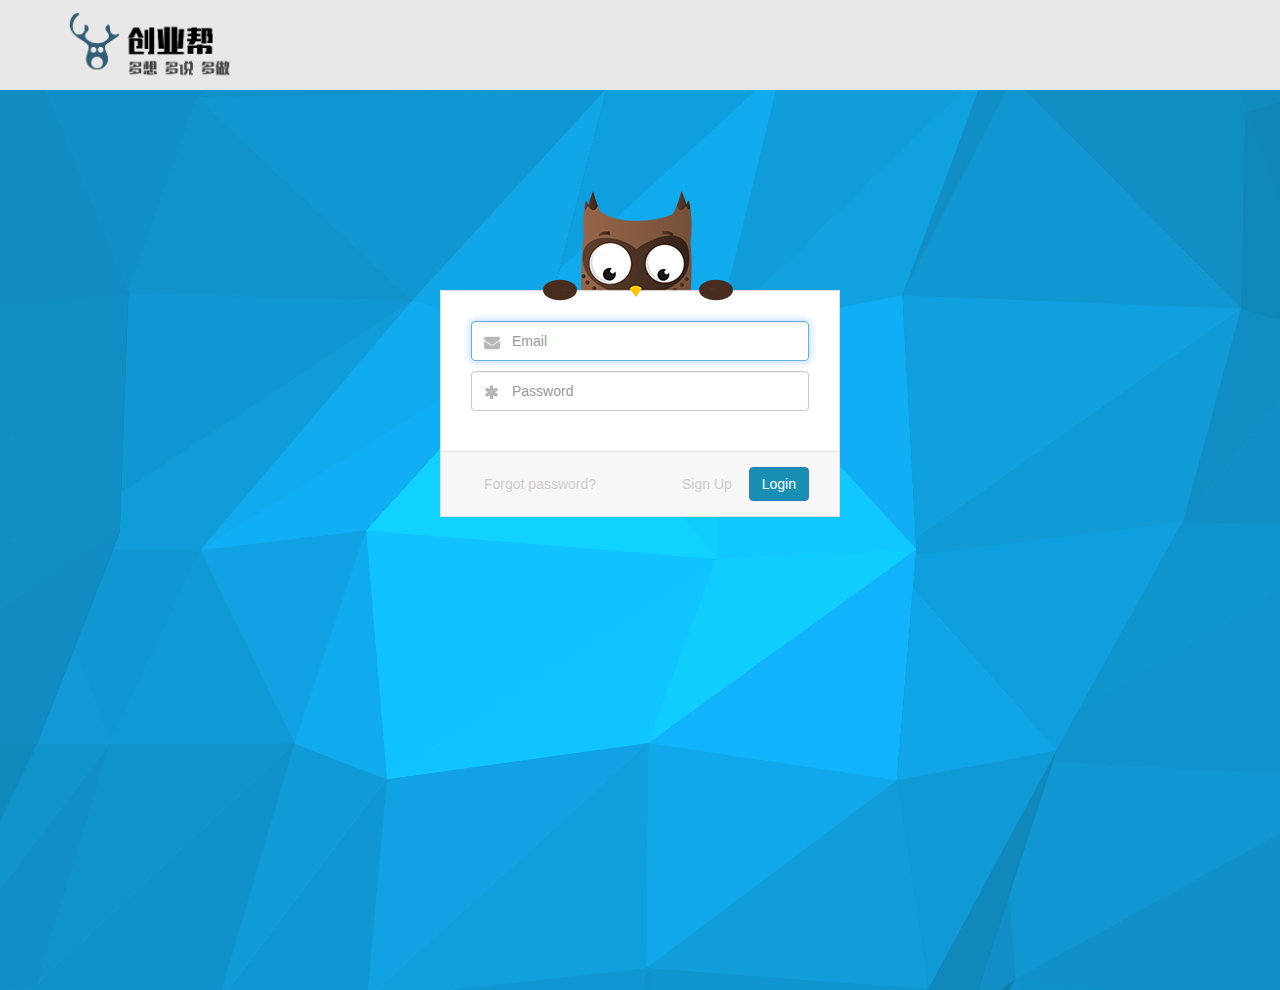
<file: html/index.html>
<html>
<head>
<meta http-equiv="Content-Type" content="text/html; charset=UTF-8" />
<title>index</title>
<script src="../js/vector.js"></script>
<script src="../js/jquery-3.3.1.min.js"></script>
<script src="../js/axios.min.js"></script>
<link rel="stylesheet" type="text/css" href="../css/index.css">
</head>


<body>
<div id='head-box'>
    <img id='brand' src='../images/brand.png'>
</div>
<div id="container">
  <div id="output"></div>
</div>
<div id="login">
    <div class="wrapper">
        <div class="login">
            <div class="container offset1 loginform">
                <div id="owl-login">
                    <div class="hand"></div>
                    <div class="hand hand-r"></div>
                    <div class="arms">
                        <div class="arm"></div>
                        <div class="arm arm-r"></div>
                    </div>
                </div>
                <div class="pad">
                    <input type="hidden" name="_csrf" value="9IAtUxV2CatyxHiK2LxzOsT6wtBE6h8BpzOmk=">
                    <div class="control-group">
                        <div class="controls">
                            <label for="email" class="control-label fa fa-envelope"></label>
                            <input id="email" type="email" name="email" placeholder="Email" tabindex="1" autofocus="autofocus" class="form-control input-medium">
                        </div>
                    </div>
                    <div class="control-group">
                        <div class="controls">
                            <label for="password" class="control-label fa fa-asterisk"></label>
                            <input id="password" type="password" name="password" placeholder="Password" tabindex="2" class="form-control input-medium">
                        </div>
                    </div>
                </div>
                <div class="form-actions">
                    <a href="http://www.google.com/" tabindex="5" class="btn pull-left btn-link text-muted">Forgot password?</a>
                    <a href="javascript:void(0)" tabindex="6" class="btn btn-link text-muted" onclick="signUp()">Sign Up</a>
                    <button class='btn my-primary' id='loginButton'>Login</button>
                </div>
              </div>
    </div>
</div>
<div id='registerModel'>
    <div id='registBlock'>
        <div id = 'emailR'><input type='text' class='formal_input' id = 'emailRR' placeholder='email'></div>
        <div id='passwordR1'><input type='password' class='formal_input' id='passwordRR1' placeholder='password'></div>
        <div id='passwordR2'><input type='password' class='formal_input' id='passwordRR2' placeholder='password'></div>
        <div id='faver'></div>  
        <div id='registBtton'><button class='btn my-primary'>Sign Up</button></div>
    </div>
</div>
<script src='../js/index.js'></script>
</div>
</body>
</html>
</file>
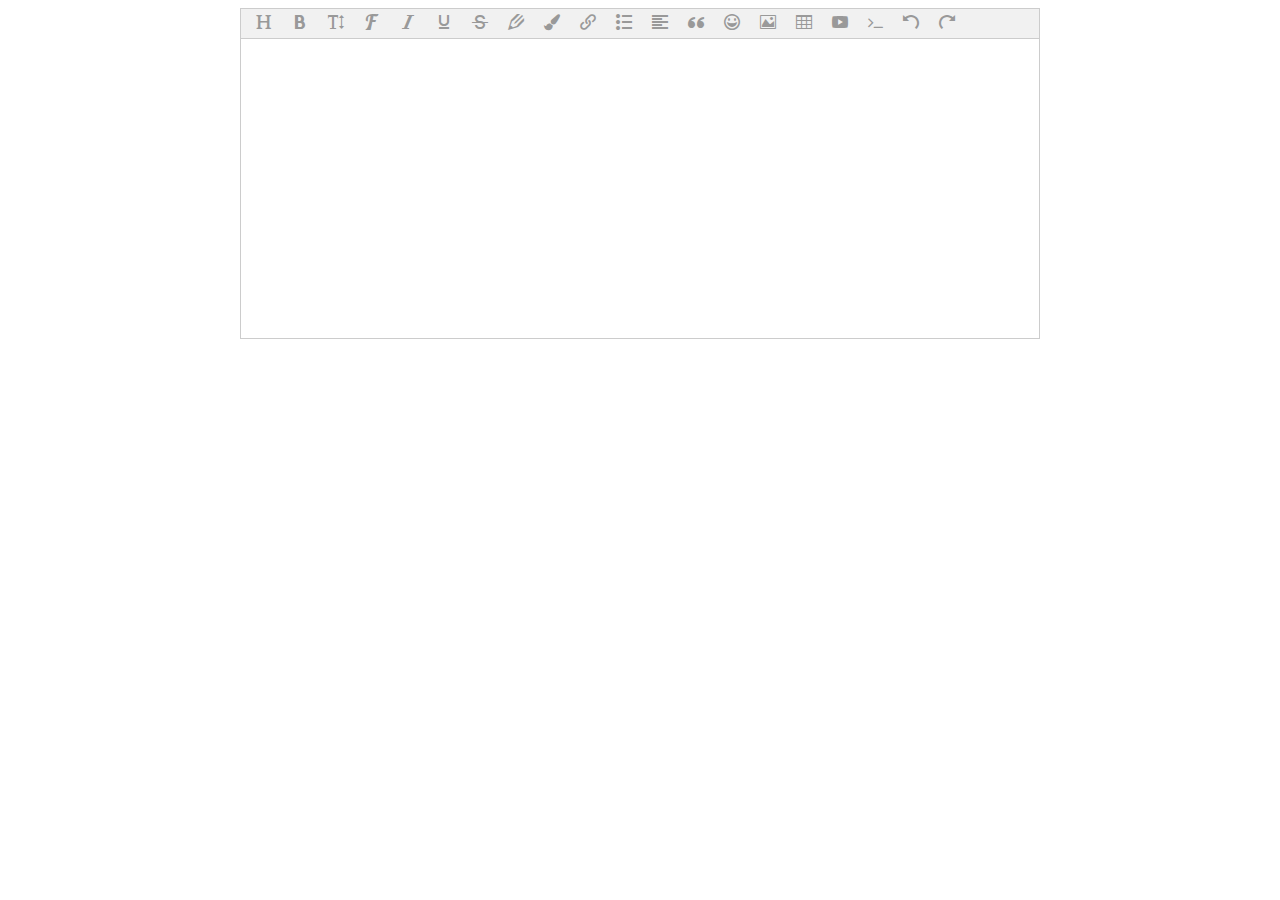
<file: Editor/example/index.html>
<!DOCTYPE html>
<html>
<head>
    <meta charset="UTF-8">
    <title>wangEditor demo list</title>
    <style type="text/css">
        .body {
            width: 800px;
            margin: 0 auto 0 auto;
        }
    </style>
</head>
<body>
    <div class="body">
        <div id="div1"></div>

        <!--
        <div>
            <ul>
                <li><a href="demo/test-sperate.html" target="_blank">菜单和编辑器区域分离</a></li>
                <li><a href="demo/test-mult.html" target="_blank">一个页面多个编辑器</a></li>
                <li><a href="demo/test-menus.html" target="_blank">自定义菜单</a></li>
                <li><a href="demo/test-fullscreen.html" target="_blank">全屏</a></li>
                <li><a href="demo/test-set-content.html" target="_blank">设置内容</a></li>
                <li><a href="demo/test-get-content.html" target="_blank">获取内容</a></li>
                <li><a href="demo/test-uploadimg.html" target="_blank">上传图片</a></li>
                <li><a href="demo/test-amd.html" target="_blank">使用 AMD 加载</a></li>
                <li><a href="demo/test-textarea.html" target="_blank">使用 textarea</a></li>
                <li><a href="demo/test-onblur.html" target="_blank">onblur</a></li>
                <li><a href="demo/test-onfocus.html" target="_blank">onfocus</a></li>
                <li><a href="demo/test-onchange.html" target="_blank">onchange</a></li>
                <li><a href="demo/test-getJSON.html" target="_blank">获取 JSON</a></li>
                <li><a href="demo/test-emot.html" target="_blank">配置表情</a></li>
                <li><a href="demo/test-paste.html" target="_blank">粘贴</a></li>
                <li><a href="demo/test-lang.html" target="_blank">多语言</a></li>
                <li><a href="demo/test-css-reset.html" target="_blank">CSS-Reset</a></li>
            </ul>
        </div>

        <p>其他链接</p>
        <div>
            <ul>
                <li><a href="icomoon/demo.html" target="_blank">菜单图标</a></li>
            </ul>
        </div>

        <p>向我捐赠</p>
        <img src="./pay.png"/>
    </div>
    -->
    <script type="text/javascript" src="../release/wangEditor.js"></script>
    <script type="text/javascript">
        var E = window.wangEditor
        var editor = new E('#div1')
        editor.create()
    </script>
</body>
</html>
</file>
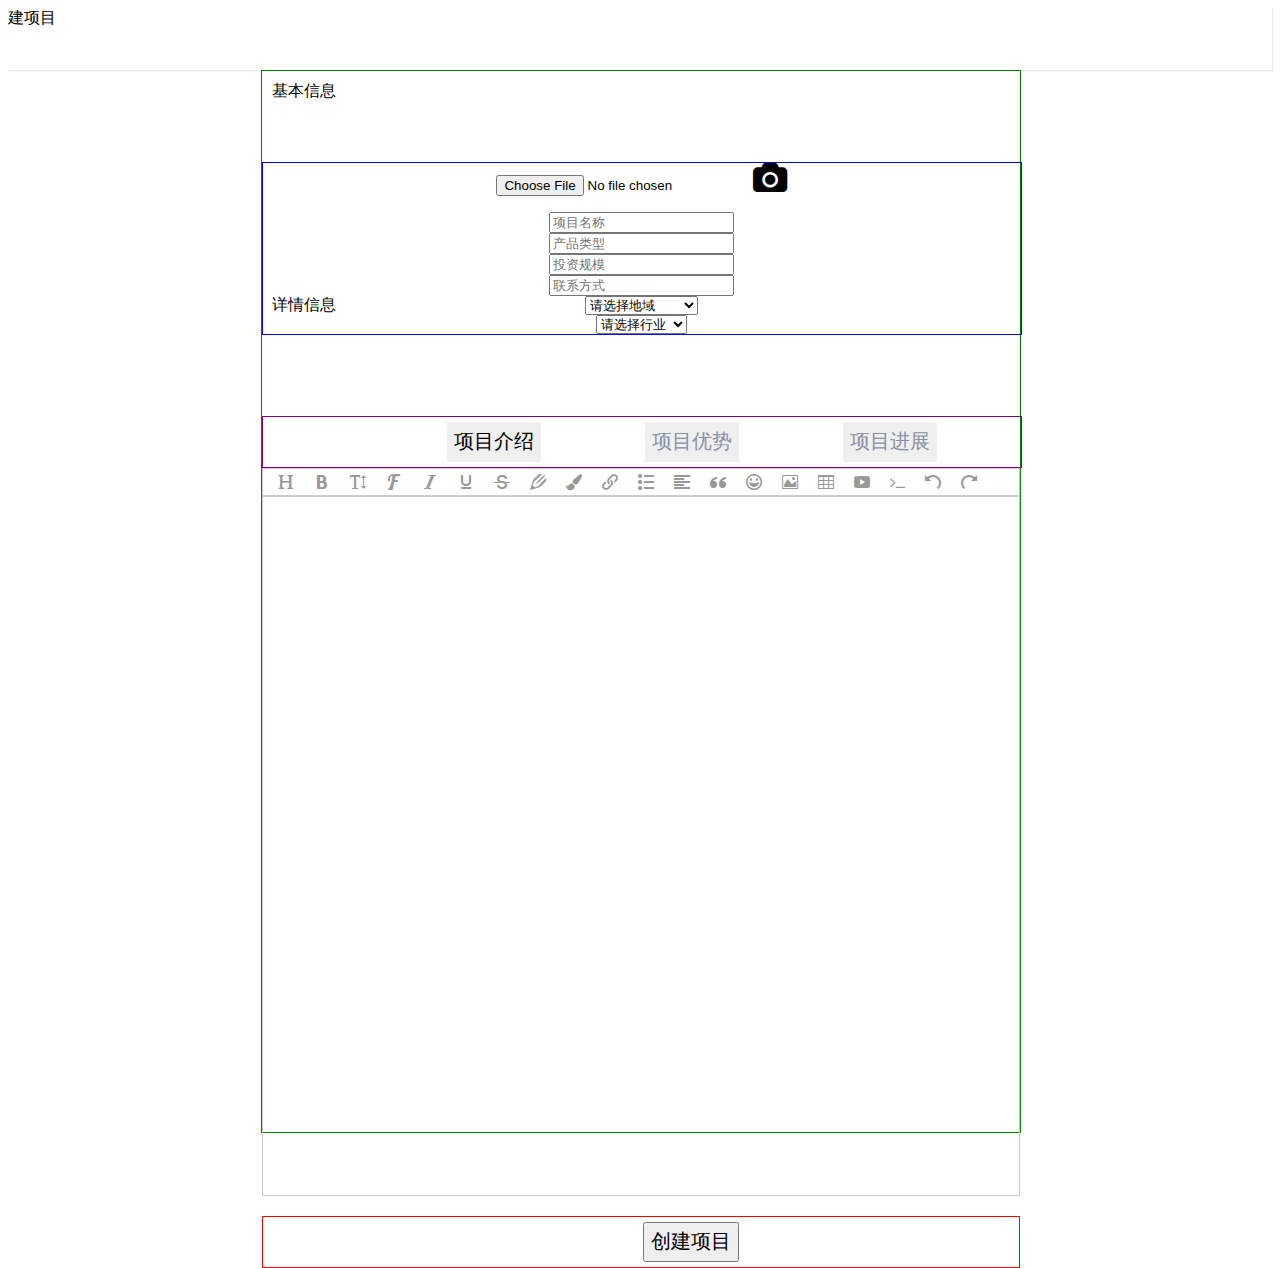
<file: html/createPro.html>
<html>
    <head>
        <meta http-equiv="Content-Type" content="text/html; charset=UTF-8" />
        <script src='../js/jquery-3.3.1.min.js'></script>
        <script src='../js/axios.min.js'></script>
        <script type="text/javascript" src="../Editor/release/wangEditor.js"></script>
        <link rel="stylesheet" type="text/css" href="../css/createPro.css">
        <link rel="stylesheet" type="text/css" href="../css/font-awesome.min.css">
        <script src='../js/createPro.js'></script>
    </head>
    <body>
        <div id='head-box'>
            <div id='brand'></div>
            <div id='divice'></div>
            <div id='write'>建项目</div>
        </div>
        <div id='main-box'>
            <div id='head-info' style="margin:10px">基本信息</div>
            <div id='write-info'>
                <div id='img-box'>
                    <form enctype="multipart/form-data" id="uploadForm">
                        <input id="file" type="file" name="file" class="inputfile"/>
                        <label for="file" class='fa fa-camera fa-2x' id='overinfo'></label>
                    </form>
                </div>
                <div id='i-box'>
                    <div><input type='text' id='input-name' placeholder='项目名称' class='i-input'/></div>
                    <div><input type='text' id='input-product' placeholder='产品类型' class='i-input'/></div>
                    <div><input type='text' id='input-scale' placeholder='投资规模' class='i-input'/></div>
                    <div><input type='text' id='input-tel'  placeholder='联系方式' class='i-input'/></div>
                    <div id='select-local'><select class='i-select'></select></div>
                    <div id='select-type'><select class='i-select'></select></div>
                </div>
            </div>
            <div id='head-info' style="margin:10px">详情信息</div>
            <div id='select-div'>
                <button id='select-main' class='select-btn'>项目介绍</button>
                <button id='select-advantage' class='select-btn'>项目优势</button>
                <button id='select-parse' class='select-btn'>项目进展</button>
            </div>

            <div id='editor-bar' class="toolbar"></div>
            <div id='editor-text' class="text"></div>

            <div id='submit-box'>
                <button>创建项目</button>
            </div>
        </div>
    </body>
</html>
</file>
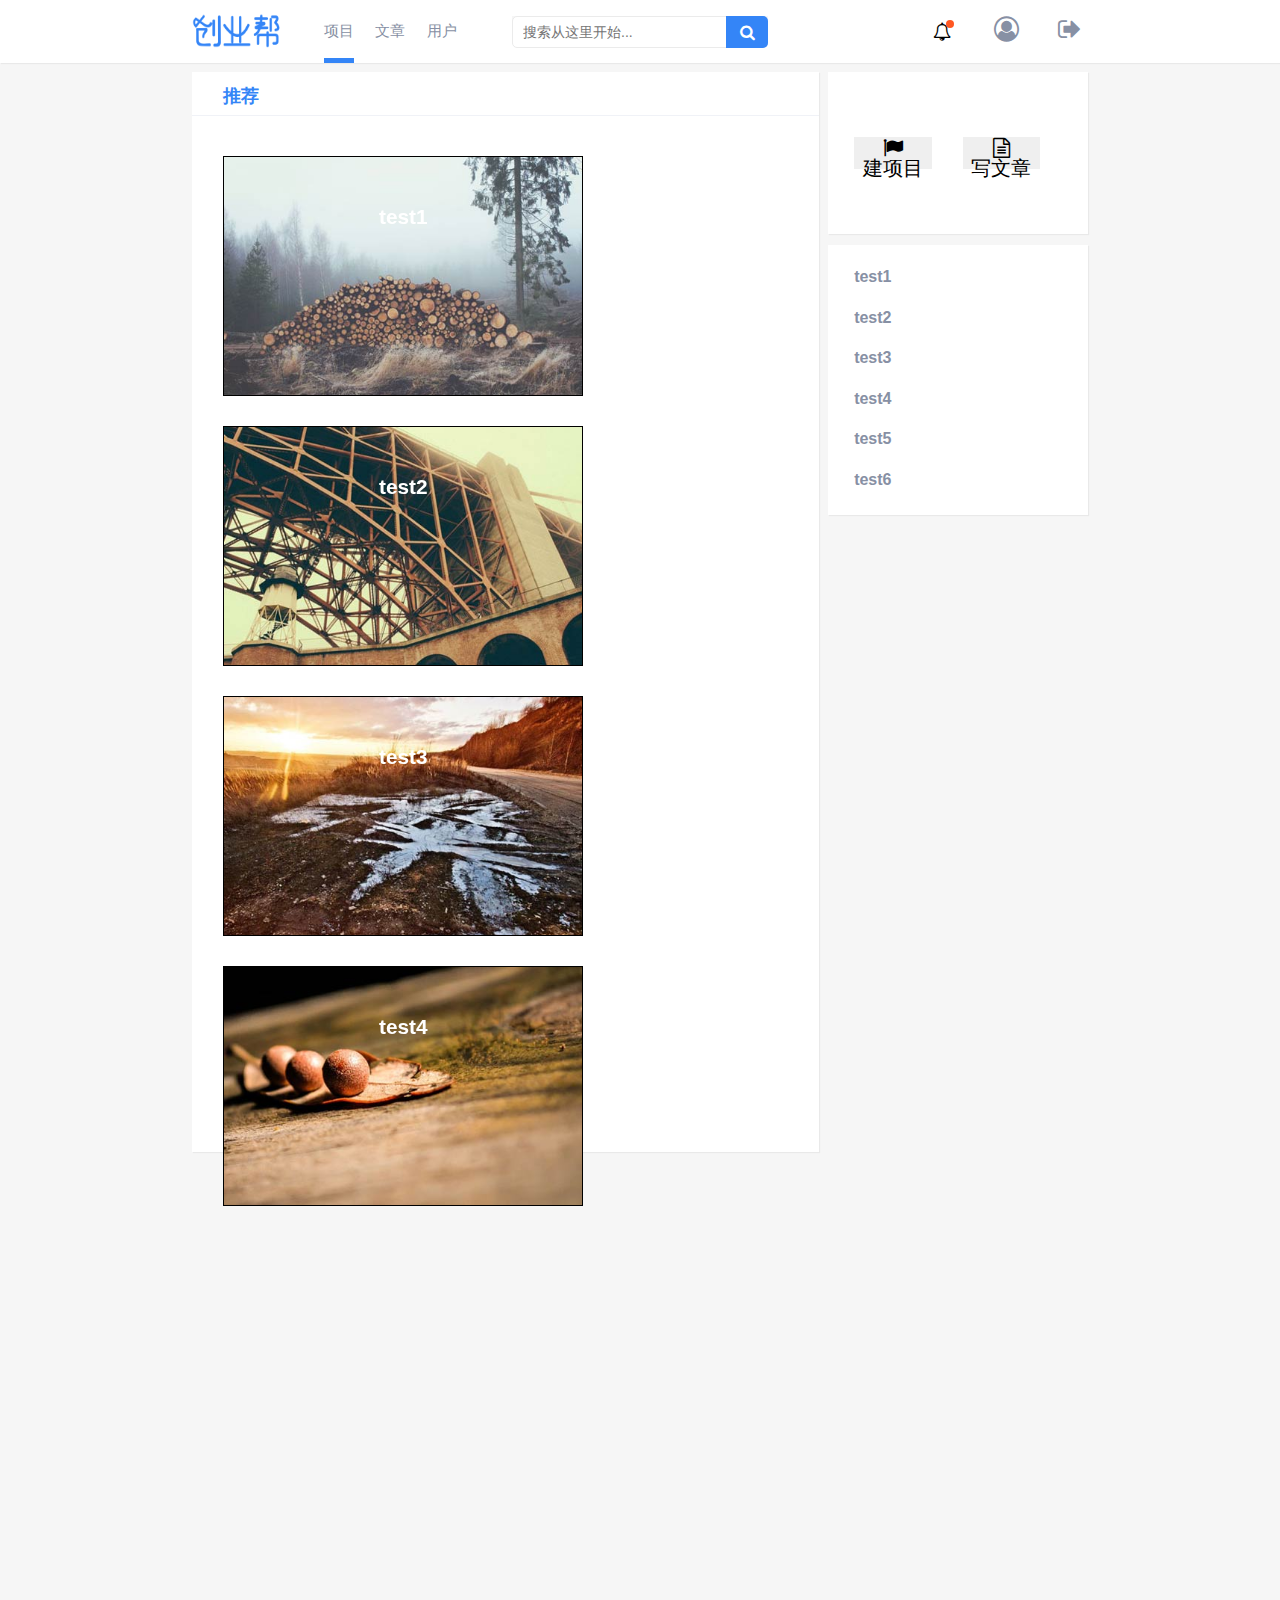
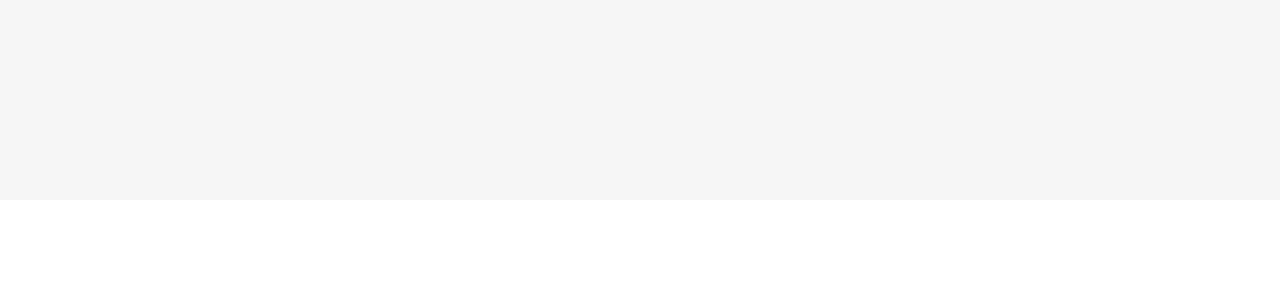
<file: html/home.html>
<html>
    <head>
        <meta http-equiv="Content-Type" content="text/html; charset=UTF-8" />
        <meta charset="UTF-8" />
		<meta http-equiv="X-UA-Compatible" content="IE=edge"> 
		<meta name="viewport" content="width=device-width, initial-scale=1"> 
		<title>home</title>
		<link href='http://fonts.googleapis.com/css?family=Raleway:400,800,300' rel='stylesheet' type='text/css' />
		<link rel="stylesheet" type="text/css" href="../css/normalize.css" />
        <link rel="stylesheet" type="text/css" href="../css/itemstyle.css" />
        <link rel="stylesheet" type="text/css" href="../css/font-awesome.min.css" />
        <link rel="stylesheet" type="text/css" href="../css/message.css" />
        <link rel="stylesheet" type="text/css" href="../css/home.css" />
        <script src="../js/message.js"></script>
        <script src="../js/jquery-3.3.1.min.js"></script>
        <script src="../js/axios.min.js"></script>
        <script src='../js/home.js'></script>
        <title>home</title>
    </head>
        
    <body>
        <div id='head-box'>
            <div id='brand'></div>
            <div id='project'>
                <button class='selectBtn' id='proBtn'>项目</button>
                <div id='proSelected'></div>
            </div>
            <div id='article'>
                <button class='selectBtn' id='artBtn'>文章</button>
                <div id='artSelected' clsss='selected'></div>
            </div>
            <div id='author'>
                <button class='selectBtn' id='autBtn'>用户</button>
                <div id='autSelected' clsss='selected'></div>
            </div>
            <div id='search' class='searchEl'>
                
                    <input id ='searchBar' type="text" placeholder="搜索从这里开始..."/>
                    <button id='searchAll'></button>
                
            </div>
            <div id='msg'><div id='message'></div></div>
            <div id='mine'><button id='mineBtn' class='fa fa-user-circle-o fa-lg'></button></div>
            <div id='logout'><button id='logoutBtn' class='fa fa-sign-out fa-lg'></button></div>
        </div>
        
        <div id='main'>
            <div id='main-box'>
                <div id='selectedTitle'><h1>推荐</h1></div>
                <div id='items'></div>
            </div>
            
            <div id='create-box'>
                <button id='create-pro' class='fa fa-flag'><br>建项目</button>
                <button id='create-art' class='fa fa-file-text-o'><br>写文章</button>
            </div>
            
            <div id='suggest-box'></div>
        </div>
        <div id='foot-box'></div>
    </body>
</html>
</file>
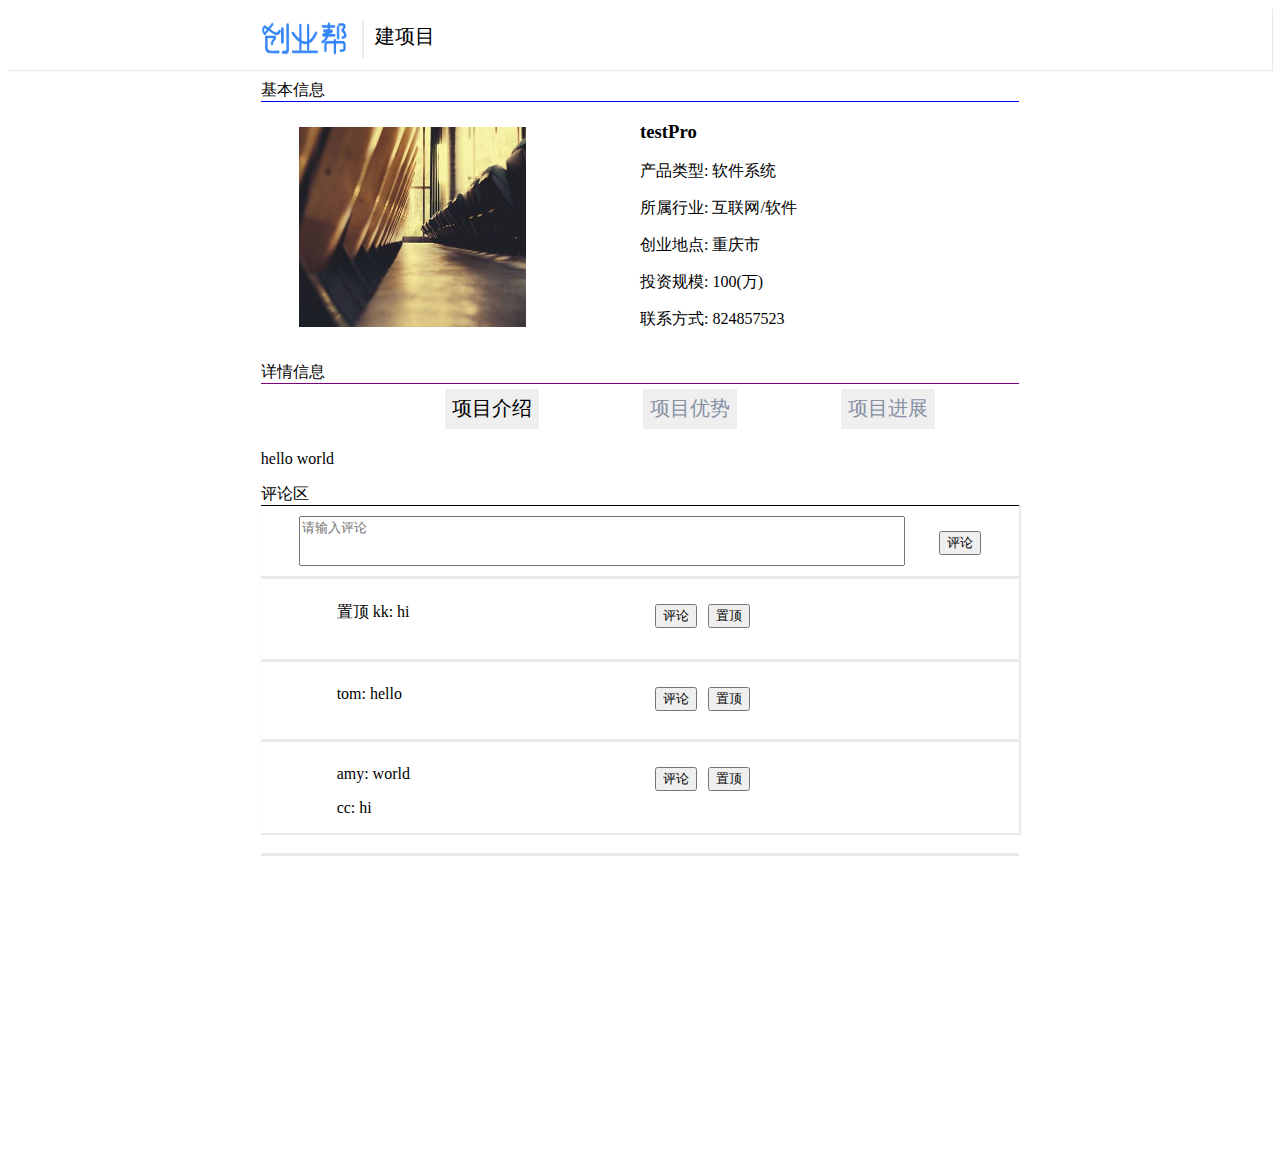
<file: html/readPro.html>
<html>
    <head>
        <meta http-equiv="Content-Type" content="text/html; charset=UTF-8" />
        <script src='../js/jquery-3.3.1.min.js'></script>
        <script src='../js/axios.min.js'></script>
        <script type="text/javascript" src="../Editor/release/wangEditor.js"></script>
        <link rel="stylesheet" type="text/css" href="../css/readPro.css">
        <link rel="stylesheet" type="text/css" href="../css/font-awesome.min.css">
        <script src='../js/readPro.js'></script>
    </head>
    <body>
        <div id='head-box'>
            <div id='brand'></div>
            <div id='divice'></div>
            <div id='write'>建项目</div>
        </div>
        <div id='main-box'>
            <div id='head-info' style="margin-top: 10px">基本信息</div>
            <div id='write-info'>
                <div id='img-box'></div>
                <div id='i-box'></div>
            </div>
            <div id='head-info' style="margin-top: 10px">详情信息</div>
            <div id='select-div'>
                <button id='select-main' class='select-btn'>项目介绍</button>
                <button id='select-advantage' class='select-btn'>项目优势</button>
                <button id='select-parse' class='select-btn'>项目进展</button>
            </div>

            <div id='text-content'></div>

            <div id='head-info' style="margin-top: 10px">评论区</div>
            <div id='comment-box'>
                
                <textarea id = 'layer-area' placeholder='请输入评论'></textarea>
                <button id='layer-cmt'>评论</button>
                <div id='diviceline'></div>
            </div>

        </div>
        
    
        <div id='foot-box'></div>
    </body>
</html>
</file>
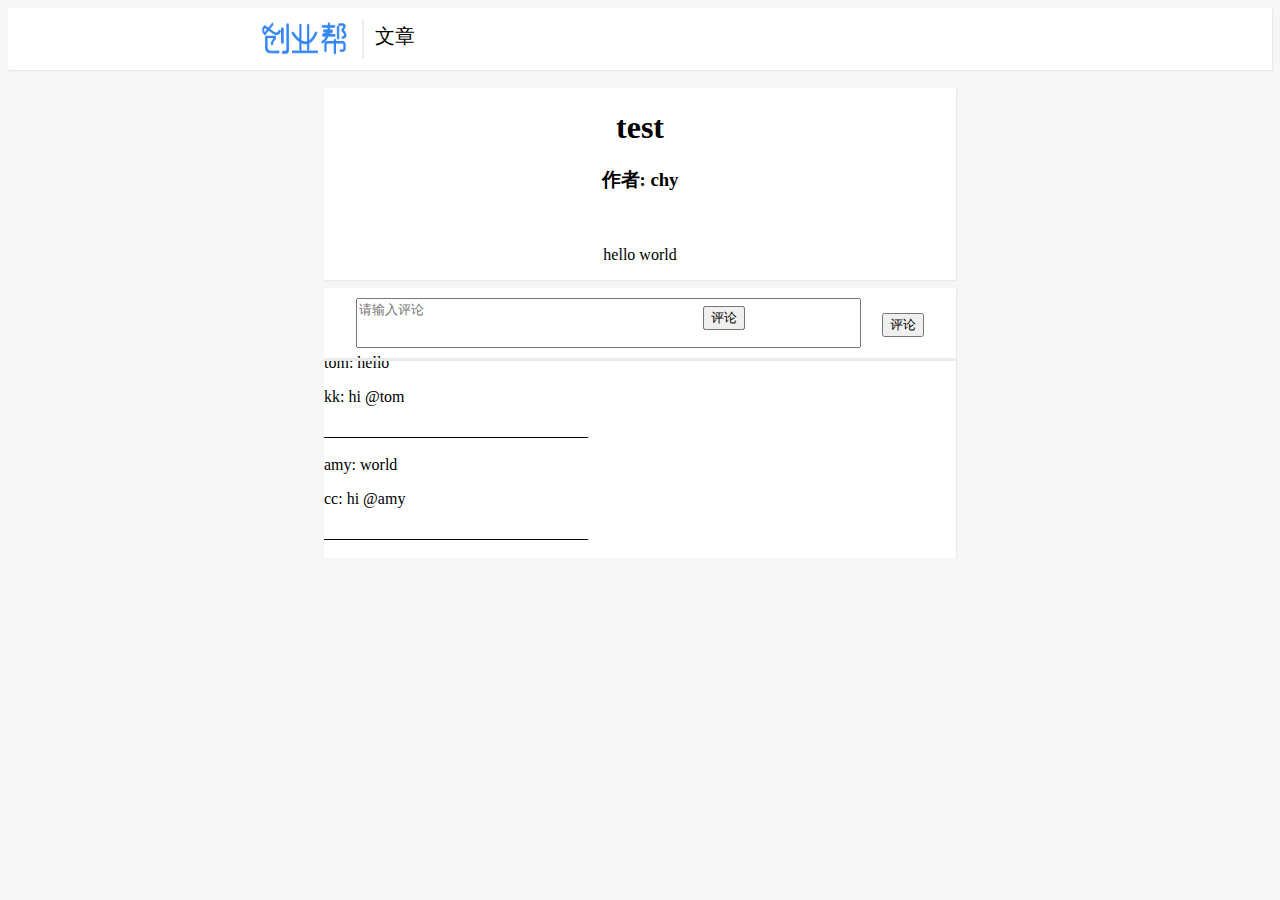
<file: html/rp.html>
<html>
    <head>
        <meta http-equiv="Content-Type" content="text/html; charset=UTF-8" />
        <script src='../js/jquery-3.3.1.min.js'></script>
        <script src='../js/axios.min.js'></script>
        <link rel="stylesheet" type="text/css" href="../css/rp.css">
        <link rel="stylesheet" type="text/css" href="../css/font-awesome.min.css">
        <script src='../js/rp.js'></script>
    </head>
    <body>
        <div id='head-box'>
            <div id='brand'></div>
            <div id='divice'></div>
            <div id='write'>文章</div>
        </div>
        <div id='main-box'>
            <div id='text-title'>
                <h1>test</h1>
                <h3>作者: chy</h3><br>
            </div>
        </div>
        <div id='comment-box'>
            <textarea id = 'layer-area' placeholder='请输入评论'></textarea>
            <button id='layer-cmt'>评论</button>
            <div id='diviceline'></div>
        </div>

        <div id='foot-box'></div>
    </body>
</html>
</file>
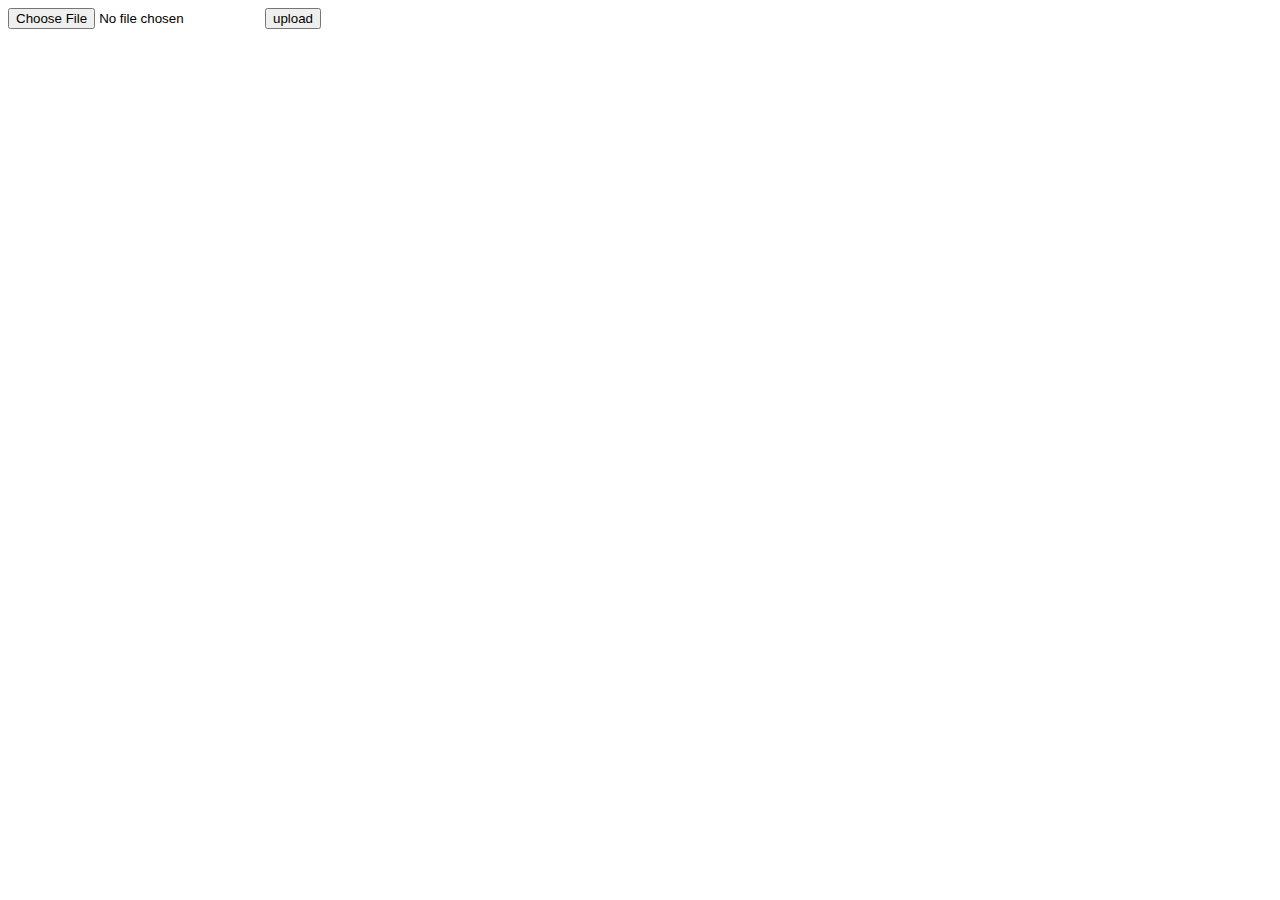
<file: html/uploadTest.html>
<html>
<head>
    <title>upload</title>
    <meta http-equiv="Content-Type" content="text/html; charset=UTF-8" />
    <meta charset="UTF-8" />
    <script src='../js/jquery-3.3.1.min.js'></script>
</head>

<body>
    <form enctype="multipart/form-data" id="uploadForm">
        <input id="file" type="file"/>
        <button id="upload" type="button">upload</button>
    </form>
    <script>
        
        // 点击创建文章
        $('#upload').click(function(){
        	var formData = new FormData($("#uploadForm")[0])
            formData.append('file', $('#file')[0].files[0]);
            $.ajax({
                url: 'pictureupload',
                type: 'POST',
                cache: false,
                data: formData,
                processData: false,
                contentType: false
            }).done(function(res) {
                alert('ok');
            }).fail(function(res) {
                alert('fail');
            });
            
        })
    </script>
</body>
</html>
</file>
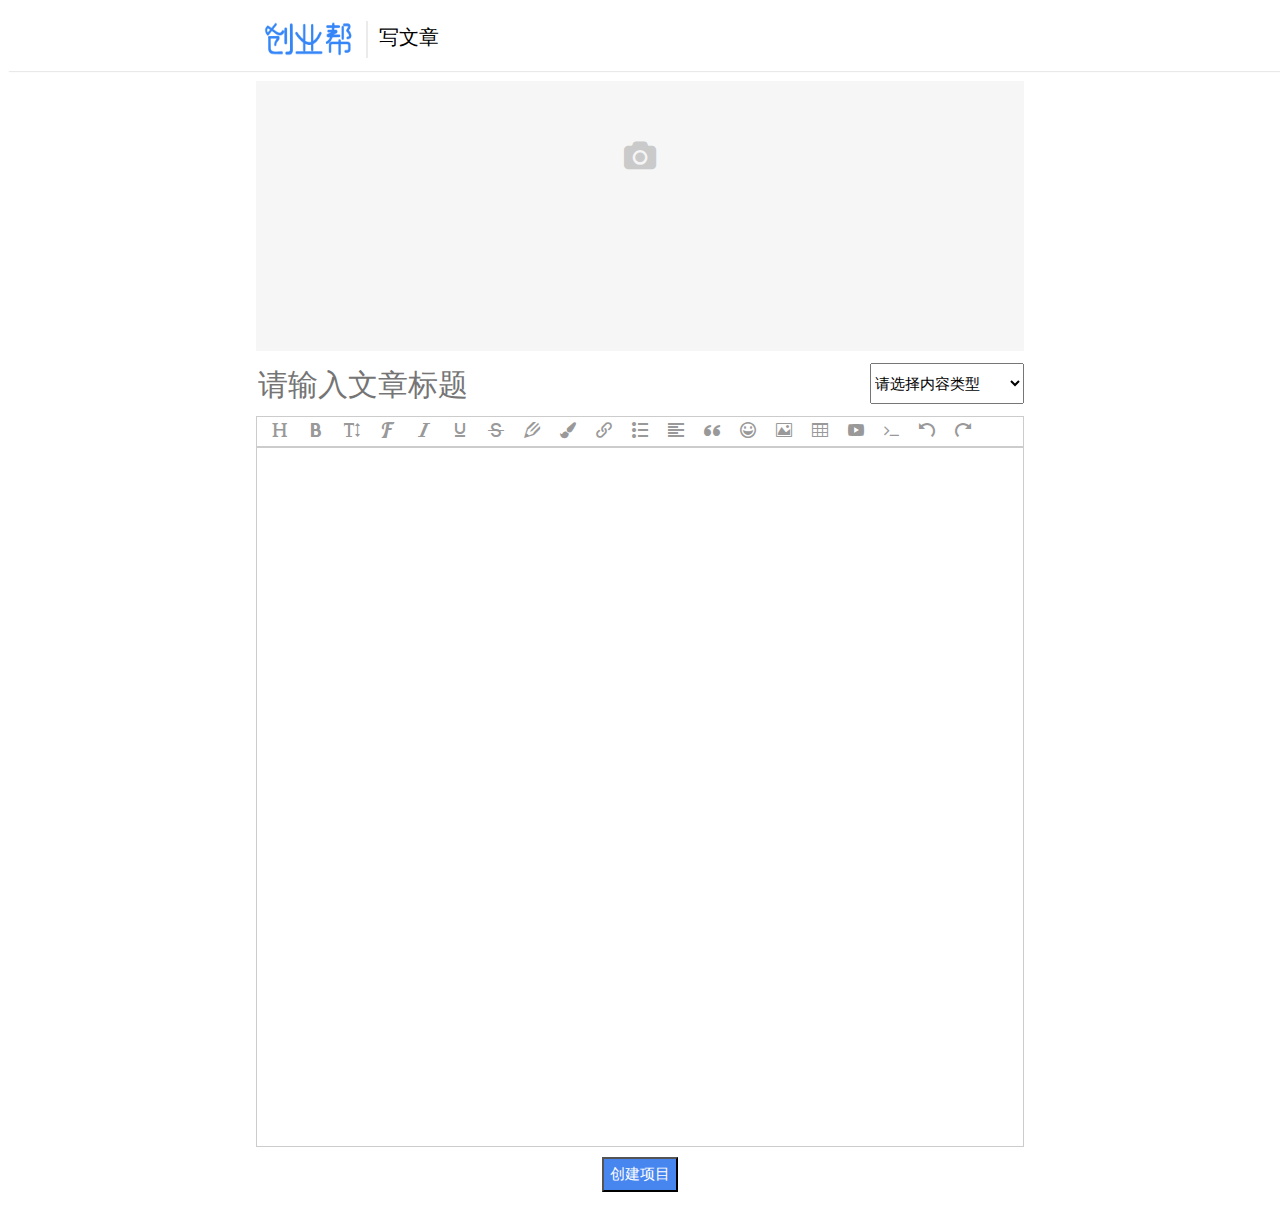
<file: html/wp.html>
<!DOCTYPE html>
<html>
<head>
    <meta charset="UTF-8">
    <title>wp</title>
    <link rel="stylesheet" type="text/css" href="../css/wp.css">
    <link rel="stylesheet" type="text/css" href="../css/font-awesome.min.css">
    <script type="text/javascript" src='../js/jquery-3.3.1.min.js'></script>
    <script type="text/javascript" src="../Editor/release/wangEditor.js"></script>
    <script type="text/javascript" src="../js/axios.min.js"></script>
    <script type="text/javascript" src="../js/wp.js"></script>
</head>
<body>
    <div id='head-box'>
        <div id='brand'></div>
        <div id='divice'></div>
        <div id='write'>写文章</div>
    </div>
    <div id='main-box'>
        <div id='img-box'>
            <form enctype="multipart/form-data" id="uploadForm">
                <input type="file" name="file" id="file" class="inputfile" />
                <label for="file" class='fa fa-camera fa-2x' id='overinfo'></label>
            </form>
        </div>
        <div id='title-box'>
            <input id='get-title' type='text' placeholder='请输入文章标题'>
            <select id='get-type'><option name='1'>请选择内容类型</option></select>
        </div>
        <div id='editor-box'>
            <div id='editor-bar' class="toolbar"></div>
            <div id='editor-text' class="text"></div>
        </div>
        <div id='submit-box'>
            <button id='sbmt'>创建项目</button>
        </div>
    </div>
</body>
</html>
</file>
<file: css/index.css>
﻿/************************** background *****************************/
#container {
	position: absolute;
	height: 100%;
	width: 100%;
}
#output {
  position: absolute;
	width: 100%;
	height: 100%;
}
.color{
	width: 120px;
	height: 20px;
	margin: 0 auto;
	position: fixed;
	left: 50%;
	margin-left: -60px;
	bottom: 20px;
}
.color li{
	float: left;
	margin: 0 5px;
	width: 20px;
	height: 20px;
	background: #ccc;
	box-shadow: 0 0 4px #FFF;
	list-style: none;
    cursor: pointer;
}

/************************** mine *****************************/

#head-box{
  text-align: left;
  background-color: #e8e8e8;
  height: 10%;
}

#brand{
    position: relative;
    left: 5%;
    top:  5%;
    height: 90%;
}

#line1{
  background-color: white;
  height: 0px;
}

#registerModel{
  position: absolute;
  text-align: center;
  top: 0;
  left: 0;
  background-color: rgba(9, 9, 9, 0.63);
  width: 100%;
  height: 100%;
  z-index: 1000;
  display: none;
}

#registBlock{
  width: 400px;
    height: 500px;
    position: relative;
    left: 50%;
    margin: 100px 0 0 -200px;
    text-align: center;
    background: white;
    border-radius: 6px;
    line-height: 30px;
    z-index: 10001;
}



.formal_input{
  box-sizing: border-box;
  text-align:left;
  font-size:1.0em;
  height:2.7em;
  border-radius:4px;
  border:1px solid #c8cccf;
  color:#6a6f77;
  -web-kit-appearance:none;
  -moz-appearance: none;
  display:block;
  outline:0;
  padding:0 1em;
  text-decoration:none;
  width:50%;
}

#emailR{
  position: relative;
  top: 5%;
  left: 10%;
  width:150%;
}
#passwordR1{
  position: relative;
  top: 10%;
  left: 10%;
  width:150%;
}
#passwordR2{
  position: relative;
  top: 15%;
  left: 10%;
  width:150%;
}

#faver{
  position: relative;
  top: 20%;
  left:10%;
  width:75%;
  height:45%;
  border: 1px solid #000;
}

#registBtton{
  position: relative;
  top:  23%;
  left: 35%;
  width:30%;
}

/* his */

article,
aside,
details,
figcaption,
figure,
footer,
header,
hgroup,
main,
nav,
section,
summary {
  display: block;
}

audio,
canvas,
video {
  display: inline-block;
}

audio:not([controls]) {
  display: none;
  height: 0;
}

[hidden] {
  display: none;
}

html {
  font-family: sans-serif;
  -webkit-text-size-adjust: 100%;
      -ms-text-size-adjust: 100%;
}

body {
  margin: 0;
}

a:focus {
  outline: thin dotted;
}

a:active,
a:hover {
  outline: 0;
}

h1 {
  margin: 0.67em 0;
  font-size: 2em;
}

abbr[title] {
  border-bottom: 1px dotted;
}

b,
strong {
  font-weight: bold;
}

dfn {
  font-style: italic;
}

hr {
  height: 0;
  -moz-box-sizing: content-box;
       box-sizing: content-box;
}

mark {
  color: #000;
  background: #ff0;
}

code,
kbd,
pre,
samp {
  font-family: monospace, serif;
  font-size: 1em;
}

pre {
  white-space: pre-wrap;
}

q {
  quotes: "\201C" "\201D" "\2018" "\2019";
}

small {
  font-size: 80%;
}

sub,
sup {
  position: relative;
  font-size: 75%;
  line-height: 0;
  vertical-align: baseline;
}

sup {
  top: -0.5em;
}

sub {
  bottom: -0.25em;
}

img {
  border: 0;
}

svg:not(:root) {
  overflow: hidden;
}

figure {
  margin: 0;
}

fieldset {
  padding: 0.35em 0.625em 0.75em;
  margin: 0 2px;
  border: 1px solid #c0c0c0;
}

legend {
  padding: 0;
  border: 0;
}

button,
input,
select,
textarea {
  margin: 0;
  font-family: inherit;
  font-size: 100%;
}

button,
input {
  line-height: normal;
}

button,
select {
  text-transform: none;
}

button,
html input[type="button"],
input[type="reset"],
input[type="submit"] {
  cursor: pointer;
  -webkit-appearance: button;
}

button[disabled],
html input[disabled] {
  cursor: default;
}

input[type="checkbox"],
input[type="radio"] {
  padding: 0;
  box-sizing: border-box;
}

input[type="search"] {
  -webkit-box-sizing: content-box;
     -moz-box-sizing: content-box;
          box-sizing: content-box;
  -webkit-appearance: textfield;
}

input[type="search"]::-webkit-search-cancel-button,
input[type="search"]::-webkit-search-decoration {
  -webkit-appearance: none;
}

button::-moz-focus-inner,
input::-moz-focus-inner {
  padding: 0;
  border: 0;
}

textarea {
  overflow: auto;
  vertical-align: top;
}

table {
  border-collapse: collapse;
  border-spacing: 0;
}

@media print {
  * {
    color: #000 !important;
    text-shadow: none !important;
    background: transparent !important;
    box-shadow: none !important;
  }
  a,
  a:visited {
    text-decoration: underline;
  }
  a[href]:after {
    content: " (" attr(href) ")";
  }
  abbr[title]:after {
    content: " (" attr(title) ")";
  }
  .ir a:after,
  a[href^="javascript:"]:after,
  a[href^="#"]:after {
    content: "";
  }
  pre,
  blockquote {
    border: 1px solid #999;
    page-break-inside: avoid;
  }
  thead {
    display: table-header-group;
  }
  tr,
  img {
    page-break-inside: avoid;
  }
  img {
    max-width: 100% !important;
  }
  @page  {
    margin: 2cm .5cm;
  }
  p,
  h2,
  h3 {
    orphans: 3;
    widows: 3;
  }
  h2,
  h3 {
    page-break-after: avoid;
  }
  .navbar {
    display: none;
  }
  .table td,
  .table th {
    background-color: #fff !important;
  }
  .btn > .caret,
  .dropup > .btn > .caret {
    border-top-color: #000 !important;
  }
  .label {
    border: 1px solid #000;
  }
  .table {
    border-collapse: collapse !important;
  }
  .table-bordered th,
  .table-bordered td {
    border: 1px solid #ddd !important;
  }
}

*,
*:before,
*:after {
  -webkit-box-sizing: border-box;
     -moz-box-sizing: border-box;
          box-sizing: border-box;
}

html {
  font-size: 62.5%;
  -webkit-tap-highlight-color: rgba(0, 0, 0, 0);
}

body {
  font-family: "Helvetica Neue", Helvetica, Arial, sans-serif;
  font-size: 14px;
  line-height: 1.428571429;
  color: #333333;
  background-color: #ffffff;
}

input,
button,
select,
textarea {
  font-family: inherit;
  font-size: inherit;
  line-height: inherit;
}

button,
input,
select[multiple],
textarea {
  background-image: none;
}

a {
  color: #428bca;
  text-decoration: none;
}

a:hover,
a:focus {
  color: #2a6496;
  text-decoration: underline;
}

a:focus {
  outline: thin dotted #333;
  outline: 5px auto -webkit-focus-ring-color;
  outline-offset: -2px;
}

img {
  vertical-align: middle;
}

.img-responsive {
  display: block;
  height: auto;
  max-width: 100%;
}

.img-rounded {
  border-radius: 6px;
}

.img-thumbnail {
  display: inline-block;
  height: auto;
  max-width: 100%;
  padding: 4px;
  line-height: 1.428571429;
  background-color: #ffffff;
  border: 1px solid #dddddd;
  border-radius: 4px;
  -webkit-transition: all 0.2s ease-in-out;
          transition: all 0.2s ease-in-out;
}

.img-circle {
  border-radius: 50%;
}

hr {
  margin-top: 20px;
  margin-bottom: 20px;
  border: 0;
  border-top: 1px solid #eeeeee;
}

.sr-only {
  position: absolute;
  width: 1px;
  height: 1px;
  padding: 0;
  margin: -1px;
  overflow: hidden;
  clip: rect(0 0 0 0);
  border: 0;
}

p {
  margin: 0 0 10px;
}

.lead {
  margin-bottom: 20px;
  font-size: 16.099999999999998px;
  font-weight: 200;
  line-height: 1.4;
}

@media (min-width: 768px) {
  .lead {
    font-size: 21px;
  }
}

small {
  font-size: 85%;
}

cite {
  font-style: normal;
}

.text-muted {
  color: #999999;
}

.text-primary {
  color: #428bca;
}

.text-warning {
  color: #c09853;
}

.text-danger {
  color: #b94a48;
}

.text-success {
  color: #468847;
}

.text-info {
  color: #3a87ad;
}

.text-left {
  text-align: left;
}

.text-right {
  text-align: right;
}

.text-center {
  text-align: center;
}

h1,
h2,
h3,
h4,
h5,
h6,
.h1,
.h2,
.h3,
.h4,
.h5,
.h6 {
  font-family: "Helvetica Neue", Helvetica, Arial, sans-serif;
  font-weight: 500;
  line-height: 1.1;
}

h1 small,
h2 small,
h3 small,
h4 small,
h5 small,
h6 small,
.h1 small,
.h2 small,
.h3 small,
.h4 small,
.h5 small,
.h6 small {
  font-weight: normal;
  line-height: 1;
  color: #999999;
}

h1,
h2,
h3 {
  margin-top: 20px;
  margin-bottom: 10px;
}

h4,
h5,
h6 {
  margin-top: 10px;
  margin-bottom: 10px;
}

h1,
.h1 {
  font-size: 36px;
}

h2,
.h2 {
  font-size: 30px;
}

h3,
.h3 {
  font-size: 24px;
}

h4,
.h4 {
  font-size: 18px;
}

h5,
.h5 {
  font-size: 14px;
}

h6,
.h6 {
  font-size: 12px;
}

h1 small,
.h1 small {
  font-size: 24px;
}

h2 small,
.h2 small {
  font-size: 18px;
}

h3 small,
.h3 small,
h4 small,
.h4 small {
  font-size: 14px;
}

.page-header {
  padding-bottom: 9px;
  margin: 40px 0 20px;
  border-bottom: 1px solid #eeeeee;
}

ul,
ol {
  margin-top: 0;
  margin-bottom: 10px;
}

ul ul,
ol ul,
ul ol,
ol ol {
  margin-bottom: 0;
}

.list-unstyled {
  padding-left: 0;
  list-style: none;
}

.list-inline {
  padding-left: 0;
  list-style: none;
}

.list-inline > li {
  display: inline-block;
  padding-right: 5px;
  padding-left: 5px;
}

dl {
  margin-bottom: 20px;
}

dt,
dd {
  line-height: 1.428571429;
}

dt {
  font-weight: bold;
}

dd {
  margin-left: 0;
}

@media (min-width: 768px) {
  .dl-horizontal dt {
    float: left;
    width: 160px;
    overflow: hidden;
    clear: left;
    text-align: right;
    text-overflow: ellipsis;
    white-space: nowrap;
  }
  .dl-horizontal dd {
    margin-left: 180px;
  }
  .dl-horizontal dd:before,
  .dl-horizontal dd:after {
    display: table;
    content: " ";
  }
  .dl-horizontal dd:after {
    clear: both;
  }
  .dl-horizontal dd:before,
  .dl-horizontal dd:after {
    display: table;
    content: " ";
  }
  .dl-horizontal dd:after {
    clear: both;
  }
}

abbr[title],
abbr[data-original-title] {
  cursor: help;
  border-bottom: 1px dotted #999999;
}

abbr.initialism {
  font-size: 90%;
  text-transform: uppercase;
}

blockquote {
  padding: 10px 20px;
  margin: 0 0 20px;
  border-left: 5px solid #eeeeee;
}

blockquote p {
  font-size: 17.5px;
  font-weight: 300;
  line-height: 1.25;
}

blockquote p:last-child {
  margin-bottom: 0;
}

blockquote small {
  display: block;
  line-height: 1.428571429;
  color: #999999;
}

blockquote small:before {
  content: '\2014 \00A0';
}

blockquote.pull-right {
  padding-right: 15px;
  padding-left: 0;
  border-right: 5px solid #eeeeee;
  border-left: 0;
}

blockquote.pull-right p,
blockquote.pull-right small {
  text-align: right;
}

blockquote.pull-right small:before {
  content: '';
}

blockquote.pull-right small:after {
  content: '\00A0 \2014';
}

q:before,
q:after,
blockquote:before,
blockquote:after {
  content: "";
}

address {
  display: block;
  margin-bottom: 20px;
  font-style: normal;
  line-height: 1.428571429;
}

code,
pre {
  font-family: Monaco, Menlo, Consolas, "Courier New", monospace;
}

code {
  padding: 2px 4px;
  font-size: 90%;
  color: #c7254e;
  white-space: nowrap;
  background-color: #f9f2f4;
  border-radius: 4px;
}

pre {
  display: block;
  padding: 9.5px;
  margin: 0 0 10px;
  font-size: 13px;
  line-height: 1.428571429;
  color: #333333;
  word-break: break-all;
  word-wrap: break-word;
  background-color: #f5f5f5;
  border: 1px solid #cccccc;
  border-radius: 4px;
}

pre.prettyprint {
  margin-bottom: 20px;
}

pre code {
  padding: 0;
  font-size: inherit;
  color: inherit;
  white-space: pre-wrap;
  background-color: transparent;
  border: 0;
}

.pre-scrollable {
  max-height: 340px;
  overflow-y: scroll;
}

.container {
  padding-right: 15px;
  padding-left: 15px;
  margin-right: auto;
  margin-left: auto;
}

.container:before,
.container:after {
  display: table;
  content: " ";
}

.container:after {
  clear: both;
}

.container:before,
.container:after {
  display: table;
  content: " ";
}

.container:after {
  clear: both;
}

.row {
  margin-right: -15px;
  margin-left: -15px;
}

.row:before,
.row:after {
  display: table;
  content: " ";
}

.row:after {
  clear: both;
}

.row:before,
.row:after {
  display: table;
  content: " ";
}

.row:after {
  clear: both;
}

.col-xs-1,
.col-xs-2,
.col-xs-3,
.col-xs-4,
.col-xs-5,
.col-xs-6,
.col-xs-7,
.col-xs-8,
.col-xs-9,
.col-xs-10,
.col-xs-11,
.col-xs-12,
.col-sm-1,
.col-sm-2,
.col-sm-3,
.col-sm-4,
.col-sm-5,
.col-sm-6,
.col-sm-7,
.col-sm-8,
.col-sm-9,
.col-sm-10,
.col-sm-11,
.col-sm-12,
.col-md-1,
.col-md-2,
.col-md-3,
.col-md-4,
.col-md-5,
.col-md-6,
.col-md-7,
.col-md-8,
.col-md-9,
.col-md-10,
.col-md-11,
.col-md-12,
.col-lg-1,
.col-lg-2,
.col-lg-3,
.col-lg-4,
.col-lg-5,
.col-lg-6,
.col-lg-7,
.col-lg-8,
.col-lg-9,
.col-lg-10,
.col-lg-11,
.col-lg-12 {
  position: relative;
  min-height: 1px;
  padding-right: 15px;
  padding-left: 15px;
}

.col-xs-1,
.col-xs-2,
.col-xs-3,
.col-xs-4,
.col-xs-5,
.col-xs-6,
.col-xs-7,
.col-xs-8,
.col-xs-9,
.col-xs-10,
.col-xs-11 {
  float: left;
}

.col-xs-1 {
  width: 8.333333333333332%;
}

.col-xs-2 {
  width: 16.666666666666664%;
}

.col-xs-3 {
  width: 25%;
}

.col-xs-4 {
  width: 33.33333333333333%;
}

.col-xs-5 {
  width: 41.66666666666667%;
}

.col-xs-6 {
  width: 50%;
}

.col-xs-7 {
  width: 58.333333333333336%;
}

.col-xs-8 {
  width: 66.66666666666666%;
}

.col-xs-9 {
  width: 75%;
}

.col-xs-10 {
  width: 83.33333333333334%;
}

.col-xs-11 {
  width: 91.66666666666666%;
}

.col-xs-12 {
  width: 100%;
}

@media (min-width: 768px) {
  .container {
    max-width: 750px;
  }
  .col-sm-1,
  .col-sm-2,
  .col-sm-3,
  .col-sm-4,
  .col-sm-5,
  .col-sm-6,
  .col-sm-7,
  .col-sm-8,
  .col-sm-9,
  .col-sm-10,
  .col-sm-11 {
    float: left;
  }
  .col-sm-1 {
    width: 8.333333333333332%;
  }
  .col-sm-2 {
    width: 16.666666666666664%;
  }
  .col-sm-3 {
    width: 25%;
  }
  .col-sm-4 {
    width: 33.33333333333333%;
  }
  .col-sm-5 {
    width: 41.66666666666667%;
  }
  .col-sm-6 {
    width: 50%;
  }
  .col-sm-7 {
    width: 58.333333333333336%;
  }
  .col-sm-8 {
    width: 66.66666666666666%;
  }
  .col-sm-9 {
    width: 75%;
  }
  .col-sm-10 {
    width: 83.33333333333334%;
  }
  .col-sm-11 {
    width: 91.66666666666666%;
  }
  .col-sm-12 {
    width: 100%;
  }
  .col-sm-push-1 {
    left: 8.333333333333332%;
  }
  .col-sm-push-2 {
    left: 16.666666666666664%;
  }
  .col-sm-push-3 {
    left: 25%;
  }
  .col-sm-push-4 {
    left: 33.33333333333333%;
  }
  .col-sm-push-5 {
    left: 41.66666666666667%;
  }
  .col-sm-push-6 {
    left: 50%;
  }
  .col-sm-push-7 {
    left: 58.333333333333336%;
  }
  .col-sm-push-8 {
    left: 66.66666666666666%;
  }
  .col-sm-push-9 {
    left: 75%;
  }
  .col-sm-push-10 {
    left: 83.33333333333334%;
  }
  .col-sm-push-11 {
    left: 91.66666666666666%;
  }
  .col-sm-pull-1 {
    right: 8.333333333333332%;
  }
  .col-sm-pull-2 {
    right: 16.666666666666664%;
  }
  .col-sm-pull-3 {
    right: 25%;
  }
  .col-sm-pull-4 {
    right: 33.33333333333333%;
  }
  .col-sm-pull-5 {
    right: 41.66666666666667%;
  }
  .col-sm-pull-6 {
    right: 50%;
  }
  .col-sm-pull-7 {
    right: 58.333333333333336%;
  }
  .col-sm-pull-8 {
    right: 66.66666666666666%;
  }
  .col-sm-pull-9 {
    right: 75%;
  }
  .col-sm-pull-10 {
    right: 83.33333333333334%;
  }
  .col-sm-pull-11 {
    right: 91.66666666666666%;
  }
  .col-sm-offset-1 {
    margin-left: 8.333333333333332%;
  }
  .col-sm-offset-2 {
    margin-left: 16.666666666666664%;
  }
  .col-sm-offset-3 {
    margin-left: 25%;
  }
  .col-sm-offset-4 {
    margin-left: 33.33333333333333%;
  }
  .col-sm-offset-5 {
    margin-left: 41.66666666666667%;
  }
  .col-sm-offset-6 {
    margin-left: 50%;
  }
  .col-sm-offset-7 {
    margin-left: 58.333333333333336%;
  }
  .col-sm-offset-8 {
    margin-left: 66.66666666666666%;
  }
  .col-sm-offset-9 {
    margin-left: 75%;
  }
  .col-sm-offset-10 {
    margin-left: 83.33333333333334%;
  }
  .col-sm-offset-11 {
    margin-left: 91.66666666666666%;
  }
}

@media (min-width: 992px) {
  .container {
    max-width: 970px;
  }
  .col-md-1,
  .col-md-2,
  .col-md-3,
  .col-md-4,
  .col-md-5,
  .col-md-6,
  .col-md-7,
  .col-md-8,
  .col-md-9,
  .col-md-10,
  .col-md-11 {
    float: left;
  }
  .col-md-1 {
    width: 8.333333333333332%;
  }
  .col-md-2 {
    width: 16.666666666666664%;
  }
  .col-md-3 {
    width: 25%;
  }
  .col-md-4 {
    width: 33.33333333333333%;
  }
  .col-md-5 {
    width: 41.66666666666667%;
  }
  .col-md-6 {
    width: 50%;
  }
  .col-md-7 {
    width: 58.333333333333336%;
  }
  .col-md-8 {
    width: 66.66666666666666%;
  }
  .col-md-9 {
    width: 75%;
  }
  .col-md-10 {
    width: 83.33333333333334%;
  }
  .col-md-11 {
    width: 91.66666666666666%;
  }
  .col-md-12 {
    width: 100%;
  }
  .col-md-push-0 {
    left: auto;
  }
  .col-md-push-1 {
    left: 8.333333333333332%;
  }
  .col-md-push-2 {
    left: 16.666666666666664%;
  }
  .col-md-push-3 {
    left: 25%;
  }
  .col-md-push-4 {
    left: 33.33333333333333%;
  }
  .col-md-push-5 {
    left: 41.66666666666667%;
  }
  .col-md-push-6 {
    left: 50%;
  }
  .col-md-push-7 {
    left: 58.333333333333336%;
  }
  .col-md-push-8 {
    left: 66.66666666666666%;
  }
  .col-md-push-9 {
    left: 75%;
  }
  .col-md-push-10 {
    left: 83.33333333333334%;
  }
  .col-md-push-11 {
    left: 91.66666666666666%;
  }
  .col-md-pull-0 {
    right: auto;
  }
  .col-md-pull-1 {
    right: 8.333333333333332%;
  }
  .col-md-pull-2 {
    right: 16.666666666666664%;
  }
  .col-md-pull-3 {
    right: 25%;
  }
  .col-md-pull-4 {
    right: 33.33333333333333%;
  }
  .col-md-pull-5 {
    right: 41.66666666666667%;
  }
  .col-md-pull-6 {
    right: 50%;
  }
  .col-md-pull-7 {
    right: 58.333333333333336%;
  }
  .col-md-pull-8 {
    right: 66.66666666666666%;
  }
  .col-md-pull-9 {
    right: 75%;
  }
  .col-md-pull-10 {
    right: 83.33333333333334%;
  }
  .col-md-pull-11 {
    right: 91.66666666666666%;
  }
  .col-md-offset-0 {
    margin-left: 0;
  }
  .col-md-offset-1 {
    margin-left: 8.333333333333332%;
  }
  .col-md-offset-2 {
    margin-left: 16.666666666666664%;
  }
  .col-md-offset-3 {
    margin-left: 25%;
  }
  .col-md-offset-4 {
    margin-left: 33.33333333333333%;
  }
  .col-md-offset-5 {
    margin-left: 41.66666666666667%;
  }
  .col-md-offset-6 {
    margin-left: 50%;
  }
  .col-md-offset-7 {
    margin-left: 58.333333333333336%;
  }
  .col-md-offset-8 {
    margin-left: 66.66666666666666%;
  }
  .col-md-offset-9 {
    margin-left: 75%;
  }
  .col-md-offset-10 {
    margin-left: 83.33333333333334%;
  }
  .col-md-offset-11 {
    margin-left: 91.66666666666666%;
  }
}

@media (min-width: 1200px) {
  .container {
    max-width: 1170px;
  }
  .col-lg-1,
  .col-lg-2,
  .col-lg-3,
  .col-lg-4,
  .col-lg-5,
  .col-lg-6,
  .col-lg-7,
  .col-lg-8,
  .col-lg-9,
  .col-lg-10,
  .col-lg-11 {
    float: left;
  }
  .col-lg-1 {
    width: 8.333333333333332%;
  }
  .col-lg-2 {
    width: 16.666666666666664%;
  }
  .col-lg-3 {
    width: 25%;
  }
  .col-lg-4 {
    width: 33.33333333333333%;
  }
  .col-lg-5 {
    width: 41.66666666666667%;
  }
  .col-lg-6 {
    width: 50%;
  }
  .col-lg-7 {
    width: 58.333333333333336%;
  }
  .col-lg-8 {
    width: 66.66666666666666%;
  }
  .col-lg-9 {
    width: 75%;
  }
  .col-lg-10 {
    width: 83.33333333333334%;
  }
  .col-lg-11 {
    width: 91.66666666666666%;
  }
  .col-lg-12 {
    width: 100%;
  }
  .col-lg-push-0 {
    left: auto;
  }
  .col-lg-push-1 {
    left: 8.333333333333332%;
  }
  .col-lg-push-2 {
    left: 16.666666666666664%;
  }
  .col-lg-push-3 {
    left: 25%;
  }
  .col-lg-push-4 {
    left: 33.33333333333333%;
  }
  .col-lg-push-5 {
    left: 41.66666666666667%;
  }
  .col-lg-push-6 {
    left: 50%;
  }
  .col-lg-push-7 {
    left: 58.333333333333336%;
  }
  .col-lg-push-8 {
    left: 66.66666666666666%;
  }
  .col-lg-push-9 {
    left: 75%;
  }
  .col-lg-push-10 {
    left: 83.33333333333334%;
  }
  .col-lg-push-11 {
    left: 91.66666666666666%;
  }
  .col-lg-pull-0 {
    right: auto;
  }
  .col-lg-pull-1 {
    right: 8.333333333333332%;
  }
  .col-lg-pull-2 {
    right: 16.666666666666664%;
  }
  .col-lg-pull-3 {
    right: 25%;
  }
  .col-lg-pull-4 {
    right: 33.33333333333333%;
  }
  .col-lg-pull-5 {
    right: 41.66666666666667%;
  }
  .col-lg-pull-6 {
    right: 50%;
  }
  .col-lg-pull-7 {
    right: 58.333333333333336%;
  }
  .col-lg-pull-8 {
    right: 66.66666666666666%;
  }
  .col-lg-pull-9 {
    right: 75%;
  }
  .col-lg-pull-10 {
    right: 83.33333333333334%;
  }
  .col-lg-pull-11 {
    right: 91.66666666666666%;
  }
  .col-lg-offset-0 {
    margin-left: 0;
  }
  .col-lg-offset-1 {
    margin-left: 8.333333333333332%;
  }
  .col-lg-offset-2 {
    margin-left: 16.666666666666664%;
  }
  .col-lg-offset-3 {
    margin-left: 25%;
  }
  .col-lg-offset-4 {
    margin-left: 33.33333333333333%;
  }
  .col-lg-offset-5 {
    margin-left: 41.66666666666667%;
  }
  .col-lg-offset-6 {
    margin-left: 50%;
  }
  .col-lg-offset-7 {
    margin-left: 58.333333333333336%;
  }
  .col-lg-offset-8 {
    margin-left: 66.66666666666666%;
  }
  .col-lg-offset-9 {
    margin-left: 75%;
  }
  .col-lg-offset-10 {
    margin-left: 83.33333333333334%;
  }
  .col-lg-offset-11 {
    margin-left: 91.66666666666666%;
  }
}

table {
  max-width: 100%;
  background-color: transparent;
}

th {
  text-align: left;
}

.table {
  width: 100%;
  margin-bottom: 20px;
}

.table thead > tr > th,
.table tbody > tr > th,
.table tfoot > tr > th,
.table thead > tr > td,
.table tbody > tr > td,
.table tfoot > tr > td {
  padding: 8px;
  line-height: 1.428571429;
  vertical-align: top;
  border-top: 1px solid #dddddd;
}

.table thead > tr > th {
  vertical-align: bottom;
  border-bottom: 2px solid #dddddd;
}

.table caption + thead tr:first-child th,
.table colgroup + thead tr:first-child th,
.table thead:first-child tr:first-child th,
.table caption + thead tr:first-child td,
.table colgroup + thead tr:first-child td,
.table thead:first-child tr:first-child td {
  border-top: 0;
}

.table tbody + tbody {
  border-top: 2px solid #dddddd;
}

.table .table {
  background-color: #ffffff;
}

.table-condensed thead > tr > th,
.table-condensed tbody > tr > th,
.table-condensed tfoot > tr > th,
.table-condensed thead > tr > td,
.table-condensed tbody > tr > td,
.table-condensed tfoot > tr > td {
  padding: 5px;
}

.table-bordered {
  border: 1px solid #dddddd;
}

.table-bordered > thead > tr > th,
.table-bordered > tbody > tr > th,
.table-bordered > tfoot > tr > th,
.table-bordered > thead > tr > td,
.table-bordered > tbody > tr > td,
.table-bordered > tfoot > tr > td {
  border: 1px solid #dddddd;
}

.table-bordered > thead > tr > th,
.table-bordered > thead > tr > td {
  border-bottom-width: 2px;
}

.table-striped > tbody > tr:nth-child(odd) > td,
.table-striped > tbody > tr:nth-child(odd) > th {
  background-color: #f9f9f9;
}

.table-hover > tbody > tr:hover > td,
.table-hover > tbody > tr:hover > th {
  background-color: #f5f5f5;
}

table col[class*="col-"] {
  display: table-column;
  float: none;
}

table td[class*="col-"],
table th[class*="col-"] {
  display: table-cell;
  float: none;
}

.table > thead > tr > td.active,
.table > tbody > tr > td.active,
.table > tfoot > tr > td.active,
.table > thead > tr > th.active,
.table > tbody > tr > th.active,
.table > tfoot > tr > th.active,
.table > thead > tr.active > td,
.table > tbody > tr.active > td,
.table > tfoot > tr.active > td,
.table > thead > tr.active > th,
.table > tbody > tr.active > th,
.table > tfoot > tr.active > th {
  background-color: #f5f5f5;
}

.table > thead > tr > td.success,
.table > tbody > tr > td.success,
.table > tfoot > tr > td.success,
.table > thead > tr > th.success,
.table > tbody > tr > th.success,
.table > tfoot > tr > th.success,
.table > thead > tr.success > td,
.table > tbody > tr.success > td,
.table > tfoot > tr.success > td,
.table > thead > tr.success > th,
.table > tbody > tr.success > th,
.table > tfoot > tr.success > th {
  background-color: #dff0d8;
  border-color: #d6e9c6;
}

.table-hover > tbody > tr > td.success:hover,
.table-hover > tbody > tr > th.success:hover,
.table-hover > tbody > tr.success:hover > td {
  background-color: #d0e9c6;
  border-color: #c9e2b3;
}

.table > thead > tr > td.danger,
.table > tbody > tr > td.danger,
.table > tfoot > tr > td.danger,
.table > thead > tr > th.danger,
.table > tbody > tr > th.danger,
.table > tfoot > tr > th.danger,
.table > thead > tr.danger > td,
.table > tbody > tr.danger > td,
.table > tfoot > tr.danger > td,
.table > thead > tr.danger > th,
.table > tbody > tr.danger > th,
.table > tfoot > tr.danger > th {
  background-color: #f2dede;
  border-color: #eed3d7;
}

.table-hover > tbody > tr > td.danger:hover,
.table-hover > tbody > tr > th.danger:hover,
.table-hover > tbody > tr.danger:hover > td {
  background-color: #ebcccc;
  border-color: #e6c1c7;
}

.table > thead > tr > td.warning,
.table > tbody > tr > td.warning,
.table > tfoot > tr > td.warning,
.table > thead > tr > th.warning,
.table > tbody > tr > th.warning,
.table > tfoot > tr > th.warning,
.table > thead > tr.warning > td,
.table > tbody > tr.warning > td,
.table > tfoot > tr.warning > td,
.table > thead > tr.warning > th,
.table > tbody > tr.warning > th,
.table > tfoot > tr.warning > th {
  background-color: #fcf8e3;
  border-color: #fbeed5;
}

.table-hover > tbody > tr > td.warning:hover,
.table-hover > tbody > tr > th.warning:hover,
.table-hover > tbody > tr.warning:hover > td {
  background-color: #faf2cc;
  border-color: #f8e5be;
}

@media (max-width: 768px) {
  .table-responsive {
    width: 100%;
    margin-bottom: 15px;
    overflow-x: scroll;
    overflow-y: hidden;
    border: 1px solid #dddddd;
  }
  .table-responsive > .table {
    margin-bottom: 0;
    background-color: #fff;
  }
  .table-responsive > .table > thead > tr > th,
  .table-responsive > .table > tbody > tr > th,
  .table-responsive > .table > tfoot > tr > th,
  .table-responsive > .table > thead > tr > td,
  .table-responsive > .table > tbody > tr > td,
  .table-responsive > .table > tfoot > tr > td {
    white-space: nowrap;
  }
  .table-responsive > .table-bordered {
    border: 0;
  }
  .table-responsive > .table-bordered > thead > tr > th:first-child,
  .table-responsive > .table-bordered > tbody > tr > th:first-child,
  .table-responsive > .table-bordered > tfoot > tr > th:first-child,
  .table-responsive > .table-bordered > thead > tr > td:first-child,
  .table-responsive > .table-bordered > tbody > tr > td:first-child,
  .table-responsive > .table-bordered > tfoot > tr > td:first-child {
    border-left: 0;
  }
  .table-responsive > .table-bordered > thead > tr > th:last-child,
  .table-responsive > .table-bordered > tbody > tr > th:last-child,
  .table-responsive > .table-bordered > tfoot > tr > th:last-child,
  .table-responsive > .table-bordered > thead > tr > td:last-child,
  .table-responsive > .table-bordered > tbody > tr > td:last-child,
  .table-responsive > .table-bordered > tfoot > tr > td:last-child {
    border-right: 0;
  }
  .table-responsive > .table-bordered > thead > tr:last-child > th,
  .table-responsive > .table-bordered > tbody > tr:last-child > th,
  .table-responsive > .table-bordered > tfoot > tr:last-child > th,
  .table-responsive > .table-bordered > thead > tr:last-child > td,
  .table-responsive > .table-bordered > tbody > tr:last-child > td,
  .table-responsive > .table-bordered > tfoot > tr:last-child > td {
    border-bottom: 0;
  }
}

fieldset {
  padding: 0;
  margin: 0;
  border: 0;
}

legend {
  display: block;
  width: 100%;
  padding: 0;
  margin-bottom: 20px;
  font-size: 21px;
  line-height: inherit;
  color: #333333;
  border: 0;
  border-bottom: 1px solid #e5e5e5;
}

label {
  display: inline-block;
  margin-bottom: 5px;
  font-weight: bold;
}

input[type="search"] {
  -webkit-box-sizing: border-box;
     -moz-box-sizing: border-box;
          box-sizing: border-box;
}

input[type="radio"],
input[type="checkbox"] {
  margin: 4px 0 0;
  margin-top: 1px \9;
  /* IE8-9 */

  line-height: normal;
}

input[type="file"] {
  display: block;
}

select[multiple],
select[size] {
  height: auto;
}

select optgroup {
  font-family: inherit;
  font-size: inherit;
  font-style: inherit;
}

input[type="file"]:focus,
input[type="radio"]:focus,
input[type="checkbox"]:focus {
  outline: thin dotted #333;
  outline: 5px auto -webkit-focus-ring-color;
  outline-offset: -2px;
}

input[type="number"]::-webkit-outer-spin-button,
input[type="number"]::-webkit-inner-spin-button {
  height: auto;
}

.form-control:-moz-placeholder {
  color: #999999;
}

.form-control::-moz-placeholder {
  color: #999999;
}

.form-control:-ms-input-placeholder {
  color: #999999;
}

.form-control::-webkit-input-placeholder {
  color: #999999;
}

.form-control {
  display: block;
  width: 100%;
  height: 34px;
  padding: 6px 12px;
  font-size: 14px;
  line-height: 1.428571429;
  color: #555555;
  vertical-align: middle;
  background-color: #ffffff;
  border: 1px solid #cccccc;
  border-radius: 4px;
  -webkit-box-shadow: inset 0 1px 1px rgba(0, 0, 0, 0.075);
          box-shadow: inset 0 1px 1px rgba(0, 0, 0, 0.075);
  -webkit-transition: border-color ease-in-out 0.15s, box-shadow ease-in-out 0.15s;
          transition: border-color ease-in-out 0.15s, box-shadow ease-in-out 0.15s;
}

.form-control:focus {
  border-color: #66afe9;
  outline: 0;
  -webkit-box-shadow: inset 0 1px 1px rgba(0, 0, 0, 0.075), 0 0 8px rgba(102, 175, 233, 0.6);
          box-shadow: inset 0 1px 1px rgba(0, 0, 0, 0.075), 0 0 8px rgba(102, 175, 233, 0.6);
}

.form-control[disabled],
.form-control[readonly],
fieldset[disabled] .form-control {
  cursor: not-allowed;
  background-color: #eeeeee;
}

textarea.form-control {
  height: auto;
}

.form-group {
  margin-bottom: 15px;
}

.radio,
.checkbox {
  display: block;
  min-height: 20px;
  padding-left: 20px;
  margin-top: 10px;
  margin-bottom: 10px;
  vertical-align: middle;
}

.radio label,
.checkbox label {
  display: inline;
  margin-bottom: 0;
  font-weight: normal;
  cursor: pointer;
}

.radio input[type="radio"],
.radio-inline input[type="radio"],
.checkbox input[type="checkbox"],
.checkbox-inline input[type="checkbox"] {
  float: left;
  margin-left: -20px;
}

.radio + .radio,
.checkbox + .checkbox {
  margin-top: -5px;
}

.radio-inline,
.checkbox-inline {
  display: inline-block;
  padding-left: 20px;
  margin-bottom: 0;
  font-weight: normal;
  vertical-align: middle;
  cursor: pointer;
}

.radio-inline + .radio-inline,
.checkbox-inline + .checkbox-inline {
  margin-top: 0;
  margin-left: 10px;
}

input[type="radio"][disabled],
input[type="checkbox"][disabled],
.radio[disabled],
.radio-inline[disabled],
.checkbox[disabled],
.checkbox-inline[disabled],
fieldset[disabled] input[type="radio"],
fieldset[disabled] input[type="checkbox"],
fieldset[disabled] .radio,
fieldset[disabled] .radio-inline,
fieldset[disabled] .checkbox,
fieldset[disabled] .checkbox-inline {
  cursor: not-allowed;
}

.input-sm {
  height: 30px;
  padding: 5px 10px;
  font-size: 12px;
  line-height: 1.5;
  border-radius: 3px;
}

select.input-sm {
  height: 30px;
  line-height: 30px;
}

textarea.input-sm {
  height: auto;
}

.input-lg {
  height: 45px;
  padding: 10px 16px;
  font-size: 18px;
  line-height: 1.33;
  border-radius: 6px;
}

select.input-lg {
  height: 45px;
  line-height: 45px;
}

textarea.input-lg {
  height: auto;
}

.has-warning .help-block,
.has-warning .control-label {
  color: #c09853;
}

.has-warning .form-control {
  border-color: #c09853;
  -webkit-box-shadow: inset 0 1px 1px rgba(0, 0, 0, 0.075);
          box-shadow: inset 0 1px 1px rgba(0, 0, 0, 0.075);
}

.has-warning .form-control:focus {
  border-color: #a47e3c;
  -webkit-box-shadow: inset 0 1px 1px rgba(0, 0, 0, 0.075), 0 0 6px #dbc59e;
          box-shadow: inset 0 1px 1px rgba(0, 0, 0, 0.075), 0 0 6px #dbc59e;
}

.has-warning .input-group-addon {
  color: #c09853;
  background-color: #fcf8e3;
  border-color: #c09853;
}

.has-error .help-block,
.has-error .control-label {
  color: #b94a48;
}

.has-error .form-control {
  border-color: #b94a48;
  -webkit-box-shadow: inset 0 1px 1px rgba(0, 0, 0, 0.075);
          box-shadow: inset 0 1px 1px rgba(0, 0, 0, 0.075);
}

.has-error .form-control:focus {
  border-color: #953b39;
  -webkit-box-shadow: inset 0 1px 1px rgba(0, 0, 0, 0.075), 0 0 6px #d59392;
          box-shadow: inset 0 1px 1px rgba(0, 0, 0, 0.075), 0 0 6px #d59392;
}

.has-error .input-group-addon {
  color: #b94a48;
  background-color: #f2dede;
  border-color: #b94a48;
}

.has-success .help-block,
.has-success .control-label {
  color: #468847;
}

.has-success .form-control {
  border-color: #468847;
  -webkit-box-shadow: inset 0 1px 1px rgba(0, 0, 0, 0.075);
          box-shadow: inset 0 1px 1px rgba(0, 0, 0, 0.075);
}

.has-success .form-control:focus {
  border-color: #356635;
  -webkit-box-shadow: inset 0 1px 1px rgba(0, 0, 0, 0.075), 0 0 6px #7aba7b;
          box-shadow: inset 0 1px 1px rgba(0, 0, 0, 0.075), 0 0 6px #7aba7b;
}

.has-success .input-group-addon {
  color: #468847;
  background-color: #dff0d8;
  border-color: #468847;
}

.form-control-static {
  padding-top: 7px;
  margin-bottom: 0;
}

.help-block {
  display: block;
  margin-top: 5px;
  margin-bottom: 10px;
  color: #737373;
}

@media (min-width: 768px) {
  .form-inline .form-group {
    display: inline-block;
    margin-bottom: 0;
    vertical-align: middle;
  }
  .form-inline .form-control {
    display: inline-block;
  }
  .form-inline .radio,
  .form-inline .checkbox {
    display: inline-block;
    padding-left: 0;
    margin-top: 0;
    margin-bottom: 0;
  }
  .form-inline .radio input[type="radio"],
  .form-inline .checkbox input[type="checkbox"] {
    float: none;
    margin-left: 0;
  }
}

.form-horizontal .control-label,
.form-horizontal .radio,
.form-horizontal .checkbox,
.form-horizontal .radio-inline,
.form-horizontal .checkbox-inline {
  padding-top: 7px;
  margin-top: 0;
  margin-bottom: 0;
}

.form-horizontal .form-group {
  margin-right: -15px;
  margin-left: -15px;
}

.form-horizontal .form-group:before,
.form-horizontal .form-group:after {
  display: table;
  content: " ";
}

.form-horizontal .form-group:after {
  clear: both;
}

.form-horizontal .form-group:before,
.form-horizontal .form-group:after {
  display: table;
  content: " ";
}

.form-horizontal .form-group:after {
  clear: both;
}

@media (min-width: 768px) {
  .form-horizontal .control-label {
    text-align: right;
  }
}

.btn {
  display: inline-block;
  padding: 6px 12px;
  margin-bottom: 0;
  font-size: 14px;
  font-weight: normal;
  line-height: 1.428571429;
  text-align: center;
  white-space: nowrap;
  vertical-align: middle;
  cursor: pointer;
  border: 1px solid transparent;
  border-radius: 4px;
  -webkit-user-select: none;
     -moz-user-select: none;
      -ms-user-select: none;
       -o-user-select: none;
          user-select: none;
}

.btn:focus {
  outline: thin dotted #333;
  outline: 5px auto -webkit-focus-ring-color;
  outline-offset: -2px;
}

.btn:hover,
.btn:focus {
  color: #333333;
  text-decoration: none;
}

.btn:active,
.btn.active {
  background-image: none;
  outline: 0;
  -webkit-box-shadow: inset 0 3px 5px rgba(0, 0, 0, 0.125);
          box-shadow: inset 0 3px 5px rgba(0, 0, 0, 0.125);
}

.btn.disabled,
.btn[disabled],
fieldset[disabled] .btn {
  pointer-events: none;
  cursor: not-allowed;
  opacity: 0.65;
  filter: alpha(opacity=65);
  -webkit-box-shadow: none;
          box-shadow: none;
}

.btn-default {
  color: #333333;
  background-color: #ffffff;
  border-color: #cccccc;
}

.btn-default:hover,
.btn-default:focus,
.btn-default:active,
.btn-default.active,
.open .dropdown-toggle.btn-default {
  color: #333333;
  background-color: #ebebeb;
  border-color: #adadad;
}

.btn-default:active,
.btn-default.active,
.open .dropdown-toggle.btn-default {
  background-image: none;
}

.btn-default.disabled,
.btn-default[disabled],
fieldset[disabled] .btn-default,
.btn-default.disabled:hover,
.btn-default[disabled]:hover,
fieldset[disabled] .btn-default:hover,
.btn-default.disabled:focus,
.btn-default[disabled]:focus,
fieldset[disabled] .btn-default:focus,
.btn-default.disabled:active,
.btn-default[disabled]:active,
fieldset[disabled] .btn-default:active,
.btn-default.disabled.active,
.btn-default[disabled].active,
fieldset[disabled] .btn-default.active {
  background-color: #ffffff;
  border-color: #cccccc;
}

.my-primary {
  color: #ffffff;
  background-color: #428bca;
  border-color: #357ebd;
}

.my-primary:hover,
.my-primary:focus,
.my-primary:active,
.my-primary.active,
.open .dropdown-toggle.my-primary {
  color: #ffffff;
  background-color: #3276b1;
  border-color: #285e8e;
}

.my-primary:active,
.my-primary.active,
.open .dropdown-toggle.my-primary {
  background-image: none;
}

.my-primary.disabled,
.my-primary[disabled],
fieldset[disabled] .my-primary,
.my-primary.disabled:hover,
.my-primary[disabled]:hover,
fieldset[disabled] .my-primary:hover,
.my-primary.disabled:focus,
.my-primary[disabled]:focus,
fieldset[disabled] .my-primary:focus,
.my-primary.disabled:active,
.my-primary[disabled]:active,
fieldset[disabled] .my-primary:active,
.my-primary.disabled.active,
.my-primary[disabled].active,
fieldset[disabled] .my-primary.active {
  background-color: #428bca;
  border-color: #357ebd;
}

.btn-warning {
  color: #ffffff;
  background-color: #f0ad4e;
  border-color: #eea236;
}

.btn-warning:hover,
.btn-warning:focus,
.btn-warning:active,
.btn-warning.active,
.open .dropdown-toggle.btn-warning {
  color: #ffffff;
  background-color: #ed9c28;
  border-color: #d58512;
}

.btn-warning:active,
.btn-warning.active,
.open .dropdown-toggle.btn-warning {
  background-image: none;
}

.btn-warning.disabled,
.btn-warning[disabled],
fieldset[disabled] .btn-warning,
.btn-warning.disabled:hover,
.btn-warning[disabled]:hover,
fieldset[disabled] .btn-warning:hover,
.btn-warning.disabled:focus,
.btn-warning[disabled]:focus,
fieldset[disabled] .btn-warning:focus,
.btn-warning.disabled:active,
.btn-warning[disabled]:active,
fieldset[disabled] .btn-warning:active,
.btn-warning.disabled.active,
.btn-warning[disabled].active,
fieldset[disabled] .btn-warning.active {
  background-color: #f0ad4e;
  border-color: #eea236;
}

.btn-danger {
  color: #ffffff;
  background-color: #d9534f;
  border-color: #d43f3a;
}

.btn-danger:hover,
.btn-danger:focus,
.btn-danger:active,
.btn-danger.active,
.open .dropdown-toggle.btn-danger {
  color: #ffffff;
  background-color: #d2322d;
  border-color: #ac2925;
}

.btn-danger:active,
.btn-danger.active,
.open .dropdown-toggle.btn-danger {
  background-image: none;
}

.btn-danger.disabled,
.btn-danger[disabled],
fieldset[disabled] .btn-danger,
.btn-danger.disabled:hover,
.btn-danger[disabled]:hover,
fieldset[disabled] .btn-danger:hover,
.btn-danger.disabled:focus,
.btn-danger[disabled]:focus,
fieldset[disabled] .btn-danger:focus,
.btn-danger.disabled:active,
.btn-danger[disabled]:active,
fieldset[disabled] .btn-danger:active,
.btn-danger.disabled.active,
.btn-danger[disabled].active,
fieldset[disabled] .btn-danger.active {
  background-color: #d9534f;
  border-color: #d43f3a;
}

.btn-success {
  color: #ffffff;
  background-color: #5cb85c;
  border-color: #4cae4c;
}

.btn-success:hover,
.btn-success:focus,
.btn-success:active,
.btn-success.active,
.open .dropdown-toggle.btn-success {
  color: #ffffff;
  background-color: #47a447;
  border-color: #398439;
}

.btn-success:active,
.btn-success.active,
.open .dropdown-toggle.btn-success {
  background-image: none;
}

.btn-success.disabled,
.btn-success[disabled],
fieldset[disabled] .btn-success,
.btn-success.disabled:hover,
.btn-success[disabled]:hover,
fieldset[disabled] .btn-success:hover,
.btn-success.disabled:focus,
.btn-success[disabled]:focus,
fieldset[disabled] .btn-success:focus,
.btn-success.disabled:active,
.btn-success[disabled]:active,
fieldset[disabled] .btn-success:active,
.btn-success.disabled.active,
.btn-success[disabled].active,
fieldset[disabled] .btn-success.active {
  background-color: #5cb85c;
  border-color: #4cae4c;
}

.btn-info {
  color: #ffffff;
  background-color: #5bc0de;
  border-color: #46b8da;
}

.btn-info:hover,
.btn-info:focus,
.btn-info:active,
.btn-info.active,
.open .dropdown-toggle.btn-info {
  color: #ffffff;
  background-color: #39b3d7;
  border-color: #269abc;
}

.btn-info:active,
.btn-info.active,
.open .dropdown-toggle.btn-info {
  background-image: none;
}

.btn-info.disabled,
.btn-info[disabled],
fieldset[disabled] .btn-info,
.btn-info.disabled:hover,
.btn-info[disabled]:hover,
fieldset[disabled] .btn-info:hover,
.btn-info.disabled:focus,
.btn-info[disabled]:focus,
fieldset[disabled] .btn-info:focus,
.btn-info.disabled:active,
.btn-info[disabled]:active,
fieldset[disabled] .btn-info:active,
.btn-info.disabled.active,
.btn-info[disabled].active,
fieldset[disabled] .btn-info.active {
  background-color: #5bc0de;
  border-color: #46b8da;
}

.btn-link {
  font-weight: normal;
  color: #428bca;
  cursor: pointer;
  border-radius: 0;
}

.btn-link,
.btn-link:active,
.btn-link[disabled],
fieldset[disabled] .btn-link {
  background-color: transparent;
  -webkit-box-shadow: none;
          box-shadow: none;
}

.btn-link,
.btn-link:hover,
.btn-link:focus,
.btn-link:active {
  border-color: transparent;
}

.btn-link:hover,
.btn-link:focus {
  color: #2a6496;
  text-decoration: underline;
  background-color: transparent;
}

.btn-link[disabled]:hover,
fieldset[disabled] .btn-link:hover,
.btn-link[disabled]:focus,
fieldset[disabled] .btn-link:focus {
  color: #999999;
  text-decoration: none;
}

.btn-lg {
  padding: 10px 16px;
  font-size: 18px;
  line-height: 1.33;
  border-radius: 6px;
}

.btn-sm,
.btn-xs {
  padding: 5px 10px;
  font-size: 12px;
  line-height: 1.5;
  border-radius: 3px;
}

.btn-xs {
  padding: 1px 5px;
}

.btn-block {
  display: block;
  width: 100%;
  padding-right: 0;
  padding-left: 0;
}

.btn-block + .btn-block {
  margin-top: 5px;
}

input[type="submit"].btn-block,
input[type="reset"].btn-block,
input[type="button"].btn-block {
  width: 100%;
}

.fade {
  opacity: 0;
  -webkit-transition: opacity 0.15s linear;
          transition: opacity 0.15s linear;
}

.fade.in {
  opacity: 1;
}

.collapse {
  display: none;
}

.collapse.in {
  display: block;
}

.collapsing {
  position: relative;
  height: 0;
  overflow: hidden;
  -webkit-transition: height 0.35s ease;
          transition: height 0.35s ease;
}

@font-face {
  font-family: 'Glyphicons Halflings';
  src: url('../fonts/glyphicons-halflings-regular.eot');
  src: url('../fonts/glyphicons-halflings-regular.eot?#iefix') format('embedded-opentype'), url('../fonts/glyphicons-halflings-regular.woff') format('woff'), url('../fonts/glyphicons-halflings-regular.ttf') format('truetype'), url('../fonts/glyphicons-halflings-regular.svg#glyphicons-halflingsregular') format('svg');
}

.glyphicon {
  position: relative;
  top: 1px;
  display: inline-block;
  font-family: 'Glyphicons Halflings';
  -webkit-font-smoothing: antialiased;
  font-style: normal;
  font-weight: normal;
  line-height: 1;
}

.glyphicon-asterisk:before {
  content: "\2a";
}

.glyphicon-plus:before {
  content: "\2b";
}

.glyphicon-euro:before {
  content: "\20ac";
}

.glyphicon-minus:before {
  content: "\2212";
}

.glyphicon-cloud:before {
  content: "\2601";
}

.glyphicon-envelope:before {
  content: "\2709";
}

.glyphicon-pencil:before {
  content: "\270f";
}

.glyphicon-glass:before {
  content: "\e001";
}

.glyphicon-music:before {
  content: "\e002";
}

.glyphicon-search:before {
  content: "\e003";
}

.glyphicon-heart:before {
  content: "\e005";
}

.glyphicon-star:before {
  content: "\e006";
}

.glyphicon-star-empty:before {
  content: "\e007";
}

.glyphicon-user:before {
  content: "\e008";
}

.glyphicon-film:before {
  content: "\e009";
}

.glyphicon-th-large:before {
  content: "\e010";
}

.glyphicon-th:before {
  content: "\e011";
}

.glyphicon-th-list:before {
  content: "\e012";
}

.glyphicon-ok:before {
  content: "\e013";
}

.glyphicon-remove:before {
  content: "\e014";
}

.glyphicon-zoom-in:before {
  content: "\e015";
}

.glyphicon-zoom-out:before {
  content: "\e016";
}

.glyphicon-off:before {
  content: "\e017";
}

.glyphicon-signal:before {
  content: "\e018";
}

.glyphicon-cog:before {
  content: "\e019";
}

.glyphicon-trash:before {
  content: "\e020";
}

.glyphicon-home:before {
  content: "\e021";
}

.glyphicon-file:before {
  content: "\e022";
}

.glyphicon-time:before {
  content: "\e023";
}

.glyphicon-road:before {
  content: "\e024";
}

.glyphicon-download-alt:before {
  content: "\e025";
}

.glyphicon-download:before {
  content: "\e026";
}

.glyphicon-upload:before {
  content: "\e027";
}

.glyphicon-inbox:before {
  content: "\e028";
}

.glyphicon-play-circle:before {
  content: "\e029";
}

.glyphicon-repeat:before {
  content: "\e030";
}

.glyphicon-refresh:before {
  content: "\e031";
}

.glyphicon-list-alt:before {
  content: "\e032";
}

.glyphicon-flag:before {
  content: "\e034";
}

.glyphicon-headphones:before {
  content: "\e035";
}

.glyphicon-volume-off:before {
  content: "\e036";
}

.glyphicon-volume-down:before {
  content: "\e037";
}

.glyphicon-volume-up:before {
  content: "\e038";
}

.glyphicon-qrcode:before {
  content: "\e039";
}

.glyphicon-barcode:before {
  content: "\e040";
}

.glyphicon-tag:before {
  content: "\e041";
}

.glyphicon-tags:before {
  content: "\e042";
}

.glyphicon-book:before {
  content: "\e043";
}

.glyphicon-print:before {
  content: "\e045";
}

.glyphicon-font:before {
  content: "\e047";
}

.glyphicon-bold:before {
  content: "\e048";
}

.glyphicon-italic:before {
  content: "\e049";
}

.glyphicon-text-height:before {
  content: "\e050";
}

.glyphicon-text-width:before {
  content: "\e051";
}

.glyphicon-align-left:before {
  content: "\e052";
}

.glyphicon-align-center:before {
  content: "\e053";
}

.glyphicon-align-right:before {
  content: "\e054";
}

.glyphicon-align-justify:before {
  content: "\e055";
}

.glyphicon-list:before {
  content: "\e056";
}

.glyphicon-indent-left:before {
  content: "\e057";
}

.glyphicon-indent-right:before {
  content: "\e058";
}

.glyphicon-facetime-video:before {
  content: "\e059";
}

.glyphicon-picture:before {
  content: "\e060";
}

.glyphicon-map-marker:before {
  content: "\e062";
}

.glyphicon-adjust:before {
  content: "\e063";
}

.glyphicon-tint:before {
  content: "\e064";
}

.glyphicon-edit:before {
  content: "\e065";
}

.glyphicon-share:before {
  content: "\e066";
}

.glyphicon-check:before {
  content: "\e067";
}

.glyphicon-move:before {
  content: "\e068";
}

.glyphicon-step-backward:before {
  content: "\e069";
}

.glyphicon-fast-backward:before {
  content: "\e070";
}

.glyphicon-backward:before {
  content: "\e071";
}

.glyphicon-play:before {
  content: "\e072";
}

.glyphicon-pause:before {
  content: "\e073";
}

.glyphicon-stop:before {
  content: "\e074";
}

.glyphicon-forward:before {
  content: "\e075";
}

.glyphicon-fast-forward:before {
  content: "\e076";
}

.glyphicon-step-forward:before {
  content: "\e077";
}

.glyphicon-eject:before {
  content: "\e078";
}

.glyphicon-chevron-left:before {
  content: "\e079";
}

.glyphicon-chevron-right:before {
  content: "\e080";
}

.glyphicon-plus-sign:before {
  content: "\e081";
}

.glyphicon-minus-sign:before {
  content: "\e082";
}

.glyphicon-remove-sign:before {
  content: "\e083";
}

.glyphicon-ok-sign:before {
  content: "\e084";
}

.glyphicon-question-sign:before {
  content: "\e085";
}

.glyphicon-info-sign:before {
  content: "\e086";
}

.glyphicon-screenshot:before {
  content: "\e087";
}

.glyphicon-remove-circle:before {
  content: "\e088";
}

.glyphicon-ok-circle:before {
  content: "\e089";
}

.glyphicon-ban-circle:before {
  content: "\e090";
}

.glyphicon-arrow-left:before {
  content: "\e091";
}

.glyphicon-arrow-right:before {
  content: "\e092";
}

.glyphicon-arrow-up:before {
  content: "\e093";
}

.glyphicon-arrow-down:before {
  content: "\e094";
}

.glyphicon-share-alt:before {
  content: "\e095";
}

.glyphicon-resize-full:before {
  content: "\e096";
}

.glyphicon-resize-small:before {
  content: "\e097";
}

.glyphicon-exclamation-sign:before {
  content: "\e101";
}

.glyphicon-gift:before {
  content: "\e102";
}

.glyphicon-leaf:before {
  content: "\e103";
}

.glyphicon-eye-open:before {
  content: "\e105";
}

.glyphicon-eye-close:before {
  content: "\e106";
}

.glyphicon-warning-sign:before {
  content: "\e107";
}

.glyphicon-plane:before {
  content: "\e108";
}

.glyphicon-random:before {
  content: "\e110";
}

.glyphicon-comment:before {
  content: "\e111";
}

.glyphicon-magnet:before {
  content: "\e112";
}

.glyphicon-chevron-up:before {
  content: "\e113";
}

.glyphicon-chevron-down:before {
  content: "\e114";
}

.glyphicon-retweet:before {
  content: "\e115";
}

.glyphicon-shopping-cart:before {
  content: "\e116";
}

.glyphicon-folder-close:before {
  content: "\e117";
}

.glyphicon-folder-open:before {
  content: "\e118";
}

.glyphicon-resize-vertical:before {
  content: "\e119";
}

.glyphicon-resize-horizontal:before {
  content: "\e120";
}

.glyphicon-hdd:before {
  content: "\e121";
}

.glyphicon-bullhorn:before {
  content: "\e122";
}

.glyphicon-certificate:before {
  content: "\e124";
}

.glyphicon-thumbs-up:before {
  content: "\e125";
}

.glyphicon-thumbs-down:before {
  content: "\e126";
}

.glyphicon-hand-right:before {
  content: "\e127";
}

.glyphicon-hand-left:before {
  content: "\e128";
}

.glyphicon-hand-up:before {
  content: "\e129";
}

.glyphicon-hand-down:before {
  content: "\e130";
}

.glyphicon-circle-arrow-right:before {
  content: "\e131";
}

.glyphicon-circle-arrow-left:before {
  content: "\e132";
}

.glyphicon-circle-arrow-up:before {
  content: "\e133";
}

.glyphicon-circle-arrow-down:before {
  content: "\e134";
}

.glyphicon-globe:before {
  content: "\e135";
}

.glyphicon-tasks:before {
  content: "\e137";
}

.glyphicon-filter:before {
  content: "\e138";
}

.glyphicon-fullscreen:before {
  content: "\e140";
}

.glyphicon-dashboard:before {
  content: "\e141";
}

.glyphicon-heart-empty:before {
  content: "\e143";
}

.glyphicon-link:before {
  content: "\e144";
}

.glyphicon-phone:before {
  content: "\e145";
}

.glyphicon-usd:before {
  content: "\e148";
}

.glyphicon-gbp:before {
  content: "\e149";
}

.glyphicon-sort:before {
  content: "\e150";
}

.glyphicon-sort-by-alphabet:before {
  content: "\e151";
}

.glyphicon-sort-by-alphabet-alt:before {
  content: "\e152";
}

.glyphicon-sort-by-order:before {
  content: "\e153";
}

.glyphicon-sort-by-order-alt:before {
  content: "\e154";
}

.glyphicon-sort-by-attributes:before {
  content: "\e155";
}

.glyphicon-sort-by-attributes-alt:before {
  content: "\e156";
}

.glyphicon-unchecked:before {
  content: "\e157";
}

.glyphicon-expand:before {
  content: "\e158";
}

.glyphicon-collapse-down:before {
  content: "\e159";
}

.glyphicon-collapse-up:before {
  content: "\e160";
}

.glyphicon-log-in:before {
  content: "\e161";
}

.glyphicon-flash:before {
  content: "\e162";
}

.glyphicon-log-out:before {
  content: "\e163";
}

.glyphicon-new-window:before {
  content: "\e164";
}

.glyphicon-record:before {
  content: "\e165";
}

.glyphicon-save:before {
  content: "\e166";
}

.glyphicon-open:before {
  content: "\e167";
}

.glyphicon-saved:before {
  content: "\e168";
}

.glyphicon-import:before {
  content: "\e169";
}

.glyphicon-export:before {
  content: "\e170";
}

.glyphicon-send:before {
  content: "\e171";
}

.glyphicon-floppy-disk:before {
  content: "\e172";
}

.glyphicon-floppy-saved:before {
  content: "\e173";
}

.glyphicon-floppy-remove:before {
  content: "\e174";
}

.glyphicon-floppy-save:before {
  content: "\e175";
}

.glyphicon-floppy-open:before {
  content: "\e176";
}

.glyphicon-credit-card:before {
  content: "\e177";
}

.glyphicon-transfer:before {
  content: "\e178";
}

.glyphicon-cutlery:before {
  content: "\e179";
}

.glyphicon-header:before {
  content: "\e180";
}

.glyphicon-compressed:before {
  content: "\e181";
}

.glyphicon-earphone:before {
  content: "\e182";
}

.glyphicon-phone-alt:before {
  content: "\e183";
}

.glyphicon-tower:before {
  content: "\e184";
}

.glyphicon-stats:before {
  content: "\e185";
}

.glyphicon-sd-video:before {
  content: "\e186";
}

.glyphicon-hd-video:before {
  content: "\e187";
}

.glyphicon-subtitles:before {
  content: "\e188";
}

.glyphicon-sound-stereo:before {
  content: "\e189";
}

.glyphicon-sound-dolby:before {
  content: "\e190";
}

.glyphicon-sound-5-1:before {
  content: "\e191";
}

.glyphicon-sound-6-1:before {
  content: "\e192";
}

.glyphicon-sound-7-1:before {
  content: "\e193";
}

.glyphicon-copyright-mark:before {
  content: "\e194";
}

.glyphicon-registration-mark:before {
  content: "\e195";
}

.glyphicon-cloud-download:before {
  content: "\e197";
}

.glyphicon-cloud-upload:before {
  content: "\e198";
}

.glyphicon-tree-conifer:before {
  content: "\e199";
}

.glyphicon-tree-deciduous:before {
  content: "\e200";
}

.glyphicon-briefcase:before {
  content: "\1f4bc";
}

.glyphicon-calendar:before {
  content: "\1f4c5";
}

.glyphicon-pushpin:before {
  content: "\1f4cc";
}

.glyphicon-paperclip:before {
  content: "\1f4ce";
}

.glyphicon-camera:before {
  content: "\1f4f7";
}

.glyphicon-lock:before {
  content: "\1f512";
}

.glyphicon-bell:before {
  content: "\1f514";
}

.glyphicon-bookmark:before {
  content: "\1f516";
}

.glyphicon-fire:before {
  content: "\1f525";
}

.glyphicon-wrench:before {
  content: "\1f527";
}

.caret {
  display: inline-block;
  width: 0;
  height: 0;
  margin-left: 2px;
  vertical-align: middle;
  border-top: 4px solid #000000;
  border-right: 4px solid transparent;
  border-bottom: 0 dotted;
  border-left: 4px solid transparent;
  content: "";
}

.dropdown {
  position: relative;
}

.dropdown-toggle:focus {
  outline: 0;
}

.dropdown-menu {
  position: absolute;
  top: 100%;
  left: 0;
  z-index: 1000;
  display: none;
  float: left;
  min-width: 160px;
  padding: 5px 0;
  margin: 2px 0 0;
  font-size: 14px;
  list-style: none;
  background-color: #ffffff;
  border: 1px solid #cccccc;
  border: 1px solid rgba(0, 0, 0, 0.15);
  border-radius: 4px;
  -webkit-box-shadow: 0 6px 12px rgba(0, 0, 0, 0.175);
          box-shadow: 0 6px 12px rgba(0, 0, 0, 0.175);
  background-clip: padding-box;
}

.dropdown-menu.pull-right {
  right: 0;
  left: auto;
}

.dropdown-menu .divider {
  height: 1px;
  margin: 9px 0;
  overflow: hidden;
  background-color: #e5e5e5;
}

.dropdown-menu > li > a {
  display: block;
  padding: 3px 20px;
  clear: both;
  font-weight: normal;
  line-height: 1.428571429;
  color: #333333;
  white-space: nowrap;
}

.dropdown-menu > li > a:hover,
.dropdown-menu > li > a:focus {
  color: #ffffff;
  text-decoration: none;
  background-color: #428bca;
}

.dropdown-menu > .active > a,
.dropdown-menu > .active > a:hover,
.dropdown-menu > .active > a:focus {
  color: #ffffff;
  text-decoration: none;
  background-color: #428bca;
  outline: 0;
}

.dropdown-menu > .disabled > a,
.dropdown-menu > .disabled > a:hover,
.dropdown-menu > .disabled > a:focus {
  color: #999999;
}

.dropdown-menu > .disabled > a:hover,
.dropdown-menu > .disabled > a:focus {
  text-decoration: none;
  cursor: not-allowed;
  background-color: transparent;
  background-image: none;
  filter: progid:DXImageTransform.Microsoft.gradient(enabled=false);
}

.open > .dropdown-menu {
  display: block;
}

.open > a {
  outline: 0;
}

.dropdown-header {
  display: block;
  padding: 3px 20px;
  font-size: 12px;
  line-height: 1.428571429;
  color: #999999;
}

.dropdown-backdrop {
  position: fixed;
  top: 0;
  right: 0;
  bottom: 0;
  left: 0;
  z-index: 990;
}

.pull-right > .dropdown-menu {
  right: 0;
  left: auto;
}

.dropup .caret,
.navbar-fixed-bottom .dropdown .caret {
  border-top: 0 dotted;
  border-bottom: 4px solid #000000;
  content: "";
}

.dropup .dropdown-menu,
.navbar-fixed-bottom .dropdown .dropdown-menu {
  top: auto;
  bottom: 100%;
  margin-bottom: 1px;
}

@media (min-width: 768px) {
  .navbar-right .dropdown-menu {
    right: 0;
    left: auto;
  }
}

.btn-default .caret {
  border-top-color: #333333;
}

.my-primary .caret,
.my-success .caret,
.my-warning .caret,
.my-danger .caret,
.my-info .caret {
  border-top-color: #fff;
}

.dropup .btn-default .caret {
  border-bottom-color: #333333;
}

.dropup .my-primary .caret,
.dropup .my-success .caret,
.dropup .my-warning .caret,
.dropup .my-danger .caret,
.dropup .my-info .caret {
  border-bottom-color: #fff;
}

.btn-group,
.btn-group-vertical {
  position: relative;
  display: inline-block;
  vertical-align: middle;
}

.btn-group > .btn,
.btn-group-vertical > .btn {
  position: relative;
  float: left;
}

.btn-group > .btn:hover,
.btn-group-vertical > .btn:hover,
.btn-group > .btn:focus,
.btn-group-vertical > .btn:focus,
.btn-group > .btn:active,
.btn-group-vertical > .btn:active,
.btn-group > .btn.active,
.btn-group-vertical > .btn.active {
  z-index: 2;
}

.btn-group > .btn:focus,
.btn-group-vertical > .btn:focus {
  outline: none;
}

.btn-group .btn + .btn,
.btn-group .btn + .btn-group,
.btn-group .btn-group + .btn,
.btn-group .btn-group + .btn-group {
  margin-left: -1px;
}

.btn-toolbar:before,
.btn-toolbar:after {
  display: table;
  content: " ";
}

.btn-toolbar:after {
  clear: both;
}

.btn-toolbar:before,
.btn-toolbar:after {
  display: table;
  content: " ";
}

.btn-toolbar:after {
  clear: both;
}

.btn-toolbar .btn-group {
  float: left;
}

.btn-toolbar > .btn + .btn,
.btn-toolbar > .btn-group + .btn,
.btn-toolbar > .btn + .btn-group,
.btn-toolbar > .btn-group + .btn-group {
  margin-left: 5px;
}

.btn-group > .btn:not(:first-child):not(:last-child):not(.dropdown-toggle) {
  border-radius: 0;
}

.btn-group > .btn:first-child {
  margin-left: 0;
}

.btn-group > .btn:first-child:not(:last-child):not(.dropdown-toggle) {
  border-top-right-radius: 0;
  border-bottom-right-radius: 0;
}

.btn-group > .btn:last-child:not(:first-child),
.btn-group > .dropdown-toggle:not(:first-child) {
  border-bottom-left-radius: 0;
  border-top-left-radius: 0;
}

.btn-group > .btn-group {
  float: left;
}

.btn-group > .btn-group:not(:first-child):not(:last-child) > .btn {
  border-radius: 0;
}

.btn-group > .btn-group:first-child > .btn:last-child,
.btn-group > .btn-group:first-child > .dropdown-toggle {
  border-top-right-radius: 0;
  border-bottom-right-radius: 0;
}

.btn-group > .btn-group:last-child > .btn:first-child {
  border-bottom-left-radius: 0;
  border-top-left-radius: 0;
}

.btn-group .dropdown-toggle:active,
.btn-group.open .dropdown-toggle {
  outline: 0;
}

.btn-group-xs > .btn {
  padding: 5px 10px;
  padding: 1px 5px;
  font-size: 12px;
  line-height: 1.5;
  border-radius: 3px;
}

.btn-group-sm > .btn {
  padding: 5px 10px;
  font-size: 12px;
  line-height: 1.5;
  border-radius: 3px;
}

.btn-group-lg > .btn {
  padding: 10px 16px;
  font-size: 18px;
  line-height: 1.33;
  border-radius: 6px;
}

.btn-group > .btn + .dropdown-toggle {
  padding-right: 8px;
  padding-left: 8px;
}

.btn-group > .btn-lg + .dropdown-toggle {
  padding-right: 12px;
  padding-left: 12px;
}

.btn-group.open .dropdown-toggle {
  -webkit-box-shadow: inset 0 3px 5px rgba(0, 0, 0, 0.125);
          box-shadow: inset 0 3px 5px rgba(0, 0, 0, 0.125);
}

.btn .caret {
  margin-left: 0;
}

.btn-lg .caret {
  border-width: 5px 5px 0;
  border-bottom-width: 0;
}

.dropup .btn-lg .caret {
  border-width: 0 5px 5px;
}

.btn-group-vertical > .btn,
.btn-group-vertical > .btn-group {
  display: block;
  float: none;
  width: 100%;
  max-width: 100%;
}

.btn-group-vertical > .btn-group:before,
.btn-group-vertical > .btn-group:after {
  display: table;
  content: " ";
}

.btn-group-vertical > .btn-group:after {
  clear: both;
}

.btn-group-vertical > .btn-group:before,
.btn-group-vertical > .btn-group:after {
  display: table;
  content: " ";
}

.btn-group-vertical > .btn-group:after {
  clear: both;
}

.btn-group-vertical > .btn-group > .btn {
  float: none;
}

.btn-group-vertical > .btn + .btn,
.btn-group-vertical > .btn + .btn-group,
.btn-group-vertical > .btn-group + .btn,
.btn-group-vertical > .btn-group + .btn-group {
  margin-top: -1px;
  margin-left: 0;
}

.btn-group-vertical > .btn:not(:first-child):not(:last-child) {
  border-radius: 0;
}

.btn-group-vertical > .btn:first-child:not(:last-child) {
  border-top-right-radius: 4px;
  border-bottom-right-radius: 0;
  border-bottom-left-radius: 0;
}

.btn-group-vertical > .btn:last-child:not(:first-child) {
  border-top-right-radius: 0;
  border-bottom-left-radius: 4px;
  border-top-left-radius: 0;
}

.btn-group-vertical > .btn-group:not(:first-child):not(:last-child) > .btn {
  border-radius: 0;
}

.btn-group-vertical > .btn-group:first-child > .btn:last-child,
.btn-group-vertical > .btn-group:first-child > .dropdown-toggle {
  border-bottom-right-radius: 0;
  border-bottom-left-radius: 0;
}

.btn-group-vertical > .btn-group:last-child > .btn:first-child {
  border-top-right-radius: 0;
  border-top-left-radius: 0;
}

.btn-group-justified {
  display: table;
  width: 100%;
  border-collapse: separate;
  table-layout: fixed;
}

.btn-group-justified .btn {
  display: table-cell;
  float: none;
  width: 1%;
}

[data-toggle="buttons"] > .btn > input[type="radio"],
[data-toggle="buttons"] > .btn > input[type="checkbox"] {
  display: none;
}

.input-group {
  position: relative;
  display: table;
  border-collapse: separate;
}

.input-group.col {
  float: none;
  padding-right: 0;
  padding-left: 0;
}

.input-group .form-control {
  width: 100%;
  margin-bottom: 0;
}

.input-group-lg > .form-control,
.input-group-lg > .input-group-addon,
.input-group-lg > .input-group-btn > .btn {
  height: 45px;
  padding: 10px 16px;
  font-size: 18px;
  line-height: 1.33;
  border-radius: 6px;
}

select.input-group-lg > .form-control,
select.input-group-lg > .input-group-addon,
select.input-group-lg > .input-group-btn > .btn {
  height: 45px;
  line-height: 45px;
}

textarea.input-group-lg > .form-control,
textarea.input-group-lg > .input-group-addon,
textarea.input-group-lg > .input-group-btn > .btn {
  height: auto;
}

.input-group-sm > .form-control,
.input-group-sm > .input-group-addon,
.input-group-sm > .input-group-btn > .btn {
  height: 30px;
  padding: 5px 10px;
  font-size: 12px;
  line-height: 1.5;
  border-radius: 3px;
}

select.input-group-sm > .form-control,
select.input-group-sm > .input-group-addon,
select.input-group-sm > .input-group-btn > .btn {
  height: 30px;
  line-height: 30px;
}

textarea.input-group-sm > .form-control,
textarea.input-group-sm > .input-group-addon,
textarea.input-group-sm > .input-group-btn > .btn {
  height: auto;
}

.input-group-addon,
.input-group-btn,
.input-group .form-control {
  display: table-cell;
}

.input-group-addon:not(:first-child):not(:last-child),
.input-group-btn:not(:first-child):not(:last-child),
.input-group .form-control:not(:first-child):not(:last-child) {
  border-radius: 0;
}

.input-group-addon,
.input-group-btn {
  width: 1%;
  white-space: nowrap;
  vertical-align: middle;
}

.input-group-addon {
  padding: 6px 12px;
  font-size: 14px;
  font-weight: normal;
  line-height: 1;
  text-align: center;
  background-color: #eeeeee;
  border: 1px solid #cccccc;
  border-radius: 4px;
}

.input-group-addon.input-sm {
  padding: 5px 10px;
  font-size: 12px;
  border-radius: 3px;
}

.input-group-addon.input-lg {
  padding: 10px 16px;
  font-size: 18px;
  border-radius: 6px;
}

.input-group-addon input[type="radio"],
.input-group-addon input[type="checkbox"] {
  margin-top: 0;
}

.input-group .form-control:first-child,
.input-group-addon:first-child,
.input-group-btn:first-child > .btn,
.input-group-btn:first-child > .dropdown-toggle,
.input-group-btn:last-child > .btn:not(:last-child):not(.dropdown-toggle) {
  border-top-right-radius: 0;
  border-bottom-right-radius: 0;
}

.input-group-addon:first-child {
  border-right: 0;
}

.input-group .form-control:last-child,
.input-group-addon:last-child,
.input-group-btn:last-child > .btn,
.input-group-btn:last-child > .dropdown-toggle,
.input-group-btn:first-child > .btn:not(:first-child) {
  border-bottom-left-radius: 0;
  border-top-left-radius: 0;
}

.input-group-addon:last-child {
  border-left: 0;
}

.input-group-btn {
  position: relative;
  white-space: nowrap;
}

.input-group-btn > .btn {
  position: relative;
}

.input-group-btn > .btn + .btn {
  margin-left: -4px;
}

.input-group-btn > .btn:hover,
.input-group-btn > .btn:active {
  z-index: 2;
}

.nav {
  padding-left: 0;
  margin-bottom: 0;
  list-style: none;
}

.nav:before,
.nav:after {
  display: table;
  content: " ";
}

.nav:after {
  clear: both;
}

.nav:before,
.nav:after {
  display: table;
  content: " ";
}

.nav:after {
  clear: both;
}

.nav > li {
  position: relative;
  display: block;
}

.nav > li > a {
  position: relative;
  display: block;
  padding: 10px 15px;
}

.nav > li > a:hover,
.nav > li > a:focus {
  text-decoration: none;
  background-color: #eeeeee;
}

.nav > li.disabled > a {
  color: #999999;
}

.nav > li.disabled > a:hover,
.nav > li.disabled > a:focus {
  color: #999999;
  text-decoration: none;
  cursor: not-allowed;
  background-color: transparent;
}

.nav .open > a,
.nav .open > a:hover,
.nav .open > a:focus {
  background-color: #eeeeee;
  border-color: #428bca;
}

.nav .nav-divider {
  height: 1px;
  margin: 9px 0;
  overflow: hidden;
  background-color: #e5e5e5;
}

.nav > li > a > img {
  max-width: none;
}

.nav-tabs {
  border-bottom: 1px solid #dddddd;
}

.nav-tabs > li {
  float: left;
  margin-bottom: -1px;
}

.nav-tabs > li > a {
  margin-right: 2px;
  line-height: 1.428571429;
  border: 1px solid transparent;
  border-radius: 4px 4px 0 0;
}

.nav-tabs > li > a:hover {
  border-color: #eeeeee #eeeeee #dddddd;
}

.nav-tabs > li.active > a,
.nav-tabs > li.active > a:hover,
.nav-tabs > li.active > a:focus {
  color: #555555;
  cursor: default;
  background-color: #ffffff;
  border: 1px solid #dddddd;
  border-bottom-color: transparent;
}

.nav-tabs.nav-justified {
  width: 100%;
  border-bottom: 0;
}

.nav-tabs.nav-justified > li {
  float: none;
}

.nav-tabs.nav-justified > li > a {
  text-align: center;
}

@media (min-width: 768px) {
  .nav-tabs.nav-justified > li {
    display: table-cell;
    width: 1%;
  }
}

.nav-tabs.nav-justified > li > a {
  margin-right: 0;
  border-bottom: 1px solid #dddddd;
}

.nav-tabs.nav-justified > .active > a {
  border-bottom-color: #ffffff;
}

.nav-pills > li {
  float: left;
}

.nav-pills > li > a {
  border-radius: 5px;
}

.nav-pills > li + li {
  margin-left: 2px;
}

.nav-pills > li.active > a,
.nav-pills > li.active > a:hover,
.nav-pills > li.active > a:focus {
  color: #ffffff;
  background-color: #428bca;
}

.nav-stacked > li {
  float: none;
}

.nav-stacked > li + li {
  margin-top: 2px;
  margin-left: 0;
}

.nav-justified {
  width: 100%;
}

.nav-justified > li {
  float: none;
}

.nav-justified > li > a {
  text-align: center;
}

@media (min-width: 768px) {
  .nav-justified > li {
    display: table-cell;
    width: 1%;
  }
}

.nav-tabs-justified {
  border-bottom: 0;
}

.nav-tabs-justified > li > a {
  margin-right: 0;
  border-bottom: 1px solid #dddddd;
}

.nav-tabs-justified > .active > a {
  border-bottom-color: #ffffff;
}

.tabbable:before,
.tabbable:after {
  display: table;
  content: " ";
}

.tabbable:after {
  clear: both;
}

.tabbable:before,
.tabbable:after {
  display: table;
  content: " ";
}

.tabbable:after {
  clear: both;
}

.tab-content > .tab-pane,
.pill-content > .pill-pane {
  display: none;
}

.tab-content > .active,
.pill-content > .active {
  display: block;
}

.nav .caret {
  border-top-color: #428bca;
  border-bottom-color: #428bca;
}

.nav a:hover .caret {
  border-top-color: #2a6496;
  border-bottom-color: #2a6496;
}

.nav-tabs .dropdown-menu {
  margin-top: -1px;
  border-top-right-radius: 0;
  border-top-left-radius: 0;
}

.navbar {
  position: relative;
  z-index: 1000;
  min-height: 50px;
  margin-bottom: 20px;
  border: 1px solid transparent;
}

.navbar:before,
.navbar:after {
  display: table;
  content: " ";
}

.navbar:after {
  clear: both;
}

.navbar:before,
.navbar:after {
  display: table;
  content: " ";
}

.navbar:after {
  clear: both;
}

@media (min-width: 768px) {
  .navbar {
    border-radius: 4px;
  }
}

.navbar-header:before,
.navbar-header:after {
  display: table;
  content: " ";
}

.navbar-header:after {
  clear: both;
}

.navbar-header:before,
.navbar-header:after {
  display: table;
  content: " ";
}

.navbar-header:after {
  clear: both;
}

@media (min-width: 768px) {
  .navbar-header {
    float: left;
  }
}

.navbar-collapse {
  max-height: 340px;
  padding-right: 15px;
  padding-left: 15px;
  overflow-x: visible;
  border-top: 1px solid transparent;
  box-shadow: inset 0 1px 0 rgba(255, 255, 255, 0.1);
  -webkit-overflow-scrolling: touch;
}

.navbar-collapse:before,
.navbar-collapse:after {
  display: table;
  content: " ";
}

.navbar-collapse:after {
  clear: both;
}

.navbar-collapse:before,
.navbar-collapse:after {
  display: table;
  content: " ";
}

.navbar-collapse:after {
  clear: both;
}

.navbar-collapse.in {
  overflow-y: auto;
}

@media (min-width: 768px) {
  .navbar-collapse {
    width: auto;
    border-top: 0;
    box-shadow: none;
  }
  .navbar-collapse.collapse {
    display: block !important;
    height: auto !important;
    padding-bottom: 0;
    overflow: visible !important;
  }
  .navbar-collapse.in {
    overflow-y: visible;
  }
  .navbar-collapse .navbar-nav.navbar-left:first-child {
    margin-left: -15px;
  }
  .navbar-collapse .navbar-nav.navbar-right:last-child {
    margin-right: -15px;
  }
  .navbar-collapse .navbar-text:last-child {
    margin-right: 0;
  }
}

.container > .navbar-header,
.container > .navbar-collapse {
  margin-right: -15px;
  margin-left: -15px;
}

@media (min-width: 768px) {
  .container > .navbar-header,
  .container > .navbar-collapse {
    margin-right: 0;
    margin-left: 0;
  }
}

.navbar-static-top {
  border-width: 0 0 1px;
}

@media (min-width: 768px) {
  .navbar-static-top {
    border-radius: 0;
  }
}

.navbar-fixed-top,
.navbar-fixed-bottom {
  position: fixed;
  right: 0;
  left: 0;
  border-width: 0 0 1px;
}

@media (min-width: 768px) {
  .navbar-fixed-top,
  .navbar-fixed-bottom {
    border-radius: 0;
  }
}

.navbar-fixed-top {
  top: 0;
  z-index: 1030;
}

.navbar-fixed-bottom {
  bottom: 0;
  margin-bottom: 0;
}

.navbar-brand {
  float: left;
  padding: 15px 15px;
  font-size: 18px;
  line-height: 20px;
}

.navbar-brand:hover,
.navbar-brand:focus {
  text-decoration: none;
}

@media (min-width: 768px) {
  .navbar > .container .navbar-brand {
    margin-left: -15px;
  }
}

.navbar-toggle {
  position: relative;
  float: right;
  padding: 9px 10px;
  margin-top: 8px;
  margin-right: 15px;
  margin-bottom: 8px;
  background-color: transparent;
  border: 1px solid transparent;
  border-radius: 4px;
}

.navbar-toggle .icon-bar {
  display: block;
  width: 22px;
  height: 2px;
  border-radius: 1px;
}

.navbar-toggle .icon-bar + .icon-bar {
  margin-top: 4px;
}

@media (min-width: 768px) {
  .navbar-toggle {
    display: none;
  }
}

.navbar-nav {
  margin: 7.5px -15px;
}

.navbar-nav > li > a {
  padding-top: 10px;
  padding-bottom: 10px;
  line-height: 20px;
}

@media (max-width: 767px) {
  .navbar-nav .open .dropdown-menu {
    position: static;
    float: none;
    width: auto;
    margin-top: 0;
    background-color: transparent;
    border: 0;
    box-shadow: none;
  }
  .navbar-nav .open .dropdown-menu > li > a,
  .navbar-nav .open .dropdown-menu .dropdown-header {
    padding: 5px 15px 5px 25px;
  }
  .navbar-nav .open .dropdown-menu > li > a {
    line-height: 20px;
  }
  .navbar-nav .open .dropdown-menu > li > a:hover,
  .navbar-nav .open .dropdown-menu > li > a:focus {
    background-image: none;
  }
}

@media (min-width: 768px) {
  .navbar-nav {
    float: left;
    margin: 0;
  }
  .navbar-nav > li {
    float: left;
  }
  .navbar-nav > li > a {
    padding-top: 15px;
    padding-bottom: 15px;
  }
}

@media (min-width: 768px) {
  .navbar-left {
    float: left !important;
  }
  .navbar-right {
    float: right !important;
  }
}

.navbar-form {
  padding: 10px 15px;
  margin-top: 8px;
  margin-right: -15px;
  margin-bottom: 8px;
  margin-left: -15px;
  border-top: 1px solid transparent;
  border-bottom: 1px solid transparent;
  -webkit-box-shadow: inset 0 1px 0 rgba(255, 255, 255, 0.1), 0 1px 0 rgba(255, 255, 255, 0.1);
          box-shadow: inset 0 1px 0 rgba(255, 255, 255, 0.1), 0 1px 0 rgba(255, 255, 255, 0.1);
}

@media (min-width: 768px) {
  .navbar-form .form-group {
    display: inline-block;
    margin-bottom: 0;
    vertical-align: middle;
  }
  .navbar-form .form-control {
    display: inline-block;
  }
  .navbar-form .radio,
  .navbar-form .checkbox {
    display: inline-block;
    padding-left: 0;
    margin-top: 0;
    margin-bottom: 0;
  }
  .navbar-form .radio input[type="radio"],
  .navbar-form .checkbox input[type="checkbox"] {
    float: none;
    margin-left: 0;
  }
}

@media (max-width: 767px) {
  .navbar-form .form-group {
    margin-bottom: 5px;
  }
}

@media (min-width: 768px) {
  .navbar-form {
    width: auto;
    padding-top: 0;
    padding-bottom: 0;
    margin-right: 0;
    margin-left: 0;
    border: 0;
    -webkit-box-shadow: none;
            box-shadow: none;
  }
}

.navbar-nav > li > .dropdown-menu {
  margin-top: 0;
  border-top-right-radius: 0;
  border-top-left-radius: 0;
}

.navbar-fixed-bottom .navbar-nav > li > .dropdown-menu {
  border-bottom-right-radius: 0;
  border-bottom-left-radius: 0;
}

.navbar-nav.pull-right > li > .dropdown-menu,
.navbar-nav > li > .dropdown-menu.pull-right {
  right: 0;
  left: auto;
}

.navbar-btn {
  margin-top: 8px;
  margin-bottom: 8px;
}

.navbar-text {
  float: left;
  margin-top: 15px;
  margin-bottom: 15px;
}

@media (min-width: 768px) {
  .navbar-text {
    margin-right: 15px;
    margin-left: 15px;
  }
}

.navbar-default {
  background-color: #f8f8f8;
  border-color: #e7e7e7;
}

.navbar-default .navbar-brand {
  color: #777777;
}

.navbar-default .navbar-brand:hover,
.navbar-default .navbar-brand:focus {
  color: #5e5e5e;
  background-color: transparent;
}

.navbar-default .navbar-text {
  color: #777777;
}

.navbar-default .navbar-nav > li > a {
  color: #777777;
}

.navbar-default .navbar-nav > li > a:hover,
.navbar-default .navbar-nav > li > a:focus {
  color: #333333;
  background-color: transparent;
}

.navbar-default .navbar-nav > .active > a,
.navbar-default .navbar-nav > .active > a:hover,
.navbar-default .navbar-nav > .active > a:focus {
  color: #555555;
  background-color: #e7e7e7;
}

.navbar-default .navbar-nav > .disabled > a,
.navbar-default .navbar-nav > .disabled > a:hover,
.navbar-default .navbar-nav > .disabled > a:focus {
  color: #cccccc;
  background-color: transparent;
}

.navbar-default .navbar-toggle {
  border-color: #dddddd;
}

.navbar-default .navbar-toggle:hover,
.navbar-default .navbar-toggle:focus {
  background-color: #dddddd;
}

.navbar-default .navbar-toggle .icon-bar {
  background-color: #cccccc;
}

.navbar-default .navbar-collapse,
.navbar-default .navbar-form {
  border-color: #e6e6e6;
}

.navbar-default .navbar-nav > .dropdown > a:hover .caret,
.navbar-default .navbar-nav > .dropdown > a:focus .caret {
  border-top-color: #333333;
  border-bottom-color: #333333;
}

.navbar-default .navbar-nav > .open > a,
.navbar-default .navbar-nav > .open > a:hover,
.navbar-default .navbar-nav > .open > a:focus {
  color: #555555;
  background-color: #e7e7e7;
}

.navbar-default .navbar-nav > .open > a .caret,
.navbar-default .navbar-nav > .open > a:hover .caret,
.navbar-default .navbar-nav > .open > a:focus .caret {
  border-top-color: #555555;
  border-bottom-color: #555555;
}

.navbar-default .navbar-nav > .dropdown > a .caret {
  border-top-color: #777777;
  border-bottom-color: #777777;
}

@media (max-width: 767px) {
  .navbar-default .navbar-nav .open .dropdown-menu > li > a {
    color: #777777;
  }
  .navbar-default .navbar-nav .open .dropdown-menu > li > a:hover,
  .navbar-default .navbar-nav .open .dropdown-menu > li > a:focus {
    color: #333333;
    background-color: transparent;
  }
  .navbar-default .navbar-nav .open .dropdown-menu > .active > a,
  .navbar-default .navbar-nav .open .dropdown-menu > .active > a:hover,
  .navbar-default .navbar-nav .open .dropdown-menu > .active > a:focus {
    color: #555555;
    background-color: #e7e7e7;
  }
  .navbar-default .navbar-nav .open .dropdown-menu > .disabled > a,
  .navbar-default .navbar-nav .open .dropdown-menu > .disabled > a:hover,
  .navbar-default .navbar-nav .open .dropdown-menu > .disabled > a:focus {
    color: #cccccc;
    background-color: transparent;
  }
}

.navbar-default .navbar-link {
  color: #777777;
}

.navbar-default .navbar-link:hover {
  color: #333333;
}

.navbar-inverse {
  background-color: #222222;
  border-color: #080808;
}

.navbar-inverse .navbar-brand {
  color: #999999;
}

.navbar-inverse .navbar-brand:hover,
.navbar-inverse .navbar-brand:focus {
  color: #ffffff;
  background-color: transparent;
}

.navbar-inverse .navbar-text {
  color: #999999;
}

.navbar-inverse .navbar-nav > li > a {
  color: #999999;
}

.navbar-inverse .navbar-nav > li > a:hover,
.navbar-inverse .navbar-nav > li > a:focus {
  color: #ffffff;
  background-color: transparent;
}

.navbar-inverse .navbar-nav > .active > a,
.navbar-inverse .navbar-nav > .active > a:hover,
.navbar-inverse .navbar-nav > .active > a:focus {
  color: #ffffff;
  background-color: #080808;
}

.navbar-inverse .navbar-nav > .disabled > a,
.navbar-inverse .navbar-nav > .disabled > a:hover,
.navbar-inverse .navbar-nav > .disabled > a:focus {
  color: #444444;
  background-color: transparent;
}

.navbar-inverse .navbar-toggle {
  border-color: #333333;
}

.navbar-inverse .navbar-toggle:hover,
.navbar-inverse .navbar-toggle:focus {
  background-color: #333333;
}

.navbar-inverse .navbar-toggle .icon-bar {
  background-color: #ffffff;
}

.navbar-inverse .navbar-collapse,
.navbar-inverse .navbar-form {
  border-color: #101010;
}

.navbar-inverse .navbar-nav > .open > a,
.navbar-inverse .navbar-nav > .open > a:hover,
.navbar-inverse .navbar-nav > .open > a:focus {
  color: #ffffff;
  background-color: #080808;
}

.navbar-inverse .navbar-nav > .dropdown > a:hover .caret {
  border-top-color: #ffffff;
  border-bottom-color: #ffffff;
}

.navbar-inverse .navbar-nav > .dropdown > a .caret {
  border-top-color: #999999;
  border-bottom-color: #999999;
}

.navbar-inverse .navbar-nav > .open > a .caret,
.navbar-inverse .navbar-nav > .open > a:hover .caret,
.navbar-inverse .navbar-nav > .open > a:focus .caret {
  border-top-color: #ffffff;
  border-bottom-color: #ffffff;
}

@media (max-width: 767px) {
  .navbar-inverse .navbar-nav .open .dropdown-menu > .dropdown-header {
    border-color: #080808;
  }
  .navbar-inverse .navbar-nav .open .dropdown-menu > li > a {
    color: #999999;
  }
  .navbar-inverse .navbar-nav .open .dropdown-menu > li > a:hover,
  .navbar-inverse .navbar-nav .open .dropdown-menu > li > a:focus {
    color: #ffffff;
    background-color: transparent;
  }
  .navbar-inverse .navbar-nav .open .dropdown-menu > .active > a,
  .navbar-inverse .navbar-nav .open .dropdown-menu > .active > a:hover,
  .navbar-inverse .navbar-nav .open .dropdown-menu > .active > a:focus {
    color: #ffffff;
    background-color: #080808;
  }
  .navbar-inverse .navbar-nav .open .dropdown-menu > .disabled > a,
  .navbar-inverse .navbar-nav .open .dropdown-menu > .disabled > a:hover,
  .navbar-inverse .navbar-nav .open .dropdown-menu > .disabled > a:focus {
    color: #444444;
    background-color: transparent;
  }
}

.navbar-inverse .navbar-link {
  color: #999999;
}

.navbar-inverse .navbar-link:hover {
  color: #ffffff;
}

.breadcrumb {
  padding: 8px 15px;
  margin-bottom: 20px;
  list-style: none;
  background-color: #f5f5f5;
  border-radius: 4px;
}

.breadcrumb > li {
  display: inline-block;
}

.breadcrumb > li + li:before {
  padding: 0 5px;
  color: #cccccc;
  content: "/\00a0";
}

.breadcrumb > .active {
  color: #999999;
}

.pagination {
  display: inline-block;
  padding-left: 0;
  margin: 20px 0;
  border-radius: 4px;
}

.pagination > li {
  display: inline;
}

.pagination > li > a,
.pagination > li > span {
  position: relative;
  float: left;
  padding: 6px 12px;
  margin-left: -1px;
  line-height: 1.428571429;
  text-decoration: none;
  background-color: #ffffff;
  border: 1px solid #dddddd;
}

.pagination > li:first-child > a,
.pagination > li:first-child > span {
  margin-left: 0;
  border-bottom-left-radius: 4px;
  border-top-left-radius: 4px;
}

.pagination > li:last-child > a,
.pagination > li:last-child > span {
  border-top-right-radius: 4px;
  border-bottom-right-radius: 4px;
}

.pagination > li > a:hover,
.pagination > li > span:hover,
.pagination > li > a:focus,
.pagination > li > span:focus {
  background-color: #eeeeee;
}

.pagination > .active > a,
.pagination > .active > span,
.pagination > .active > a:hover,
.pagination > .active > span:hover,
.pagination > .active > a:focus,
.pagination > .active > span:focus {
  z-index: 2;
  color: #ffffff;
  cursor: default;
  background-color: #428bca;
  border-color: #428bca;
}

.pagination > .disabled > span,
.pagination > .disabled > a,
.pagination > .disabled > a:hover,
.pagination > .disabled > a:focus {
  color: #999999;
  cursor: not-allowed;
  background-color: #ffffff;
  border-color: #dddddd;
}

.pagination-lg > li > a,
.pagination-lg > li > span {
  padding: 10px 16px;
  font-size: 18px;
}

.pagination-lg > li:first-child > a,
.pagination-lg > li:first-child > span {
  border-bottom-left-radius: 6px;
  border-top-left-radius: 6px;
}

.pagination-lg > li:last-child > a,
.pagination-lg > li:last-child > span {
  border-top-right-radius: 6px;
  border-bottom-right-radius: 6px;
}

.pagination-sm > li > a,
.pagination-sm > li > span {
  padding: 5px 10px;
  font-size: 12px;
}

.pagination-sm > li:first-child > a,
.pagination-sm > li:first-child > span {
  border-bottom-left-radius: 3px;
  border-top-left-radius: 3px;
}

.pagination-sm > li:last-child > a,
.pagination-sm > li:last-child > span {
  border-top-right-radius: 3px;
  border-bottom-right-radius: 3px;
}

.pager {
  padding-left: 0;
  margin: 20px 0;
  text-align: center;
  list-style: none;
}

.pager:before,
.pager:after {
  display: table;
  content: " ";
}

.pager:after {
  clear: both;
}

.pager:before,
.pager:after {
  display: table;
  content: " ";
}

.pager:after {
  clear: both;
}

.pager li {
  display: inline;
}

.pager li > a,
.pager li > span {
  display: inline-block;
  padding: 5px 14px;
  background-color: #ffffff;
  border: 1px solid #dddddd;
  border-radius: 15px;
}

.pager li > a:hover,
.pager li > a:focus {
  text-decoration: none;
  background-color: #eeeeee;
}

.pager .next > a,
.pager .next > span {
  float: right;
}

.pager .previous > a,
.pager .previous > span {
  float: left;
}

.pager .disabled > a,
.pager .disabled > a:hover,
.pager .disabled > a:focus,
.pager .disabled > span {
  color: #999999;
  cursor: not-allowed;
  background-color: #ffffff;
}

.label {
  display: inline;
  padding: .2em .6em .3em;
  font-size: 75%;
  font-weight: bold;
  line-height: 1;
  color: #ffffff;
  text-align: center;
  white-space: nowrap;
  vertical-align: baseline;
  border-radius: .25em;
}

.label[href]:hover,
.label[href]:focus {
  color: #ffffff;
  text-decoration: none;
  cursor: pointer;
}

.label:empty {
  display: none;
}

.label-default {
  background-color: #999999;
}

.label-default[href]:hover,
.label-default[href]:focus {
  background-color: #808080;
}

.label-primary {
  background-color: #428bca;
}

.label-primary[href]:hover,
.label-primary[href]:focus {
  background-color: #3071a9;
}

.label-success {
  background-color: #5cb85c;
}

.label-success[href]:hover,
.label-success[href]:focus {
  background-color: #449d44;
}

.label-info {
  background-color: #5bc0de;
}

.label-info[href]:hover,
.label-info[href]:focus {
  background-color: #31b0d5;
}

.label-warning {
  background-color: #f0ad4e;
}

.label-warning[href]:hover,
.label-warning[href]:focus {
  background-color: #ec971f;
}

.label-danger {
  background-color: #d9534f;
}

.label-danger[href]:hover,
.label-danger[href]:focus {
  background-color: #c9302c;
}

.badge {
  display: inline-block;
  min-width: 10px;
  padding: 3px 7px;
  font-size: 12px;
  font-weight: bold;
  line-height: 1;
  color: #ffffff;
  text-align: center;
  white-space: nowrap;
  vertical-align: baseline;
  background-color: #999999;
  border-radius: 10px;
}

.badge:empty {
  display: none;
}

a.badge:hover,
a.badge:focus {
  color: #ffffff;
  text-decoration: none;
  cursor: pointer;
}

.btn .badge {
  position: relative;
  top: -1px;
}

a.list-group-item.active > .badge,
.nav-pills > .active > a > .badge {
  color: #428bca;
  background-color: #ffffff;
}

.nav-pills > li > a > .badge {
  margin-left: 3px;
}

.jumbotron {
  padding: 30px;
  margin-bottom: 30px;
  font-size: 21px;
  font-weight: 200;
  line-height: 2.1428571435;
  color: inherit;
  background-color: #eeeeee;
}

.jumbotron h1 {
  line-height: 1;
  color: inherit;
}

.jumbotron p {
  line-height: 1.4;
}

.container .jumbotron {
  border-radius: 6px;
}

@media screen and (min-width: 768px) {
  .jumbotron {
    padding-top: 48px;
    padding-bottom: 48px;
  }
  .container .jumbotron {
    padding-right: 60px;
    padding-left: 60px;
  }
  .jumbotron h1 {
    font-size: 63px;
  }
}

.thumbnail {
  display: inline-block;
  display: block;
  height: auto;
  max-width: 100%;
  padding: 4px;
  line-height: 1.428571429;
  background-color: #ffffff;
  border: 1px solid #dddddd;
  border-radius: 4px;
  -webkit-transition: all 0.2s ease-in-out;
          transition: all 0.2s ease-in-out;
}

.thumbnail > img {
  display: block;
  height: auto;
  max-width: 100%;
}

a.thumbnail:hover,
a.thumbnail:focus {
  border-color: #428bca;
}

.thumbnail > img {
  margin-right: auto;
  margin-left: auto;
}

.thumbnail .caption {
  padding: 9px;
  color: #333333;
}

.alert {
  padding: 15px;
  margin-bottom: 20px;
  border: 1px solid transparent;
  border-radius: 4px;
}

.alert h4 {
  margin-top: 0;
  color: inherit;
}

.alert .alert-link {
  font-weight: bold;
}

.alert > p,
.alert > ul {
  margin-bottom: 0;
}

.alert > p + p {
  margin-top: 5px;
}

.alert-dismissable {
  padding-right: 35px;
}

.alert-dismissable .close {
  position: relative;
  top: -2px;
  right: -21px;
  color: inherit;
}

.alert-success {
  color: #468847;
  background-color: #dff0d8;
  border-color: #d6e9c6;
}

.alert-success hr {
  border-top-color: #c9e2b3;
}

.alert-success .alert-link {
  color: #356635;
}

.alert-info {
  color: #3a87ad;
  background-color: #d9edf7;
  border-color: #bce8f1;
}

.alert-info hr {
  border-top-color: #a6e1ec;
}

.alert-info .alert-link {
  color: #2d6987;
}

.alert-warning {
  color: #c09853;
  background-color: #fcf8e3;
  border-color: #fbeed5;
}

.alert-warning hr {
  border-top-color: #f8e5be;
}

.alert-warning .alert-link {
  color: #a47e3c;
}

.alert-danger {
  color: #b94a48;
  background-color: #f2dede;
  border-color: #eed3d7;
}

.alert-danger hr {
  border-top-color: #e6c1c7;
}

.alert-danger .alert-link {
  color: #953b39;
}

@-webkit-keyframes progress-bar-stripes {
  from {
    background-position: 40px 0;
  }
  to {
    background-position: 0 0;
  }
}

@-moz-keyframes progress-bar-stripes {
  from {
    background-position: 40px 0;
  }
  to {
    background-position: 0 0;
  }
}

@-o-keyframes progress-bar-stripes {
  from {
    background-position: 0 0;
  }
  to {
    background-position: 40px 0;
  }
}

@keyframes progress-bar-stripes {
  from {
    background-position: 40px 0;
  }
  to {
    background-position: 0 0;
  }
}

.progress {
  height: 20px;
  margin-bottom: 20px;
  overflow: hidden;
  background-color: #f5f5f5;
  border-radius: 4px;
  -webkit-box-shadow: inset 0 1px 2px rgba(0, 0, 0, 0.1);
          box-shadow: inset 0 1px 2px rgba(0, 0, 0, 0.1);
}

.progress-bar {
  float: left;
  width: 0;
  height: 100%;
  font-size: 12px;
  color: #ffffff;
  text-align: center;
  background-color: #428bca;
  -webkit-box-shadow: inset 0 -1px 0 rgba(0, 0, 0, 0.15);
          box-shadow: inset 0 -1px 0 rgba(0, 0, 0, 0.15);
  -webkit-transition: width 0.6s ease;
          transition: width 0.6s ease;
}

.progress-striped .progress-bar {
  background-image: -webkit-gradient(linear, 0 100%, 100% 0, color-stop(0.25, rgba(255, 255, 255, 0.15)), color-stop(0.25, transparent), color-stop(0.5, transparent), color-stop(0.5, rgba(255, 255, 255, 0.15)), color-stop(0.75, rgba(255, 255, 255, 0.15)), color-stop(0.75, transparent), to(transparent));
  background-image: -webkit-linear-gradient(45deg, rgba(255, 255, 255, 0.15) 25%, transparent 25%, transparent 50%, rgba(255, 255, 255, 0.15) 50%, rgba(255, 255, 255, 0.15) 75%, transparent 75%, transparent);
  background-image: -moz-linear-gradient(45deg, rgba(255, 255, 255, 0.15) 25%, transparent 25%, transparent 50%, rgba(255, 255, 255, 0.15) 50%, rgba(255, 255, 255, 0.15) 75%, transparent 75%, transparent);
  background-image: linear-gradient(45deg, rgba(255, 255, 255, 0.15) 25%, transparent 25%, transparent 50%, rgba(255, 255, 255, 0.15) 50%, rgba(255, 255, 255, 0.15) 75%, transparent 75%, transparent);
  background-size: 40px 40px;
}

.progress.active .progress-bar {
  -webkit-animation: progress-bar-stripes 2s linear infinite;
     -moz-animation: progress-bar-stripes 2s linear infinite;
      -ms-animation: progress-bar-stripes 2s linear infinite;
       -o-animation: progress-bar-stripes 2s linear infinite;
          animation: progress-bar-stripes 2s linear infinite;
}

.progress-bar-success {
  background-color: #5cb85c;
}

.progress-striped .progress-bar-success {
  background-image: -webkit-gradient(linear, 0 100%, 100% 0, color-stop(0.25, rgba(255, 255, 255, 0.15)), color-stop(0.25, transparent), color-stop(0.5, transparent), color-stop(0.5, rgba(255, 255, 255, 0.15)), color-stop(0.75, rgba(255, 255, 255, 0.15)), color-stop(0.75, transparent), to(transparent));
  background-image: -webkit-linear-gradient(45deg, rgba(255, 255, 255, 0.15) 25%, transparent 25%, transparent 50%, rgba(255, 255, 255, 0.15) 50%, rgba(255, 255, 255, 0.15) 75%, transparent 75%, transparent);
  background-image: -moz-linear-gradient(45deg, rgba(255, 255, 255, 0.15) 25%, transparent 25%, transparent 50%, rgba(255, 255, 255, 0.15) 50%, rgba(255, 255, 255, 0.15) 75%, transparent 75%, transparent);
  background-image: linear-gradient(45deg, rgba(255, 255, 255, 0.15) 25%, transparent 25%, transparent 50%, rgba(255, 255, 255, 0.15) 50%, rgba(255, 255, 255, 0.15) 75%, transparent 75%, transparent);
}

.progress-bar-info {
  background-color: #5bc0de;
}

.progress-striped .progress-bar-info {
  background-image: -webkit-gradient(linear, 0 100%, 100% 0, color-stop(0.25, rgba(255, 255, 255, 0.15)), color-stop(0.25, transparent), color-stop(0.5, transparent), color-stop(0.5, rgba(255, 255, 255, 0.15)), color-stop(0.75, rgba(255, 255, 255, 0.15)), color-stop(0.75, transparent), to(transparent));
  background-image: -webkit-linear-gradient(45deg, rgba(255, 255, 255, 0.15) 25%, transparent 25%, transparent 50%, rgba(255, 255, 255, 0.15) 50%, rgba(255, 255, 255, 0.15) 75%, transparent 75%, transparent);
  background-image: -moz-linear-gradient(45deg, rgba(255, 255, 255, 0.15) 25%, transparent 25%, transparent 50%, rgba(255, 255, 255, 0.15) 50%, rgba(255, 255, 255, 0.15) 75%, transparent 75%, transparent);
  background-image: linear-gradient(45deg, rgba(255, 255, 255, 0.15) 25%, transparent 25%, transparent 50%, rgba(255, 255, 255, 0.15) 50%, rgba(255, 255, 255, 0.15) 75%, transparent 75%, transparent);
}

.progress-bar-warning {
  background-color: #f0ad4e;
}

.progress-striped .progress-bar-warning {
  background-image: -webkit-gradient(linear, 0 100%, 100% 0, color-stop(0.25, rgba(255, 255, 255, 0.15)), color-stop(0.25, transparent), color-stop(0.5, transparent), color-stop(0.5, rgba(255, 255, 255, 0.15)), color-stop(0.75, rgba(255, 255, 255, 0.15)), color-stop(0.75, transparent), to(transparent));
  background-image: -webkit-linear-gradient(45deg, rgba(255, 255, 255, 0.15) 25%, transparent 25%, transparent 50%, rgba(255, 255, 255, 0.15) 50%, rgba(255, 255, 255, 0.15) 75%, transparent 75%, transparent);
  background-image: -moz-linear-gradient(45deg, rgba(255, 255, 255, 0.15) 25%, transparent 25%, transparent 50%, rgba(255, 255, 255, 0.15) 50%, rgba(255, 255, 255, 0.15) 75%, transparent 75%, transparent);
  background-image: linear-gradient(45deg, rgba(255, 255, 255, 0.15) 25%, transparent 25%, transparent 50%, rgba(255, 255, 255, 0.15) 50%, rgba(255, 255, 255, 0.15) 75%, transparent 75%, transparent);
}

.progress-bar-danger {
  background-color: #d9534f;
}

.progress-striped .progress-bar-danger {
  background-image: -webkit-gradient(linear, 0 100%, 100% 0, color-stop(0.25, rgba(255, 255, 255, 0.15)), color-stop(0.25, transparent), color-stop(0.5, transparent), color-stop(0.5, rgba(255, 255, 255, 0.15)), color-stop(0.75, rgba(255, 255, 255, 0.15)), color-stop(0.75, transparent), to(transparent));
  background-image: -webkit-linear-gradient(45deg, rgba(255, 255, 255, 0.15) 25%, transparent 25%, transparent 50%, rgba(255, 255, 255, 0.15) 50%, rgba(255, 255, 255, 0.15) 75%, transparent 75%, transparent);
  background-image: -moz-linear-gradient(45deg, rgba(255, 255, 255, 0.15) 25%, transparent 25%, transparent 50%, rgba(255, 255, 255, 0.15) 50%, rgba(255, 255, 255, 0.15) 75%, transparent 75%, transparent);
  background-image: linear-gradient(45deg, rgba(255, 255, 255, 0.15) 25%, transparent 25%, transparent 50%, rgba(255, 255, 255, 0.15) 50%, rgba(255, 255, 255, 0.15) 75%, transparent 75%, transparent);
}

.media,
.media-body {
  overflow: hidden;
  zoom: 1;
}

.media,
.media .media {
  margin-top: 15px;
}

.media:first-child {
  margin-top: 0;
}

.media-object {
  display: block;
}

.media-heading {
  margin: 0 0 5px;
}

.media > .pull-left {
  margin-right: 10px;
}

.media > .pull-right {
  margin-left: 10px;
}

.media-list {
  padding-left: 0;
  list-style: none;
}

.list-group {
  padding-left: 0;
  margin-bottom: 20px;
}

.list-group-item {
  position: relative;
  display: block;
  padding: 10px 15px;
  margin-bottom: -1px;
  background-color: #ffffff;
  border: 1px solid #dddddd;
}

.list-group-item:first-child {
  border-top-right-radius: 4px;
  border-top-left-radius: 4px;
}

.list-group-item:last-child {
  margin-bottom: 0;
  border-bottom-right-radius: 4px;
  border-bottom-left-radius: 4px;
}

.list-group-item > .badge {
  float: right;
}

.list-group-item > .badge + .badge {
  margin-right: 5px;
}

a.list-group-item {
  color: #555555;
}

a.list-group-item .list-group-item-heading {
  color: #333333;
}

a.list-group-item:hover,
a.list-group-item:focus {
  text-decoration: none;
  background-color: #f5f5f5;
}

.list-group-item.active,
.list-group-item.active:hover,
.list-group-item.active:focus {
  z-index: 2;
  color: #ffffff;
  background-color: #428bca;
  border-color: #428bca;
}

.list-group-item.active .list-group-item-heading,
.list-group-item.active:hover .list-group-item-heading,
.list-group-item.active:focus .list-group-item-heading {
  color: inherit;
}

.list-group-item.active .list-group-item-text,
.list-group-item.active:hover .list-group-item-text,
.list-group-item.active:focus .list-group-item-text {
  color: #e1edf7;
}

.list-group-item-heading {
  margin-top: 0;
  margin-bottom: 5px;
}

.list-group-item-text {
  margin-bottom: 0;
  line-height: 1.3;
}

.panel {
  margin-bottom: 20px;
  background-color: #ffffff;
  border: 1px solid transparent;
  border-radius: 4px;
  -webkit-box-shadow: 0 1px 1px rgba(0, 0, 0, 0.05);
          box-shadow: 0 1px 1px rgba(0, 0, 0, 0.05);
}

.panel-body {
  padding: 15px;
}

.panel-body:before,
.panel-body:after {
  display: table;
  content: " ";
}

.panel-body:after {
  clear: both;
}

.panel-body:before,
.panel-body:after {
  display: table;
  content: " ";
}

.panel-body:after {
  clear: both;
}

.panel > .list-group {
  margin-bottom: 0;
}

.panel > .list-group .list-group-item {
  border-width: 1px 0;
}

.panel > .list-group .list-group-item:first-child {
  border-top-right-radius: 0;
  border-top-left-radius: 0;
}

.panel > .list-group .list-group-item:last-child {
  border-bottom: 0;
}

.panel-heading + .list-group .list-group-item:first-child {
  border-top-width: 0;
}

.panel > .table {
  margin-bottom: 0;
}

.panel > .panel-body + .table {
  border-top: 1px solid #dddddd;
}

.panel-heading {
  padding: 10px 15px;
  border-bottom: 1px solid transparent;
  border-top-right-radius: 3px;
  border-top-left-radius: 3px;
}

.panel-title {
  margin-top: 0;
  margin-bottom: 0;
  font-size: 16px;
}

.panel-title > a {
  color: inherit;
}

.panel-footer {
  padding: 10px 15px;
  background-color: #f5f5f5;
  border-top: 1px solid #dddddd;
  border-bottom-right-radius: 3px;
  border-bottom-left-radius: 3px;
}

.panel-group .panel {
  margin-bottom: 0;
  overflow: hidden;
  border-radius: 4px;
}

.panel-group .panel + .panel {
  margin-top: 5px;
}

.panel-group .panel-heading {
  border-bottom: 0;
}

.panel-group .panel-heading + .panel-collapse .panel-body {
  border-top: 1px solid #dddddd;
}

.panel-group .panel-footer {
  border-top: 0;
}

.panel-group .panel-footer + .panel-collapse .panel-body {
  border-bottom: 1px solid #dddddd;
}

.panel-default {
  border-color: #dddddd;
}

.panel-default > .panel-heading {
  color: #333333;
  background-color: #f5f5f5;
  border-color: #dddddd;
}

.panel-default > .panel-heading + .panel-collapse .panel-body {
  border-top-color: #dddddd;
}

.panel-default > .panel-footer + .panel-collapse .panel-body {
  border-bottom-color: #dddddd;
}

.panel-primary {
  border-color: #428bca;
}

.panel-primary > .panel-heading {
  color: #ffffff;
  background-color: #428bca;
  border-color: #428bca;
}

.panel-primary > .panel-heading + .panel-collapse .panel-body {
  border-top-color: #428bca;
}

.panel-primary > .panel-footer + .panel-collapse .panel-body {
  border-bottom-color: #428bca;
}

.panel-success {
  border-color: #d6e9c6;
}

.panel-success > .panel-heading {
  color: #468847;
  background-color: #dff0d8;
  border-color: #d6e9c6;
}

.panel-success > .panel-heading + .panel-collapse .panel-body {
  border-top-color: #d6e9c6;
}

.panel-success > .panel-footer + .panel-collapse .panel-body {
  border-bottom-color: #d6e9c6;
}

.panel-warning {
  border-color: #fbeed5;
}

.panel-warning > .panel-heading {
  color: #c09853;
  background-color: #fcf8e3;
  border-color: #fbeed5;
}

.panel-warning > .panel-heading + .panel-collapse .panel-body {
  border-top-color: #fbeed5;
}

.panel-warning > .panel-footer + .panel-collapse .panel-body {
  border-bottom-color: #fbeed5;
}

.panel-danger {
  border-color: #eed3d7;
}

.panel-danger > .panel-heading {
  color: #b94a48;
  background-color: #f2dede;
  border-color: #eed3d7;
}

.panel-danger > .panel-heading + .panel-collapse .panel-body {
  border-top-color: #eed3d7;
}

.panel-danger > .panel-footer + .panel-collapse .panel-body {
  border-bottom-color: #eed3d7;
}

.panel-info {
  border-color: #bce8f1;
}

.panel-info > .panel-heading {
  color: #3a87ad;
  background-color: #d9edf7;
  border-color: #bce8f1;
}

.panel-info > .panel-heading + .panel-collapse .panel-body {
  border-top-color: #bce8f1;
}

.panel-info > .panel-footer + .panel-collapse .panel-body {
  border-bottom-color: #bce8f1;
}

.well {
  min-height: 20px;
  padding: 19px;
  margin-bottom: 20px;
  background-color: #f5f5f5;
  border: 1px solid #e3e3e3;
  border-radius: 4px;
  -webkit-box-shadow: inset 0 1px 1px rgba(0, 0, 0, 0.05);
          box-shadow: inset 0 1px 1px rgba(0, 0, 0, 0.05);
}

.well blockquote {
  border-color: #ddd;
  border-color: rgba(0, 0, 0, 0.15);
}

.well-lg {
  padding: 24px;
  border-radius: 6px;
}

.well-sm {
  padding: 9px;
  border-radius: 3px;
}

.close {
  float: right;
  font-size: 21px;
  font-weight: bold;
  line-height: 1;
  color: #000000;
  text-shadow: 0 1px 0 #ffffff;
  opacity: 0.2;
  filter: alpha(opacity=20);
}

.close:hover,
.close:focus {
  color: #000000;
  text-decoration: none;
  cursor: pointer;
  opacity: 0.5;
  filter: alpha(opacity=50);
}

button.close {
  padding: 0;
  cursor: pointer;
  background: transparent;
  border: 0;
  -webkit-appearance: none;
}

.modal-open {
  overflow: hidden;
}

body.modal-open,
.modal-open .navbar-fixed-top,
.modal-open .navbar-fixed-bottom {
  margin-right: 15px;
}

.modal {
  position: fixed;
  top: 0;
  right: 0;
  bottom: 0;
  left: 0;
  z-index: 1040;
  display: none;
  overflow: auto;
  overflow-y: scroll;
}

.modal.fade .modal-dialog {
  -webkit-transform: translate(0, -25%);
      -ms-transform: translate(0, -25%);
          transform: translate(0, -25%);
  -webkit-transition: -webkit-transform 0.3s ease-out;
     -moz-transition: -moz-transform 0.3s ease-out;
       -o-transition: -o-transform 0.3s ease-out;
          transition: transform 0.3s ease-out;
}

.modal.in .modal-dialog {
  -webkit-transform: translate(0, 0);
      -ms-transform: translate(0, 0);
          transform: translate(0, 0);
}

.modal-dialog {
  z-index: 1050;
  width: auto;
  padding: 10px;
  margin-right: auto;
  margin-left: auto;
}

.modal-content {
  position: relative;
  background-color: #ffffff;
  border: 1px solid #999999;
  border: 1px solid rgba(0, 0, 0, 0.2);
  border-radius: 6px;
  outline: none;
  -webkit-box-shadow: 0 3px 9px rgba(0, 0, 0, 0.5);
          box-shadow: 0 3px 9px rgba(0, 0, 0, 0.5);
  background-clip: padding-box;
}

.modal-backdrop {
  position: fixed;
  top: 0;
  right: 0;
  bottom: 0;
  left: 0;
  z-index: 1030;
  background-color: #000000;
}

.modal-backdrop.fade {
  opacity: 0;
  filter: alpha(opacity=0);
}

.modal-backdrop.in {
  opacity: 0.5;
  filter: alpha(opacity=50);
}

.modal-header {
  min-height: 16.428571429px;
  padding: 15px;
  border-bottom: 1px solid #e5e5e5;
}

.modal-header .close {
  margin-top: -2px;
}

.modal-title {
  margin: 0;
  line-height: 1.428571429;
}

.modal-body {
  position: relative;
  padding: 20px;
}

.modal-footer {
  padding: 19px 20px 20px;
  margin-top: 15px;
  text-align: right;
  border-top: 1px solid #e5e5e5;
}

.modal-footer:before,
.modal-footer:after {
  display: table;
  content: " ";
}

.modal-footer:after {
  clear: both;
}

.modal-footer:before,
.modal-footer:after {
  display: table;
  content: " ";
}

.modal-footer:after {
  clear: both;
}

.modal-footer .btn + .btn {
  margin-bottom: 0;
  margin-left: 5px;
}

.modal-footer .btn-group .btn + .btn {
  margin-left: -1px;
}

.modal-footer .btn-block + .btn-block {
  margin-left: 0;
}

@media screen and (min-width: 768px) {
  .modal-dialog {
    right: auto;
    left: 50%;
    width: 600px;
    padding-top: 30px;
    padding-bottom: 30px;
  }
  .modal-content {
    -webkit-box-shadow: 0 5px 15px rgba(0, 0, 0, 0.5);
            box-shadow: 0 5px 15px rgba(0, 0, 0, 0.5);
  }
}

.tooltip {
  position: absolute;
  z-index: 1030;
  display: block;
  font-size: 12px;
  line-height: 1.4;
  opacity: 0;
  filter: alpha(opacity=0);
  visibility: visible;
}

.tooltip.in {
  opacity: 0.9;
  filter: alpha(opacity=90);
}

.tooltip.top {
  padding: 5px 0;
  margin-top: -3px;
}

.tooltip.right {
  padding: 0 5px;
  margin-left: 3px;
}

.tooltip.bottom {
  padding: 5px 0;
  margin-top: 3px;
}

.tooltip.left {
  padding: 0 5px;
  margin-left: -3px;
}

.tooltip-inner {
  max-width: 200px;
  padding: 3px 8px;
  color: #ffffff;
  text-align: center;
  text-decoration: none;
  background-color: #000000;
  border-radius: 4px;
}

.tooltip-arrow {
  position: absolute;
  width: 0;
  height: 0;
  border-color: transparent;
  border-style: solid;
}

.tooltip.top .tooltip-arrow {
  bottom: 0;
  left: 50%;
  margin-left: -5px;
  border-top-color: #000000;
  border-width: 5px 5px 0;
}

.tooltip.top-left .tooltip-arrow {
  bottom: 0;
  left: 5px;
  border-top-color: #000000;
  border-width: 5px 5px 0;
}

.tooltip.top-right .tooltip-arrow {
  right: 5px;
  bottom: 0;
  border-top-color: #000000;
  border-width: 5px 5px 0;
}

.tooltip.right .tooltip-arrow {
  top: 50%;
  left: 0;
  margin-top: -5px;
  border-right-color: #000000;
  border-width: 5px 5px 5px 0;
}

.tooltip.left .tooltip-arrow {
  top: 50%;
  right: 0;
  margin-top: -5px;
  border-left-color: #000000;
  border-width: 5px 0 5px 5px;
}

.tooltip.bottom .tooltip-arrow {
  top: 0;
  left: 50%;
  margin-left: -5px;
  border-bottom-color: #000000;
  border-width: 0 5px 5px;
}

.tooltip.bottom-left .tooltip-arrow {
  top: 0;
  left: 5px;
  border-bottom-color: #000000;
  border-width: 0 5px 5px;
}

.tooltip.bottom-right .tooltip-arrow {
  top: 0;
  right: 5px;
  border-bottom-color: #000000;
  border-width: 0 5px 5px;
}

.popover {
  position: absolute;
  top: 0;
  left: 0;
  z-index: 1010;
  display: none;
  max-width: 276px;
  padding: 1px;
  text-align: left;
  white-space: normal;
  background-color: #ffffff;
  border: 1px solid #cccccc;
  border: 1px solid rgba(0, 0, 0, 0.2);
  border-radius: 6px;
  -webkit-box-shadow: 0 5px 10px rgba(0, 0, 0, 0.2);
          box-shadow: 0 5px 10px rgba(0, 0, 0, 0.2);
  background-clip: padding-box;
}

.popover.top {
  margin-top: -10px;
}

.popover.right {
  margin-left: 10px;
}

.popover.bottom {
  margin-top: 10px;
}

.popover.left {
  margin-left: -10px;
}

.popover-title {
  padding: 8px 14px;
  margin: 0;
  font-size: 14px;
  font-weight: normal;
  line-height: 18px;
  background-color: #f7f7f7;
  border-bottom: 1px solid #ebebeb;
  border-radius: 5px 5px 0 0;
}

.popover-content {
  padding: 9px 14px;
}

.popover .arrow,
.popover .arrow:after {
  position: absolute;
  display: block;
  width: 0;
  height: 0;
  border-color: transparent;
  border-style: solid;
}

.popover .arrow {
  border-width: 11px;
}

.popover .arrow:after {
  border-width: 10px;
  content: "";
}

.popover.top .arrow {
  bottom: -11px;
  left: 50%;
  margin-left: -11px;
  border-top-color: #999999;
  border-top-color: rgba(0, 0, 0, 0.25);
  border-bottom-width: 0;
}

.popover.top .arrow:after {
  bottom: 1px;
  margin-left: -10px;
  border-top-color: #ffffff;
  border-bottom-width: 0;
  content: " ";
}

.popover.right .arrow {
  top: 50%;
  left: -11px;
  margin-top: -11px;
  border-right-color: #999999;
  border-right-color: rgba(0, 0, 0, 0.25);
  border-left-width: 0;
}

.popover.right .arrow:after {
  bottom: -10px;
  left: 1px;
  border-right-color: #ffffff;
  border-left-width: 0;
  content: " ";
}

.popover.bottom .arrow {
  top: -11px;
  left: 50%;
  margin-left: -11px;
  border-bottom-color: #999999;
  border-bottom-color: rgba(0, 0, 0, 0.25);
  border-top-width: 0;
}

.popover.bottom .arrow:after {
  top: 1px;
  margin-left: -10px;
  border-bottom-color: #ffffff;
  border-top-width: 0;
  content: " ";
}

.popover.left .arrow {
  top: 50%;
  right: -11px;
  margin-top: -11px;
  border-left-color: #999999;
  border-left-color: rgba(0, 0, 0, 0.25);
  border-right-width: 0;
}

.popover.left .arrow:after {
  right: 1px;
  bottom: -10px;
  border-left-color: #ffffff;
  border-right-width: 0;
  content: " ";
}

.carousel {
  position: relative;
}

.carousel-inner {
  position: relative;
  width: 100%;
  overflow: hidden;
}

.carousel-inner > .item {
  position: relative;
  display: none;
  -webkit-transition: 0.6s ease-in-out left;
          transition: 0.6s ease-in-out left;
}

.carousel-inner > .item > img,
.carousel-inner > .item > a > img {
  display: block;
  height: auto;
  max-width: 100%;
  line-height: 1;
}

.carousel-inner > .active,
.carousel-inner > .next,
.carousel-inner > .prev {
  display: block;
}

.carousel-inner > .active {
  left: 0;
}

.carousel-inner > .next,
.carousel-inner > .prev {
  position: absolute;
  top: 0;
  width: 100%;
}

.carousel-inner > .next {
  left: 100%;
}

.carousel-inner > .prev {
  left: -100%;
}

.carousel-inner > .next.left,
.carousel-inner > .prev.right {
  left: 0;
}

.carousel-inner > .active.left {
  left: -100%;
}

.carousel-inner > .active.right {
  left: 100%;
}

.carousel-control {
  position: absolute;
  top: 0;
  bottom: 0;
  left: 0;
  width: 15%;
  font-size: 20px;
  color: #ffffff;
  text-align: center;
  text-shadow: 0 1px 2px rgba(0, 0, 0, 0.6);
  opacity: 0.5;
  filter: alpha(opacity=50);
}

.carousel-control.left {
  background-image: -webkit-gradient(linear, 0 top, 100% top, from(rgba(0, 0, 0, 0.5)), to(rgba(0, 0, 0, 0.0001)));
  background-image: -webkit-linear-gradient(left, color-stop(rgba(0, 0, 0, 0.5) 0), color-stop(rgba(0, 0, 0, 0.0001) 100%));
  background-image: -moz-linear-gradient(left, rgba(0, 0, 0, 0.5) 0, rgba(0, 0, 0, 0.0001) 100%);
  background-image: linear-gradient(to right, rgba(0, 0, 0, 0.5) 0, rgba(0, 0, 0, 0.0001) 100%);
  background-repeat: repeat-x;
  filter: progid:DXImageTransform.Microsoft.gradient(startColorstr='#80000000', endColorstr='#00000000', GradientType=1);
}

.carousel-control.right {
  right: 0;
  left: auto;
  background-image: -webkit-gradient(linear, 0 top, 100% top, from(rgba(0, 0, 0, 0.0001)), to(rgba(0, 0, 0, 0.5)));
  background-image: -webkit-linear-gradient(left, color-stop(rgba(0, 0, 0, 0.0001) 0), color-stop(rgba(0, 0, 0, 0.5) 100%));
  background-image: -moz-linear-gradient(left, rgba(0, 0, 0, 0.0001) 0, rgba(0, 0, 0, 0.5) 100%);
  background-image: linear-gradient(to right, rgba(0, 0, 0, 0.0001) 0, rgba(0, 0, 0, 0.5) 100%);
  background-repeat: repeat-x;
  filter: progid:DXImageTransform.Microsoft.gradient(startColorstr='#00000000', endColorstr='#80000000', GradientType=1);
}

.carousel-control:hover,
.carousel-control:focus {
  color: #ffffff;
  text-decoration: none;
  opacity: 0.9;
  filter: alpha(opacity=90);
}

.carousel-control .icon-prev,
.carousel-control .icon-next,
.carousel-control .glyphicon-chevron-left,
.carousel-control .glyphicon-chevron-right {
  position: absolute;
  top: 50%;
  left: 50%;
  z-index: 5;
  display: inline-block;
}

.carousel-control .icon-prev,
.carousel-control .icon-next {
  width: 20px;
  height: 20px;
  margin-top: -10px;
  margin-left: -10px;
  font-family: serif;
}

.carousel-control .icon-prev:before {
  content: '\2039';
}

.carousel-control .icon-next:before {
  content: '\203a';
}

.carousel-indicators {
  position: absolute;
  bottom: 10px;
  left: 50%;
  z-index: 15;
  width: 60%;
  padding-left: 0;
  margin-left: -30%;
  text-align: center;
  list-style: none;
}

.carousel-indicators li {
  display: inline-block;
  width: 10px;
  height: 10px;
  margin: 1px;
  text-indent: -999px;
  cursor: pointer;
  border: 1px solid #ffffff;
  border-radius: 10px;
}

.carousel-indicators .active {
  width: 12px;
  height: 12px;
  margin: 0;
  background-color: #ffffff;
}

.carousel-caption {
  position: absolute;
  right: 15%;
  bottom: 20px;
  left: 15%;
  z-index: 10;
  padding-top: 20px;
  padding-bottom: 20px;
  color: #ffffff;
  text-align: center;
  text-shadow: 0 1px 2px rgba(0, 0, 0, 0.6);
}

.carousel-caption .btn {
  text-shadow: none;
}

@media screen and (min-width: 768px) {
  .carousel-control .icon-prev,
  .carousel-control .icon-next {
    width: 30px;
    height: 30px;
    margin-top: -15px;
    margin-left: -15px;
    font-size: 30px;
  }
  .carousel-caption {
    right: 20%;
    left: 20%;
    padding-bottom: 30px;
  }
  .carousel-indicators {
    bottom: 20px;
  }
}

.clearfix:before,
.clearfix:after {
  display: table;
  content: " ";
}

.clearfix:after {
  clear: both;
}

.pull-right {
  float: right !important;
}

.pull-left {
  float: left !important;
}

.hide {
  display: none !important;
}

.show {
  display: block !important;
}

.invisible {
  visibility: hidden;
}

.text-hide {
  font: 0/0 a;
  color: transparent;
  text-shadow: none;
  background-color: transparent;
  border: 0;
}

.affix {
  position: fixed;
}

@-ms-viewport {
  width: device-width;
}

@media screen and (max-width: 400px) {
  @-ms-viewport {
    width: 320px;
  }
}

.hidden {
  display: none !important;
  visibility: hidden !important;
}

.visible-xs {
  display: none !important;
}

tr.visible-xs {
  display: none !important;
}

th.visible-xs,
td.visible-xs {
  display: none !important;
}

@media (max-width: 767px) {
  .visible-xs {
    display: block !important;
  }
  tr.visible-xs {
    display: table-row !important;
  }
  th.visible-xs,
  td.visible-xs {
    display: table-cell !important;
  }
}

@media (min-width: 768px) and (max-width: 991px) {
  .visible-xs.visible-sm {
    display: block !important;
  }
  tr.visible-xs.visible-sm {
    display: table-row !important;
  }
  th.visible-xs.visible-sm,
  td.visible-xs.visible-sm {
    display: table-cell !important;
  }
}

@media (min-width: 992px) and (max-width: 1199px) {
  .visible-xs.visible-md {
    display: block !important;
  }
  tr.visible-xs.visible-md {
    display: table-row !important;
  }
  th.visible-xs.visible-md,
  td.visible-xs.visible-md {
    display: table-cell !important;
  }
}

@media (min-width: 1200px) {
  .visible-xs.visible-lg {
    display: block !important;
  }
  tr.visible-xs.visible-lg {
    display: table-row !important;
  }
  th.visible-xs.visible-lg,
  td.visible-xs.visible-lg {
    display: table-cell !important;
  }
}

.visible-sm {
  display: none !important;
}

tr.visible-sm {
  display: none !important;
}

th.visible-sm,
td.visible-sm {
  display: none !important;
}

@media (max-width: 767px) {
  .visible-sm.visible-xs {
    display: block !important;
  }
  tr.visible-sm.visible-xs {
    display: table-row !important;
  }
  th.visible-sm.visible-xs,
  td.visible-sm.visible-xs {
    display: table-cell !important;
  }
}

@media (min-width: 768px) and (max-width: 991px) {
  .visible-sm {
    display: block !important;
  }
  tr.visible-sm {
    display: table-row !important;
  }
  th.visible-sm,
  td.visible-sm {
    display: table-cell !important;
  }
}

@media (min-width: 992px) and (max-width: 1199px) {
  .visible-sm.visible-md {
    display: block !important;
  }
  tr.visible-sm.visible-md {
    display: table-row !important;
  }
  th.visible-sm.visible-md,
  td.visible-sm.visible-md {
    display: table-cell !important;
  }
}

@media (min-width: 1200px) {
  .visible-sm.visible-lg {
    display: block !important;
  }
  tr.visible-sm.visible-lg {
    display: table-row !important;
  }
  th.visible-sm.visible-lg,
  td.visible-sm.visible-lg {
    display: table-cell !important;
  }
}

.visible-md {
  display: none !important;
}

tr.visible-md {
  display: none !important;
}

th.visible-md,
td.visible-md {
  display: none !important;
}

@media (max-width: 767px) {
  .visible-md.visible-xs {
    display: block !important;
  }
  tr.visible-md.visible-xs {
    display: table-row !important;
  }
  th.visible-md.visible-xs,
  td.visible-md.visible-xs {
    display: table-cell !important;
  }
}

@media (min-width: 768px) and (max-width: 991px) {
  .visible-md.visible-sm {
    display: block !important;
  }
  tr.visible-md.visible-sm {
    display: table-row !important;
  }
  th.visible-md.visible-sm,
  td.visible-md.visible-sm {
    display: table-cell !important;
  }
}

@media (min-width: 992px) and (max-width: 1199px) {
  .visible-md {
    display: block !important;
  }
  tr.visible-md {
    display: table-row !important;
  }
  th.visible-md,
  td.visible-md {
    display: table-cell !important;
  }
}

@media (min-width: 1200px) {
  .visible-md.visible-lg {
    display: block !important;
  }
  tr.visible-md.visible-lg {
    display: table-row !important;
  }
  th.visible-md.visible-lg,
  td.visible-md.visible-lg {
    display: table-cell !important;
  }
}

.visible-lg {
  display: none !important;
}

tr.visible-lg {
  display: none !important;
}

th.visible-lg,
td.visible-lg {
  display: none !important;
}

@media (max-width: 767px) {
  .visible-lg.visible-xs {
    display: block !important;
  }
  tr.visible-lg.visible-xs {
    display: table-row !important;
  }
  th.visible-lg.visible-xs,
  td.visible-lg.visible-xs {
    display: table-cell !important;
  }
}

@media (min-width: 768px) and (max-width: 991px) {
  .visible-lg.visible-sm {
    display: block !important;
  }
  tr.visible-lg.visible-sm {
    display: table-row !important;
  }
  th.visible-lg.visible-sm,
  td.visible-lg.visible-sm {
    display: table-cell !important;
  }
}

@media (min-width: 992px) and (max-width: 1199px) {
  .visible-lg.visible-md {
    display: block !important;
  }
  tr.visible-lg.visible-md {
    display: table-row !important;
  }
  th.visible-lg.visible-md,
  td.visible-lg.visible-md {
    display: table-cell !important;
  }
}

@media (min-width: 1200px) {
  .visible-lg {
    display: block !important;
  }
  tr.visible-lg {
    display: table-row !important;
  }
  th.visible-lg,
  td.visible-lg {
    display: table-cell !important;
  }
}

.hidden-xs {
  display: block !important;
}

tr.hidden-xs {
  display: table-row !important;
}

th.hidden-xs,
td.hidden-xs {
  display: table-cell !important;
}

@media (max-width: 767px) {
  .hidden-xs {
    display: none !important;
  }
  tr.hidden-xs {
    display: none !important;
  }
  th.hidden-xs,
  td.hidden-xs {
    display: none !important;
  }
}

@media (min-width: 768px) and (max-width: 991px) {
  .hidden-xs.hidden-sm {
    display: none !important;
  }
  tr.hidden-xs.hidden-sm {
    display: none !important;
  }
  th.hidden-xs.hidden-sm,
  td.hidden-xs.hidden-sm {
    display: none !important;
  }
}

@media (min-width: 992px) and (max-width: 1199px) {
  .hidden-xs.hidden-md {
    display: none !important;
  }
  tr.hidden-xs.hidden-md {
    display: none !important;
  }
  th.hidden-xs.hidden-md,
  td.hidden-xs.hidden-md {
    display: none !important;
  }
}

@media (min-width: 1200px) {
  .hidden-xs.hidden-lg {
    display: none !important;
  }
  tr.hidden-xs.hidden-lg {
    display: none !important;
  }
  th.hidden-xs.hidden-lg,
  td.hidden-xs.hidden-lg {
    display: none !important;
  }
}

.hidden-sm {
  display: block !important;
}

tr.hidden-sm {
  display: table-row !important;
}

th.hidden-sm,
td.hidden-sm {
  display: table-cell !important;
}

@media (max-width: 767px) {
  .hidden-sm.hidden-xs {
    display: none !important;
  }
  tr.hidden-sm.hidden-xs {
    display: none !important;
  }
  th.hidden-sm.hidden-xs,
  td.hidden-sm.hidden-xs {
    display: none !important;
  }
}

@media (min-width: 768px) and (max-width: 991px) {
  .hidden-sm {
    display: none !important;
  }
  tr.hidden-sm {
    display: none !important;
  }
  th.hidden-sm,
  td.hidden-sm {
    display: none !important;
  }
}

@media (min-width: 992px) and (max-width: 1199px) {
  .hidden-sm.hidden-md {
    display: none !important;
  }
  tr.hidden-sm.hidden-md {
    display: none !important;
  }
  th.hidden-sm.hidden-md,
  td.hidden-sm.hidden-md {
    display: none !important;
  }
}

@media (min-width: 1200px) {
  .hidden-sm.hidden-lg {
    display: none !important;
  }
  tr.hidden-sm.hidden-lg {
    display: none !important;
  }
  th.hidden-sm.hidden-lg,
  td.hidden-sm.hidden-lg {
    display: none !important;
  }
}

.hidden-md {
  display: block !important;
}

tr.hidden-md {
  display: table-row !important;
}

th.hidden-md,
td.hidden-md {
  display: table-cell !important;
}

@media (max-width: 767px) {
  .hidden-md.hidden-xs {
    display: none !important;
  }
  tr.hidden-md.hidden-xs {
    display: none !important;
  }
  th.hidden-md.hidden-xs,
  td.hidden-md.hidden-xs {
    display: none !important;
  }
}

@media (min-width: 768px) and (max-width: 991px) {
  .hidden-md.hidden-sm {
    display: none !important;
  }
  tr.hidden-md.hidden-sm {
    display: none !important;
  }
  th.hidden-md.hidden-sm,
  td.hidden-md.hidden-sm {
    display: none !important;
  }
}

@media (min-width: 992px) and (max-width: 1199px) {
  .hidden-md {
    display: none !important;
  }
  tr.hidden-md {
    display: none !important;
  }
  th.hidden-md,
  td.hidden-md {
    display: none !important;
  }
}

@media (min-width: 1200px) {
  .hidden-md.hidden-lg {
    display: none !important;
  }
  tr.hidden-md.hidden-lg {
    display: none !important;
  }
  th.hidden-md.hidden-lg,
  td.hidden-md.hidden-lg {
    display: none !important;
  }
}

.hidden-lg {
  display: block !important;
}

tr.hidden-lg {
  display: table-row !important;
}

th.hidden-lg,
td.hidden-lg {
  display: table-cell !important;
}

@media (max-width: 767px) {
  .hidden-lg.hidden-xs {
    display: none !important;
  }
  tr.hidden-lg.hidden-xs {
    display: none !important;
  }
  th.hidden-lg.hidden-xs,
  td.hidden-lg.hidden-xs {
    display: none !important;
  }
}

@media (min-width: 768px) and (max-width: 991px) {
  .hidden-lg.hidden-sm {
    display: none !important;
  }
  tr.hidden-lg.hidden-sm {
    display: none !important;
  }
  th.hidden-lg.hidden-sm,
  td.hidden-lg.hidden-sm {
    display: none !important;
  }
}

@media (min-width: 992px) and (max-width: 1199px) {
  .hidden-lg.hidden-md {
    display: none !important;
  }
  tr.hidden-lg.hidden-md {
    display: none !important;
  }
  th.hidden-lg.hidden-md,
  td.hidden-lg.hidden-md {
    display: none !important;
  }
}

@media (min-width: 1200px) {
  .hidden-lg {
    display: none !important;
  }
  tr.hidden-lg {
    display: none !important;
  }
  th.hidden-lg,
  td.hidden-lg {
    display: none !important;
  }
}

.visible-print {
  display: none !important;
}

tr.visible-print {
  display: none !important;
}

th.visible-print,
td.visible-print {
  display: none !important;
}

@media print {
  .visible-print {
    display: block !important;
  }
  tr.visible-print {
    display: table-row !important;
  }
  th.visible-print,
  td.visible-print {
    display: table-cell !important;
  }
  .hidden-print {
    display: none !important;
  }
  tr.hidden-print {
    display: none !important;
  }
  th.hidden-print,
  td.hidden-print {
    display: none !important;
  }
}

/*!
 *  Font Awesome 4.2.0 by @davegandy - http://fontawesome.io - @fontawesome
 *  License - http://fontawesome.io/license (Font: SIL OFL 1.1, CSS: MIT License)
 */@font-face{font-family:'FontAwesome';src:url('../fonts/fontawesome-webfont.eot?v=4.2.0');src:url('../fonts/fontawesome-webfont.eot?#iefix&v=4.2.0') format('embedded-opentype'),url('../fonts/fontawesome-webfont.woff?v=4.2.0') format('woff'),url('../fonts/fontawesome-webfont.ttf?v=4.2.0') format('truetype'),url('../fonts/fontawesome-webfont.svg?v=4.2.0#fontawesomeregular') format('svg');font-weight:normal;font-style:normal}.fa{display:inline-block;font:normal normal normal 14px/1 FontAwesome;font-size:inherit;text-rendering:auto;-webkit-font-smoothing:antialiased;-moz-osx-font-smoothing:grayscale}.fa-lg{font-size:1.33333333em;line-height:.75em;vertical-align:-15%}.fa-2x{font-size:2em}.fa-3x{font-size:3em}.fa-4x{font-size:4em}.fa-5x{font-size:5em}.fa-fw{width:1.28571429em;text-align:center}.fa-ul{padding-left:0;margin-left:2.14285714em;list-style-type:none}.fa-ul>li{position:relative}.fa-li{position:absolute;left:-2.14285714em;width:2.14285714em;top:.14285714em;text-align:center}.fa-li.fa-lg{left:-1.85714286em}.fa-border{padding:.2em .25em .15em;border:solid .08em #eee;border-radius:.1em}.pull-right{float:right}.pull-left{float:left}.fa.pull-left{margin-right:.3em}.fa.pull-right{margin-left:.3em}.fa-spin{-webkit-animation:fa-spin 2s infinite linear;animation:fa-spin 2s infinite linear}@-webkit-keyframes fa-spin{0%{-webkit-transform:rotate(0deg);transform:rotate(0deg)}100%{-webkit-transform:rotate(359deg);transform:rotate(359deg)}}@keyframes fa-spin{0%{-webkit-transform:rotate(0deg);transform:rotate(0deg)}100%{-webkit-transform:rotate(359deg);transform:rotate(359deg)}}.fa-rotate-90{filter:progid:DXImageTransform.Microsoft.BasicImage(rotation=1);-webkit-transform:rotate(90deg);-ms-transform:rotate(90deg);transform:rotate(90deg)}.fa-rotate-180{filter:progid:DXImageTransform.Microsoft.BasicImage(rotation=2);-webkit-transform:rotate(180deg);-ms-transform:rotate(180deg);transform:rotate(180deg)}.fa-rotate-270{filter:progid:DXImageTransform.Microsoft.BasicImage(rotation=3);-webkit-transform:rotate(270deg);-ms-transform:rotate(270deg);transform:rotate(270deg)}.fa-flip-horizontal{filter:progid:DXImageTransform.Microsoft.BasicImage(rotation=0, mirror=1);-webkit-transform:scale(-1, 1);-ms-transform:scale(-1, 1);transform:scale(-1, 1)}.fa-flip-vertical{filter:progid:DXImageTransform.Microsoft.BasicImage(rotation=2, mirror=1);-webkit-transform:scale(1, -1);-ms-transform:scale(1, -1);transform:scale(1, -1)}:root .fa-rotate-90,:root .fa-rotate-180,:root .fa-rotate-270,:root .fa-flip-horizontal,:root .fa-flip-vertical{filter:none}.fa-stack{position:relative;display:inline-block;width:2em;height:2em;line-height:2em;vertical-align:middle}.fa-stack-1x,.fa-stack-2x{position:absolute;left:0;width:100%;text-align:center}.fa-stack-1x{line-height:inherit}.fa-stack-2x{font-size:2em}.fa-inverse{color:#fff}.fa-glass:before{content:"\f000"}.fa-music:before{content:"\f001"}.fa-search:before{content:"\f002"}.fa-envelope-o:before{content:"\f003"}.fa-heart:before{content:"\f004"}.fa-star:before{content:"\f005"}.fa-star-o:before{content:"\f006"}.fa-user:before{content:"\f007"}.fa-film:before{content:"\f008"}.fa-th-large:before{content:"\f009"}.fa-th:before{content:"\f00a"}.fa-th-list:before{content:"\f00b"}.fa-check:before{content:"\f00c"}.fa-remove:before,.fa-close:before,.fa-times:before{content:"\f00d"}.fa-search-plus:before{content:"\f00e"}.fa-search-minus:before{content:"\f010"}.fa-power-off:before{content:"\f011"}.fa-signal:before{content:"\f012"}.fa-gear:before,.fa-cog:before{content:"\f013"}.fa-trash-o:before{content:"\f014"}.fa-home:before{content:"\f015"}.fa-file-o:before{content:"\f016"}.fa-clock-o:before{content:"\f017"}.fa-road:before{content:"\f018"}.fa-download:before{content:"\f019"}.fa-arrow-circle-o-down:before{content:"\f01a"}.fa-arrow-circle-o-up:before{content:"\f01b"}.fa-inbox:before{content:"\f01c"}.fa-play-circle-o:before{content:"\f01d"}.fa-rotate-right:before,.fa-repeat:before{content:"\f01e"}.fa-refresh:before{content:"\f021"}.fa-list-alt:before{content:"\f022"}.fa-lock:before{content:"\f023"}.fa-flag:before{content:"\f024"}.fa-headphones:before{content:"\f025"}.fa-volume-off:before{content:"\f026"}.fa-volume-down:before{content:"\f027"}.fa-volume-up:before{content:"\f028"}.fa-qrcode:before{content:"\f029"}.fa-barcode:before{content:"\f02a"}.fa-tag:before{content:"\f02b"}.fa-tags:before{content:"\f02c"}.fa-book:before{content:"\f02d"}.fa-bookmark:before{content:"\f02e"}.fa-print:before{content:"\f02f"}.fa-camera:before{content:"\f030"}.fa-font:before{content:"\f031"}.fa-bold:before{content:"\f032"}.fa-italic:before{content:"\f033"}.fa-text-height:before{content:"\f034"}.fa-text-width:before{content:"\f035"}.fa-align-left:before{content:"\f036"}.fa-align-center:before{content:"\f037"}.fa-align-right:before{content:"\f038"}.fa-align-justify:before{content:"\f039"}.fa-list:before{content:"\f03a"}.fa-dedent:before,.fa-outdent:before{content:"\f03b"}.fa-indent:before{content:"\f03c"}.fa-video-camera:before{content:"\f03d"}.fa-photo:before,.fa-image:before,.fa-picture-o:before{content:"\f03e"}.fa-pencil:before{content:"\f040"}.fa-map-marker:before{content:"\f041"}.fa-adjust:before{content:"\f042"}.fa-tint:before{content:"\f043"}.fa-edit:before,.fa-pencil-square-o:before{content:"\f044"}.fa-share-square-o:before{content:"\f045"}.fa-check-square-o:before{content:"\f046"}.fa-arrows:before{content:"\f047"}.fa-step-backward:before{content:"\f048"}.fa-fast-backward:before{content:"\f049"}.fa-backward:before{content:"\f04a"}.fa-play:before{content:"\f04b"}.fa-pause:before{content:"\f04c"}.fa-stop:before{content:"\f04d"}.fa-forward:before{content:"\f04e"}.fa-fast-forward:before{content:"\f050"}.fa-step-forward:before{content:"\f051"}.fa-eject:before{content:"\f052"}.fa-chevron-left:before{content:"\f053"}.fa-chevron-right:before{content:"\f054"}.fa-plus-circle:before{content:"\f055"}.fa-minus-circle:before{content:"\f056"}.fa-times-circle:before{content:"\f057"}.fa-check-circle:before{content:"\f058"}.fa-question-circle:before{content:"\f059"}.fa-info-circle:before{content:"\f05a"}.fa-crosshairs:before{content:"\f05b"}.fa-times-circle-o:before{content:"\f05c"}.fa-check-circle-o:before{content:"\f05d"}.fa-ban:before{content:"\f05e"}.fa-arrow-left:before{content:"\f060"}.fa-arrow-right:before{content:"\f061"}.fa-arrow-up:before{content:"\f062"}.fa-arrow-down:before{content:"\f063"}.fa-mail-forward:before,.fa-share:before{content:"\f064"}.fa-expand:before{content:"\f065"}.fa-compress:before{content:"\f066"}.fa-plus:before{content:"\f067"}.fa-minus:before{content:"\f068"}.fa-asterisk:before{content:"\f069"}.fa-exclamation-circle:before{content:"\f06a"}.fa-gift:before{content:"\f06b"}.fa-leaf:before{content:"\f06c"}.fa-fire:before{content:"\f06d"}.fa-eye:before{content:"\f06e"}.fa-eye-slash:before{content:"\f070"}.fa-warning:before,.fa-exclamation-triangle:before{content:"\f071"}.fa-plane:before{content:"\f072"}.fa-calendar:before{content:"\f073"}.fa-random:before{content:"\f074"}.fa-comment:before{content:"\f075"}.fa-magnet:before{content:"\f076"}.fa-chevron-up:before{content:"\f077"}.fa-chevron-down:before{content:"\f078"}.fa-retweet:before{content:"\f079"}.fa-shopping-cart:before{content:"\f07a"}.fa-folder:before{content:"\f07b"}.fa-folder-open:before{content:"\f07c"}.fa-arrows-v:before{content:"\f07d"}.fa-arrows-h:before{content:"\f07e"}.fa-bar-chart-o:before,.fa-bar-chart:before{content:"\f080"}.fa-twitter-square:before{content:"\f081"}.fa-facebook-square:before{content:"\f082"}.fa-camera-retro:before{content:"\f083"}.fa-key:before{content:"\f084"}.fa-gears:before,.fa-cogs:before{content:"\f085"}.fa-comments:before{content:"\f086"}.fa-thumbs-o-up:before{content:"\f087"}.fa-thumbs-o-down:before{content:"\f088"}.fa-star-half:before{content:"\f089"}.fa-heart-o:before{content:"\f08a"}.fa-sign-out:before{content:"\f08b"}.fa-linkedin-square:before{content:"\f08c"}.fa-thumb-tack:before{content:"\f08d"}.fa-external-link:before{content:"\f08e"}.fa-sign-in:before{content:"\f090"}.fa-trophy:before{content:"\f091"}.fa-github-square:before{content:"\f092"}.fa-upload:before{content:"\f093"}.fa-lemon-o:before{content:"\f094"}.fa-phone:before{content:"\f095"}.fa-square-o:before{content:"\f096"}.fa-bookmark-o:before{content:"\f097"}.fa-phone-square:before{content:"\f098"}.fa-twitter:before{content:"\f099"}.fa-facebook:before{content:"\f09a"}.fa-github:before{content:"\f09b"}.fa-unlock:before{content:"\f09c"}.fa-credit-card:before{content:"\f09d"}.fa-rss:before{content:"\f09e"}.fa-hdd-o:before{content:"\f0a0"}.fa-bullhorn:before{content:"\f0a1"}.fa-bell:before{content:"\f0f3"}.fa-certificate:before{content:"\f0a3"}.fa-hand-o-right:before{content:"\f0a4"}.fa-hand-o-left:before{content:"\f0a5"}.fa-hand-o-up:before{content:"\f0a6"}.fa-hand-o-down:before{content:"\f0a7"}.fa-arrow-circle-left:before{content:"\f0a8"}.fa-arrow-circle-right:before{content:"\f0a9"}.fa-arrow-circle-up:before{content:"\f0aa"}.fa-arrow-circle-down:before{content:"\f0ab"}.fa-globe:before{content:"\f0ac"}.fa-wrench:before{content:"\f0ad"}.fa-tasks:before{content:"\f0ae"}.fa-filter:before{content:"\f0b0"}.fa-briefcase:before{content:"\f0b1"}.fa-arrows-alt:before{content:"\f0b2"}.fa-group:before,.fa-users:before{content:"\f0c0"}.fa-chain:before,.fa-link:before{content:"\f0c1"}.fa-cloud:before{content:"\f0c2"}.fa-flask:before{content:"\f0c3"}.fa-cut:before,.fa-scissors:before{content:"\f0c4"}.fa-copy:before,.fa-files-o:before{content:"\f0c5"}.fa-paperclip:before{content:"\f0c6"}.fa-save:before,.fa-floppy-o:before{content:"\f0c7"}.fa-square:before{content:"\f0c8"}.fa-navicon:before,.fa-reorder:before,.fa-bars:before{content:"\f0c9"}.fa-list-ul:before{content:"\f0ca"}.fa-list-ol:before{content:"\f0cb"}.fa-strikethrough:before{content:"\f0cc"}.fa-underline:before{content:"\f0cd"}.fa-table:before{content:"\f0ce"}.fa-magic:before{content:"\f0d0"}.fa-truck:before{content:"\f0d1"}.fa-pinterest:before{content:"\f0d2"}.fa-pinterest-square:before{content:"\f0d3"}.fa-google-plus-square:before{content:"\f0d4"}.fa-google-plus:before{content:"\f0d5"}.fa-money:before{content:"\f0d6"}.fa-caret-down:before{content:"\f0d7"}.fa-caret-up:before{content:"\f0d8"}.fa-caret-left:before{content:"\f0d9"}.fa-caret-right:before{content:"\f0da"}.fa-columns:before{content:"\f0db"}.fa-unsorted:before,.fa-sort:before{content:"\f0dc"}.fa-sort-down:before,.fa-sort-desc:before{content:"\f0dd"}.fa-sort-up:before,.fa-sort-asc:before{content:"\f0de"}.fa-envelope:before{content:"\f0e0"}.fa-linkedin:before{content:"\f0e1"}.fa-rotate-left:before,.fa-undo:before{content:"\f0e2"}.fa-legal:before,.fa-gavel:before{content:"\f0e3"}.fa-dashboard:before,.fa-tachometer:before{content:"\f0e4"}.fa-comment-o:before{content:"\f0e5"}.fa-comments-o:before{content:"\f0e6"}.fa-flash:before,.fa-bolt:before{content:"\f0e7"}.fa-sitemap:before{content:"\f0e8"}.fa-umbrella:before{content:"\f0e9"}.fa-paste:before,.fa-clipboard:before{content:"\f0ea"}.fa-lightbulb-o:before{content:"\f0eb"}.fa-exchange:before{content:"\f0ec"}.fa-cloud-download:before{content:"\f0ed"}.fa-cloud-upload:before{content:"\f0ee"}.fa-user-md:before{content:"\f0f0"}.fa-stethoscope:before{content:"\f0f1"}.fa-suitcase:before{content:"\f0f2"}.fa-bell-o:before{content:"\f0a2"}.fa-coffee:before{content:"\f0f4"}.fa-cutlery:before{content:"\f0f5"}.fa-file-text-o:before{content:"\f0f6"}.fa-building-o:before{content:"\f0f7"}.fa-hospital-o:before{content:"\f0f8"}.fa-ambulance:before{content:"\f0f9"}.fa-medkit:before{content:"\f0fa"}.fa-fighter-jet:before{content:"\f0fb"}.fa-beer:before{content:"\f0fc"}.fa-h-square:before{content:"\f0fd"}.fa-plus-square:before{content:"\f0fe"}.fa-angle-double-left:before{content:"\f100"}.fa-angle-double-right:before{content:"\f101"}.fa-angle-double-up:before{content:"\f102"}.fa-angle-double-down:before{content:"\f103"}.fa-angle-left:before{content:"\f104"}.fa-angle-right:before{content:"\f105"}.fa-angle-up:before{content:"\f106"}.fa-angle-down:before{content:"\f107"}.fa-desktop:before{content:"\f108"}.fa-laptop:before{content:"\f109"}.fa-tablet:before{content:"\f10a"}.fa-mobile-phone:before,.fa-mobile:before{content:"\f10b"}.fa-circle-o:before{content:"\f10c"}.fa-quote-left:before{content:"\f10d"}.fa-quote-right:before{content:"\f10e"}.fa-spinner:before{content:"\f110"}.fa-circle:before{content:"\f111"}.fa-mail-reply:before,.fa-reply:before{content:"\f112"}.fa-github-alt:before{content:"\f113"}.fa-folder-o:before{content:"\f114"}.fa-folder-open-o:before{content:"\f115"}.fa-smile-o:before{content:"\f118"}.fa-frown-o:before{content:"\f119"}.fa-meh-o:before{content:"\f11a"}.fa-gamepad:before{content:"\f11b"}.fa-keyboard-o:before{content:"\f11c"}.fa-flag-o:before{content:"\f11d"}.fa-flag-checkered:before{content:"\f11e"}.fa-terminal:before{content:"\f120"}.fa-code:before{content:"\f121"}.fa-mail-reply-all:before,.fa-reply-all:before{content:"\f122"}.fa-star-half-empty:before,.fa-star-half-full:before,.fa-star-half-o:before{content:"\f123"}.fa-location-arrow:before{content:"\f124"}.fa-crop:before{content:"\f125"}.fa-code-fork:before{content:"\f126"}.fa-unlink:before,.fa-chain-broken:before{content:"\f127"}.fa-question:before{content:"\f128"}.fa-info:before{content:"\f129"}.fa-exclamation:before{content:"\f12a"}.fa-superscript:before{content:"\f12b"}.fa-subscript:before{content:"\f12c"}.fa-eraser:before{content:"\f12d"}.fa-puzzle-piece:before{content:"\f12e"}.fa-microphone:before{content:"\f130"}.fa-microphone-slash:before{content:"\f131"}.fa-shield:before{content:"\f132"}.fa-calendar-o:before{content:"\f133"}.fa-fire-extinguisher:before{content:"\f134"}.fa-rocket:before{content:"\f135"}.fa-maxcdn:before{content:"\f136"}.fa-chevron-circle-left:before{content:"\f137"}.fa-chevron-circle-right:before{content:"\f138"}.fa-chevron-circle-up:before{content:"\f139"}.fa-chevron-circle-down:before{content:"\f13a"}.fa-html5:before{content:"\f13b"}.fa-css3:before{content:"\f13c"}.fa-anchor:before{content:"\f13d"}.fa-unlock-alt:before{content:"\f13e"}.fa-bullseye:before{content:"\f140"}.fa-ellipsis-h:before{content:"\f141"}.fa-ellipsis-v:before{content:"\f142"}.fa-rss-square:before{content:"\f143"}.fa-play-circle:before{content:"\f144"}.fa-ticket:before{content:"\f145"}.fa-minus-square:before{content:"\f146"}.fa-minus-square-o:before{content:"\f147"}.fa-level-up:before{content:"\f148"}.fa-level-down:before{content:"\f149"}.fa-check-square:before{content:"\f14a"}.fa-pencil-square:before{content:"\f14b"}.fa-external-link-square:before{content:"\f14c"}.fa-share-square:before{content:"\f14d"}.fa-compass:before{content:"\f14e"}.fa-toggle-down:before,.fa-caret-square-o-down:before{content:"\f150"}.fa-toggle-up:before,.fa-caret-square-o-up:before{content:"\f151"}.fa-toggle-right:before,.fa-caret-square-o-right:before{content:"\f152"}.fa-euro:before,.fa-eur:before{content:"\f153"}.fa-gbp:before{content:"\f154"}.fa-dollar:before,.fa-usd:before{content:"\f155"}.fa-rupee:before,.fa-inr:before{content:"\f156"}.fa-cny:before,.fa-rmb:before,.fa-yen:before,.fa-jpy:before{content:"\f157"}.fa-ruble:before,.fa-rouble:before,.fa-rub:before{content:"\f158"}.fa-won:before,.fa-krw:before{content:"\f159"}.fa-bitcoin:before,.fa-btc:before{content:"\f15a"}.fa-file:before{content:"\f15b"}.fa-file-text:before{content:"\f15c"}.fa-sort-alpha-asc:before{content:"\f15d"}.fa-sort-alpha-desc:before{content:"\f15e"}.fa-sort-amount-asc:before{content:"\f160"}.fa-sort-amount-desc:before{content:"\f161"}.fa-sort-numeric-asc:before{content:"\f162"}.fa-sort-numeric-desc:before{content:"\f163"}.fa-thumbs-up:before{content:"\f164"}.fa-thumbs-down:before{content:"\f165"}.fa-youtube-square:before{content:"\f166"}.fa-youtube:before{content:"\f167"}.fa-xing:before{content:"\f168"}.fa-xing-square:before{content:"\f169"}.fa-youtube-play:before{content:"\f16a"}.fa-dropbox:before{content:"\f16b"}.fa-stack-overflow:before{content:"\f16c"}.fa-instagram:before{content:"\f16d"}.fa-flickr:before{content:"\f16e"}.fa-adn:before{content:"\f170"}.fa-bitbucket:before{content:"\f171"}.fa-bitbucket-square:before{content:"\f172"}.fa-tumblr:before{content:"\f173"}.fa-tumblr-square:before{content:"\f174"}.fa-long-arrow-down:before{content:"\f175"}.fa-long-arrow-up:before{content:"\f176"}.fa-long-arrow-left:before{content:"\f177"}.fa-long-arrow-right:before{content:"\f178"}.fa-apple:before{content:"\f179"}.fa-windows:before{content:"\f17a"}.fa-android:before{content:"\f17b"}.fa-linux:before{content:"\f17c"}.fa-dribbble:before{content:"\f17d"}.fa-skype:before{content:"\f17e"}.fa-foursquare:before{content:"\f180"}.fa-trello:before{content:"\f181"}.fa-female:before{content:"\f182"}.fa-male:before{content:"\f183"}.fa-gittip:before{content:"\f184"}.fa-sun-o:before{content:"\f185"}.fa-moon-o:before{content:"\f186"}.fa-archive:before{content:"\f187"}.fa-bug:before{content:"\f188"}.fa-vk:before{content:"\f189"}.fa-weibo:before{content:"\f18a"}.fa-renren:before{content:"\f18b"}.fa-pagelines:before{content:"\f18c"}.fa-stack-exchange:before{content:"\f18d"}.fa-arrow-circle-o-right:before{content:"\f18e"}.fa-arrow-circle-o-left:before{content:"\f190"}.fa-toggle-left:before,.fa-caret-square-o-left:before{content:"\f191"}.fa-dot-circle-o:before{content:"\f192"}.fa-wheelchair:before{content:"\f193"}.fa-vimeo-square:before{content:"\f194"}.fa-turkish-lira:before,.fa-try:before{content:"\f195"}.fa-plus-square-o:before{content:"\f196"}.fa-space-shuttle:before{content:"\f197"}.fa-slack:before{content:"\f198"}.fa-envelope-square:before{content:"\f199"}.fa-wordpress:before{content:"\f19a"}.fa-openid:before{content:"\f19b"}.fa-institution:before,.fa-bank:before,.fa-university:before{content:"\f19c"}.fa-mortar-board:before,.fa-graduation-cap:before{content:"\f19d"}.fa-yahoo:before{content:"\f19e"}.fa-google:before{content:"\f1a0"}.fa-reddit:before{content:"\f1a1"}.fa-reddit-square:before{content:"\f1a2"}.fa-stumbleupon-circle:before{content:"\f1a3"}.fa-stumbleupon:before{content:"\f1a4"}.fa-delicious:before{content:"\f1a5"}.fa-digg:before{content:"\f1a6"}.fa-pied-piper:before{content:"\f1a7"}.fa-pied-piper-alt:before{content:"\f1a8"}.fa-drupal:before{content:"\f1a9"}.fa-joomla:before{content:"\f1aa"}.fa-language:before{content:"\f1ab"}.fa-fax:before{content:"\f1ac"}.fa-building:before{content:"\f1ad"}.fa-child:before{content:"\f1ae"}.fa-paw:before{content:"\f1b0"}.fa-spoon:before{content:"\f1b1"}.fa-cube:before{content:"\f1b2"}.fa-cubes:before{content:"\f1b3"}.fa-behance:before{content:"\f1b4"}.fa-behance-square:before{content:"\f1b5"}.fa-steam:before{content:"\f1b6"}.fa-steam-square:before{content:"\f1b7"}.fa-recycle:before{content:"\f1b8"}.fa-automobile:before,.fa-car:before{content:"\f1b9"}.fa-cab:before,.fa-taxi:before{content:"\f1ba"}.fa-tree:before{content:"\f1bb"}.fa-spotify:before{content:"\f1bc"}.fa-deviantart:before{content:"\f1bd"}.fa-soundcloud:before{content:"\f1be"}.fa-database:before{content:"\f1c0"}.fa-file-pdf-o:before{content:"\f1c1"}.fa-file-word-o:before{content:"\f1c2"}.fa-file-excel-o:before{content:"\f1c3"}.fa-file-powerpoint-o:before{content:"\f1c4"}.fa-file-photo-o:before,.fa-file-picture-o:before,.fa-file-image-o:before{content:"\f1c5"}.fa-file-zip-o:before,.fa-file-archive-o:before{content:"\f1c6"}.fa-file-sound-o:before,.fa-file-audio-o:before{content:"\f1c7"}.fa-file-movie-o:before,.fa-file-video-o:before{content:"\f1c8"}.fa-file-code-o:before{content:"\f1c9"}.fa-vine:before{content:"\f1ca"}.fa-codepen:before{content:"\f1cb"}.fa-jsfiddle:before{content:"\f1cc"}.fa-life-bouy:before,.fa-life-buoy:before,.fa-life-saver:before,.fa-support:before,.fa-life-ring:before{content:"\f1cd"}.fa-circle-o-notch:before{content:"\f1ce"}.fa-ra:before,.fa-rebel:before{content:"\f1d0"}.fa-ge:before,.fa-empire:before{content:"\f1d1"}.fa-git-square:before{content:"\f1d2"}.fa-git:before{content:"\f1d3"}.fa-hacker-news:before{content:"\f1d4"}.fa-tencent-weibo:before{content:"\f1d5"}.fa-qq:before{content:"\f1d6"}.fa-wechat:before,.fa-weixin:before{content:"\f1d7"}.fa-send:before,.fa-paper-plane:before{content:"\f1d8"}.fa-send-o:before,.fa-paper-plane-o:before{content:"\f1d9"}.fa-history:before{content:"\f1da"}.fa-circle-thin:before{content:"\f1db"}.fa-header:before{content:"\f1dc"}.fa-paragraph:before{content:"\f1dd"}.fa-sliders:before{content:"\f1de"}.fa-share-alt:before{content:"\f1e0"}.fa-share-alt-square:before{content:"\f1e1"}.fa-bomb:before{content:"\f1e2"}.fa-soccer-ball-o:before,.fa-futbol-o:before{content:"\f1e3"}.fa-tty:before{content:"\f1e4"}.fa-binoculars:before{content:"\f1e5"}.fa-plug:before{content:"\f1e6"}.fa-slideshare:before{content:"\f1e7"}.fa-twitch:before{content:"\f1e8"}.fa-yelp:before{content:"\f1e9"}.fa-newspaper-o:before{content:"\f1ea"}.fa-wifi:before{content:"\f1eb"}.fa-calculator:before{content:"\f1ec"}.fa-paypal:before{content:"\f1ed"}.fa-google-wallet:before{content:"\f1ee"}.fa-cc-visa:before{content:"\f1f0"}.fa-cc-mastercard:before{content:"\f1f1"}.fa-cc-discover:before{content:"\f1f2"}.fa-cc-amex:before{content:"\f1f3"}.fa-cc-paypal:before{content:"\f1f4"}.fa-cc-stripe:before{content:"\f1f5"}.fa-bell-slash:before{content:"\f1f6"}.fa-bell-slash-o:before{content:"\f1f7"}.fa-trash:before{content:"\f1f8"}.fa-copyright:before{content:"\f1f9"}.fa-at:before{content:"\f1fa"}.fa-eyedropper:before{content:"\f1fb"}.fa-paint-brush:before{content:"\f1fc"}.fa-birthday-cake:before{content:"\f1fd"}.fa-area-chart:before{content:"\f1fe"}.fa-pie-chart:before{content:"\f200"}.fa-line-chart:before{content:"\f201"}.fa-lastfm:before{content:"\f202"}.fa-lastfm-square:before{content:"\f203"}.fa-toggle-off:before{content:"\f204"}.fa-toggle-on:before{content:"\f205"}.fa-bicycle:before{content:"\f206"}.fa-bus:before{content:"\f207"}.fa-ioxhost:before{content:"\f208"}.fa-angellist:before{content:"\f209"}.fa-cc:before{content:"\f20a"}.fa-shekel:before,.fa-sheqel:before,.fa-ils:before{content:"\f20b"}.fa-meanpath:before{content:"\f20c"}
/* Select boxes */
.selectize {
  border: 0px none;
  width: 100%;
  -webkit-border-radius: 3px;
  border-radius: 3px;
  overflow: hidden;
  background-color: #fafafa;
  cursor: pointer;
  position: relative;
  border-left: 1px solid #fff;
  -webkit-box-shadow: 0 0 0 1px #ccc inset;
  box-shadow: 0 0 0 1px #ccc inset;
}
.selectize.form-control {
  padding: 0 !important;
  height: auto;
}
.selectize.form-control select {
  padding: 11px 16px;
  font-size: 17px;
}
.selectize.form-control:after {
  top: 21px;
  right: 17px;
}
.selectize:before {
  content: " ";
  display: block;
  width: 33px;
  position: absolute;
  top: 1px;
  right: 2px;
  height: 32px;
  background-image: -webkit-linear-gradient(left, rgba(250,250,250,0), #fafafa 40%);
  background-image: -moz-linear-gradient(left, rgba(250,250,250,0), #fafafa 40%);
  background-image: -o-linear-gradient(left, rgba(250,250,250,0), #fafafa 40%);
  background-image: -ms-linear-gradient(left, rgba(250,250,250,0), #fafafa 40%);
  background-image: linear-gradient(to right, rgba(250,250,250,0), #fafafa 40%);
  pointer-events: none;
}
.selectize:after {
  content: " ";
  display: block;
  width: 0;
  height: 0;
  border-left: 5px solid transparent;
  border-right: 5px solid transparent;
  border-top: 5px solid #555;
  position: absolute;
  top: 15px;
  right: 10px;
  z-index: 1;
  pointer-events: none;
}
.selectize:hover {
  -webkit-box-shadow: 0 0 0 1px #bbb inset;
  box-shadow: 0 0 0 1px #bbb inset;
}
.selectize select {
  padding: 8px 9px;
  cursor: pointer;
  width: 130%;
  color: #555;
  border: none;
  -webkit-box-shadow: none;
  box-shadow: none;
  background: transparent;
  background-image: none;
  -webkit-appearance: none;
}
.selectize select:focus {
  outline: none;
}

* {
  -webkit-box-sizing: border-box;
  -moz-box-sizing: border-box;
  box-sizing: border-box;
}
body {
  background-color: #fff;
  font-family: 'Roboto', sans-serif;
}
h1,
h2,
h3,
h4,
h5,
h6,
.h1,
.h2,
.h3,
.h4,
.h5,
.h6 {
  font-family: 'Roboto', sans-serif;
}
.middot {
  display: inline;
}
.middot:before {
  content: "\00b7";
  padding: 0 5px;
  display: inline-block;
}
.fa.fa-right:before {
  margin-right: 7px;
}
.fa.fa-left:before {
  margin-left: 7px;
}
a {
  color: #1a8fb4;
}
a:hover,
a:active,
a:focus {
  text-decoration: none;
  color: #00789d;
}
.table {
  display: table;
}
.table .tr {
  display: table-row;
}
.table .tr .td,
.table .tr .th {
  display: table-cell;
}
.my-primary {
  background-color: #1a8fb4;
}
.my-primary:hover,
.my-primary:active,
.my-primary:focus {
  background-color: #00789d;
}
.btn-success {
  background-color: #75bf56;
  border: 0 none;
  -webkit-border-radius: 3px;
  border-radius: 3px;
}
.btn-success:hover,
.btn-success:active,
.btn-success:focus {
  background-color: #60ab41;
}
a.btn-link {
  color: #1a8fb4;
}
a.btn-link:hover,
a.btn-link:active,
a.btn-link:focus {
  color: #00789d;
  text-decoration: none;
}
a.btn-link.text-muted {
  color: #ccc;
}
a.btn-link.text-muted:hover,
a.btn-link.text-muted:active,
a.btn-link.text-muted:focus {
  color: #1a8fb4;
}
header {
  background-color: #1a8fb4;
  position: absolute;
  width: 100%;
  z-index: 100;
  padding: 20px;
  top: 0;
}
#home.scrolled header {
  position: fixed;
  left: 0;
  top: 0;
  width: 100%;
}
#home header {
  padding: 6px 20px 0 20px;
  top: 14px;
}
@media (max-width: 768px) {
  header {
    padding: 20px;
    position: relative !important;
    top: 0 !important;
  }
}
header .navbar {
  margin-bottom: 0;
}
header .navbar > .container .navbar-brand {
  margin-left: 0;
  background-image: url("../images/logo-white.png");
  width: 125px;
  height: 28px;
  text-indent: -9000px;
  background-repeat: no-repeat;
  padding: 0;
  margin: 5px 5px 5px 0;
}
@media all and (-webkit-min-device-pixel-ratio: 1.5), (min--moz-device-pixel-ratio: 1.5), (-o-min-device-pixel-ratio: 1.5/1), (min-device-pixel-ratio: 1.5), (min-resolution: 138dpi), (min-resolution: 1.5dppx) {
  header .navbar > .container .navbar-brand {
    background-image: url("../images/logo-white@2x.png");
    -webkit-background-size: 125px 28px;
    -moz-background-size: 125px 28px;
    background-size: 125px 28px;
  }
}
@media (max-width: 768px) {
  header .navbar > .container .navbar-brand {
    width: 90px;
    -webkit-background-size: contain;
    -moz-background-size: contain;
    background-size: contain;
    margin-top: 10px;
  }
}
header .navbar-default {
  border: 0 none;
  background-color: transparent;
}
header .navbar-default .navbar-nav > li > a {
  font-size: 12px;
  font-family: 'Roboto', sans-serif;
  text-transform: uppercase;
  padding: 15px 12px;
  color: #9ad1e0;
}
header .navbar-default .navbar-nav > li > a span {
  height: 2px;
  background-color: rgba(0,0,0,0.2);
  width: 100%;
  display: block;
  -webkit-transform: scaleX(0);
  -moz-transform: scaleX(0);
  -o-transform: scaleX(0);
  -ms-transform: scaleX(0);
  transform: scaleX(0);
  -webkit-transition: 0.3s ease-out;
  -moz-transition: 0.3s ease-out;
  -o-transition: 0.3s ease-out;
  -ms-transition: 0.3s ease-out;
  transition: 0.3s ease-out;
  -webkit-transform-origin: top left;
  -moz-transform-origin: top left;
  -o-transform-origin: top left;
  -ms-transform-origin: top left;
  transform-origin: top left;
}
header .navbar-default .navbar-nav > li > a:hover,
header .navbar-default .navbar-nav > li > a.active {
  color: #fff;
}
header .navbar-default .navbar-nav > li > a:hover span,
header .navbar-default .navbar-nav > li > a.active span {
  -webkit-transform: scaleX(1);
  -moz-transform: scaleX(1);
  -o-transform: scaleX(1);
  -ms-transform: scaleX(1);
  transform: scaleX(1);
}
header .navbar-default .navbar-nav > li > a.active span {
  background-color: #fff;
}
header .navbar-default .navbar-nav > li.active > a {
  color: #fff;
  background-color: transparent;
}
header .navbar-default .navbar-nav > li.active > a:hover {
  background-color: transparent;
  color: #fff;
}
#home header .navbar-default .navbar-nav.navbar-right > li.signup-top-parent {
  overflow: hidden;
  -webkit-transition: 0.3s ease-out;
  -moz-transition: 0.3s ease-out;
  -o-transition: 0.3s ease-out;
  -ms-transition: 0.3s ease-out;
  transition: 0.3s ease-out;
  white-space: nowrap;
}
#home.scrolled header .navbar-default .navbar-nav.navbar-right > li.signup-top-parent a {
  border-color: #fff;
}
header .navbar-default .navbar-nav.navbar-right > li > a {
  color: #fff;
}
#home header .navbar-default .navbar-nav.navbar-right > li > a.login-top {
  padding-right: 0;
}
#home header .navbar-default .navbar-nav.navbar-right > li > a.signup-top {
  padding: 3px 8px 1px;
  margin: 10px 7px 10px 15px;
  background-color: transparent;
  margin-right: 0;
  -webkit-border-radius: 3px;
  border-radius: 3px;
  color: #fff;
  border: 2px solid transparent;
  text-align: center;
  -webkit-transition: border-color 0.3s ease-out;
  -moz-transition: border-color 0.3s ease-out;
  -o-transition: border-color 0.3s ease-out;
  -ms-transition: border-color 0.3s ease-out;
  transition: border-color 0.3s ease-out;
}
#home header .navbar-default .navbar-nav.navbar-right > li > a.signup-top span {
  display: none;
}
#home header .navbar-default .navbar-nav.navbar-right > li > a.signup-top:hover {
  background-color: #fff;
  color: #1a8fb4;
}
@media (max-width: 768px) {
  #home header .navbar-default .navbar-nav.navbar-right > li.signup-top-parent {
    margin: 0;
    display: block;
    width: auto;
    -webkit-transition: 0 none;
    -moz-transition: 0 none;
    -o-transition: 0 none;
    -ms-transition: 0 none;
    transition: 0 none;
  }
  #home header .navbar-default .navbar-nav.navbar-right > li.signup-top-parent .signup-top {
    border: 0 none;
    text-align: left;
    padding-left: 0;
  }
  #home header .navbar-default .navbar-nav.navbar-right > li.signup-top-parent .signup-top span {
    display: block;
  }
  #home header .navbar-default .navbar-nav.navbar-right > li.signup-top-parent .signup-top:hover {
    background: transparent;
    color: #fff;
  }
}
#hero {
  min-height: 770px;
  margin-bottom: 100px;
}
@media (max-width: 15000px) {
  #hero {
    min-height: 670px;
    margin-bottom: 60px;
  }
}
@media (max-width: 768px) {
  #hero {
    min-height: 0;
    margin-bottom: 0;
  }
}
#hero .inside {
  min-height: 770px;
  background-color: #1a8fb4;
  padding-top: 70px;
  position: relative;
  background-image: url("../images/bg-pattern.png");
  background-repeat: repeat-x;
  background-position: bottom left;
  z-index: 99;
}
@media (max-width: 15000px) {
  #hero .inside {
    min-height: 670px;
  }
}
@media (max-width: 768px) {
  #hero .inside {
    min-height: 0;
    padding-top: 0;
    background-image: url("../images/browsers.png");
    padding-bottom: 300px;
    -webkit-background-size: contain;
    -moz-background-size: contain;
    background-size: contain;
  }
}
@media (max-width: 680px) {
  #hero .inside {
    padding-bottom: 280px;
  }
}
@media (max-width: 500px) {
  #hero .inside {
    padding-bottom: 220px;
  }
}
@media (max-width: 430px) {
  #hero .inside {
    padding-bottom: 190px;
  }
}
#hero.fixed .inside {
  position: fixed;
  width: 100%;
  top: -600px;
}
#hero #subhead {
  width: 700px;
  top: 50%;
  position: absolute;
  left: 50%;
  margin-left: -350px;
  margin-top: -275px;
}
@media (max-width: 15000px) {
  #hero #subhead {
    margin-top: -255px;
  }
}
@media (max-width: 768px) {
  #hero #subhead {
    width: auto;
    position: relative;
    margin-left: 0;
    margin-top: 0;
    top: 0;
    left: 0;
  }
}
#hero #subhead .book-icon {
  display: block;
  width: 58px;
  height: 58px;
  background-image: url("../images/icon.png");
  margin: 0 auto 30px;
  position: relative;
}
@media all and (-webkit-min-device-pixel-ratio: 1.5), (min--moz-device-pixel-ratio: 1.5), (-o-min-device-pixel-ratio: 1.5/1), (min-device-pixel-ratio: 1.5), (min-resolution: 138dpi), (min-resolution: 1.5dppx) {
  #hero #subhead .book-icon {
    background-image: url("../images/icon@2x.png");
    -webkit-background-size: 58px 58px;
    -moz-background-size: 58px 58px;
    background-size: 58px 58px;
  }
}
@media (max-width: 768px) {
  #hero #subhead .book-icon {
    -webkit-transform: scale(0.75);
    -moz-transform: scale(0.75);
    -o-transform: scale(0.75);
    -ms-transform: scale(0.75);
    transform: scale(0.75);
  }
}
@media (max-width: 15000px) {
  #hero #subhead .book-icon {
    margin-bottom: 20px;
  }
}
#hero #subhead .book-icon .tail {
  position: absolute;
  top: 33px;
  left: 11px;
  width: 15px;
  height: 15px;
  background-image: url("../images/icon-tail.png");
}
@media all and (-webkit-min-device-pixel-ratio: 1.5), (min--moz-device-pixel-ratio: 1.5), (-o-min-device-pixel-ratio: 1.5/1), (min-device-pixel-ratio: 1.5), (min-resolution: 138dpi), (min-resolution: 1.5dppx) {
  #hero #subhead .book-icon .tail {
    background-image: url("../images/icon-tail@2x.png");
    -webkit-background-size: 15px 15px;
    -moz-background-size: 15px 15px;
    background-size: 15px 15px;
  }
}
#hero #subhead .book-icon:hover .tail {
  -webkit-animation: 0.6s bounce linear;
  -moz-animation: 0.6s bounce linear;
  -o-animation: 0.6s bounce linear;
  -ms-animation: 0.6s bounce linear;
  animation: 0.6s bounce linear;
}
#hero #subhead .btn {
  background-color: transparent;
  border: 2px solid #fff;
  margin-top: 20px;
  color: #fff;
  padding: 10px 20px;
}
#hero #subhead .btn:hover {
  background-color: #fff;
  color: #1a8fb4;
}
#hero #subhead h2 {
  text-align: center;
  letter-spacing: 1px;
}
#hero #subhead h2 span {
  display: inline-block;
  font-weight: 100;
  text-transform: uppercase;
  font-family: 'Roboto', sans-serif;
  color: #9ad1e0;
  font-size: 30px;
}
@media (max-width: 768px) {
  #hero #subhead h2 span {
    font-size: 14px;
    padding-left: 6px;
  }
}
#hero #subhead h2 .btn-signup {
  margin-top: 20px;
}
#hero #subhead h2 .btn-signup span {
  font-size: 20px;
}
#hero #subhead h2 .btn-signup ul {
  font-size: 30px;
}
#hero #subhead h2 .btn-signup .btn-signup {
  display: inline-block;
}
#browsers-parent {
  width: 100%;
  position: absolute;
  bottom: -60px;
  height: 504px;
  -webkit-transform-origin: top left;
  -moz-transform-origin: top left;
  -o-transform-origin: top left;
  -ms-transform-origin: top left;
  transform-origin: top left;
}
@media (max-width: 15000px) {
  #browsers-parent {
    height: 475px;
  }
}
@media (max-width: 768px) {
  #browsers-parent {
    display: none;
  }
}
#browsers-parent.fixed {
  position: fixed;
  top: 100px;
  position: fixed;
  bottom: 0;
  height: 504px;
}
.ph-exclusive #browsers-parent #ph-owl {
  width: 264px;
  height: 327px;
  position: absolute;
  z-index: 1000;
  bottom: 30px;
  left: -90px;
}
.ph-exclusive #browsers-parent #ph-owl #ph-owl-rock {
  width: 264px;
  height: 327px;
  -webkit-animation: 13s ph-owl-body linear infinite;
  -moz-animation: 13s ph-owl-body linear infinite;
  -o-animation: 13s ph-owl-body linear infinite;
  -ms-animation: 13s ph-owl-body linear infinite;
  animation: 13s ph-owl-body linear infinite;
  -webkit-transform-origin: 50% 100%;
  -moz-transform-origin: 50% 100%;
  -o-transform-origin: 50% 100%;
  -ms-transform-origin: 50% 100%;
  transform-origin: 50% 100%;
}
.ph-exclusive #browsers-parent #ph-owl #ph-owl-feet {
  width: 109px;
  height: 42px;
  background-image: url("../images/ph-owl-feet.png");
  position: absolute;
  top: 290px;
  left: 90px;
  -webkit-transform: rotate(5deg);
  -moz-transform: rotate(5deg);
  -o-transform: rotate(5deg);
  -ms-transform: rotate(5deg);
  transform: rotate(5deg);
}
@media all and (-webkit-min-device-pixel-ratio: 1.5), (min--moz-device-pixel-ratio: 1.5), (-o-min-device-pixel-ratio: 1.5/1), (min-device-pixel-ratio: 1.5), (min-resolution: 138dpi), (min-resolution: 1.5dppx) {
  .ph-exclusive #browsers-parent #ph-owl #ph-owl-feet {
    background-image: url("../images/ph-owl-feet@2x.png");
    -webkit-background-size: 109px 42px;
    -moz-background-size: 109px 42px;
    background-size: 109px 42px;
  }
}
.ph-exclusive #browsers-parent #ph-owl #ph-owl-arml {
  width: 52px;
  height: 106px;
  background-image: url("../images/ph-owl-arml.png");
  position: absolute;
  z-index: 10;
  top: 188px;
  left: 8px;
  -webkit-animation: 13s ph-owl-arml linear infinite;
  -moz-animation: 13s ph-owl-arml linear infinite;
  -o-animation: 13s ph-owl-arml linear infinite;
  -ms-animation: 13s ph-owl-arml linear infinite;
  animation: 13s ph-owl-arml linear infinite;
  -webkit-transform-origin: 100% 0;
  -moz-transform-origin: 100% 0;
  -o-transform-origin: 100% 0;
  -ms-transform-origin: 100% 0;
  transform-origin: 100% 0;
}
@media all and (-webkit-min-device-pixel-ratio: 1.5), (min--moz-device-pixel-ratio: 1.5), (-o-min-device-pixel-ratio: 1.5/1), (min-device-pixel-ratio: 1.5), (min-resolution: 138dpi), (min-resolution: 1.5dppx) {
  .ph-exclusive #browsers-parent #ph-owl #ph-owl-arml {
    background-image: url("../images/ph-owl-arml@2x.png");
    -webkit-background-size: 52px 106px;
    -moz-background-size: 52px 106px;
    background-size: 52px 106px;
  }
}
.ph-exclusive #browsers-parent #ph-owl #ph-owl-body {
  width: 264px;
  height: 327px;
  background-image: url("../images/ph-owl.png");
  position: absolute;
  top: 0;
  left: 0;
  z-index: 10;
}
@media all and (-webkit-min-device-pixel-ratio: 1.5), (min--moz-device-pixel-ratio: 1.5), (-o-min-device-pixel-ratio: 1.5/1), (min-device-pixel-ratio: 1.5), (min-resolution: 138dpi), (min-resolution: 1.5dppx) {
  .ph-exclusive #browsers-parent #ph-owl #ph-owl-body {
    background-image: url("../images/ph-owl@2x.png");
    -webkit-background-size: 264px 327px;
    -moz-background-size: 264px 327px;
    background-size: 264px 327px;
  }
}
.ph-exclusive #browsers-parent #ph-owl .ph-owl-eyes {
  background-color: #333;
  position: absolute;
  z-index: 100;
  -webkit-border-radius: 100px;
  border-radius: 100px;
  left: 91px;
  top: 134px;
  width: 25px;
  height: 25px;
  -webkit-animation: 23s ph-owl-eyes linear infinite;
  -moz-animation: 23s ph-owl-eyes linear infinite;
  -o-animation: 23s ph-owl-eyes linear infinite;
  -ms-animation: 23s ph-owl-eyes linear infinite;
  animation: 23s ph-owl-eyes linear infinite;
}
.ph-exclusive #browsers-parent #ph-owl .ph-owl-eyes:before {
  content: "";
  width: 9px;
  height: 9px;
  background-color: #fff;
  -webkit-border-radius: 10px;
  border-radius: 10px;
  position: absolute;
  top: 0;
  right: 0;
}
.ph-exclusive #browsers-parent #ph-owl .ph-owl-eyes.right {
  left: 196px;
  top: 131px;
  width: 22px;
  height: 22px;
  -webkit-animation: 23s ph-owl-eyes-right linear infinite;
  -moz-animation: 23s ph-owl-eyes-right linear infinite;
  -o-animation: 23s ph-owl-eyes-right linear infinite;
  -ms-animation: 23s ph-owl-eyes-right linear infinite;
  animation: 23s ph-owl-eyes-right linear infinite;
}
.ph-exclusive #browsers-parent #ph-owl #ph-owl-arm {
  width: 101px;
  height: 108px;
  background-image: url("../images/ph-owl-arm.png");
  position: absolute;
  left: 220px;
  top: 120px;
  -webkit-transform-origin: 0 90%;
  -moz-transform-origin: 0 90%;
  -o-transform-origin: 0 90%;
  -ms-transform-origin: 0 90%;
  transform-origin: 0 90%;
  -webkit-transform: rotate(0deg);
  -moz-transform: rotate(0deg);
  -o-transform: rotate(0deg);
  -ms-transform: rotate(0deg);
  transform: rotate(0deg);
  -webkit-animation: 6s ph-owl-wave ease-in-out infinite;
  -moz-animation: 6s ph-owl-wave ease-in-out infinite;
  -o-animation: 6s ph-owl-wave ease-in-out infinite;
  -ms-animation: 6s ph-owl-wave ease-in-out infinite;
  animation: 6s ph-owl-wave ease-in-out infinite;
}
@media all and (-webkit-min-device-pixel-ratio: 1.5), (min--moz-device-pixel-ratio: 1.5), (-o-min-device-pixel-ratio: 1.5/1), (min-device-pixel-ratio: 1.5), (min-resolution: 138dpi), (min-resolution: 1.5dppx) {
  .ph-exclusive #browsers-parent #ph-owl #ph-owl-arm {
    background-image: url("../images/ph-owl-arm@2x.png");
    -webkit-background-size: 101px 108px;
    -moz-background-size: 101px 108px;
    background-size: 101px 108px;
  }
}
.ph-exclusive #browsers-parent #ph-owl #ph-text {
  width: 299px;
  height: 163px;
  background-image: url("../images/ph-text.png");
  position: absolute;
  left: 262px;
  top: -34px;
  opacity: 0;
  -ms-filter: "progid:DXImageTransform.Microsoft.Alpha(Opacity=0)";
  filter: alpha(opacity=0);
  -webkit-transform-origin: 30px 100%;
  -moz-transform-origin: 30px 100%;
  -o-transform-origin: 30px 100%;
  -ms-transform-origin: 30px 100%;
  transform-origin: 30px 100%;
  -webkit-animation: 0.7s ph-text linear forwards 2s;
  -moz-animation: 0.7s ph-text linear forwards 2s;
  -o-animation: 0.7s ph-text linear forwards 2s;
  -ms-animation: 0.7s ph-text linear forwards 2s;
  animation: 0.7s ph-text linear forwards 2s;
}
@media all and (-webkit-min-device-pixel-ratio: 1.5), (min--moz-device-pixel-ratio: 1.5), (-o-min-device-pixel-ratio: 1.5/1), (min-device-pixel-ratio: 1.5), (min-resolution: 138dpi), (min-resolution: 1.5dppx) {
  .ph-exclusive #browsers-parent #ph-owl #ph-text {
    background-image: url("../images/ph-text@2x.png");
    -webkit-background-size: 299px 163px;
    -moz-background-size: 299px 163px;
    background-size: 299px 163px;
  }
}
.why-readme {
  height: 170px;
  width: 100%;
  position: absolute;
  bottom: 0;
  right: 0;
  color: #fff;
  display: none;
}
.why-readme.fixed {
  display: block;
}
.why-readme .indent {
  padding-left: 680px;
}
.why-readme .indent h2 {
  font-family: 'Roboto Slab', serif;
  font-weight: 800;
  font-size: 50px;
  padding-top: 49px;
}
#browsers {
  width: 1200px;
  left: 50%;
  height: 504px;
  margin-left: -600px;
  position: absolute;
}
#browsers .browser {
  width: 720px;
  height: 505px;
  background-color: #e9e9e9;
  -webkit-border-radius: 8px;
  border-radius: 8px;
  -webkit-box-shadow: 0 0 10px rgba(0,0,0,0.5);
  box-shadow: 0 0 10px rgba(0,0,0,0.5);
  margin: auto;
  position: relative;
  bottom: 0;
}
#browsers .browser#left,
#browsers .browser#right {
  position: absolute;
  bottom: 30px;
  height: 415px;
  width: 650px;
  opacity: 0;
  -ms-filter: "progid:DXImageTransform.Microsoft.Alpha(Opacity=0)";
  filter: alpha(opacity=0);
}
#browsers .browser#left.on,
#browsers .browser#right.on {
  opacity: 1;
  -ms-filter: none;
  filter: none;
  -webkit-transform: translateX(0) scale(1);
  -moz-transform: translateX(0) scale(1);
  -o-transform: translateX(0) scale(1);
  -ms-transform: translateX(0) scale(1);
  transform: translateX(0) scale(1);
}
#browsers .browser#left {
  left: 0;
  -webkit-transform: translateX(270px) scale(0.3);
  -moz-transform: translateX(270px) scale(0.3);
  -o-transform: translateX(270px) scale(0.3);
  -ms-transform: translateX(270px) scale(0.3);
  transform: translateX(270px) scale(0.3);
  -webkit-transform-origin: 100% 100%;
  -moz-transform-origin: 100% 100%;
  -o-transform-origin: 100% 100%;
  -ms-transform-origin: 100% 100%;
  transform-origin: 100% 100%;
  background-image: url("../images/browser-left.png");
  -webkit-background-size: 400px 392px;
  -moz-background-size: 400px 392px;
  background-size: 400px 392px;
  background-repeat: no-repeat;
  background-position: left 20px;
}
#browsers .browser#left.on {
  -webkit-transition: opacity 0s linear 0.8s, -webkit-transform 0.7s ease-out 0.8s;
  -moz-transition: opacity 0s linear 0.8s, -moz-transform 0.7s ease-out 0.8s;
  -o-transition: opacity 0s linear 0.8s, -o-transform 0.7s ease-out 0.8s;
  -ms-transition: opacity 0s linear 0.8s, -ms-transform 0.7s ease-out 0.8s;
  transition: opacity 0s linear 0.8s, transform 0.7s ease-out 0.8s;
}
#browsers .browser#right {
  right: 0;
  -webkit-transform: translateX(-270px) scale(0.3);
  -moz-transform: translateX(-270px) scale(0.3);
  -o-transform: translateX(-270px) scale(0.3);
  -ms-transform: translateX(-270px) scale(0.3);
  transform: translateX(-270px) scale(0.3);
  -webkit-transform-origin: 0 100%;
  -moz-transform-origin: 0 100%;
  -o-transform-origin: 0 100%;
  -ms-transform-origin: 0 100%;
  transform-origin: 0 100%;
  background-image: url("../images/browser-right.png");
  -webkit-background-size: 400px 392px;
  -moz-background-size: 400px 392px;
  background-size: 400px 392px;
  background-repeat: no-repeat;
  background-position: right 20px;
}
#browsers .browser#right.on {
  -webkit-transition: opacity 0s linear 1.1s, -webkit-transform 0.7s ease-out 1.1s;
  -moz-transition: opacity 0s linear 1.1s, -moz-transform 0.7s ease-out 1.1s;
  -o-transition: opacity 0s linear 1.1s, -o-transform 0.7s ease-out 1.1s;
  -ms-transition: opacity 0s linear 1.1s, -ms-transform 0.7s ease-out 1.1s;
  transition: opacity 0s linear 1.1s, transform 0.7s ease-out 1.1s;
}
#browsers .browser#main {
  padding: 30px 0 0;
  -webkit-transform-origin: 50% 100%;
  -moz-transform-origin: 50% 100%;
  -o-transform-origin: 50% 100%;
  -ms-transform-origin: 50% 100%;
  transform-origin: 50% 100%;
}
#browsers .browser#main .b-hero {
  -webkit-transform: scaleY(0);
  -moz-transform: scaleY(0);
  -o-transform: scaleY(0);
  -ms-transform: scaleY(0);
  transform: scaleY(0);
  -webkit-transform-origin: 50% 0;
  -moz-transform-origin: 50% 0;
  -o-transform-origin: 50% 0;
  -ms-transform-origin: 50% 0;
  transform-origin: 50% 0;
  height: 280px;
  background-color: #e74c3c;
  position: relative;
  padding-top: 0px;
}
#browsers .browser#main .b-header {
  margin: auto;
  background-color: #fff;
  height: 15px;
  position: relative;
  top: 85px;
  width: 0;
}
#browsers .browser#main .b-paragraph {
  margin: auto;
  height: 10px;
  width: 0;
  position: relative;
  background-color: rgba(255,255,255,0.6);
}
#browsers .browser#main .b-logo {
  width: 87px;
  height: 35px;
  position: absolute;
  top: 10px;
  left: 60px;
  background-image: url("../images/browser-logo.png");
  -webkit-background-size: cover;
  -moz-background-size: cover;
  background-size: cover;
  background-position: 0 70px;
  background-repeat: no-repeat;
}
#browsers .browser#main.done .b-paragraph,
#browsers .browser#main.done .b-text,
#browsers .browser#main.done .b-bottom-col {
  -webkit-transition: 0s none !important;
  -moz-transition: 0s none !important;
  -o-transition: 0s none !important;
  -ms-transition: 0s none !important;
  transition: 0s none !important;
}
#browsers .browser#main.on .b-hero {
  -webkit-animation: 0.7s b-hero linear forwards 0s;
  -moz-animation: 0.7s b-hero linear forwards 0s;
  -o-animation: 0.7s b-hero linear forwards 0s;
  -ms-animation: 0.7s b-hero linear forwards 0s;
  animation: 0.7s b-hero linear forwards 0s;
}
#browsers .browser#main.on .b-header {
  width: 200px;
  -webkit-transition: width 0.5s ease-out 0.5s;
  -moz-transition: width 0.5s ease-out 0.5s;
  -o-transition: width 0.5s ease-out 0.5s;
  -ms-transition: width 0.5s ease-out 0.5s;
  transition: width 0.5s ease-out 0.5s;
}
#browsers .browser#main.on .b-paragraph.a {
  -webkit-transition: width 0.5s ease-out 0.8s;
  -moz-transition: width 0.5s ease-out 0.8s;
  -o-transition: width 0.5s ease-out 0.8s;
  -ms-transition: width 0.5s ease-out 0.8s;
  transition: width 0.5s ease-out 0.8s;
  top: 100px;
  width: 350px;
}
#browsers .browser#main.on .b-paragraph.b {
  -webkit-transition: width 0.5s ease-out 1s;
  -moz-transition: width 0.5s ease-out 1s;
  -o-transition: width 0.5s ease-out 1s;
  -ms-transition: width 0.5s ease-out 1s;
  transition: width 0.5s ease-out 1s;
  top: 110px;
  width: 320px;
}
#browsers .browser#main.on .b-paragraph.c {
  -webkit-transition: width 0.5s ease-out 1.2s;
  -moz-transition: width 0.5s ease-out 1.2s;
  -o-transition: width 0.5s ease-out 1.2s;
  -ms-transition: width 0.5s ease-out 1.2s;
  transition: width 0.5s ease-out 1.2s;
  top: 120px;
  width: 360px;
}
#browsers .browser#main.on .b-paragraph.d {
  -webkit-transition: width 0.5s ease-out 1.4s;
  -moz-transition: width 0.5s ease-out 1.4s;
  -o-transition: width 0.5s ease-out 1.4s;
  -ms-transition: width 0.5s ease-out 1.4s;
  transition: width 0.5s ease-out 1.4s;
  top: 130px;
  width: 180px;
}
#browsers .browser#main.on .b-bottom-row .b-bullet {
  opacity: 1;
  -ms-filter: none;
  filter: none;
  -webkit-transform: scale(1.3);
  -moz-transform: scale(1.3);
  -o-transform: scale(1.3);
  -ms-transform: scale(1.3);
  transform: scale(1.3);
}
#browsers .browser#main.on .b-bottom-row .b-text {
  width: 106px;
}
#browsers .browser#main.on .b-bottom-row .b-text.a {
  -webkit-transition: all 0.5s ease-out 1.1s;
  -moz-transition: all 0.5s ease-out 1.1s;
  -o-transition: all 0.5s ease-out 1.1s;
  -ms-transition: all 0.5s ease-out 1.1s;
  transition: all 0.5s ease-out 1.1s;
}
#browsers .browser#main.on .b-bottom-row .b-text.b {
  -webkit-transition: all 0.5s ease-out 1.3s;
  -moz-transition: all 0.5s ease-out 1.3s;
  -o-transition: all 0.5s ease-out 1.3s;
  -ms-transition: all 0.5s ease-out 1.3s;
  transition: all 0.5s ease-out 1.3s;
}
#browsers .browser#main.on .b-bottom-row .b-text.c {
  -webkit-transition: all 0.5s ease-out 1.5s;
  -moz-transition: all 0.5s ease-out 1.5s;
  -o-transition: all 0.5s ease-out 1.5s;
  -ms-transition: all 0.5s ease-out 1.5s;
  transition: all 0.5s ease-out 1.5s;
}
#browsers .browser#main.on .b-bottom-row .b-text.d {
  -webkit-transition: all 0.5s ease-out 1.7s;
  -moz-transition: all 0.5s ease-out 1.7s;
  -o-transition: all 0.5s ease-out 1.7s;
  -ms-transition: all 0.5s ease-out 1.7s;
  transition: all 0.5s ease-out 1.7s;
}
#browsers .browser#main.on .b-bottom-row .b-text.e {
  -webkit-transition: all 0.5s ease-out 1.9s;
  -moz-transition: all 0.5s ease-out 1.9s;
  -o-transition: all 0.5s ease-out 1.9s;
  -ms-transition: all 0.5s ease-out 1.9s;
  transition: all 0.5s ease-out 1.9s;
}
#browsers .browser#main.on .b-bottom-row .b-text.f {
  -webkit-transition: all 0.5s ease-out 2.1s;
  -moz-transition: all 0.5s ease-out 2.1s;
  -o-transition: all 0.5s ease-out 2.1s;
  -ms-transition: all 0.5s ease-out 2.1s;
  transition: all 0.5s ease-out 2.1s;
}
#browsers .browser#main.on .b-bottom-col {
  height: 155px;
}
#browsers .browser#main.on .b-bottom-col.a {
  -webkit-transition: 0.4s ease-out 0.5s;
  -moz-transition: 0.4s ease-out 0.5s;
  -o-transition: 0.4s ease-out 0.5s;
  -ms-transition: 0.4s ease-out 0.5s;
  transition: 0.4s ease-out 0.5s;
}
#browsers .browser#main.on .b-bottom-col.b {
  -webkit-transition: 0.4s ease-out 0.7s;
  -moz-transition: 0.4s ease-out 0.7s;
  -o-transition: 0.4s ease-out 0.7s;
  -ms-transition: 0.4s ease-out 0.7s;
  transition: 0.4s ease-out 0.7s;
}
#browsers .browser#main.on .b-bottom-col.c {
  -webkit-transition: 0.4s ease-out 0.9s;
  -moz-transition: 0.4s ease-out 0.9s;
  -o-transition: 0.4s ease-out 0.9s;
  -ms-transition: 0.4s ease-out 0.9s;
  transition: 0.4s ease-out 0.9s;
}
#browsers .browser .b-bottom {
  padding: 20px 60px;
}
#browsers .browser .b-bottom-col {
  width: 180px;
  background-color: #fff;
  float: left;
  margin: 0 10px;
  height: 0;
}
#browsers .browser .b-bottom-row {
  overflow: hidden;
  margin-top: 10px;
  margin-left: 20px;
}
#browsers .browser .b-bottom-row:first-child {
  margin-top: 20px;
}
#browsers .browser .b-bottom-row .b-bullet {
  background-color: #ccc;
  width: 20px;
  height: 20px;
  float: left;
  -webkit-transform: scale(0);
  -moz-transform: scale(0);
  -o-transform: scale(0);
  -ms-transform: scale(0);
  transform: scale(0);
  -webkit-transition: all 0.5s ease-out 0.7s;
  -moz-transition: all 0.5s ease-out 0.7s;
  -o-transition: all 0.5s ease-out 0.7s;
  -ms-transition: all 0.5s ease-out 0.7s;
  transition: all 0.5s ease-out 0.7s;
}
#browsers .browser .b-bottom-row .b-bullet.b {
  -webkit-transition-delay: 0.8s;
  -moz-transition-delay: 0.8s;
  -o-transition-delay: 0.8s;
  -ms-transition-delay: 0.8s;
  transition-delay: 0.8s;
}
#browsers .browser .b-bottom-row .b-bullet.c {
  -webkit-transition-delay: 0.9s;
  -moz-transition-delay: 0.9s;
  -o-transition-delay: 0.9s;
  -ms-transition-delay: 0.9s;
  transition-delay: 0.9s;
}
#browsers .browser .b-bottom-row .b-bullet.d {
  -webkit-transition-delay: 1s;
  -moz-transition-delay: 1s;
  -o-transition-delay: 1s;
  -ms-transition-delay: 1s;
  transition-delay: 1s;
}
#browsers .browser .b-bottom-row .b-text {
  float: left;
  width: 0;
  background-color: #ddd;
  margin-top: 3px;
  margin-left: 14px;
  height: 14px;
}
@media (max-width: 15000px) {
  #browsers {
    width: 1000px;
    margin-left: -500px;
    height: 480px;
    top: 20px;
  }
  #browsers .browser {
    width: 600px;
    height: 435px;
  }
  #browsers .browser#left,
  #browsers .browser#right {
    bottom: 67px;
    height: 373px;
  }
  #browsers .browser#left {
    -webkit-transform: translateX(140px) scale(0.3);
    -moz-transform: translateX(140px) scale(0.3);
    -o-transform: translateX(140px) scale(0.3);
    -ms-transform: translateX(140px) scale(0.3);
    transform: translateX(140px) scale(0.3);
  }
  #browsers .browser#right {
    -webkit-transform: translateX(-140px) scale(0.3);
    -moz-transform: translateX(-140px) scale(0.3);
    -o-transform: translateX(-140px) scale(0.3);
    -ms-transform: translateX(-140px) scale(0.3);
    transform: translateX(-140px) scale(0.3);
  }
  #browsers .browser .b-bottom-col {
    width: 140px;
  }
  #browsers .browser#main.on .b-bottom-row.d {
    display: none;
  }
  #browsers .browser#main.on .b-bottom-col {
    height: 120px;
  }
  #browsers .browser#main.on .b-bottom-row .b-text {
    width: 67px;
  }
  #browsers .browser#main .b-hero {
    height: 240px;
  }
}
#browsers-parent.fixed {
  -webkit-transform: translateX(-90px) scale(0.8);
  -moz-transform: translateX(-90px) scale(0.8);
  -o-transform: translateX(-90px) scale(0.8);
  -ms-transform: translateX(-90px) scale(0.8);
  transform: translateX(-90px) scale(0.8);
  -webkit-transition: all 0.5s ease-out 0s;
  -moz-transition: all 0.5s ease-out 0s;
  -o-transition: all 0.5s ease-out 0s;
  -ms-transition: all 0.5s ease-out 0s;
  transition: all 0.5s ease-out 0s;
}
#browsers-parent.fixed .browser#right.on {
  -webkit-transform: translateX(-250px);
  -moz-transform: translateX(-250px);
  -o-transform: translateX(-250px);
  -ms-transform: translateX(-250px);
  transform: translateX(-250px);
  -webkit-transition: all 0.5s ease-out 0s;
  -moz-transition: all 0.5s ease-out 0s;
  -o-transition: all 0.5s ease-out 0s;
  -ms-transition: all 0.5s ease-out 0s;
  transition: all 0.5s ease-out 0s;
}
#browsers-parent.fixed .browser#left.on {
  -webkit-transform: translateX(250px);
  -moz-transform: translateX(250px);
  -o-transform: translateX(250px);
  -ms-transform: translateX(250px);
  transform: translateX(250px);
  -webkit-transition: all 0.5s ease-out 0s;
  -moz-transition: all 0.5s ease-out 0s;
  -o-transition: all 0.5s ease-out 0s;
  -ms-transition: all 0.5s ease-out 0s;
  transition: all 0.5s ease-out 0s;
}
hr.dots {
  border: 0 none;
  background-color: #eee;
  width: 10px;
  height: 10px;
  -webkit-border-radius: 20px;
  border-radius: 20px;
  margin: 0 auto;
  position: relative;
}
hr.dots:before,
hr.dots:after {
  width: 10px;
  height: 10px;
  display: block;
  content: "";
  background: #eee;
  position: absolute;
  -webkit-border-radius: 20px;
  border-radius: 20px;
  left: 18px;
}
hr.dots:before {
  left: -18px;
}
#examples {
  padding-top: 50px;
}
@media (max-width: 768px) {
  #examples {
    display: none;
  }
}
#examples #example-nav {
  margin: 0px 0 40px;
  text-align: center;
  list-style: none;
  padding: 0;
}
#examples #example-nav li {
  display: inline-block;
  color: #ccc;
}
#examples #example-nav li a {
  padding: 0 0 3px;
  margin: 0 8px;
  display: block;
  color: #333;
}
#examples #example-nav li a:hover {
  color: #888;
  border-bottom: 3px solid #ddd;
}
#examples #example-nav li a.active {
  color: #333;
  border-bottom: 3px solid #75bf56;
}
#examples h3 {
  color: #aaa;
  font-family: 'Roboto', sans-serif;
  font-weight: 300;
}
#examples p {
  color: #555;
  font-size: 1em;
  line-height: 1.7em;
}
#examples .text-muted {
  margin-bottom: 30px;
}
#examples .btn .fa {
  padding-left: 3px;
  color: rgba(255,255,255,0.7);
}
#examples h2 {
  font-family: 'Roboto Slab', serif;
  color: #999;
  text-align: center;
  margin-top: 0;
  margin-bottom: 50px;
}
#examples .example-desc {
  padding-top: 30px;
  padding-left: 20px;
  display: none;
}
#examples.show-example-1 .example-desc-1 {
  display: block;
}
#examples.show-example-2 .example-desc-2 {
  display: block;
}
#examples.show-example-3 .example-desc-3 {
  display: block;
}
#examples.show-example-4 .example-desc-4 {
  display: block;
}
#examples.show-example-5 .example-desc-5 {
  display: block;
}
#browser {
  -webkit-border-radius: 5px 5px 0 0;
  border-radius: 5px 5px 0 0;
  padding: 30px 8px 0px;
  width: 100%;
  background-color: #ddd;
}
.show-example-1 #browser .slider {
  -webkit-transform: translateX(0%);
  -moz-transform: translateX(0%);
  -o-transform: translateX(0%);
  -ms-transform: translateX(0%);
  transform: translateX(0%);
}
.show-example-2 #browser .slider {
  -webkit-transform: translateX(-20%);
  -moz-transform: translateX(-20%);
  -o-transform: translateX(-20%);
  -ms-transform: translateX(-20%);
  transform: translateX(-20%);
}
.show-example-3 #browser .slider {
  -webkit-transform: translateX(-40%);
  -moz-transform: translateX(-40%);
  -o-transform: translateX(-40%);
  -ms-transform: translateX(-40%);
  transform: translateX(-40%);
}
.show-example-4 #browser .slider {
  -webkit-transform: translateX(-60%);
  -moz-transform: translateX(-60%);
  -o-transform: translateX(-60%);
  -ms-transform: translateX(-60%);
  transform: translateX(-60%);
}
.show-example-5 #browser .slider {
  -webkit-transform: translateX(-80%);
  -moz-transform: translateX(-80%);
  -o-transform: translateX(-80%);
  -ms-transform: translateX(-80%);
  transform: translateX(-80%);
}
#browser .viewport {
  overflow: hidden;
  background-color: #fff;
  height: 330px;
}
#browser .viewport .slider {
  width: 500%;
  display: table;
  -webkit-transition: 0.5s ease-out;
  -moz-transition: 0.5s ease-out;
  -o-transition: 0.5s ease-out;
  -ms-transition: 0.5s ease-out;
  transition: 0.5s ease-out;
}
#browser .viewport .slider .example {
  width: 20%;
  height: 330px;
  display: table-cell;
  -webkit-box-shadow: 0 1px 0 1px #ddd inset;
  box-shadow: 0 1px 0 1px #ddd inset;
  background-position: top center;
  -webkit-background-size: cover;
  -moz-background-size: cover;
  background-size: cover;
}
#browser .viewport .slider .example.example-1 {
  background-image: url("../images/example-1.png");
}
#browser .viewport .slider .example.example-2 {
  background-image: url("../images/example-2.png");
}
#browser .viewport .slider .example.example-3 {
  background-image: url("../images/example-3.png");
}
#browser .viewport .slider .example.example-4 {
  background-image: url("../images/example-4.png");
}
#browser .viewport .slider .example.example-5 {
  background-image: url("../images/example-5.png");
}
/* The good stuff */
#content {
  background-color: #fff;
}
#content p {
  font-family: 'Roboto', sans-serif;
  color: #555;
  margin-bottom: 2em;
  font-weight: 300;
  font-size: 14px;
  line-height: 1.7em;
}
#content h3 {
  font-family: 'Roboto Slab', serif;
  color: #1a8fb4;
  font-weight: 300;
}
#features {
  padding: 50px 0 40px;
  margin: 20px 0;
  background-color: #eee;
}
#about h2 {
  font-family: 'Roboto Slab', serif;
  color: #999;
  text-align: center;
  margin-bottom: 0;
  margin-top: 50px;
}
#logos {
  text-align: center;
  margin: 30px 0;
}
#logos > div {
  text-align: center;
}
#logos a.logo {
  width: 242px;
  height: 78px;
  display: inline-block;
  background-image: url("../images/logos.png");
}
@media all and (-webkit-min-device-pixel-ratio: 1.5), (min--moz-device-pixel-ratio: 1.5), (-o-min-device-pixel-ratio: 1.5/1), (min-device-pixel-ratio: 1.5), (min-resolution: 138dpi), (min-resolution: 1.5dppx) {
  #logos a.logo {
    background-image: url("../images/logos@2x.png");
    -webkit-background-size: 968px 156px;
    -moz-background-size: 968px 156px;
    background-size: 968px 156px;
  }
}
#logos a.logo.a {
  background-position: 0 0;
}
#logos a.logo.a:hover {
  background-position: 0 -78px;
}
#logos a.logo.b {
  background-position: -242px 0;
}
#logos a.logo.b:hover {
  background-position: -242px -78px;
}
#logos a.logo.c {
  background-position: -484px 0;
}
#logos a.logo.c:hover {
  background-position: -484px -78px;
}
#logos a.logo.d {
  background-position: -726px 0;
}
#logos a.logo.d:hover {
  background-position: -726px -78px;
}
/* Animated icons */
.content-block {
  margin-bottom: 60px;
  margin-top: 50px;
  overflow: hidden;
  text-align: center;
  float: left;
  width: 33%;
}
@media (max-width: 768px) {
  .content-block {
    float: none;
    width: 100%;
    margin-top: 15px;
    margin-bottom: 20px;
  }
}
.content-block .content-text {
  width: 292px;
  margin: auto;
}
@media (max-width: 768px) {
  .content-block h3 {
    margin-top: 0;
  }
}
.icon {
  overflow: hidden;
  width: 128px;
  height: 128px;
  background-color: #eee;
  -webkit-border-radius: 128px;
  border-radius: 128px;
  background: #bbccd3;
  -webkit-transition: background 0.3s ease-out;
  -moz-transition: background 0.3s ease-out;
  -o-transition: background 0.3s ease-out;
  -ms-transition: background 0.3s ease-out;
  transition: background 0.3s ease-out;
  margin: auto;
}
@media (max-width: 768px) {
  .icon {
    -webkit-transform: scale(0.75);
    -moz-transform: scale(0.75);
    -o-transform: scale(0.75);
    -ms-transform: scale(0.75);
    transform: scale(0.75);
  }
}
.icon:before {
  width: 128px;
  height: 128px;
  display: block;
  content: "";
  z-index: 11;
  position: absolute;
  top: 0;
  left: 0;
  background-image: url("../images/icon-a.mask.png");
  -webkit-background-size: cover;
  -moz-background-size: cover;
  background-size: cover;
}
.icon.a {
  position: relative;
}
.icon.a .book-back {
  -webkit-transition: 0.5s ease-out;
  -moz-transition: 0.5s ease-out;
  -o-transition: 0.5s ease-out;
  -ms-transition: 0.5s ease-out;
  transition: 0.5s ease-out;
  background-color: #e28450;
  -webkit-border-radius: 5px 5px 5px 0;
  border-radius: 5px 5px 5px 0;
  width: 63px;
  height: 64px;
  top: 28px;
  left: 32px;
  position: absolute;
}
.icon.a .book-back:before {
  width: 61px;
  height: 58px;
  content: "";
  background: -webkit-linear-gradient(left, #eee, #fff);
  background: -moz-linear-gradient(left, #eee, #fff);
  background: -o-linear-gradient(left, #eee, #fff);
  background: -ms-linear-gradient(left, #eee, #fff);
  background: linear-gradient(to right, #eee, #fff);
  display: block;
  top: 3px;
  left: 0;
  position: absolute;
  -webkit-border-radius: 0 3px 3px 0;
  border-radius: 0 3px 3px 0;
}
.icon.a .book-back .lines {
  padding: 13px 10px;
}
.icon.a .book-back .lines .line {
  height: 4px;
  background-color: #777;
  width: 0%;
  margin-bottom: 5px;
  z-index: 20;
  position: relative;
  -webkit-transition: width 0s ease-out 0.5s;
  -moz-transition: width 0s ease-out 0.5s;
  -o-transition: width 0s ease-out 0.5s;
  -ms-transition: width 0s ease-out 0.5s;
  transition: width 0s ease-out 0.5s;
}
.icon.a .book-front {
  width: 64px;
  height: 71px;
  -webkit-background-size: cover;
  -moz-background-size: cover;
  background-size: cover;
  z-index: 21;
  background-image: url("../images/icon-a.bookfront-closed.png");
  -webkit-transform-origin: 0 -88%;
  -moz-transform-origin: 0 -88%;
  -o-transform-origin: 0 -88%;
  -ms-transform-origin: 0 -88%;
  transform-origin: 0 -88%;
  -webkit-transition: 0.25s ease-out 0.25s;
  -moz-transition: 0.25s ease-out 0.25s;
  -o-transition: 0.25s ease-out 0.25s;
  -ms-transition: 0.25s ease-out 0.25s;
  transition: 0.25s ease-out 0.25s;
  -webkit-transform: perspective(400px) rotateY(0deg);
  -moz-transform: perspective(400px) rotateY(0deg);
  -o-transform: perspective(400px) rotateY(0deg);
  -ms-transform: perspective(400px) rotateY(0deg);
  transform: perspective(400px) rotateY(0deg);
  position: absolute;
  top: 3px;
  left: 0;
}
.icon.a .book-front-open {
  width: 64px;
  height: 64px;
  z-index: 21;
  position: absolute;
  top: 0;
  left: 0;
  -webkit-transform-origin: 0 -88%;
  -moz-transform-origin: 0 -88%;
  -o-transform-origin: 0 -88%;
  -ms-transform-origin: 0 -88%;
  transform-origin: 0 -88%;
  -webkit-transition: 0.25s ease-out;
  -moz-transition: 0.25s ease-out;
  -o-transition: 0.25s ease-out;
  -ms-transition: 0.25s ease-out;
  transition: 0.25s ease-out;
  -webkit-transform: perspective(400px) rotateY(-90deg);
  -moz-transform: perspective(400px) rotateY(-90deg);
  -o-transform: perspective(400px) rotateY(-90deg);
  -ms-transform: perspective(400px) rotateY(-90deg);
  transform: perspective(400px) rotateY(-90deg);
  background-color: #e28450;
}
.icon.a .book-front-open:before {
  width: 61px;
  height: 58px;
  content: "";
  background: #fff;
  background: -webkit-linear-gradient(right, #f3f3f3, #fff);
  background: -moz-linear-gradient(right, #f3f3f3, #fff);
  background: -o-linear-gradient(right, #f3f3f3, #fff);
  background: -ms-linear-gradient(right, #f3f3f3, #fff);
  background: linear-gradient(to left, #f3f3f3, #fff);
  display: block;
  top: 3px;
  left: 0;
  position: absolute;
}
.icon.b .liquid {
  background-image: url("../images/icon-b.liquid.png");
  height: 9px;
  position: absolute;
  top: 26px;
  left: 15px;
  width: 24px;
}
.icon.b .beakers {
  position: relative;
  -webkit-background-size: contain;
  -moz-background-size: contain;
  background-size: contain;
  background-image: url("../images/icon-b.beakers.png");
  width: 71px;
  height: 64px;
  background-repeat: no-repeat;
  top: 35px;
  left: 30px;
}
.icon.b .beakertop {
  -webkit-background-size: contain;
  -moz-background-size: contain;
  background-size: contain;
  background-image: url("../images/icon-b.beakertop.png");
  width: 33px;
  height: 17px;
  background-repeat: no-repeat;
  position: absolute;
  top: 21px;
  left: 9px;
}
.icon.b .bubbles {
  top: 27px;
  left: 10px;
  position: absolute;
  width: 37px;
  height: 34px;
  overflow: hidden;
}
.icon.b .bubbles .bubble1,
.icon.b .bubbles .bubble2,
.icon.b .bubbles .bubble3 {
  opacity: 0.3;
  -ms-filter: "progid:DXImageTransform.Microsoft.Alpha(Opacity=30)";
  filter: alpha(opacity=30);
}
.icon.b .bubbles .bubble2 {
  -webkit-transform: translateY(-29px);
  -moz-transform: translateY(-29px);
  -o-transform: translateY(-29px);
  -ms-transform: translateY(-29px);
  transform: translateY(-29px);
  opacity: 0.1;
  -ms-filter: "progid:DXImageTransform.Microsoft.Alpha(Opacity=10)";
  filter: alpha(opacity=10);
}
.icon.b .bubbles .bubble3 {
  -webkit-transform: translateY(-9px);
  -moz-transform: translateY(-9px);
  -o-transform: translateY(-9px);
  -ms-transform: translateY(-9px);
  transform: translateY(-9px);
  opacity: 0.3;
  -ms-filter: "progid:DXImageTransform.Microsoft.Alpha(Opacity=30)";
  filter: alpha(opacity=30);
}
.icon.b .bubbles-top {
  top: -31px;
  left: 6px;
  position: absolute;
  width: 37px;
  height: 34px;
  overflow: hidden;
}
.icon.b .bubbles-top .bubble1 {
  -webkit-transform: translateY(-13px);
  -moz-transform: translateY(-13px);
  -o-transform: translateY(-13px);
  -ms-transform: translateY(-13px);
  transform: translateY(-13px);
  opacity: 0.4;
  -ms-filter: "progid:DXImageTransform.Microsoft.Alpha(Opacity=40)";
  filter: alpha(opacity=40);
}
.icon.b .bubbles-top .bubble2 {
  background-color: transparent !important;
  -webkit-transform: translateY(-30px);
  -moz-transform: translateY(-30px);
  -o-transform: translateY(-30px);
  -ms-transform: translateY(-30px);
  transform: translateY(-30px);
  opacity: 0.3;
  -ms-filter: "progid:DXImageTransform.Microsoft.Alpha(Opacity=30)";
  filter: alpha(opacity=30);
  border: 3px solid #fff;
}
.icon.b .bubbles-small-top {
  left: 32px;
  top: -22px;
  position: absolute;
  width: 37px;
  height: 34px;
  overflow: hidden;
}
.icon.b .bubbles-small-top .bubble1 {
  -webkit-transform: translateY(-7px);
  -moz-transform: translateY(-7px);
  -o-transform: translateY(-7px);
  -ms-transform: translateY(-7px);
  transform: translateY(-7px);
  opacity: 0.3;
  -ms-filter: "progid:DXImageTransform.Microsoft.Alpha(Opacity=30)";
  filter: alpha(opacity=30);
}
.icon.b .bubbles-small-top .bubble2 {
  background-color: transparent !important;
  border: 3px solid #fff;
  -webkit-transform: translateY(-22px);
  -moz-transform: translateY(-22px);
  -o-transform: translateY(-22px);
  -ms-transform: translateY(-22px);
  transform: translateY(-22px);
  opacity: 0.3;
  -ms-filter: "progid:DXImageTransform.Microsoft.Alpha(Opacity=30)";
  filter: alpha(opacity=30);
}
.icon.c {
  position: relative;
}
.icon.c .message1,
.icon.c .message3,
.icon.c .message5 {
  width: 60px;
  height: 35px;
  background-color: #e07c46;
  -webkit-border-radius: 4px;
  border-radius: 4px;
  top: 128px;
  left: 20px;
  position: absolute;
}
.icon.c .message1:before,
.icon.c .message3:before,
.icon.c .message5:before {
  content: "";
  position: absolute;
  bottom: -7px;
  left: 15px;
  border-width: 7px 7px 0 0;
  border-style: solid;
  border-color: #e07c46 transparent;
  display: block;
  width: 0;
}
.icon.c .message2,
.icon.c .message4,
.icon.c .message6 {
  width: 60px;
  height: 44px;
  background-color: #eec755;
  -webkit-border-radius: 4px;
  border-radius: 4px;
  top: 128px;
  left: 55px;
  position: absolute;
  text-align: center;
  padding: 17px 0;
  font-size: 0;
}
.icon.c .message2:before,
.icon.c .message4:before,
.icon.c .message6:before {
  content: "";
  position: absolute;
  bottom: -7px;
  left: 15px;
  border-width: 7px 0 0 7px;
  border-style: solid;
  border-color: #eec755 transparent;
  display: block;
  width: 0;
}
.icon.c .message2 .dot,
.icon.c .message4 .dot,
.icon.c .message6 .dot {
  width: 10px;
  height: 10px;
  background-color: #fff;
  -webkit-border-radius: 10px;
  border-radius: 10px;
  display: inline-block;
  margin: 0 1px;
}
.icon.c .message4 {
  -webkit-transform: translateY(-80px);
  -moz-transform: translateY(-80px);
  -o-transform: translateY(-80px);
  -ms-transform: translateY(-80px);
  transform: translateY(-80px);
  z-index: 10;
}
.icon.c .message5 {
  -webkit-transform: translateY(-100px);
  -moz-transform: translateY(-100px);
  -o-transform: translateY(-100px);
  -ms-transform: translateY(-100px);
  transform: translateY(-100px);
}
.content-block:hover .a {
  background: #eec755;
}
.content-block:hover .a .book-back .lines .l1 {
  width: 83%;
  -webkit-transition: width 0.5s ease-out 0.5s;
  -moz-transition: width 0.5s ease-out 0.5s;
  -o-transition: width 0.5s ease-out 0.5s;
  -ms-transition: width 0.5s ease-out 0.5s;
  transition: width 0.5s ease-out 0.5s;
}
.content-block:hover .a .book-back .lines .l2 {
  width: 93%;
  -webkit-transition: width 0.5s ease-out 1s;
  -moz-transition: width 0.5s ease-out 1s;
  -o-transition: width 0.5s ease-out 1s;
  -ms-transition: width 0.5s ease-out 1s;
  transition: width 0.5s ease-out 1s;
}
.content-block:hover .a .book-back .lines .l3 {
  width: 100%;
  -webkit-transition: width 0.5s ease-out 1.5s;
  -moz-transition: width 0.5s ease-out 1.5s;
  -o-transition: width 0.5s ease-out 1.5s;
  -ms-transition: width 0.5s ease-out 1.5s;
  transition: width 0.5s ease-out 1.5s;
}
.content-block:hover .a .book-back .lines .l4 {
  width: 80%;
  -webkit-transition: width 0.5s ease-out 2s;
  -moz-transition: width 0.5s ease-out 2s;
  -o-transition: width 0.5s ease-out 2s;
  -ms-transition: width 0.5s ease-out 2s;
  transition: width 0.5s ease-out 2s;
}
.content-block:hover .a .book-back .lines .l5 {
  width: 30%;
  -webkit-transition: width 0.15s ease-out 2.5s;
  -moz-transition: width 0.15s ease-out 2.5s;
  -o-transition: width 0.15s ease-out 2.5s;
  -ms-transition: width 0.15s ease-out 2.5s;
  transition: width 0.15s ease-out 2.5s;
}
.content-block:hover .a .book-back {
  -webkit-transform: translateX(10px);
  -moz-transform: translateX(10px);
  -o-transform: translateX(10px);
  -ms-transform: translateX(10px);
  transform: translateX(10px);
  -webkit-border-radius: 0 5px 5px 0;
  border-radius: 0 5px 5px 0;
}
.content-block:hover .a .book-front {
  -webkit-transform: perspective(400px) rotateY(-90deg) translateY(0px);
  -moz-transform: perspective(400px) rotateY(-90deg) translateY(0px);
  -o-transform: perspective(400px) rotateY(-90deg) translateY(0px);
  -ms-transform: perspective(400px) rotateY(-90deg) translateY(0px);
  transform: perspective(400px) rotateY(-90deg) translateY(0px);
  -webkit-transition: 0.25s ease-out;
  -moz-transition: 0.25s ease-out;
  -o-transition: 0.25s ease-out;
  -ms-transition: 0.25s ease-out;
  transition: 0.25s ease-out;
}
.content-block:hover .a .book-front-open {
  -webkit-transform: perspective(400px) rotateY(-180deg) translateY(0px);
  -moz-transform: perspective(400px) rotateY(-180deg) translateY(0px);
  -o-transform: perspective(400px) rotateY(-180deg) translateY(0px);
  -ms-transform: perspective(400px) rotateY(-180deg) translateY(0px);
  transform: perspective(400px) rotateY(-180deg) translateY(0px);
  -webkit-transition: 0.25s ease-out 0.25s;
  -moz-transition: 0.25s ease-out 0.25s;
  -o-transition: 0.25s ease-out 0.25s;
  -ms-transition: 0.25s ease-out 0.25s;
  transition: 0.25s ease-out 0.25s;
}
.content-block:hover .c {
  background-color: #344d5b;
}
.content-block:hover .c .message1 {
  -webkit-animation: iconcmessage 6s ease-out -0.65s infinite;
  -moz-animation: iconcmessage 6s ease-out -0.65s infinite;
  -o-animation: iconcmessage 6s ease-out -0.65s infinite;
  -ms-animation: iconcmessage 6s ease-out -0.65s infinite;
  animation: iconcmessage 6s ease-out -0.65s infinite;
}
.content-block:hover .c .message2 {
  -webkit-animation: iconcmessage 6s ease-out -1.65s infinite;
  -moz-animation: iconcmessage 6s ease-out -1.65s infinite;
  -o-animation: iconcmessage 6s ease-out -1.65s infinite;
  -ms-animation: iconcmessage 6s ease-out -1.65s infinite;
  animation: iconcmessage 6s ease-out -1.65s infinite;
}
.content-block:hover .c .message3 {
  -webkit-animation: iconcmessage 6s ease-out -2.65s infinite;
  -moz-animation: iconcmessage 6s ease-out -2.65s infinite;
  -o-animation: iconcmessage 6s ease-out -2.65s infinite;
  -ms-animation: iconcmessage 6s ease-out -2.65s infinite;
  animation: iconcmessage 6s ease-out -2.65s infinite;
}
.content-block:hover .c .message4 {
  -webkit-animation: iconcmessage 6s ease-out -3.65s infinite;
  -moz-animation: iconcmessage 6s ease-out -3.65s infinite;
  -o-animation: iconcmessage 6s ease-out -3.65s infinite;
  -ms-animation: iconcmessage 6s ease-out -3.65s infinite;
  animation: iconcmessage 6s ease-out -3.65s infinite;
}
.content-block:hover .c .message5 {
  -webkit-animation: iconcmessage 6s ease-out -4.65s infinite;
  -moz-animation: iconcmessage 6s ease-out -4.65s infinite;
  -o-animation: iconcmessage 6s ease-out -4.65s infinite;
  -ms-animation: iconcmessage 6s ease-out -4.65s infinite;
  animation: iconcmessage 6s ease-out -4.65s infinite;
}
.content-block:hover .c .message6 {
  -webkit-animation: iconcmessage 6s ease-out -5.65s infinite;
  -moz-animation: iconcmessage 6s ease-out -5.65s infinite;
  -o-animation: iconcmessage 6s ease-out -5.65s infinite;
  -ms-animation: iconcmessage 6s ease-out -5.65s infinite;
  animation: iconcmessage 6s ease-out -5.65s infinite;
}
.content-block:hover .b {
  background: #72b19c;
}
.content-block:hover .b .liquid {
  -webkit-animation: iconbliquid 3s ease-in-out infinite;
  -moz-animation: iconbliquid 3s ease-in-out infinite;
  -o-animation: iconbliquid 3s ease-in-out infinite;
  -ms-animation: iconbliquid 3s ease-in-out infinite;
  animation: iconbliquid 3s ease-in-out infinite;
}
.content-block .b .bubbles .bubble1 {
  background-color: #edf0f0;
  width: 10px;
  height: 10px;
  -webkit-border-radius: 10px;
  border-radius: 10px;
  bottom: -10px;
  position: absolute;
  left: 22px;
}
.content-block:hover .b .bubbles .bubble1 {
  -webkit-animation: iconbbubble 1.4s ease-out -1.1s infinite;
  -moz-animation: iconbbubble 1.4s ease-out -1.1s infinite;
  -o-animation: iconbbubble 1.4s ease-out -1.1s infinite;
  -ms-animation: iconbbubble 1.4s ease-out -1.1s infinite;
  animation: iconbbubble 1.4s ease-out -1.1s infinite;
}
.content-block .b .bubbles .bubble2 {
  background-color: #edf0f0;
  width: 15px;
  height: 15px;
  -webkit-border-radius: 15px;
  border-radius: 15px;
  bottom: -15px;
  position: absolute;
  left: 12px;
}
.content-block:hover .b .bubbles .bubble2 {
  -webkit-animation: iconbbubble 1.4s ease-out -0.7s infinite;
  -moz-animation: iconbbubble 1.4s ease-out -0.7s infinite;
  -o-animation: iconbbubble 1.4s ease-out -0.7s infinite;
  -ms-animation: iconbbubble 1.4s ease-out -0.7s infinite;
  animation: iconbbubble 1.4s ease-out -0.7s infinite;
}
.content-block .b .bubbles .bubble3 {
  background-color: #edf0f0;
  width: 7px;
  height: 7px;
  -webkit-border-radius: 7px;
  border-radius: 7px;
  bottom: -7px;
  position: absolute;
  left: 22px;
}
.content-block:hover .b .bubbles .bubble3 {
  -webkit-animation: iconbbubble 1.4s ease-out -0.2s infinite;
  -moz-animation: iconbbubble 1.4s ease-out -0.2s infinite;
  -o-animation: iconbbubble 1.4s ease-out -0.2s infinite;
  -ms-animation: iconbbubble 1.4s ease-out -0.2s infinite;
  animation: iconbbubble 1.4s ease-out -0.2s infinite;
}
.content-block .b .bubbles-top .bubble1 {
  background-color: #edf0f0;
  width: 8px;
  height: 8px;
  -webkit-border-radius: 8px;
  border-radius: 8px;
  bottom: -8px;
  position: absolute;
  left: 22px;
}
.content-block:hover .b .bubbles-top .bubble1 {
  -webkit-animation: iconbbubble 1.4s ease-out -0.25s infinite;
  -moz-animation: iconbbubble 1.4s ease-out -0.25s infinite;
  -o-animation: iconbbubble 1.4s ease-out -0.25s infinite;
  -ms-animation: iconbbubble 1.4s ease-out -0.25s infinite;
  animation: iconbbubble 1.4s ease-out -0.25s infinite;
}
.content-block .b .bubbles-top .bubble2 {
  background-color: #edf0f0;
  width: 12px;
  height: 12px;
  -webkit-border-radius: 12px;
  border-radius: 12px;
  bottom: -12px;
  position: absolute;
  left: 12px;
}
.content-block:hover .b .bubbles-top .bubble2 {
  -webkit-animation: iconbbubble 1.4s ease-out -0.7s infinite;
  -moz-animation: iconbbubble 1.4s ease-out -0.7s infinite;
  -o-animation: iconbbubble 1.4s ease-out -0.7s infinite;
  -ms-animation: iconbbubble 1.4s ease-out -0.7s infinite;
  animation: iconbbubble 1.4s ease-out -0.7s infinite;
}
.content-block .b .bubbles-top .bubble3 {
  background-color: #edf0f0;
  width: 10px;
  height: 10px;
  -webkit-border-radius: 10px;
  border-radius: 10px;
  bottom: -10px;
  position: absolute;
  left: 18px;
}
.content-block:hover .b .bubbles-top .bubble3 {
  -webkit-animation: iconbbubble 1.4s ease-out -1.2s infinite;
  -moz-animation: iconbbubble 1.4s ease-out -1.2s infinite;
  -o-animation: iconbbubble 1.4s ease-out -1.2s infinite;
  -ms-animation: iconbbubble 1.4s ease-out -1.2s infinite;
  animation: iconbbubble 1.4s ease-out -1.2s infinite;
}
.content-block .b .bubbles-small-top .bubble1 {
  background-color: #edf0f0;
  width: 5px;
  height: 5px;
  -webkit-border-radius: 5px;
  border-radius: 5px;
  bottom: -5px;
  position: absolute;
  left: 15px;
}
.content-block:hover .b .bubbles-small-top .bubble1 {
  -webkit-animation: iconbbubble 1.4s ease-out -0.15s infinite;
  -moz-animation: iconbbubble 1.4s ease-out -0.15s infinite;
  -o-animation: iconbbubble 1.4s ease-out -0.15s infinite;
  -ms-animation: iconbbubble 1.4s ease-out -0.15s infinite;
  animation: iconbbubble 1.4s ease-out -0.15s infinite;
}
.content-block .b .bubbles-small-top .bubble2 {
  background-color: #edf0f0;
  width: 8px;
  height: 8px;
  -webkit-border-radius: 8px;
  border-radius: 8px;
  bottom: -8px;
  position: absolute;
  left: 17px;
}
.content-block:hover .b .bubbles-small-top .bubble2 {
  -webkit-animation: iconbbubble 1.4s ease-out -0.5s infinite;
  -moz-animation: iconbbubble 1.4s ease-out -0.5s infinite;
  -o-animation: iconbbubble 1.4s ease-out -0.5s infinite;
  -ms-animation: iconbbubble 1.4s ease-out -0.5s infinite;
  animation: iconbbubble 1.4s ease-out -0.5s infinite;
}
#login,
#register {
  background-color: #eee;
}
#login header,
#register header {
  position: relative;
}
#login #owl-login,
#register #owl-login {
  width: 211px;
  height: 108px;
  background-image: url("../images/owl-login.png");
  position: absolute;
  top: -100px;
  left: 50%;
  margin-left: -111px;
}
@media all and (-webkit-min-device-pixel-ratio: 1.5), (min--moz-device-pixel-ratio: 1.5), (-o-min-device-pixel-ratio: 1.5/1), (min-device-pixel-ratio: 1.5), (min-resolution: 138dpi), (min-resolution: 1.5dppx) {
  #login #owl-login,
  #register #owl-login {
    background-image: url("../images/owl-login@2x.png");
    -webkit-background-size: 211px 108px;
    -moz-background-size: 211px 108px;
    background-size: 211px 108px;
  }
}
#login #owl-login .hand,
#register #owl-login .hand {
  width: 34px;
  height: 34px;
  -webkit-border-radius: 40px;
  border-radius: 40px;
  background-color: #472d20;
  -webkit-transform: scaleY(0.6);
  -moz-transform: scaleY(0.6);
  -o-transform: scaleY(0.6);
  -ms-transform: scaleY(0.6);
  transform: scaleY(0.6);
  -webkit-transition: 0.3s ease-out;
  -moz-transition: 0.3s ease-out;
  -o-transition: 0.3s ease-out;
  -ms-transition: 0.3s ease-out;
  transition: 0.3s ease-out;
  position: absolute;
  left: 14px;
  bottom: -8px;
}
#login #owl-login .hand.hand-r,
#register #owl-login .hand.hand-r {
  left: 170px;
}
#login #owl-login.password .hand,
#register #owl-login.password .hand {
  -webkit-transform: translateX(42px) translateY(-15px) scale(0.7);
  -moz-transform: translateX(42px) translateY(-15px) scale(0.7);
  -o-transform: translateX(42px) translateY(-15px) scale(0.7);
  -ms-transform: translateX(42px) translateY(-15px) scale(0.7);
  transform: translateX(42px) translateY(-15px) scale(0.7);
}
#login #owl-login.password .hand.hand-r,
#register #owl-login.password .hand.hand-r {
  -webkit-transform: translateX(-42px) translateY(-15px) scale(0.7);
  -moz-transform: translateX(-42px) translateY(-15px) scale(0.7);
  -o-transform: translateX(-42px) translateY(-15px) scale(0.7);
  -ms-transform: translateX(-42px) translateY(-15px) scale(0.7);
  transform: translateX(-42px) translateY(-15px) scale(0.7);
}
#login #owl-login .arms,
#register #owl-login .arms {
  top: 58px;
  position: absolute;
  width: 100%;
  height: 41px;
  overflow: hidden;
}
#login #owl-login .arms .arm,
#register #owl-login .arms .arm {
  width: 40px;
  height: 65px;
  position: absolute;
  left: 20px;
  top: 40px;
  background-image: url("../images/owl-login-arm.png");
  -webkit-transition: 0.3s ease-out;
  -moz-transition: 0.3s ease-out;
  -o-transition: 0.3s ease-out;
  -ms-transition: 0.3s ease-out;
  transition: 0.3s ease-out;
  -webkit-transform: rotate(-20deg);
  -moz-transform: rotate(-20deg);
  -o-transform: rotate(-20deg);
  -ms-transform: rotate(-20deg);
  transform: rotate(-20deg);
}
@media all and (-webkit-min-device-pixel-ratio: 1.5), (min--moz-device-pixel-ratio: 1.5), (-o-min-device-pixel-ratio: 1.5/1), (min-device-pixel-ratio: 1.5), (min-resolution: 138dpi), (min-resolution: 1.5dppx) {
  #login #owl-login .arms .arm,
  #register #owl-login .arms .arm {
    background-image: url("../images/owl-login-arm@2x.png");
    -webkit-background-size: 40px 65px;
    -moz-background-size: 40px 65px;
    background-size: 40px 65px;
  }
}
#login #owl-login .arms .arm.arm-r,
#register #owl-login .arms .arm.arm-r {
  -webkit-transform: rotate(20deg) scaleX(-1);
  -moz-transform: rotate(20deg) scaleX(-1);
  -o-transform: rotate(20deg) scaleX(-1);
  -ms-transform: rotate(20deg) scaleX(-1);
  transform: rotate(20deg) scaleX(-1);
  left: 158px;
}
#login #owl-login.password .arms .arm,
#register #owl-login.password .arms .arm {
  -webkit-transform: translateY(-40px) translateX(40px);
  -moz-transform: translateY(-40px) translateX(40px);
  -o-transform: translateY(-40px) translateX(40px);
  -ms-transform: translateY(-40px) translateX(40px);
  transform: translateY(-40px) translateX(40px);
}
#login #owl-login.password .arms .arm.arm-r,
#register #owl-login.password .arms .arm.arm-r {
  -webkit-transform: translateY(-40px) translateX(-40px) scaleX(-1);
  -moz-transform: translateY(-40px) translateX(-40px) scaleX(-1);
  -o-transform: translateY(-40px) translateX(-40px) scaleX(-1);
  -ms-transform: translateY(-40px) translateX(-40px) scaleX(-1);
  transform: translateY(-40px) translateX(-40px) scaleX(-1);
}
#login .loginform,
#register .loginform {
  margin-top: 200px;
  position: relative;
  border: 1px solid #ddd;
  background-color: #fff;
  position: relative;
  max-width: 400px;
  padding: 0;
}
#login .loginform.center,
#register .loginform.center {
  text-align: center;
}
#login .loginform.center p,
#register .loginform.center p {
  color: #777;
  margin-bottom: 0;
}
#login .loginform h3,
#register .loginform h3 {
  margin: 0;
  text-align: center;
  color: #333;
  margin-bottom: 10px;
}
#login .loginform .logo,
#register .loginform .logo {
  text-align: center;
}
#login .loginform .controls,
#register .loginform .controls {
  position: relative;
  margin-bottom: 10px;
}
#login .loginform input,
#register .loginform input {
  color: #444;
}
#login .loginform .pad,
#register .loginform .pad {
  overflow: hidden;
  padding: 30px;
}
#login .loginform .form-actions,
#register .loginform .form-actions {
  border-top: 1px solid #e4e4e4;
  background-color: #f7f7f7;
  padding: 15px 30px;
  text-align: right;
}
#login .loginform .error,
#register .loginform .error {
  padding-top: 4px;
  font-size: 13px;
  color: #a31717;
}
#login input:-webkit-autofill,
#register input:-webkit-autofill {
  color: #fff !important;
}
#login .clear,
#register .clear {
  clear: both;
  padding-top: 1px;
}
#login .clear hr,
#register .clear hr {
  margin-top: 10px;
}
#login #signup-main h2,
#register #signup-main h2,
#login #signup-project h2,
#register #signup-project h2 {
  margin-top: 0;
  font-size: 25px;
  font-weight: 300;
  color: #888;
  border-bottom: 1px solid #eee;
  padding-bottom: 30px;
  margin-bottom: 30px;
}
#login #signup-main .slugger input,
#register #signup-main .slugger input,
#login #signup-project .slugger input,
#register #signup-project .slugger input {
  border-right: 0 none !important;
  padding-right: 0;
}
#login #signup-main .slugger input:focus + .input-group-addon,
#register #signup-main .slugger input:focus + .input-group-addon,
#login #signup-project .slugger input:focus + .input-group-addon,
#register #signup-project .slugger input:focus + .input-group-addon {
  border-color: #66afe9 !important;
  -webkit-box-shadow: inset 0 1px 1px rgba(0,0,0,0.075), 1px 0 8px 0 rgba(102,175,233,0.6);
  box-shadow: inset 0 1px 1px rgba(0,0,0,0.075), 1px 0 8px 0 rgba(102,175,233,0.6);
}
.has-error #login #signup-main .slugger input:focus + .input-group-addon,
.has-error #register #signup-main .slugger input:focus + .input-group-addon,
.has-error #login #signup-project .slugger input:focus + .input-group-addon,
.has-error #register #signup-project .slugger input:focus + .input-group-addon {
  border-color: #953b39 !important;
}
#login #signup-main .slugger .input-group-addon,
#register #signup-main .slugger .input-group-addon,
#login #signup-project .slugger .input-group-addon,
#register #signup-project .slugger .input-group-addon {
  background-color: #fff;
  color: #bbb;
  -webkit-transition: border-color ease-in-out 0.15s, box-shadow ease-in-out 0.15s;
  -moz-transition: border-color ease-in-out 0.15s, box-shadow ease-in-out 0.15s;
  -o-transition: border-color ease-in-out 0.15s, box-shadow ease-in-out 0.15s;
  -ms-transition: border-color ease-in-out 0.15s, box-shadow ease-in-out 0.15s;
  transition: border-color ease-in-out 0.15s, box-shadow ease-in-out 0.15s;
  position: relative;
}
#login #signup-main .slugger .input-group-addon:before,
#register #signup-main .slugger .input-group-addon:before,
#login #signup-project .slugger .input-group-addon:before,
#register #signup-project .slugger .input-group-addon:before {
  content: "";
  display: block;
  background-color: #fff;
  width: 6px;
  position: absolute;
  top: 0;
  left: -4px;
  height: 100%;
}
#login #signup-main .fileupload,
#register #signup-main .fileupload,
#login #signup-project .fileupload,
#register #signup-project .fileupload {
  display: block;
  height: 32px;
  padding-top: 8px;
}
#login #signup-main .fileupload.button,
#register #signup-main .fileupload.button,
#login #signup-project .fileupload.button,
#register #signup-project .fileupload.button {
  display: inline-block;
  border: 1px solid #ccc;
  padding: 9px 14px;
  height: 36px;
  -webkit-border-radius: 5px;
  border-radius: 5px;
  background-image: -webkit-linear-gradient(#fff, #eee);
  background-image: -moz-linear-gradient(#fff, #eee);
  background-image: -o-linear-gradient(#fff, #eee);
  background-image: -ms-linear-gradient(#fff, #eee);
  background-image: linear-gradient(#fff, #eee);
  color: #777;
  font-size: 12px;
  font-weight: bold;
}
#login #signup-main .fileupload.img,
#register #signup-main .fileupload.img,
#login #signup-project .fileupload.img,
#register #signup-project .fileupload.img {
  text-indent: -90000px;
  -webkit-background-size: contain;
  -moz-background-size: contain;
  background-size: contain;
  background-repeat: no-repeat;
  background-position: left center;
}
#login .owl-signup,
#register .owl-signup {
  position: absolute;
  bottom: -30px;
  right: 207px;
  width: 230px;
  height: 288px;
}
@media (max-width: 1199px) {
  #login .owl-signup,
  #register .owl-signup {
    right: 127px;
  }
}
@media (max-width: 991px) {
  #login .owl-signup,
  #register .owl-signup {
    right: -3px;
  }
}
@media (max-width: 767px) {
  #login .owl-signup,
  #register .owl-signup {
    display: none;
  }
}
#login .owl-signup .owl-body,
#register .owl-signup .owl-body {
  width: 230px;
  height: 288px;
  background-image: url("../images/signup.png");
  z-index: 10;
  position: relative;
  -webkit-transition: 0.3s ease-out;
  -moz-transition: 0.3s ease-out;
  -o-transition: 0.3s ease-out;
  -ms-transition: 0.3s ease-out;
  transition: 0.3s ease-out;
}
@media all and (-webkit-min-device-pixel-ratio: 1.5), (min--moz-device-pixel-ratio: 1.5), (-o-min-device-pixel-ratio: 1.5/1), (min-device-pixel-ratio: 1.5), (min-resolution: 138dpi), (min-resolution: 1.5dppx) {
  #login .owl-signup .owl-body,
  #register .owl-signup .owl-body {
    background-image: url("../images/signup@2x.png");
    -webkit-background-size: 230px 288px;
    -moz-background-size: 230px 288px;
    background-size: 230px 288px;
  }
}
#login .owl-signup .owl-body .owl-eye,
#register .owl-signup .owl-body .owl-eye {
  -webkit-border-radius: 50px;
  border-radius: 50px;
  position: absolute;
  top: 100px;
  left: 30px;
  width: 20px;
  height: 20px;
  background-color: #111;
  -webkit-transform-origin: 34px 21px;
  -moz-transform-origin: 34px 21px;
  -o-transform-origin: 34px 21px;
  -ms-transform-origin: 34px 21px;
  transform-origin: 34px 21px;
  -webkit-transition: 0.3s ease-out;
  -moz-transition: 0.3s ease-out;
  -o-transition: 0.3s ease-out;
  -ms-transition: 0.3s ease-out;
  transition: 0.3s ease-out;
}
#login .owl-signup .owl-body .owl-eye.right,
#register .owl-signup .owl-body .owl-eye.right {
  left: 118px;
  top: 116px;
}
#login .owl-signup .owl-body .owl-eye:before,
#register .owl-signup .owl-body .owl-eye:before {
  content: "";
  background-color: #fff;
  display: block;
  width: 8px;
  height: 8px;
  position: absolute;
  top: -1px;
  left: 2px;
  -webkit-border-radius: 11px;
  border-radius: 11px;
}
#login .owl-signup .owl-arm,
#register .owl-signup .owl-arm {
  background-image: url("../images/signup-arm.png");
  width: 92px;
  height: 103px;
  position: absolute;
  top: 78px;
  left: -75px;
  -webkit-transition: 0.3s ease-out;
  -moz-transition: 0.3s ease-out;
  -o-transition: 0.3s ease-out;
  -ms-transition: 0.3s ease-out;
  transition: 0.3s ease-out;
  -webkit-transform-origin: 100% 100%;
  -moz-transform-origin: 100% 100%;
  -o-transform-origin: 100% 100%;
  -ms-transform-origin: 100% 100%;
  transform-origin: 100% 100%;
}
@media all and (-webkit-min-device-pixel-ratio: 1.5), (min--moz-device-pixel-ratio: 1.5), (-o-min-device-pixel-ratio: 1.5/1), (min-device-pixel-ratio: 1.5), (min-resolution: 138dpi), (min-resolution: 1.5dppx) {
  #login .owl-signup .owl-arm,
  #register .owl-signup .owl-arm {
    background-image: url("../images/signup-arm@2x.png");
    -webkit-background-size: 92px 103px;
    -moz-background-size: 92px 103px;
    background-size: 92px 103px;
  }
}
#login .owl-signup .owl-feet,
#register .owl-signup .owl-feet {
  background-image: url("../images/signup-feet.png");
  width: 150px;
  height: 32px;
  position: absolute;
  bottom: -12px;
  left: 12px;
}
@media all and (-webkit-min-device-pixel-ratio: 1.5), (min--moz-device-pixel-ratio: 1.5), (-o-min-device-pixel-ratio: 1.5/1), (min-device-pixel-ratio: 1.5), (min-resolution: 138dpi), (min-resolution: 1.5dppx) {
  #login .owl-signup .owl-feet,
  #register .owl-signup .owl-feet {
    background-image: url("../images/signup-feet@2x.png");
    -webkit-background-size: 150px 32px;
    -moz-background-size: 150px 32px;
    background-size: 150px 32px;
  }
}
#login .owl-signup.step2 .owl-body,
#register .owl-signup.step2 .owl-body {
  -webkit-transform: rotate(-3deg);
  -moz-transform: rotate(-3deg);
  -o-transform: rotate(-3deg);
  -ms-transform: rotate(-3deg);
  transform: rotate(-3deg);
}
#login .owl-signup.step2 .owl-arm,
#register .owl-signup.step2 .owl-arm {
  -webkit-transform: rotate(-15deg) translateX(4px);
  -moz-transform: rotate(-15deg) translateX(4px);
  -o-transform: rotate(-15deg) translateX(4px);
  -ms-transform: rotate(-15deg) translateX(4px);
  transform: rotate(-15deg) translateX(4px);
}
#login .owl-signup.step2 .owl-eye,
#register .owl-signup.step2 .owl-eye {
  -webkit-transform: rotate(-20deg);
  -moz-transform: rotate(-20deg);
  -o-transform: rotate(-20deg);
  -ms-transform: rotate(-20deg);
  transform: rotate(-20deg);
}
#login .owl-signup.step3 .owl-body,
#register .owl-signup.step3 .owl-body {
  -webkit-transform: rotate(-6deg);
  -moz-transform: rotate(-6deg);
  -o-transform: rotate(-6deg);
  -ms-transform: rotate(-6deg);
  transform: rotate(-6deg);
}
#login .owl-signup.step3 .owl-arm,
#register .owl-signup.step3 .owl-arm {
  -webkit-transform: rotate(-37deg) translateX(15px) translateY(9px);
  -moz-transform: rotate(-37deg) translateX(15px) translateY(9px);
  -o-transform: rotate(-37deg) translateX(15px) translateY(9px);
  -ms-transform: rotate(-37deg) translateX(15px) translateY(9px);
  transform: rotate(-37deg) translateX(15px) translateY(9px);
}
#login .owl-signup.step3 .owl-eye,
#register .owl-signup.step3 .owl-eye {
  -webkit-transform: rotate(-40deg);
  -moz-transform: rotate(-40deg);
  -o-transform: rotate(-40deg);
  -ms-transform: rotate(-40deg);
  transform: rotate(-40deg);
}
#login .login {
  height: 200px;
  margin-top:100px;
}
#login .loginform {
  margin-top: 0;
  top: 100px;
}
#register #signup-main,
#register #signup-project {
  margin: 0;
  float: left;
  width: 480px;
  max-width: 480px;
  border: 0 none;
}
#register label {
  text-align: left;
  color: #777;
  font-weight: normal;
}
#register label .need-code {
  display: block;
  padding-left: 22px;
  font-size: 11px;
}
#register label .fa {
  padding-right: 7px;
  color: #ccc;
}
#register #signup-background {
  background-color: #1a8fb4;
  -webkit-box-shadow: 0 -8px #00789d inset;
  box-shadow: 0 -8px #00789d inset;
  margin-bottom: 100px;
}
#register #signup-background .books {
  background-image: url("../images/books.png");
  background-position: -411px bottom;
  position: relative;
  background-repeat: repeat-x;
}
@media all and (-webkit-min-device-pixel-ratio: 1.5), (min--moz-device-pixel-ratio: 1.5), (-o-min-device-pixel-ratio: 1.5/1), (min-device-pixel-ratio: 1.5), (min-resolution: 138dpi), (min-resolution: 1.5dppx) {
  #register #signup-background .books {
    background-image: url("../images/books@2x.png");
    -webkit-background-size: 748px 161px;
    -moz-background-size: 748px 161px;
    background-size: 748px 161px;
  }
}
#register #signup-background .signup-text {
  padding-top: 50px;
}
#register #signup-background #form-parent {
  top: 50px;
  position: relative;
  width: 100%;
  position: relative;
  overflow: hidden;
  -webkit-border-radius: 5px;
  border-radius: 5px;
  -webkit-box-shadow: 0 0 0 1px rgba(0,0,0,0.1);
  box-shadow: 0 0 0 1px rgba(0,0,0,0.1);
}
#register #signup-background #form-parent.next #form-slider {
  -webkit-transform: translateX(-50%);
  -moz-transform: translateX(-50%);
  -o-transform: translateX(-50%);
  -ms-transform: translateX(-50%);
  transform: translateX(-50%);
}
#register #signup-background #form-parent #form-slider {
  -webkit-transition: -webkit-transform 0.55s ease-out;
  -moz-transition: -moz-transform 0.55s ease-out;
  -o-transition: -o-transform 0.55s ease-out;
  -ms-transition: -ms-transform 0.55s ease-out;
  transition: transform 0.55s ease-out;
  width: 200%;
  position: relative;
}
#register #signup-background #form-parent #form-slider .pad {
  padding: 50px 60px;
}
#register #signup-background #form-parent #form-slider form {
  width: 50%;
  max-width: 10000px;
}
#register #signup-background h3 {
  color: #fff;
  font-family: 'Roboto', sans-serif;
  font-weight: 300;
  font-size: 25px;
}
#register #signup-background p {
  color: rgba(255,255,255,0.6);
}
@media (max-width: 991px) {
  #register #signup-background p {
    display: none;
  }
}
#login .loginform label {
  position: absolute;
  top: 13px;
  left: 13px;
  font-size: 16px;
  color: rgba(0,0,0,0.3);
}
#login .loginform input {
  padding: 9px 6px 9px 40px;
  height: auto;
}
#spinner-show {
  font-size: 30px;
  font-weight: 300;
  font-family: 'Roboto Slab', serif;
  color: #fff;
  display: inline-block;
  text-transform: uppercase;
  -webkit-transition: width 0.6s ease-out;
  -moz-transition: width 0.6s ease-out;
  -o-transition: width 0.6s ease-out;
  -ms-transition: width 0.6s ease-out;
  transition: width 0.6s ease-out;
  position: relative;
}
@media (max-width: 768px) {
  #spinner-show {
    font-size: 14px;
  }
}
#spinner-show em {
  font-style: normal;
}
#spinner-show .current {
  -webkit-transform: translateY(0px);
  -moz-transform: translateY(0px);
  -o-transform: translateY(0px);
  -ms-transform: translateY(0px);
  transform: translateY(0px);
  -webkit-transform-origin: 0 0;
  -moz-transform-origin: 0 0;
  -o-transform-origin: 0 0;
  -ms-transform-origin: 0 0;
  transform-origin: 0 0;
  white-space: nowrap;
}
#spinner-show .next {
  position: absolute;
  pointer-events: none;
  top: 0;
  left: 50%;
  width: 500px;
  margin-left: -250px;
  -webkit-transform: translateY(15px);
  -moz-transform: translateY(15px);
  -o-transform: translateY(15px);
  -ms-transform: translateY(15px);
  transform: translateY(15px);
  -webkit-transform-origin: 0 100%;
  -moz-transform-origin: 0 100%;
  -o-transform-origin: 0 100%;
  -ms-transform-origin: 0 100%;
  transform-origin: 0 100%;
  opacity: 0;
  -ms-filter: "progid:DXImageTransform.Microsoft.Alpha(Opacity=0)";
  filter: alpha(opacity=0);
  white-space: nowrap;
}
#spinner-show.swap .current {
  opacity: 0;
  -ms-filter: "progid:DXImageTransform.Microsoft.Alpha(Opacity=0)";
  filter: alpha(opacity=0);
  -webkit-transform: translateY(0px);
  -moz-transform: translateY(0px);
  -o-transform: translateY(0px);
  -ms-transform: translateY(0px);
  transform: translateY(0px);
  -webkit-transition: 0.5s ease-out;
  -moz-transition: 0.5s ease-out;
  -o-transition: 0.5s ease-out;
  -ms-transition: 0.5s ease-out;
  transition: 0.5s ease-out;
}
#spinner-show.swap .next {
  opacity: 1;
  -ms-filter: none;
  filter: none;
  -webkit-transform: translateY(0px);
  -moz-transform: translateY(0px);
  -o-transform: translateY(0px);
  -ms-transform: translateY(0px);
  transform: translateY(0px);
  -webkit-transition: 0.5s ease-out;
  -moz-transition: 0.5s ease-out;
  -o-transition: 0.5s ease-out;
  -ms-transition: 0.5s ease-out;
  transition: 0.5s ease-out;
}
#spinner {
  display: none;
/*
  position relative
  list-style none
  text-transform uppercase
  font-size 30px
  width 286px
  display inline-block
  font-size 30px
  text-align center
  font-weight 300
  font-family roboto
  color #fff
  padding 0
  margin 0
  li
    text-align center
    position absolute
    top 0
    width 100%
    &.a
      transform translateY(0px)
      transform-origin 0 0
    &.b
      transform translateY(15px)
      transform-origin 0 100%
      opacity 0
  li
    opacity 0
    &:first-child
      opacity 1
  &.swap li
    &.a
      opacity 0
      transform translateY(0px)
      transition 0.5s ease-out
    &.b
      opacity 1
      transform translateY(0px)
      transition 0.5s ease-out
      */
}
#pricing {
  background-color: #0a789b;
  text-align: center;
  padding: 40px;
  -webkit-box-shadow: 0 -170px 0 0 #fff inset;
  box-shadow: 0 -170px 0 0 #fff inset;
  color: #fff;
}
@media (max-width: 768px) {
  #pricing {
    -webkit-box-shadow: 0 0;
    box-shadow: 0 0;
  }
}
#pricing h2 {
  font-family: 'Roboto Slab', serif;
}
#pricing h3 {
  margin-bottom: 0;
  margin-top: 40px;
  font-weight: 300;
  color: rgba(255,255,255,0.7);
}
#pricing p {
  color: rgba(255,255,255,0.5);
  font-size: 16px;
  margin-bottom: 0;
  font-family: 'Roboto', sans-serif;
}
#pricing p strong {
  color: rgba(255,255,255,0.8);
}
#pricing .table {
  background-color: #fff;
  margin: 50px auto 0;
  color: #999;
  -webkit-box-shadow: 0 0 7px rgba(0,0,0,0.3);
  box-shadow: 0 0 7px rgba(0,0,0,0.3);
  position: relative;
  -webkit-border-radius: 5px;
  border-radius: 5px;
}
@media (max-width: 768px) {
  #pricing .table {
    width: 100%;
    margin: 0;
  }
}
#pricing .table .td,
#pricing .table .th {
  width: 33%;
  -webkit-box-shadow: 1px 0 rgba(0,0,0,0.05) inset;
  box-shadow: 1px 0 rgba(0,0,0,0.05) inset;
}
#pricing .table .td:first-child,
#pricing .table .th:first-child {
  -webkit-box-shadow: 0 0;
  box-shadow: 0 0;
}
#pricing .table .th {
  text-align: left;
  background-color: #f9f9f9;
  padding: 30px;
  font-size: 28px;
  overflow: hidden;
  font-family: 'Roboto Slab', serif;
  position: relative;
  text-align: center;
}
#pricing .table .th strong {
  display: block;
  color: #00789d;
  font-weight: normal;
  font-family: Roboto;
}
#pricing .table .th .pricing {
  font-size: 0.8em;
  color: #75bf56;
  font-weight: bold;
}
#pricing .table .th .pricing sup {
  font-weight: normal;
  font-size: 16px;
  padding-left: 5px;
  color: rgba(0,0,0,0.4);
  position: relative;
  top: -10px;
  font-family: 'Roboto', sans-serif;
  font-size: 13px;
  top: -7px;
}
#pricing .table .th .pricing .phone {
  font-weight: normal;
  color: #bbb;
  font-size: 0.8em;
}
@media (max-width: 768px) {
  #pricing .table .th {
    display: none;
  }
}
#pricing .table .th.first {
  -webkit-border-radius: 5px 0 0 0;
  border-radius: 5px 0 0 0;
}
#pricing .table .th.first.last {
  -webkit-border-radius: 5px 5px 0 0;
  border-radius: 5px 5px 0 0;
}
#pricing .table .th.last {
  -webkit-border-radius: 0 5px 0 0;
  border-radius: 0 5px 0 0;
}
#pricing .table .th .sale {
  background-color: #75bf56;
  font-size: 13px;
  position: absolute;
  top: -8px;
  right: -32px;
  color: #fff;
  width: 100px;
  height: 50px;
  padding: 23px;
  -webkit-transform: rotate(45deg);
  -moz-transform: rotate(45deg);
  -o-transform: rotate(45deg);
  -ms-transform: rotate(45deg);
  transform: rotate(45deg);
  font-family: Roboto;
  text-transform: uppercase;
}
#pricing .table .th strike {
  color: #bbb;
  font-size: 15px;
  display: block;
  position: absolute;
  width: 100%;
  left: 0;
  top: 15px;
  font-family: 'Roboto', sans-serif;
}
#pricing .table .td {
  padding: 30px;
  text-align: center;
  font-family: 'Roboto', sans-serif;
  vertical-align: top;
}
#pricing .table .td .plan {
  font-size: 21px;
  border-bottom: 1px solid #eee;
  padding-bottom: 10px;
  margin-bottom: 12px;
  display: none;
}
#pricing .table .td .addon-price {
  padding: 2px 6px;
  background-color: #75bf56;
  color: #fff;
  -webkit-border-radius: 2px;
  border-radius: 2px;
  display: inline-block;
  font-size: 9px;
  margin-right: 3px;
  vertical-align: top;
}
@media (max-width: 768px) {
  #pricing .table .td {
    display: block;
    width: 100%;
  }
  #pricing .table .td .plan {
    display: block;
  }
  #pricing .table .td .plan strong {
    padding-right: 8px;
  }
}
#pricing .table .td strong {
  font-weight: 400;
  color: #444;
}
#pricing .table .td ul {
  margin: 0;
  padding: 0;
  list-style: none;
}
#pricing .table .td ul li {
  font-size: 13px;
  padding-bottom: 8px;
}
#pricing .table .td.start {
  padding-bottom: 0;
  padding-top: 0;
}
@media (max-width: 768px) {
  #pricing .table .td.start {
    display: none;
  }
}
#pricing .btn {
  width: 100%;
  -webkit-border-radius: 3px;
  border-radius: 3px;
  border: 0 none;
  padding-top: 13px;
  padding-bottom: 13px;
  background: -webkit-linear-gradient(#75bf56, #5a9e3d);
  background: -moz-linear-gradient(#75bf56, #5a9e3d);
  background: -o-linear-gradient(#75bf56, #5a9e3d);
  background: -ms-linear-gradient(#75bf56, #5a9e3d);
  background: linear-gradient(#75bf56, #5a9e3d);
}
#pricing .btn:hover {
  background: -webkit-linear-gradient(#75bf56, #518e37);
  background: -moz-linear-gradient(#75bf56, #518e37);
  background: -o-linear-gradient(#75bf56, #518e37);
  background: -ms-linear-gradient(#75bf56, #518e37);
  background: linear-gradient(#75bf56, #518e37);
}
#pricing .btn:active {
  background: -webkit-linear-gradient(#5a9e3d, #75bf56);
  background: -moz-linear-gradient(#5a9e3d, #75bf56);
  background: -o-linear-gradient(#5a9e3d, #75bf56);
  background: -ms-linear-gradient(#5a9e3d, #75bf56);
  background: linear-gradient(#5a9e3d, #75bf56);
}
#pricing .btn .fa {
  color: rgba(255,255,255,0.7);
  padding-left: 3px;
}
#pricing .btn i {
  margin-top: 2px;
  display: block;
  font-size: 0.7em;
  opacity: 0.5;
  -ms-filter: "progid:DXImageTransform.Microsoft.Alpha(Opacity=50)";
  filter: alpha(opacity=50);
}
#pricing .free {
  margin: 30px 0 20px;
  text-align: center;
  color: #888;
}
#pricing .free strong {
  display: inline-block;
  padding-right: 10px;
  color: #333;
}
#pricing .free a {
  padding-left: 10px;
  font-weight: bold;
}
#faq {
  background-color: #00789d;
  padding: 90px 0 90px;
}
#faq h2 {
  font-family: 'Roboto Slab', serif;
  color: #fff;
  text-align: center;
  margin-top: 0;
  margin-bottom: 30px;
}
#faq h3 {
  margin-top: 20px;
  margin-bottom: 30px;
  color: rgba(255,255,255,0.5);
  font-weight: 300;
}
#faq ul {
  margin: 0;
  padding: 0;
  list-style: none;
  color: #fff;
}
#faq ul a.title {
  font-weight: bold;
  font-size: 18px;
  display: block;
  margin-top: 20px;
  margin-bottom: 5px;
  color: #fff;
}
#faq ul a.title em {
  font-style: normal;
  opacity: 0.7;
  -ms-filter: "progid:DXImageTransform.Microsoft.Alpha(Opacity=70)";
  filter: alpha(opacity=70);
}
#faq ul a.title:hover:after {
  opacity: 0.5;
  -ms-filter: "progid:DXImageTransform.Microsoft.Alpha(Opacity=50)";
  filter: alpha(opacity=50);
}
#faq ul a.title:after {
  content: "[+]";
  font-weight: normal;
  letter-spacing: 2px;
  opacity: 0.3;
  -ms-filter: "progid:DXImageTransform.Microsoft.Alpha(Opacity=30)";
  filter: alpha(opacity=30);
  font-size: 0.7em;
  padding-left: 5px;
  position: relative;
  top: -3px;
  display: inline-block;
}
#faq ul .active a.title:after {
  content: "[-]";
}
#faq ul .answer {
  display: none;
}
#faq ul li ul li {
  padding-left: 20px;
  padding-top: 15px;
}
#faq ul p {
  color: rgba(255,255,255,0.5);
  margin-bottom: 0;
  margin-top: 8px;
}
#faq ul p:first-child {
  margin-top: 0;
}
#faq ul p a {
  color: #fff;
  border-bottom: 1px dotted rgba(255,255,255,0.5);
  padding-bottom: 2px;
}
#faq ul li:first-child .answer {
  display: block;
}
#testimonial {
  background-color: #1a5d7e;
}
#testimonial .media {
  margin: 50px 0;
}
#testimonial .media img {
  margin-right: 20px;
}
#testimonial .media p {
  color: #fff;
  font-size: 17px;
}
#testimonial .media p.byline {
  font-size: 14px;
  color: rgba(255,255,255,0.6);
  margin-bottom: 0;
}
#testimonial .media p.byline a {
  color: rgba(255,255,255,0.8);
}
#testimonial .media p.byline a:hover {
  color: #fff;
}
#beta {
  background-color: #eee;
  padding-top: 140px;
}
#beta .container {
  width: 500px;
  margin: auto;
  text-align: center;
  padding: 60px 0 200px;
}
#beta h2 {
  color: #1a8fb4;
  font-family: 'Roboto Slab', serif;
}
#beta .closer {
  display: none;
}
#beta.clone {
  position: fixed;
  top: 0;
  left: 0;
  width: 100%;
  height: 100%;
  z-index: 1000;
}
#beta.clone .beta {
  opacity: 0;
  -ms-filter: "progid:DXImageTransform.Microsoft.Alpha(Opacity=0)";
  filter: alpha(opacity=0);
  -webkit-transform: scale(0.5);
  -moz-transform: scale(0.5);
  -o-transform: scale(0.5);
  -ms-transform: scale(0.5);
  transform: scale(0.5);
}
#beta.clone .beta.on {
  -webkit-animation: pop 0.5s ease-out forwards;
  -moz-animation: pop 0.5s ease-out forwards;
  -o-animation: pop 0.5s ease-out forwards;
  -ms-animation: pop 0.5s ease-out forwards;
  animation: pop 0.5s ease-out forwards;
}
#beta.clone .closer {
  color: #fff;
  display: inline;
  text-decoration: none;
  float: right;
  padding: 10px 20px;
  opacity: 0.8;
  -ms-filter: "progid:DXImageTransform.Microsoft.Alpha(Opacity=80)";
  filter: alpha(opacity=80);
}
#beta.clone .closer:hover {
  opacity: 1;
  -ms-filter: none;
  filter: none;
}
#beta .beta {
  padding: 100px 20px 120px;
  margin: auto;
  max-width: 540px;
  text-align: center;
  color: #fff;
  text-shadow: 2px 2px 0px rgba(0,0,0,0.1);
}
#beta p {
  margin: 20px 0;
  color: #555;
  font-family: 'Roboto', sans-serif;
}
#beta .beta-applied {
  background-color: #fff;
  color: #1a8fb4;
  padding: 20px 20px 10px;
  margin-top: 20px;
  max-width: 400px;
  margin: 20px auto;
  -webkit-border-radius: 10px;
  border-radius: 10px;
  opacity: 0;
  -ms-filter: "progid:DXImageTransform.Microsoft.Alpha(Opacity=0)";
  filter: alpha(opacity=0);
  -webkit-transition: 0.3s ease-out;
  -moz-transition: 0.3s ease-out;
  -o-transition: 0.3s ease-out;
  -ms-transition: 0.3s ease-out;
  transition: 0.3s ease-out;
  display: none;
  text-shadow: 0 0;
}
#beta .beta-applied.on {
  display: block;
  opacity: 1;
  -ms-filter: none;
  filter: none;
}
#beta ::-webkit-input-placeholder {
  color: rgba(0,0,0,0.2);
  text-shadow: 0 0;
  font-weight: normal;
}
#beta :-moz-placeholder {
  color: rgba(0,0,0,0.2);
  text-shadow: 0 0;
  font-weight: normal;
}
#beta ::-moz-placeholder {
  color: rgba(0,0,0,0.2);
  text-shadow: 0 0;
  font-weight: normal;
}
#beta :-ms-input-placeholder {
  color: rgba(0,0,0,0.2);
  text-shadow: 0 0;
  font-weight: normal;
}
.beta-form {
  -webkit-border-radius: 5px;
  border-radius: 5px;
  position: relative;
  text-shadow: 2px 2px 0px rgba(0,0,0,0.1);
  -webkit-box-shadow: 2px 2px 0px rgba(0,0,0,0.1);
  box-shadow: 2px 2px 0px rgba(0,0,0,0.1);
  padding-right: 45px;
  margin: 50px 70px 0;
  text-align: center;
}
@media (max-width: 750px) {
  .beta-form {
    margin: 40px 10px 0;
  }
}
.beta-form .beta-email {
  border: 1px solid #1a8fb4;
  -webkit-border-radius: 5px 0 0 5px;
  border-radius: 5px 0 0 5px;
  background-color: transparent;
  padding: 10px 25px;
  outline: 0 none;
  width: 100%;
  font-weight: bold;
  background-color: #fff;
  color: #1a8fb4;
}
.beta-form .beta-button {
  border: 1px solid #1a8fb4;
  padding: 10px 0;
  background-color: #1a8fb4;
  color: #fff;
  width: 50px;
  position: absolute;
  right: 0;
  top: 0;
  font-weight: bold;
  outline: 0 none;
}
.beta-form .beta-button .fa-spinner,
.beta-form .beta-button .fa-check {
  display: none;
}
.beta-form .beta-button.loading {
  background-color: #e9d332;
  color: #fff;
  text-shadow: 2px 2px 0 rgba(0,0,0,0.1);
}
.beta-form .beta-button.loading .fa-spinner {
  display: block;
  -webkit-animation: spin 1s linear infinite;
  -moz-animation: spin 1s linear infinite;
  -o-animation: spin 1s linear infinite;
  -ms-animation: spin 1s linear infinite;
  animation: spin 1s linear infinite;
}
.beta-form .beta-button.loading .fa-envelope,
.beta-form .beta-button.loading .join,
.beta-form .beta-button.loading .fa-check {
  display: none;
}
.beta-form .beta-button.done {
  background-color: #9fbc2a;
  color: #fff;
  text-shadow: 2px 2px 0 rgba(0,0,0,0.1);
}
.beta-form .beta-button.done .fa-check {
  display: block;
  -webkit-animation: pop 0.3s linear forwards;
  -moz-animation: pop 0.3s linear forwards;
  -o-animation: pop 0.3s linear forwards;
  -ms-animation: pop 0.3s linear forwards;
  animation: pop 0.3s linear forwards;
}
.beta-form .beta-button.done .fa-envelope,
.beta-form .beta-button.done .join,
.beta-form .beta-button.done .fa-spinner {
  display: none;
}
.beta-form .beta-button .fa,
.beta-form .beta-button .join {
  position: absolute;
  font-size: 19px;
  top: 10px;
  width: 100%;
  text-align: center;
  left: 0;
}
.beta-form .beta-button .join {
  font-size: 14px;
}
.beta-form .beta-button .fa-envelope {
  -webkit-transition: 0.3s ease-out;
  -moz-transition: 0.3s ease-out;
  -o-transition: 0.3s ease-out;
  -ms-transition: 0.3s ease-out;
  transition: 0.3s ease-out;
}
.beta-form .beta-button:hover .fa-envelope,
.beta-form .beta-button:focus .fa-envelope {
  -webkit-transform: scale(1.3);
  -moz-transform: scale(1.3);
  -o-transform: scale(1.3);
  -ms-transform: scale(1.3);
  transform: scale(1.3);
}
.beta-form .thanks {
  color: #999;
  text-shadow: 0 0;
  padding: 10px 0;
}
.beta-form .thanks strong {
  display: block;
  color: #555;
}
footer {
  background-color: #00789d;
  color: #fff;
  text-align: center;
}
footer a.link {
  color: rgba(255,255,255,0.8);
  border-bottom: 1px dotted rgba(255,255,255,0.3);
  padding: 0 0 3px;
  display: inline-block;
  margin: 0px 15px;
  font-size: 10px;
  text-transform: uppercase;
  vertical-align: top;
  position: relative;
  top: 27px;
}
footer a.link:hover {
  color: #fff;
}
footer .middot {
  font-size: 10px;
  vertical-align: top;
  opacity: 0.8;
  -ms-filter: "progid:DXImageTransform.Microsoft.Alpha(Opacity=80)";
  filter: alpha(opacity=80);
}
footer .middot:before {
  position: relative;
  top: 27px;
  vertical-align: top;
}
footer .pf {
  background-image: url("../images/pf-logo.png");
  width: 200px;
  height: 73px;
  background-repeat: no-repeat;
  background-position: bottom center;
  display: inline-block;
  vertical-align: top;
  opacity: 0.8;
  -ms-filter: "progid:DXImageTransform.Microsoft.Alpha(Opacity=80)";
  filter: alpha(opacity=80);
}
@media all and (-webkit-min-device-pixel-ratio: 1.5), (min--moz-device-pixel-ratio: 1.5), (-o-min-device-pixel-ratio: 1.5/1), (min-device-pixel-ratio: 1.5), (min-resolution: 138dpi), (min-resolution: 1.5dppx) {
  footer .pf {
    background-image: url("../images/pf-logo@2x.png");
    -webkit-background-size: 159px 73px;
    -moz-background-size: 159px 73px;
    background-size: 159px 73px;
  }
}
footer .pf:hover {
  opacity: 1;
  -ms-filter: none;
  filter: none;
}
footer .pf .spacer {
  display: inline-block;
  opacity: 0;
  -ms-filter: "progid:DXImageTransform.Microsoft.Alpha(Opacity=0)";
  filter: alpha(opacity=0);
  width: 140px;
}
#error header,
#other header {
  position: relative;
}
#error h3,
#other h3 {
  margin: 0;
  text-align: center;
  color: #fff;
  font-family: 'Roboto Slab', serif;
  font-size: 35px;
}
#error h3 span,
#other h3 span {
  color: rgba(255,255,255,0.5);
  padding-right: 8px;
}
#error #error-page,
#other #error-page {
  background-color: #1a8fb4;
  padding: 50px 0 0;
}
#error #error-page .container,
#other #error-page .container {
  background-image: url("../images/books.png");
  background-position: -411px bottom;
  background-repeat: repeat-x;
}
@media all and (-webkit-min-device-pixel-ratio: 1.5), (min--moz-device-pixel-ratio: 1.5), (-o-min-device-pixel-ratio: 1.5/1), (min-device-pixel-ratio: 1.5), (min-resolution: 138dpi), (min-resolution: 1.5dppx) {
  #error #error-page .container,
  #other #error-page .container {
    background-image: url("../images/books@2x.png");
    -webkit-background-size: 748px 161px;
    -moz-background-size: 748px 161px;
    background-size: 748px 161px;
  }
}
#error #error-page .owl-404,
#other #error-page .owl-404 {
  background-image: url("../images/404.png");
  margin: auto;
  width: 239px;
  height: 333px;
  position: relative;
  top: 60px;
}
@media all and (-webkit-min-device-pixel-ratio: 1.5), (min--moz-device-pixel-ratio: 1.5), (-o-min-device-pixel-ratio: 1.5/1), (min-device-pixel-ratio: 1.5), (min-resolution: 138dpi), (min-resolution: 1.5dppx) {
  #error #error-page .owl-404,
  #other #error-page .owl-404 {
    background-image: url("../images/404@2x.png");
    -webkit-background-size: 239px 333px;
    -moz-background-size: 239px 333px;
    background-size: 239px 333px;
  }
}
#error #error-page .owl-maintenance,
#other #error-page .owl-maintenance {
  background-image: url("../images/maintenance.png");
  margin: auto;
  width: 229px;
  height: 270px;
  position: relative;
  top: 40px;
  margin-top: 30px;
}
@media all and (-webkit-min-device-pixel-ratio: 1.5), (min--moz-device-pixel-ratio: 1.5), (-o-min-device-pixel-ratio: 1.5/1), (min-device-pixel-ratio: 1.5), (min-resolution: 138dpi), (min-resolution: 1.5dppx) {
  #error #error-page .owl-maintenance,
  #other #error-page .owl-maintenance {
    background-image: url("../images/maintenance@2x.png");
    -webkit-background-size: 229px 270px;
    -moz-background-size: 229px 270px;
    background-size: 229px 270px;
  }
}
#error #error-page .owl-500,
#other #error-page .owl-500 {
  background-image: url("../images/500.png");
  margin: auto;
  width: 280px;
  height: 266px;
  position: relative;
  top: 20px;
  margin-top: 30px;
}
@media all and (-webkit-min-device-pixel-ratio: 1.5), (min--moz-device-pixel-ratio: 1.5), (-o-min-device-pixel-ratio: 1.5/1), (min-device-pixel-ratio: 1.5), (min-resolution: 138dpi), (min-resolution: 1.5dppx) {
  #error #error-page .owl-500,
  #other #error-page .owl-500 {
    background-image: url("../images/500@2x.png");
    -webkit-background-size: 280px 266px;
    -moz-background-size: 280px 266px;
    background-size: 280px 266px;
  }
}
#other /* Terms of service h3,
privacy h3,
etc */ h3 {
  margin: 40px 0 86px;
}
#other /* Terms of service h3 .of,
privacy h3 .of,
etc */ h3 .of {
  font-family: 'Adobe Garamond';
  font-style: italic;
}
#other /* Terms of service .bodytext,
privacy .bodytext,
etc */ .bodytext {
  max-width: 850px;
  background-color: #fff;
  margin: -70px auto 0;
  z-index: 1000;
  padding: 65px 80px;
}
#other /* Terms of service .bodytext h2,
privacy .bodytext h2,
etc */ .bodytext h2 {
  font-size: 19px;
  font-weight: 300;
  color: #999;
  margin-top: 45px;
}
#other /* Terms of service #readme-features,
privacy #readme-features,
etc */ #readme-features {
  padding: 0;
  -webkit-box-shadow: 0 0 5px rgba(0,0,0,0.2);
  box-shadow: 0 0 5px rgba(0,0,0,0.2);
  -webkit-border-radius: 5px;
  border-radius: 5px;
}
#other /* Terms of service #readme-features button,
privacy #readme-features button,
etc */ #readme-features button {
  padding: 5px;
  display: inline-block;
  margin-left: 9px;
  width: 29px;
}
#other /* Terms of service #readme-features table,
privacy #readme-features table,
etc */ #readme-features table {
  width: 100%;
}
#other /* Terms of service #readme-features table td,
privacy #readme-features table td,
etc */ #readme-features table td,
#other /* Terms of service #readme-features table th,
privacy #readme-features table th,
etc */ #readme-features table th {
  padding: 15px 19px;
}
#other /* Terms of service #readme-features table .first-row td,
privacy #readme-features table .first-row td,
etc */ #readme-features table .first-row td,
#other /* Terms of service #readme-features table .first-row th,
privacy #readme-features table .first-row th,
etc */ #readme-features table .first-row th {
  border-bottom: 2px solid #ddd;
  text-align: center;
}
#other /* Terms of service #readme-features table .first-row th,
privacy #readme-features table .first-row th,
etc */ #readme-features table .first-row th {
  font-size: 1.3em;
  padding: 25px;
  color: #1a8fb4;
  font-weight: normal;
  text-align: center;
}
#other /* Terms of service #readme-features table .first-row th span,
privacy #readme-features table .first-row th span,
etc */ #readme-features table .first-row th span {
  color: #999;
  font-size: 0.7em;
  display: block;
}
#other /* Terms of service #readme-features table .first-row + tr td,
privacy #readme-features table .first-row + tr td,
etc */ #readme-features table .first-row + tr td,
#other /* Terms of service #readme-features table .first-row + tr th,
privacy #readme-features table .first-row + tr th,
etc */ #readme-features table .first-row + tr th {
  -webkit-box-shadow: 0 0;
  box-shadow: 0 0;
}
#other /* Terms of service #readme-features table .feature-row:nth-child(odd),
privacy #readme-features table .feature-row:nth-child(odd),
etc */ #readme-features table .feature-row:nth-child(odd) {
  background-color: #f9f9f9;
}
#other /* Terms of service #readme-features table .feature-row:hover,
privacy #readme-features table .feature-row:hover,
etc */ #readme-features table .feature-row:hover {
  background-color: #f1f1f1;
}
#other /* Terms of service #readme-features table .feature-row td,
privacy #readme-features table .feature-row td,
etc */ #readme-features table .feature-row td {
  text-align: center;
  width: 22%;
}
#other /* Terms of service #readme-features table .feature-row th,
privacy #readme-features table .feature-row th,
etc */ #readme-features table .feature-row th {
  width: 34%;
  padding-left: 30px;
}
#other /* Terms of service .popover h3,
privacy .popover h3,
etc */ .popover h3 {
  margin: 0;
  font-size: 15px;
  color: #555;
  padding: 17px;
  font-weight: bold;
}
#blog .container {
  padding: 0 90px;
}
#blog header {
  position: relative;
}
#blog .blog-header {
  background-color: #1a8fb4;
}
#blog .blog-header .container {
  position: relative;
  height: 140px;
}
#blog .blog-header .container .owl,
#blog .blog-header .container h2,
#blog .blog-header .container p {
  position: relative;
  z-index: 1;
}
#blog .blog-header .container .books {
  background-image: url("../images/books-small.png");
  background-position: -411px bottom;
  background-repeat: repeat-x;
  height: 140px;
/*
        position absolute
        top 0
        left 20%
        width 80%
        opacity 0.4
        */
}
@media all and (-webkit-min-device-pixel-ratio: 1.5), (min--moz-device-pixel-ratio: 1.5), (-o-min-device-pixel-ratio: 1.5/1), (min-device-pixel-ratio: 1.5), (min-resolution: 138dpi), (min-resolution: 1.5dppx) {
  #blog .blog-header .container .books {
    background-image: url("../images/books-small@2x.png");
    -webkit-background-size: 748px 161px;
    -moz-background-size: 748px 161px;
    background-size: 748px 161px;
  }
}
#blog .blog-header .container h2 {
  color: #fff;
  font-size: 50px;
  font-family: Roboto Slab;
  margin-bottom: 0;
  margin-top: 28px;
}
#blog .blog-header .container h2 a {
  display: block;
  color: #fff;
  text-decoration: none;
}
#blog .blog-header .container h2 a:hover {
  color: rgba(255,255,255,0.8);
}
#blog .blog-header .container p {
  color: rgba(255,255,255,0.7);
  font-size: 19px;
  margin: 0;
}
#blog .blog-header .container .owl {
  width: 172px;
  height: 250px;
  background-image: url("../images/blogowl.png");
  position: absolute;
  top: 0;
  left: 35px;
}
@media all and (-webkit-min-device-pixel-ratio: 1.5), (min--moz-device-pixel-ratio: 1.5), (-o-min-device-pixel-ratio: 1.5/1), (min-device-pixel-ratio: 1.5), (min-resolution: 138dpi), (min-resolution: 1.5dppx) {
  #blog .blog-header .container .owl {
    background-image: url("../images/blogowl@2x.png");
    -webkit-background-size: 172px 250px;
    -moz-background-size: 172px 250px;
    background-size: 172px 250px;
  }
}
#blog .blog-header .container .owl .eye {
  width: 54px;
  height: 54px;
  position: absolute;
  top: 75px;
  left: 20px;
  -webkit-transform: rotate(0deg);
  -moz-transform: rotate(0deg);
  -o-transform: rotate(0deg);
  -ms-transform: rotate(0deg);
  transform: rotate(0deg);
  -webkit-animation: 9.8s eyes infinite;
  -moz-animation: 9.8s eyes infinite;
  -o-animation: 9.8s eyes infinite;
  -ms-animation: 9.8s eyes infinite;
  animation: 9.8s eyes infinite;
}
#blog .blog-header .container .owl .eye.right {
  left: 95px;
}
#blog .blog-header .container .owl .eye .eye-pupil {
  width: 16px;
  height: 16px;
  background-color: #333;
  -webkit-border-radius: 15px;
  border-radius: 15px;
  bottom: 0;
  position: absolute;
  left: 50%;
  margin-left: -8px;
}
#blog .blog-header .container .owl .eye .eye-pupil:before {
  width: 5px;
  height: 5px;
  position: absolute;
  -webkit-border-radius: 5px;
  border-radius: 5px;
  background-color: #fff;
  top: 0;
  content: "";
  display: block;
  right: 0;
}
#blog h4 {
  font-family: Roboto Slab;
  color: #bbb;
}
#blog .blog-body {
  margin-top: 45px;
}
#blog .blog-body h3 {
  font-weight: 700;
  font-family: Roboto;
  font-size: 35px;
  margin-top: 0;
  margin-bottom: 0;
}
#blog .blog-body p {
  line-height: 1.7em;
  color: #666;
}
#blog .blog-body .info {
  color: #aaa;
}
#blog .blog-body hr {
  margin-top: 30px;
  margin-bottom: 30px;
}
#blog .blogs {
  list-style: none;
  padding: 0;
  margin: 0;
}
@-moz-keyframes bounce {
  0% {
    -webkit-transform: translateY(0);
    -moz-transform: translateY(0);
    -o-transform: translateY(0);
    -ms-transform: translateY(0);
    transform: translateY(0);
  }
  25% {
    -webkit-transform: translateY(3px);
    -moz-transform: translateY(3px);
    -o-transform: translateY(3px);
    -ms-transform: translateY(3px);
    transform: translateY(3px);
  }
  50% {
    -webkit-transform: translateY(-3px);
    -moz-transform: translateY(-3px);
    -o-transform: translateY(-3px);
    -ms-transform: translateY(-3px);
    transform: translateY(-3px);
  }
  75% {
    -webkit-transform: translateY(3px);
    -moz-transform: translateY(3px);
    -o-transform: translateY(3px);
    -ms-transform: translateY(3px);
    transform: translateY(3px);
  }
  100% {
    -webkit-transform: translateY(0px);
    -moz-transform: translateY(0px);
    -o-transform: translateY(0px);
    -ms-transform: translateY(0px);
    transform: translateY(0px);
  }
}
@-webkit-keyframes bounce {
  0% {
    -webkit-transform: translateY(0);
    -moz-transform: translateY(0);
    -o-transform: translateY(0);
    -ms-transform: translateY(0);
    transform: translateY(0);
  }
  25% {
    -webkit-transform: translateY(3px);
    -moz-transform: translateY(3px);
    -o-transform: translateY(3px);
    -ms-transform: translateY(3px);
    transform: translateY(3px);
  }
  50% {
    -webkit-transform: translateY(-3px);
    -moz-transform: translateY(-3px);
    -o-transform: translateY(-3px);
    -ms-transform: translateY(-3px);
    transform: translateY(-3px);
  }
  75% {
    -webkit-transform: translateY(3px);
    -moz-transform: translateY(3px);
    -o-transform: translateY(3px);
    -ms-transform: translateY(3px);
    transform: translateY(3px);
  }
  100% {
    -webkit-transform: translateY(0px);
    -moz-transform: translateY(0px);
    -o-transform: translateY(0px);
    -ms-transform: translateY(0px);
    transform: translateY(0px);
  }
}
@-o-keyframes bounce {
  0% {
    -webkit-transform: translateY(0);
    -moz-transform: translateY(0);
    -o-transform: translateY(0);
    -ms-transform: translateY(0);
    transform: translateY(0);
  }
  25% {
    -webkit-transform: translateY(3px);
    -moz-transform: translateY(3px);
    -o-transform: translateY(3px);
    -ms-transform: translateY(3px);
    transform: translateY(3px);
  }
  50% {
    -webkit-transform: translateY(-3px);
    -moz-transform: translateY(-3px);
    -o-transform: translateY(-3px);
    -ms-transform: translateY(-3px);
    transform: translateY(-3px);
  }
  75% {
    -webkit-transform: translateY(3px);
    -moz-transform: translateY(3px);
    -o-transform: translateY(3px);
    -ms-transform: translateY(3px);
    transform: translateY(3px);
  }
  100% {
    -webkit-transform: translateY(0px);
    -moz-transform: translateY(0px);
    -o-transform: translateY(0px);
    -ms-transform: translateY(0px);
    transform: translateY(0px);
  }
}
@keyframes bounce {
  0% {
    -webkit-transform: translateY(0);
    -moz-transform: translateY(0);
    -o-transform: translateY(0);
    -ms-transform: translateY(0);
    transform: translateY(0);
  }
  25% {
    -webkit-transform: translateY(3px);
    -moz-transform: translateY(3px);
    -o-transform: translateY(3px);
    -ms-transform: translateY(3px);
    transform: translateY(3px);
  }
  50% {
    -webkit-transform: translateY(-3px);
    -moz-transform: translateY(-3px);
    -o-transform: translateY(-3px);
    -ms-transform: translateY(-3px);
    transform: translateY(-3px);
  }
  75% {
    -webkit-transform: translateY(3px);
    -moz-transform: translateY(3px);
    -o-transform: translateY(3px);
    -ms-transform: translateY(3px);
    transform: translateY(3px);
  }
  100% {
    -webkit-transform: translateY(0px);
    -moz-transform: translateY(0px);
    -o-transform: translateY(0px);
    -ms-transform: translateY(0px);
    transform: translateY(0px);
  }
}
@-moz-keyframes ph-text {
  0% {
    opacity: 0;
    -ms-filter: "progid:DXImageTransform.Microsoft.Alpha(Opacity=0)";
    filter: alpha(opacity=0);
    -webkit-transform: scale(0.7) rotate(8deg);
    -moz-transform: scale(0.7) rotate(8deg);
    -o-transform: scale(0.7) rotate(8deg);
    -ms-transform: scale(0.7) rotate(8deg);
    transform: scale(0.7) rotate(8deg);
  }
  50% {
    opacity: 1;
    -ms-filter: none;
    filter: none;
    -webkit-transform: scale(1.05) rotate(-2deg);
    -moz-transform: scale(1.05) rotate(-2deg);
    -o-transform: scale(1.05) rotate(-2deg);
    -ms-transform: scale(1.05) rotate(-2deg);
    transform: scale(1.05) rotate(-2deg);
  }
  70% {
    -webkit-transform: scale(0.9) rotate(1deg);
    -moz-transform: scale(0.9) rotate(1deg);
    -o-transform: scale(0.9) rotate(1deg);
    -ms-transform: scale(0.9) rotate(1deg);
    transform: scale(0.9) rotate(1deg);
  }
  100% {
    opacity: 1;
    -ms-filter: none;
    filter: none;
    -webkit-transform: scale(1);
    -moz-transform: scale(1);
    -o-transform: scale(1);
    -ms-transform: scale(1);
    transform: scale(1);
  }
}
@-webkit-keyframes ph-text {
  0% {
    opacity: 0;
    -ms-filter: "progid:DXImageTransform.Microsoft.Alpha(Opacity=0)";
    filter: alpha(opacity=0);
    -webkit-transform: scale(0.7) rotate(8deg);
    -moz-transform: scale(0.7) rotate(8deg);
    -o-transform: scale(0.7) rotate(8deg);
    -ms-transform: scale(0.7) rotate(8deg);
    transform: scale(0.7) rotate(8deg);
  }
  50% {
    opacity: 1;
    -ms-filter: none;
    filter: none;
    -webkit-transform: scale(1.05) rotate(-2deg);
    -moz-transform: scale(1.05) rotate(-2deg);
    -o-transform: scale(1.05) rotate(-2deg);
    -ms-transform: scale(1.05) rotate(-2deg);
    transform: scale(1.05) rotate(-2deg);
  }
  70% {
    -webkit-transform: scale(0.9) rotate(1deg);
    -moz-transform: scale(0.9) rotate(1deg);
    -o-transform: scale(0.9) rotate(1deg);
    -ms-transform: scale(0.9) rotate(1deg);
    transform: scale(0.9) rotate(1deg);
  }
  100% {
    opacity: 1;
    -ms-filter: none;
    filter: none;
    -webkit-transform: scale(1);
    -moz-transform: scale(1);
    -o-transform: scale(1);
    -ms-transform: scale(1);
    transform: scale(1);
  }
}
@-o-keyframes ph-text {
  0% {
    opacity: 0;
    -ms-filter: "progid:DXImageTransform.Microsoft.Alpha(Opacity=0)";
    filter: alpha(opacity=0);
    -webkit-transform: scale(0.7) rotate(8deg);
    -moz-transform: scale(0.7) rotate(8deg);
    -o-transform: scale(0.7) rotate(8deg);
    -ms-transform: scale(0.7) rotate(8deg);
    transform: scale(0.7) rotate(8deg);
  }
  50% {
    opacity: 1;
    -ms-filter: none;
    filter: none;
    -webkit-transform: scale(1.05) rotate(-2deg);
    -moz-transform: scale(1.05) rotate(-2deg);
    -o-transform: scale(1.05) rotate(-2deg);
    -ms-transform: scale(1.05) rotate(-2deg);
    transform: scale(1.05) rotate(-2deg);
  }
  70% {
    -webkit-transform: scale(0.9) rotate(1deg);
    -moz-transform: scale(0.9) rotate(1deg);
    -o-transform: scale(0.9) rotate(1deg);
    -ms-transform: scale(0.9) rotate(1deg);
    transform: scale(0.9) rotate(1deg);
  }
  100% {
    opacity: 1;
    -ms-filter: none;
    filter: none;
    -webkit-transform: scale(1);
    -moz-transform: scale(1);
    -o-transform: scale(1);
    -ms-transform: scale(1);
    transform: scale(1);
  }
}
@keyframes ph-text {
  0% {
    opacity: 0;
    -ms-filter: "progid:DXImageTransform.Microsoft.Alpha(Opacity=0)";
    filter: alpha(opacity=0);
    -webkit-transform: scale(0.7) rotate(8deg);
    -moz-transform: scale(0.7) rotate(8deg);
    -o-transform: scale(0.7) rotate(8deg);
    -ms-transform: scale(0.7) rotate(8deg);
    transform: scale(0.7) rotate(8deg);
  }
  50% {
    opacity: 1;
    -ms-filter: none;
    filter: none;
    -webkit-transform: scale(1.05) rotate(-2deg);
    -moz-transform: scale(1.05) rotate(-2deg);
    -o-transform: scale(1.05) rotate(-2deg);
    -ms-transform: scale(1.05) rotate(-2deg);
    transform: scale(1.05) rotate(-2deg);
  }
  70% {
    -webkit-transform: scale(0.9) rotate(1deg);
    -moz-transform: scale(0.9) rotate(1deg);
    -o-transform: scale(0.9) rotate(1deg);
    -ms-transform: scale(0.9) rotate(1deg);
    transform: scale(0.9) rotate(1deg);
  }
  100% {
    opacity: 1;
    -ms-filter: none;
    filter: none;
    -webkit-transform: scale(1);
    -moz-transform: scale(1);
    -o-transform: scale(1);
    -ms-transform: scale(1);
    transform: scale(1);
  }
}
@-moz-keyframes ph-owl-body {
  0% {
    -webkit-transform: rotate(0);
    -moz-transform: rotate(0);
    -o-transform: rotate(0);
    -ms-transform: rotate(0);
    transform: rotate(0);
  }
  6% {
    -webkit-transform: rotate(-5deg);
    -moz-transform: rotate(-5deg);
    -o-transform: rotate(-5deg);
    -ms-transform: rotate(-5deg);
    transform: rotate(-5deg);
  }
  12% {
    -webkit-transform: rotate(-5deg);
    -moz-transform: rotate(-5deg);
    -o-transform: rotate(-5deg);
    -ms-transform: rotate(-5deg);
    transform: rotate(-5deg);
  }
  18% {
    -webkit-transform: rotate(0);
    -moz-transform: rotate(0);
    -o-transform: rotate(0);
    -ms-transform: rotate(0);
    transform: rotate(0);
  }
  60% {
    -webkit-transform: rotate(0);
    -moz-transform: rotate(0);
    -o-transform: rotate(0);
    -ms-transform: rotate(0);
    transform: rotate(0);
  }
  66% {
    -webkit-transform: rotate(4deg);
    -moz-transform: rotate(4deg);
    -o-transform: rotate(4deg);
    -ms-transform: rotate(4deg);
    transform: rotate(4deg);
  }
  72% {
    -webkit-transform: rotate(4deg);
    -moz-transform: rotate(4deg);
    -o-transform: rotate(4deg);
    -ms-transform: rotate(4deg);
    transform: rotate(4deg);
  }
  78% {
    -webkit-transform: rotate(0);
    -moz-transform: rotate(0);
    -o-transform: rotate(0);
    -ms-transform: rotate(0);
    transform: rotate(0);
  }
}
@-webkit-keyframes ph-owl-body {
  0% {
    -webkit-transform: rotate(0);
    -moz-transform: rotate(0);
    -o-transform: rotate(0);
    -ms-transform: rotate(0);
    transform: rotate(0);
  }
  6% {
    -webkit-transform: rotate(-5deg);
    -moz-transform: rotate(-5deg);
    -o-transform: rotate(-5deg);
    -ms-transform: rotate(-5deg);
    transform: rotate(-5deg);
  }
  12% {
    -webkit-transform: rotate(-5deg);
    -moz-transform: rotate(-5deg);
    -o-transform: rotate(-5deg);
    -ms-transform: rotate(-5deg);
    transform: rotate(-5deg);
  }
  18% {
    -webkit-transform: rotate(0);
    -moz-transform: rotate(0);
    -o-transform: rotate(0);
    -ms-transform: rotate(0);
    transform: rotate(0);
  }
  60% {
    -webkit-transform: rotate(0);
    -moz-transform: rotate(0);
    -o-transform: rotate(0);
    -ms-transform: rotate(0);
    transform: rotate(0);
  }
  66% {
    -webkit-transform: rotate(4deg);
    -moz-transform: rotate(4deg);
    -o-transform: rotate(4deg);
    -ms-transform: rotate(4deg);
    transform: rotate(4deg);
  }
  72% {
    -webkit-transform: rotate(4deg);
    -moz-transform: rotate(4deg);
    -o-transform: rotate(4deg);
    -ms-transform: rotate(4deg);
    transform: rotate(4deg);
  }
  78% {
    -webkit-transform: rotate(0);
    -moz-transform: rotate(0);
    -o-transform: rotate(0);
    -ms-transform: rotate(0);
    transform: rotate(0);
  }
}
@-o-keyframes ph-owl-body {
  0% {
    -webkit-transform: rotate(0);
    -moz-transform: rotate(0);
    -o-transform: rotate(0);
    -ms-transform: rotate(0);
    transform: rotate(0);
  }
  6% {
    -webkit-transform: rotate(-5deg);
    -moz-transform: rotate(-5deg);
    -o-transform: rotate(-5deg);
    -ms-transform: rotate(-5deg);
    transform: rotate(-5deg);
  }
  12% {
    -webkit-transform: rotate(-5deg);
    -moz-transform: rotate(-5deg);
    -o-transform: rotate(-5deg);
    -ms-transform: rotate(-5deg);
    transform: rotate(-5deg);
  }
  18% {
    -webkit-transform: rotate(0);
    -moz-transform: rotate(0);
    -o-transform: rotate(0);
    -ms-transform: rotate(0);
    transform: rotate(0);
  }
  60% {
    -webkit-transform: rotate(0);
    -moz-transform: rotate(0);
    -o-transform: rotate(0);
    -ms-transform: rotate(0);
    transform: rotate(0);
  }
  66% {
    -webkit-transform: rotate(4deg);
    -moz-transform: rotate(4deg);
    -o-transform: rotate(4deg);
    -ms-transform: rotate(4deg);
    transform: rotate(4deg);
  }
  72% {
    -webkit-transform: rotate(4deg);
    -moz-transform: rotate(4deg);
    -o-transform: rotate(4deg);
    -ms-transform: rotate(4deg);
    transform: rotate(4deg);
  }
  78% {
    -webkit-transform: rotate(0);
    -moz-transform: rotate(0);
    -o-transform: rotate(0);
    -ms-transform: rotate(0);
    transform: rotate(0);
  }
}
@keyframes ph-owl-body {
  0% {
    -webkit-transform: rotate(0);
    -moz-transform: rotate(0);
    -o-transform: rotate(0);
    -ms-transform: rotate(0);
    transform: rotate(0);
  }
  6% {
    -webkit-transform: rotate(-5deg);
    -moz-transform: rotate(-5deg);
    -o-transform: rotate(-5deg);
    -ms-transform: rotate(-5deg);
    transform: rotate(-5deg);
  }
  12% {
    -webkit-transform: rotate(-5deg);
    -moz-transform: rotate(-5deg);
    -o-transform: rotate(-5deg);
    -ms-transform: rotate(-5deg);
    transform: rotate(-5deg);
  }
  18% {
    -webkit-transform: rotate(0);
    -moz-transform: rotate(0);
    -o-transform: rotate(0);
    -ms-transform: rotate(0);
    transform: rotate(0);
  }
  60% {
    -webkit-transform: rotate(0);
    -moz-transform: rotate(0);
    -o-transform: rotate(0);
    -ms-transform: rotate(0);
    transform: rotate(0);
  }
  66% {
    -webkit-transform: rotate(4deg);
    -moz-transform: rotate(4deg);
    -o-transform: rotate(4deg);
    -ms-transform: rotate(4deg);
    transform: rotate(4deg);
  }
  72% {
    -webkit-transform: rotate(4deg);
    -moz-transform: rotate(4deg);
    -o-transform: rotate(4deg);
    -ms-transform: rotate(4deg);
    transform: rotate(4deg);
  }
  78% {
    -webkit-transform: rotate(0);
    -moz-transform: rotate(0);
    -o-transform: rotate(0);
    -ms-transform: rotate(0);
    transform: rotate(0);
  }
}
@-moz-keyframes ph-owl-arml {
  0% {
    -webkit-transform: rotate(0);
    -moz-transform: rotate(0);
    -o-transform: rotate(0);
    -ms-transform: rotate(0);
    transform: rotate(0);
  }
  6% {
    -webkit-transform: rotate(-8deg);
    -moz-transform: rotate(-8deg);
    -o-transform: rotate(-8deg);
    -ms-transform: rotate(-8deg);
    transform: rotate(-8deg);
  }
  12% {
    -webkit-transform: rotate(-8deg);
    -moz-transform: rotate(-8deg);
    -o-transform: rotate(-8deg);
    -ms-transform: rotate(-8deg);
    transform: rotate(-8deg);
  }
  18% {
    -webkit-transform: rotate(0);
    -moz-transform: rotate(0);
    -o-transform: rotate(0);
    -ms-transform: rotate(0);
    transform: rotate(0);
  }
  60% {
    -webkit-transform: rotate(0);
    -moz-transform: rotate(0);
    -o-transform: rotate(0);
    -ms-transform: rotate(0);
    transform: rotate(0);
  }
  66% {
    -webkit-transform: rotate(7deg);
    -moz-transform: rotate(7deg);
    -o-transform: rotate(7deg);
    -ms-transform: rotate(7deg);
    transform: rotate(7deg);
  }
  72% {
    -webkit-transform: rotate(7deg);
    -moz-transform: rotate(7deg);
    -o-transform: rotate(7deg);
    -ms-transform: rotate(7deg);
    transform: rotate(7deg);
  }
  78% {
    -webkit-transform: rotate(0);
    -moz-transform: rotate(0);
    -o-transform: rotate(0);
    -ms-transform: rotate(0);
    transform: rotate(0);
  }
}
@-webkit-keyframes ph-owl-arml {
  0% {
    -webkit-transform: rotate(0);
    -moz-transform: rotate(0);
    -o-transform: rotate(0);
    -ms-transform: rotate(0);
    transform: rotate(0);
  }
  6% {
    -webkit-transform: rotate(-8deg);
    -moz-transform: rotate(-8deg);
    -o-transform: rotate(-8deg);
    -ms-transform: rotate(-8deg);
    transform: rotate(-8deg);
  }
  12% {
    -webkit-transform: rotate(-8deg);
    -moz-transform: rotate(-8deg);
    -o-transform: rotate(-8deg);
    -ms-transform: rotate(-8deg);
    transform: rotate(-8deg);
  }
  18% {
    -webkit-transform: rotate(0);
    -moz-transform: rotate(0);
    -o-transform: rotate(0);
    -ms-transform: rotate(0);
    transform: rotate(0);
  }
  60% {
    -webkit-transform: rotate(0);
    -moz-transform: rotate(0);
    -o-transform: rotate(0);
    -ms-transform: rotate(0);
    transform: rotate(0);
  }
  66% {
    -webkit-transform: rotate(7deg);
    -moz-transform: rotate(7deg);
    -o-transform: rotate(7deg);
    -ms-transform: rotate(7deg);
    transform: rotate(7deg);
  }
  72% {
    -webkit-transform: rotate(7deg);
    -moz-transform: rotate(7deg);
    -o-transform: rotate(7deg);
    -ms-transform: rotate(7deg);
    transform: rotate(7deg);
  }
  78% {
    -webkit-transform: rotate(0);
    -moz-transform: rotate(0);
    -o-transform: rotate(0);
    -ms-transform: rotate(0);
    transform: rotate(0);
  }
}
@-o-keyframes ph-owl-arml {
  0% {
    -webkit-transform: rotate(0);
    -moz-transform: rotate(0);
    -o-transform: rotate(0);
    -ms-transform: rotate(0);
    transform: rotate(0);
  }
  6% {
    -webkit-transform: rotate(-8deg);
    -moz-transform: rotate(-8deg);
    -o-transform: rotate(-8deg);
    -ms-transform: rotate(-8deg);
    transform: rotate(-8deg);
  }
  12% {
    -webkit-transform: rotate(-8deg);
    -moz-transform: rotate(-8deg);
    -o-transform: rotate(-8deg);
    -ms-transform: rotate(-8deg);
    transform: rotate(-8deg);
  }
  18% {
    -webkit-transform: rotate(0);
    -moz-transform: rotate(0);
    -o-transform: rotate(0);
    -ms-transform: rotate(0);
    transform: rotate(0);
  }
  60% {
    -webkit-transform: rotate(0);
    -moz-transform: rotate(0);
    -o-transform: rotate(0);
    -ms-transform: rotate(0);
    transform: rotate(0);
  }
  66% {
    -webkit-transform: rotate(7deg);
    -moz-transform: rotate(7deg);
    -o-transform: rotate(7deg);
    -ms-transform: rotate(7deg);
    transform: rotate(7deg);
  }
  72% {
    -webkit-transform: rotate(7deg);
    -moz-transform: rotate(7deg);
    -o-transform: rotate(7deg);
    -ms-transform: rotate(7deg);
    transform: rotate(7deg);
  }
  78% {
    -webkit-transform: rotate(0);
    -moz-transform: rotate(0);
    -o-transform: rotate(0);
    -ms-transform: rotate(0);
    transform: rotate(0);
  }
}
@keyframes ph-owl-arml {
  0% {
    -webkit-transform: rotate(0);
    -moz-transform: rotate(0);
    -o-transform: rotate(0);
    -ms-transform: rotate(0);
    transform: rotate(0);
  }
  6% {
    -webkit-transform: rotate(-8deg);
    -moz-transform: rotate(-8deg);
    -o-transform: rotate(-8deg);
    -ms-transform: rotate(-8deg);
    transform: rotate(-8deg);
  }
  12% {
    -webkit-transform: rotate(-8deg);
    -moz-transform: rotate(-8deg);
    -o-transform: rotate(-8deg);
    -ms-transform: rotate(-8deg);
    transform: rotate(-8deg);
  }
  18% {
    -webkit-transform: rotate(0);
    -moz-transform: rotate(0);
    -o-transform: rotate(0);
    -ms-transform: rotate(0);
    transform: rotate(0);
  }
  60% {
    -webkit-transform: rotate(0);
    -moz-transform: rotate(0);
    -o-transform: rotate(0);
    -ms-transform: rotate(0);
    transform: rotate(0);
  }
  66% {
    -webkit-transform: rotate(7deg);
    -moz-transform: rotate(7deg);
    -o-transform: rotate(7deg);
    -ms-transform: rotate(7deg);
    transform: rotate(7deg);
  }
  72% {
    -webkit-transform: rotate(7deg);
    -moz-transform: rotate(7deg);
    -o-transform: rotate(7deg);
    -ms-transform: rotate(7deg);
    transform: rotate(7deg);
  }
  78% {
    -webkit-transform: rotate(0);
    -moz-transform: rotate(0);
    -o-transform: rotate(0);
    -ms-transform: rotate(0);
    transform: rotate(0);
  }
}
@-moz-keyframes ph-owl-eyes {
  0% {
    -webkit-transform: translate(0, 0);
    -moz-transform: translate(0, 0);
    -o-transform: translate(0, 0);
    -ms-transform: translate(0, 0);
    transform: translate(0, 0);
  }
  20% {
    -webkit-transform: translate(0, 0);
    -moz-transform: translate(0, 0);
    -o-transform: translate(0, 0);
    -ms-transform: translate(0, 0);
    transform: translate(0, 0);
  }
  21% {
    -webkit-transform: translate(24px, -6px);
    -moz-transform: translate(24px, -6px);
    -o-transform: translate(24px, -6px);
    -ms-transform: translate(24px, -6px);
    transform: translate(24px, -6px);
  }
  50% {
    -webkit-transform: translate(24px, -6px);
    -moz-transform: translate(24px, -6px);
    -o-transform: translate(24px, -6px);
    -ms-transform: translate(24px, -6px);
    transform: translate(24px, -6px);
  }
  51% {
    -webkit-transform: translate(24px, 9px);
    -moz-transform: translate(24px, 9px);
    -o-transform: translate(24px, 9px);
    -ms-transform: translate(24px, 9px);
    transform: translate(24px, 9px);
  }
  70% {
    -webkit-transform: translate(24px, 9px);
    -moz-transform: translate(24px, 9px);
    -o-transform: translate(24px, 9px);
    -ms-transform: translate(24px, 9px);
    transform: translate(24px, 9px);
  }
  71% {
    -webkit-transform: translate(0, 0);
    -moz-transform: translate(0, 0);
    -o-transform: translate(0, 0);
    -ms-transform: translate(0, 0);
    transform: translate(0, 0);
  }
}
@-webkit-keyframes ph-owl-eyes {
  0% {
    -webkit-transform: translate(0, 0);
    -moz-transform: translate(0, 0);
    -o-transform: translate(0, 0);
    -ms-transform: translate(0, 0);
    transform: translate(0, 0);
  }
  20% {
    -webkit-transform: translate(0, 0);
    -moz-transform: translate(0, 0);
    -o-transform: translate(0, 0);
    -ms-transform: translate(0, 0);
    transform: translate(0, 0);
  }
  21% {
    -webkit-transform: translate(24px, -6px);
    -moz-transform: translate(24px, -6px);
    -o-transform: translate(24px, -6px);
    -ms-transform: translate(24px, -6px);
    transform: translate(24px, -6px);
  }
  50% {
    -webkit-transform: translate(24px, -6px);
    -moz-transform: translate(24px, -6px);
    -o-transform: translate(24px, -6px);
    -ms-transform: translate(24px, -6px);
    transform: translate(24px, -6px);
  }
  51% {
    -webkit-transform: translate(24px, 9px);
    -moz-transform: translate(24px, 9px);
    -o-transform: translate(24px, 9px);
    -ms-transform: translate(24px, 9px);
    transform: translate(24px, 9px);
  }
  70% {
    -webkit-transform: translate(24px, 9px);
    -moz-transform: translate(24px, 9px);
    -o-transform: translate(24px, 9px);
    -ms-transform: translate(24px, 9px);
    transform: translate(24px, 9px);
  }
  71% {
    -webkit-transform: translate(0, 0);
    -moz-transform: translate(0, 0);
    -o-transform: translate(0, 0);
    -ms-transform: translate(0, 0);
    transform: translate(0, 0);
  }
}
@-o-keyframes ph-owl-eyes {
  0% {
    -webkit-transform: translate(0, 0);
    -moz-transform: translate(0, 0);
    -o-transform: translate(0, 0);
    -ms-transform: translate(0, 0);
    transform: translate(0, 0);
  }
  20% {
    -webkit-transform: translate(0, 0);
    -moz-transform: translate(0, 0);
    -o-transform: translate(0, 0);
    -ms-transform: translate(0, 0);
    transform: translate(0, 0);
  }
  21% {
    -webkit-transform: translate(24px, -6px);
    -moz-transform: translate(24px, -6px);
    -o-transform: translate(24px, -6px);
    -ms-transform: translate(24px, -6px);
    transform: translate(24px, -6px);
  }
  50% {
    -webkit-transform: translate(24px, -6px);
    -moz-transform: translate(24px, -6px);
    -o-transform: translate(24px, -6px);
    -ms-transform: translate(24px, -6px);
    transform: translate(24px, -6px);
  }
  51% {
    -webkit-transform: translate(24px, 9px);
    -moz-transform: translate(24px, 9px);
    -o-transform: translate(24px, 9px);
    -ms-transform: translate(24px, 9px);
    transform: translate(24px, 9px);
  }
  70% {
    -webkit-transform: translate(24px, 9px);
    -moz-transform: translate(24px, 9px);
    -o-transform: translate(24px, 9px);
    -ms-transform: translate(24px, 9px);
    transform: translate(24px, 9px);
  }
  71% {
    -webkit-transform: translate(0, 0);
    -moz-transform: translate(0, 0);
    -o-transform: translate(0, 0);
    -ms-transform: translate(0, 0);
    transform: translate(0, 0);
  }
}
@keyframes ph-owl-eyes {
  0% {
    -webkit-transform: translate(0, 0);
    -moz-transform: translate(0, 0);
    -o-transform: translate(0, 0);
    -ms-transform: translate(0, 0);
    transform: translate(0, 0);
  }
  20% {
    -webkit-transform: translate(0, 0);
    -moz-transform: translate(0, 0);
    -o-transform: translate(0, 0);
    -ms-transform: translate(0, 0);
    transform: translate(0, 0);
  }
  21% {
    -webkit-transform: translate(24px, -6px);
    -moz-transform: translate(24px, -6px);
    -o-transform: translate(24px, -6px);
    -ms-transform: translate(24px, -6px);
    transform: translate(24px, -6px);
  }
  50% {
    -webkit-transform: translate(24px, -6px);
    -moz-transform: translate(24px, -6px);
    -o-transform: translate(24px, -6px);
    -ms-transform: translate(24px, -6px);
    transform: translate(24px, -6px);
  }
  51% {
    -webkit-transform: translate(24px, 9px);
    -moz-transform: translate(24px, 9px);
    -o-transform: translate(24px, 9px);
    -ms-transform: translate(24px, 9px);
    transform: translate(24px, 9px);
  }
  70% {
    -webkit-transform: translate(24px, 9px);
    -moz-transform: translate(24px, 9px);
    -o-transform: translate(24px, 9px);
    -ms-transform: translate(24px, 9px);
    transform: translate(24px, 9px);
  }
  71% {
    -webkit-transform: translate(0, 0);
    -moz-transform: translate(0, 0);
    -o-transform: translate(0, 0);
    -ms-transform: translate(0, 0);
    transform: translate(0, 0);
  }
}
@-moz-keyframes ph-owl-eyes-right {
  0% {
    -webkit-transform: translate(0, 0);
    -moz-transform: translate(0, 0);
    -o-transform: translate(0, 0);
    -ms-transform: translate(0, 0);
    transform: translate(0, 0);
  }
  20% {
    -webkit-transform: translate(0, 0);
    -moz-transform: translate(0, 0);
    -o-transform: translate(0, 0);
    -ms-transform: translate(0, 0);
    transform: translate(0, 0);
  }
  21% {
    -webkit-transform: translate(24px, -8px);
    -moz-transform: translate(24px, -8px);
    -o-transform: translate(24px, -8px);
    -ms-transform: translate(24px, -8px);
    transform: translate(24px, -8px);
  }
  50% {
    -webkit-transform: translate(24px, -8px);
    -moz-transform: translate(24px, -8px);
    -o-transform: translate(24px, -8px);
    -ms-transform: translate(24px, -8px);
    transform: translate(24px, -8px);
  }
  51% {
    -webkit-transform: translate(24px, 8px);
    -moz-transform: translate(24px, 8px);
    -o-transform: translate(24px, 8px);
    -ms-transform: translate(24px, 8px);
    transform: translate(24px, 8px);
  }
  70% {
    -webkit-transform: translate(24px, 8px);
    -moz-transform: translate(24px, 8px);
    -o-transform: translate(24px, 8px);
    -ms-transform: translate(24px, 8px);
    transform: translate(24px, 8px);
  }
  71% {
    -webkit-transform: translate(0, 0);
    -moz-transform: translate(0, 0);
    -o-transform: translate(0, 0);
    -ms-transform: translate(0, 0);
    transform: translate(0, 0);
  }
}
@-webkit-keyframes ph-owl-eyes-right {
  0% {
    -webkit-transform: translate(0, 0);
    -moz-transform: translate(0, 0);
    -o-transform: translate(0, 0);
    -ms-transform: translate(0, 0);
    transform: translate(0, 0);
  }
  20% {
    -webkit-transform: translate(0, 0);
    -moz-transform: translate(0, 0);
    -o-transform: translate(0, 0);
    -ms-transform: translate(0, 0);
    transform: translate(0, 0);
  }
  21% {
    -webkit-transform: translate(24px, -8px);
    -moz-transform: translate(24px, -8px);
    -o-transform: translate(24px, -8px);
    -ms-transform: translate(24px, -8px);
    transform: translate(24px, -8px);
  }
  50% {
    -webkit-transform: translate(24px, -8px);
    -moz-transform: translate(24px, -8px);
    -o-transform: translate(24px, -8px);
    -ms-transform: translate(24px, -8px);
    transform: translate(24px, -8px);
  }
  51% {
    -webkit-transform: translate(24px, 8px);
    -moz-transform: translate(24px, 8px);
    -o-transform: translate(24px, 8px);
    -ms-transform: translate(24px, 8px);
    transform: translate(24px, 8px);
  }
  70% {
    -webkit-transform: translate(24px, 8px);
    -moz-transform: translate(24px, 8px);
    -o-transform: translate(24px, 8px);
    -ms-transform: translate(24px, 8px);
    transform: translate(24px, 8px);
  }
  71% {
    -webkit-transform: translate(0, 0);
    -moz-transform: translate(0, 0);
    -o-transform: translate(0, 0);
    -ms-transform: translate(0, 0);
    transform: translate(0, 0);
  }
}
@-o-keyframes ph-owl-eyes-right {
  0% {
    -webkit-transform: translate(0, 0);
    -moz-transform: translate(0, 0);
    -o-transform: translate(0, 0);
    -ms-transform: translate(0, 0);
    transform: translate(0, 0);
  }
  20% {
    -webkit-transform: translate(0, 0);
    -moz-transform: translate(0, 0);
    -o-transform: translate(0, 0);
    -ms-transform: translate(0, 0);
    transform: translate(0, 0);
  }
  21% {
    -webkit-transform: translate(24px, -8px);
    -moz-transform: translate(24px, -8px);
    -o-transform: translate(24px, -8px);
    -ms-transform: translate(24px, -8px);
    transform: translate(24px, -8px);
  }
  50% {
    -webkit-transform: translate(24px, -8px);
    -moz-transform: translate(24px, -8px);
    -o-transform: translate(24px, -8px);
    -ms-transform: translate(24px, -8px);
    transform: translate(24px, -8px);
  }
  51% {
    -webkit-transform: translate(24px, 8px);
    -moz-transform: translate(24px, 8px);
    -o-transform: translate(24px, 8px);
    -ms-transform: translate(24px, 8px);
    transform: translate(24px, 8px);
  }
  70% {
    -webkit-transform: translate(24px, 8px);
    -moz-transform: translate(24px, 8px);
    -o-transform: translate(24px, 8px);
    -ms-transform: translate(24px, 8px);
    transform: translate(24px, 8px);
  }
  71% {
    -webkit-transform: translate(0, 0);
    -moz-transform: translate(0, 0);
    -o-transform: translate(0, 0);
    -ms-transform: translate(0, 0);
    transform: translate(0, 0);
  }
}
@keyframes ph-owl-eyes-right {
  0% {
    -webkit-transform: translate(0, 0);
    -moz-transform: translate(0, 0);
    -o-transform: translate(0, 0);
    -ms-transform: translate(0, 0);
    transform: translate(0, 0);
  }
  20% {
    -webkit-transform: translate(0, 0);
    -moz-transform: translate(0, 0);
    -o-transform: translate(0, 0);
    -ms-transform: translate(0, 0);
    transform: translate(0, 0);
  }
  21% {
    -webkit-transform: translate(24px, -8px);
    -moz-transform: translate(24px, -8px);
    -o-transform: translate(24px, -8px);
    -ms-transform: translate(24px, -8px);
    transform: translate(24px, -8px);
  }
  50% {
    -webkit-transform: translate(24px, -8px);
    -moz-transform: translate(24px, -8px);
    -o-transform: translate(24px, -8px);
    -ms-transform: translate(24px, -8px);
    transform: translate(24px, -8px);
  }
  51% {
    -webkit-transform: translate(24px, 8px);
    -moz-transform: translate(24px, 8px);
    -o-transform: translate(24px, 8px);
    -ms-transform: translate(24px, 8px);
    transform: translate(24px, 8px);
  }
  70% {
    -webkit-transform: translate(24px, 8px);
    -moz-transform: translate(24px, 8px);
    -o-transform: translate(24px, 8px);
    -ms-transform: translate(24px, 8px);
    transform: translate(24px, 8px);
  }
  71% {
    -webkit-transform: translate(0, 0);
    -moz-transform: translate(0, 0);
    -o-transform: translate(0, 0);
    -ms-transform: translate(0, 0);
    transform: translate(0, 0);
  }
}
@-moz-keyframes ph-owl-wave {
  0% {
    -webkit-transform: rotate(0deg);
    -moz-transform: rotate(0deg);
    -o-transform: rotate(0deg);
    -ms-transform: rotate(0deg);
    transform: rotate(0deg);
  }
  25% {
    -webkit-transform: rotate(0deg);
    -moz-transform: rotate(0deg);
    -o-transform: rotate(0deg);
    -ms-transform: rotate(0deg);
    transform: rotate(0deg);
  }
  30% {
    -webkit-transform: rotate(12deg);
    -moz-transform: rotate(12deg);
    -o-transform: rotate(12deg);
    -ms-transform: rotate(12deg);
    transform: rotate(12deg);
  }
  35% {
    -webkit-transform: rotate(5deg);
    -moz-transform: rotate(5deg);
    -o-transform: rotate(5deg);
    -ms-transform: rotate(5deg);
    transform: rotate(5deg);
  }
  40% {
    -webkit-transform: rotate(12deg);
    -moz-transform: rotate(12deg);
    -o-transform: rotate(12deg);
    -ms-transform: rotate(12deg);
    transform: rotate(12deg);
  }
  50% {
    -webkit-transform: rotate(0deg);
    -moz-transform: rotate(0deg);
    -o-transform: rotate(0deg);
    -ms-transform: rotate(0deg);
    transform: rotate(0deg);
  }
}
@-webkit-keyframes ph-owl-wave {
  0% {
    -webkit-transform: rotate(0deg);
    -moz-transform: rotate(0deg);
    -o-transform: rotate(0deg);
    -ms-transform: rotate(0deg);
    transform: rotate(0deg);
  }
  25% {
    -webkit-transform: rotate(0deg);
    -moz-transform: rotate(0deg);
    -o-transform: rotate(0deg);
    -ms-transform: rotate(0deg);
    transform: rotate(0deg);
  }
  30% {
    -webkit-transform: rotate(12deg);
    -moz-transform: rotate(12deg);
    -o-transform: rotate(12deg);
    -ms-transform: rotate(12deg);
    transform: rotate(12deg);
  }
  35% {
    -webkit-transform: rotate(5deg);
    -moz-transform: rotate(5deg);
    -o-transform: rotate(5deg);
    -ms-transform: rotate(5deg);
    transform: rotate(5deg);
  }
  40% {
    -webkit-transform: rotate(12deg);
    -moz-transform: rotate(12deg);
    -o-transform: rotate(12deg);
    -ms-transform: rotate(12deg);
    transform: rotate(12deg);
  }
  50% {
    -webkit-transform: rotate(0deg);
    -moz-transform: rotate(0deg);
    -o-transform: rotate(0deg);
    -ms-transform: rotate(0deg);
    transform: rotate(0deg);
  }
}
@-o-keyframes ph-owl-wave {
  0% {
    -webkit-transform: rotate(0deg);
    -moz-transform: rotate(0deg);
    -o-transform: rotate(0deg);
    -ms-transform: rotate(0deg);
    transform: rotate(0deg);
  }
  25% {
    -webkit-transform: rotate(0deg);
    -moz-transform: rotate(0deg);
    -o-transform: rotate(0deg);
    -ms-transform: rotate(0deg);
    transform: rotate(0deg);
  }
  30% {
    -webkit-transform: rotate(12deg);
    -moz-transform: rotate(12deg);
    -o-transform: rotate(12deg);
    -ms-transform: rotate(12deg);
    transform: rotate(12deg);
  }
  35% {
    -webkit-transform: rotate(5deg);
    -moz-transform: rotate(5deg);
    -o-transform: rotate(5deg);
    -ms-transform: rotate(5deg);
    transform: rotate(5deg);
  }
  40% {
    -webkit-transform: rotate(12deg);
    -moz-transform: rotate(12deg);
    -o-transform: rotate(12deg);
    -ms-transform: rotate(12deg);
    transform: rotate(12deg);
  }
  50% {
    -webkit-transform: rotate(0deg);
    -moz-transform: rotate(0deg);
    -o-transform: rotate(0deg);
    -ms-transform: rotate(0deg);
    transform: rotate(0deg);
  }
}
@keyframes ph-owl-wave {
  0% {
    -webkit-transform: rotate(0deg);
    -moz-transform: rotate(0deg);
    -o-transform: rotate(0deg);
    -ms-transform: rotate(0deg);
    transform: rotate(0deg);
  }
  25% {
    -webkit-transform: rotate(0deg);
    -moz-transform: rotate(0deg);
    -o-transform: rotate(0deg);
    -ms-transform: rotate(0deg);
    transform: rotate(0deg);
  }
  30% {
    -webkit-transform: rotate(12deg);
    -moz-transform: rotate(12deg);
    -o-transform: rotate(12deg);
    -ms-transform: rotate(12deg);
    transform: rotate(12deg);
  }
  35% {
    -webkit-transform: rotate(5deg);
    -moz-transform: rotate(5deg);
    -o-transform: rotate(5deg);
    -ms-transform: rotate(5deg);
    transform: rotate(5deg);
  }
  40% {
    -webkit-transform: rotate(12deg);
    -moz-transform: rotate(12deg);
    -o-transform: rotate(12deg);
    -ms-transform: rotate(12deg);
    transform: rotate(12deg);
  }
  50% {
    -webkit-transform: rotate(0deg);
    -moz-transform: rotate(0deg);
    -o-transform: rotate(0deg);
    -ms-transform: rotate(0deg);
    transform: rotate(0deg);
  }
}
@-moz-keyframes b-main {
  0% {
    opacity: 0;
    -ms-filter: "progid:DXImageTransform.Microsoft.Alpha(Opacity=0)";
    filter: alpha(opacity=0);
    -webkit-transform: scale(0.8);
    -moz-transform: scale(0.8);
    -o-transform: scale(0.8);
    -ms-transform: scale(0.8);
    transform: scale(0.8);
  }
  50% {
    opacity: 1;
    -ms-filter: none;
    filter: none;
    -webkit-transform: scale(1.05);
    -moz-transform: scale(1.05);
    -o-transform: scale(1.05);
    -ms-transform: scale(1.05);
    transform: scale(1.05);
  }
  70% {
    -webkit-transform: scale(0.9);
    -moz-transform: scale(0.9);
    -o-transform: scale(0.9);
    -ms-transform: scale(0.9);
    transform: scale(0.9);
  }
  100% {
    opacity: 1;
    -ms-filter: none;
    filter: none;
    -webkit-transform: scale(1);
    -moz-transform: scale(1);
    -o-transform: scale(1);
    -ms-transform: scale(1);
    transform: scale(1);
  }
}
@-webkit-keyframes b-main {
  0% {
    opacity: 0;
    -ms-filter: "progid:DXImageTransform.Microsoft.Alpha(Opacity=0)";
    filter: alpha(opacity=0);
    -webkit-transform: scale(0.8);
    -moz-transform: scale(0.8);
    -o-transform: scale(0.8);
    -ms-transform: scale(0.8);
    transform: scale(0.8);
  }
  50% {
    opacity: 1;
    -ms-filter: none;
    filter: none;
    -webkit-transform: scale(1.05);
    -moz-transform: scale(1.05);
    -o-transform: scale(1.05);
    -ms-transform: scale(1.05);
    transform: scale(1.05);
  }
  70% {
    -webkit-transform: scale(0.9);
    -moz-transform: scale(0.9);
    -o-transform: scale(0.9);
    -ms-transform: scale(0.9);
    transform: scale(0.9);
  }
  100% {
    opacity: 1;
    -ms-filter: none;
    filter: none;
    -webkit-transform: scale(1);
    -moz-transform: scale(1);
    -o-transform: scale(1);
    -ms-transform: scale(1);
    transform: scale(1);
  }
}
@-o-keyframes b-main {
  0% {
    opacity: 0;
    -ms-filter: "progid:DXImageTransform.Microsoft.Alpha(Opacity=0)";
    filter: alpha(opacity=0);
    -webkit-transform: scale(0.8);
    -moz-transform: scale(0.8);
    -o-transform: scale(0.8);
    -ms-transform: scale(0.8);
    transform: scale(0.8);
  }
  50% {
    opacity: 1;
    -ms-filter: none;
    filter: none;
    -webkit-transform: scale(1.05);
    -moz-transform: scale(1.05);
    -o-transform: scale(1.05);
    -ms-transform: scale(1.05);
    transform: scale(1.05);
  }
  70% {
    -webkit-transform: scale(0.9);
    -moz-transform: scale(0.9);
    -o-transform: scale(0.9);
    -ms-transform: scale(0.9);
    transform: scale(0.9);
  }
  100% {
    opacity: 1;
    -ms-filter: none;
    filter: none;
    -webkit-transform: scale(1);
    -moz-transform: scale(1);
    -o-transform: scale(1);
    -ms-transform: scale(1);
    transform: scale(1);
  }
}
@keyframes b-main {
  0% {
    opacity: 0;
    -ms-filter: "progid:DXImageTransform.Microsoft.Alpha(Opacity=0)";
    filter: alpha(opacity=0);
    -webkit-transform: scale(0.8);
    -moz-transform: scale(0.8);
    -o-transform: scale(0.8);
    -ms-transform: scale(0.8);
    transform: scale(0.8);
  }
  50% {
    opacity: 1;
    -ms-filter: none;
    filter: none;
    -webkit-transform: scale(1.05);
    -moz-transform: scale(1.05);
    -o-transform: scale(1.05);
    -ms-transform: scale(1.05);
    transform: scale(1.05);
  }
  70% {
    -webkit-transform: scale(0.9);
    -moz-transform: scale(0.9);
    -o-transform: scale(0.9);
    -ms-transform: scale(0.9);
    transform: scale(0.9);
  }
  100% {
    opacity: 1;
    -ms-filter: none;
    filter: none;
    -webkit-transform: scale(1);
    -moz-transform: scale(1);
    -o-transform: scale(1);
    -ms-transform: scale(1);
    transform: scale(1);
  }
}
@-moz-keyframes b-hero {
  0% {
    -webkit-transform: scaleY(0);
    -moz-transform: scaleY(0);
    -o-transform: scaleY(0);
    -ms-transform: scaleY(0);
    transform: scaleY(0);
  }
  40% {
    -webkit-transform: scaleY(1);
    -moz-transform: scaleY(1);
    -o-transform: scaleY(1);
    -ms-transform: scaleY(1);
    transform: scaleY(1);
  }
  60% {
    -webkit-transform: scaleY(0.7);
    -moz-transform: scaleY(0.7);
    -o-transform: scaleY(0.7);
    -ms-transform: scaleY(0.7);
    transform: scaleY(0.7);
  }
  75% {
    -webkit-transform: scaleY(1);
    -moz-transform: scaleY(1);
    -o-transform: scaleY(1);
    -ms-transform: scaleY(1);
    transform: scaleY(1);
  }
  83% {
    -webkit-transform: scaleY(0.8);
    -moz-transform: scaleY(0.8);
    -o-transform: scaleY(0.8);
    -ms-transform: scaleY(0.8);
    transform: scaleY(0.8);
  }
  100% {
    -webkit-transform: scaleY(1);
    -moz-transform: scaleY(1);
    -o-transform: scaleY(1);
    -ms-transform: scaleY(1);
    transform: scaleY(1);
  }
}
@-webkit-keyframes b-hero {
  0% {
    -webkit-transform: scaleY(0);
    -moz-transform: scaleY(0);
    -o-transform: scaleY(0);
    -ms-transform: scaleY(0);
    transform: scaleY(0);
  }
  40% {
    -webkit-transform: scaleY(1);
    -moz-transform: scaleY(1);
    -o-transform: scaleY(1);
    -ms-transform: scaleY(1);
    transform: scaleY(1);
  }
  60% {
    -webkit-transform: scaleY(0.7);
    -moz-transform: scaleY(0.7);
    -o-transform: scaleY(0.7);
    -ms-transform: scaleY(0.7);
    transform: scaleY(0.7);
  }
  75% {
    -webkit-transform: scaleY(1);
    -moz-transform: scaleY(1);
    -o-transform: scaleY(1);
    -ms-transform: scaleY(1);
    transform: scaleY(1);
  }
  83% {
    -webkit-transform: scaleY(0.8);
    -moz-transform: scaleY(0.8);
    -o-transform: scaleY(0.8);
    -ms-transform: scaleY(0.8);
    transform: scaleY(0.8);
  }
  100% {
    -webkit-transform: scaleY(1);
    -moz-transform: scaleY(1);
    -o-transform: scaleY(1);
    -ms-transform: scaleY(1);
    transform: scaleY(1);
  }
}
@-o-keyframes b-hero {
  0% {
    -webkit-transform: scaleY(0);
    -moz-transform: scaleY(0);
    -o-transform: scaleY(0);
    -ms-transform: scaleY(0);
    transform: scaleY(0);
  }
  40% {
    -webkit-transform: scaleY(1);
    -moz-transform: scaleY(1);
    -o-transform: scaleY(1);
    -ms-transform: scaleY(1);
    transform: scaleY(1);
  }
  60% {
    -webkit-transform: scaleY(0.7);
    -moz-transform: scaleY(0.7);
    -o-transform: scaleY(0.7);
    -ms-transform: scaleY(0.7);
    transform: scaleY(0.7);
  }
  75% {
    -webkit-transform: scaleY(1);
    -moz-transform: scaleY(1);
    -o-transform: scaleY(1);
    -ms-transform: scaleY(1);
    transform: scaleY(1);
  }
  83% {
    -webkit-transform: scaleY(0.8);
    -moz-transform: scaleY(0.8);
    -o-transform: scaleY(0.8);
    -ms-transform: scaleY(0.8);
    transform: scaleY(0.8);
  }
  100% {
    -webkit-transform: scaleY(1);
    -moz-transform: scaleY(1);
    -o-transform: scaleY(1);
    -ms-transform: scaleY(1);
    transform: scaleY(1);
  }
}
@keyframes b-hero {
  0% {
    -webkit-transform: scaleY(0);
    -moz-transform: scaleY(0);
    -o-transform: scaleY(0);
    -ms-transform: scaleY(0);
    transform: scaleY(0);
  }
  40% {
    -webkit-transform: scaleY(1);
    -moz-transform: scaleY(1);
    -o-transform: scaleY(1);
    -ms-transform: scaleY(1);
    transform: scaleY(1);
  }
  60% {
    -webkit-transform: scaleY(0.7);
    -moz-transform: scaleY(0.7);
    -o-transform: scaleY(0.7);
    -ms-transform: scaleY(0.7);
    transform: scaleY(0.7);
  }
  75% {
    -webkit-transform: scaleY(1);
    -moz-transform: scaleY(1);
    -o-transform: scaleY(1);
    -ms-transform: scaleY(1);
    transform: scaleY(1);
  }
  83% {
    -webkit-transform: scaleY(0.8);
    -moz-transform: scaleY(0.8);
    -o-transform: scaleY(0.8);
    -ms-transform: scaleY(0.8);
    transform: scaleY(0.8);
  }
  100% {
    -webkit-transform: scaleY(1);
    -moz-transform: scaleY(1);
    -o-transform: scaleY(1);
    -ms-transform: scaleY(1);
    transform: scaleY(1);
  }
}
@-moz-keyframes b-bullet {
  0% {
    opacity: 0;
    -ms-filter: "progid:DXImageTransform.Microsoft.Alpha(Opacity=0)";
    filter: alpha(opacity=0);
    -webkit-transform: scale(0.3);
    -moz-transform: scale(0.3);
    -o-transform: scale(0.3);
    -ms-transform: scale(0.3);
    transform: scale(0.3);
  }
  70% {
    opacity: 1;
    -ms-filter: none;
    filter: none;
    -webkit-transform: scale(1.5);
    -moz-transform: scale(1.5);
    -o-transform: scale(1.5);
    -ms-transform: scale(1.5);
    transform: scale(1.5);
  }
  85% {
    opacity: 1;
    -ms-filter: none;
    filter: none;
    -webkit-transform: scale(0.85);
    -moz-transform: scale(0.85);
    -o-transform: scale(0.85);
    -ms-transform: scale(0.85);
    transform: scale(0.85);
  }
  100% {
    opacity: 1;
    -ms-filter: none;
    filter: none;
    -webkit-transform: scale(1);
    -moz-transform: scale(1);
    -o-transform: scale(1);
    -ms-transform: scale(1);
    transform: scale(1);
  }
}
@-webkit-keyframes b-bullet {
  0% {
    opacity: 0;
    -ms-filter: "progid:DXImageTransform.Microsoft.Alpha(Opacity=0)";
    filter: alpha(opacity=0);
    -webkit-transform: scale(0.3);
    -moz-transform: scale(0.3);
    -o-transform: scale(0.3);
    -ms-transform: scale(0.3);
    transform: scale(0.3);
  }
  70% {
    opacity: 1;
    -ms-filter: none;
    filter: none;
    -webkit-transform: scale(1.5);
    -moz-transform: scale(1.5);
    -o-transform: scale(1.5);
    -ms-transform: scale(1.5);
    transform: scale(1.5);
  }
  85% {
    opacity: 1;
    -ms-filter: none;
    filter: none;
    -webkit-transform: scale(0.85);
    -moz-transform: scale(0.85);
    -o-transform: scale(0.85);
    -ms-transform: scale(0.85);
    transform: scale(0.85);
  }
  100% {
    opacity: 1;
    -ms-filter: none;
    filter: none;
    -webkit-transform: scale(1);
    -moz-transform: scale(1);
    -o-transform: scale(1);
    -ms-transform: scale(1);
    transform: scale(1);
  }
}
@-o-keyframes b-bullet {
  0% {
    opacity: 0;
    -ms-filter: "progid:DXImageTransform.Microsoft.Alpha(Opacity=0)";
    filter: alpha(opacity=0);
    -webkit-transform: scale(0.3);
    -moz-transform: scale(0.3);
    -o-transform: scale(0.3);
    -ms-transform: scale(0.3);
    transform: scale(0.3);
  }
  70% {
    opacity: 1;
    -ms-filter: none;
    filter: none;
    -webkit-transform: scale(1.5);
    -moz-transform: scale(1.5);
    -o-transform: scale(1.5);
    -ms-transform: scale(1.5);
    transform: scale(1.5);
  }
  85% {
    opacity: 1;
    -ms-filter: none;
    filter: none;
    -webkit-transform: scale(0.85);
    -moz-transform: scale(0.85);
    -o-transform: scale(0.85);
    -ms-transform: scale(0.85);
    transform: scale(0.85);
  }
  100% {
    opacity: 1;
    -ms-filter: none;
    filter: none;
    -webkit-transform: scale(1);
    -moz-transform: scale(1);
    -o-transform: scale(1);
    -ms-transform: scale(1);
    transform: scale(1);
  }
}
@keyframes b-bullet {
  0% {
    opacity: 0;
    -ms-filter: "progid:DXImageTransform.Microsoft.Alpha(Opacity=0)";
    filter: alpha(opacity=0);
    -webkit-transform: scale(0.3);
    -moz-transform: scale(0.3);
    -o-transform: scale(0.3);
    -ms-transform: scale(0.3);
    transform: scale(0.3);
  }
  70% {
    opacity: 1;
    -ms-filter: none;
    filter: none;
    -webkit-transform: scale(1.5);
    -moz-transform: scale(1.5);
    -o-transform: scale(1.5);
    -ms-transform: scale(1.5);
    transform: scale(1.5);
  }
  85% {
    opacity: 1;
    -ms-filter: none;
    filter: none;
    -webkit-transform: scale(0.85);
    -moz-transform: scale(0.85);
    -o-transform: scale(0.85);
    -ms-transform: scale(0.85);
    transform: scale(0.85);
  }
  100% {
    opacity: 1;
    -ms-filter: none;
    filter: none;
    -webkit-transform: scale(1);
    -moz-transform: scale(1);
    -o-transform: scale(1);
    -ms-transform: scale(1);
    transform: scale(1);
  }
}
@-moz-keyframes iconcmessage {
  0% {
    -webkit-transform: translateY(0px);
    -moz-transform: translateY(0px);
    -o-transform: translateY(0px);
    -ms-transform: translateY(0px);
    transform: translateY(0px);
    z-index: 10;
  }
  50% {
    -webkit-transform: translateY(0px);
    -moz-transform: translateY(0px);
    -o-transform: translateY(0px);
    -ms-transform: translateY(0px);
    transform: translateY(0px);
    z-index: 10;
  }
  65% {
    -webkit-transform: translateY(-92px);
    -moz-transform: translateY(-92px);
    -o-transform: translateY(-92px);
    -ms-transform: translateY(-92px);
    transform: translateY(-92px);
    z-index: 10;
  }
  73% {
    -webkit-transform: translateY(-80px);
    -moz-transform: translateY(-80px);
    -o-transform: translateY(-80px);
    -ms-transform: translateY(-80px);
    transform: translateY(-80px);
    z-index: 1;
  }
  100% {
    -webkit-transform: translateY(-180px);
    -moz-transform: translateY(-180px);
    -o-transform: translateY(-180px);
    -ms-transform: translateY(-180px);
    transform: translateY(-180px);
    z-index: 1;
  }
}
@-webkit-keyframes iconcmessage {
  0% {
    -webkit-transform: translateY(0px);
    -moz-transform: translateY(0px);
    -o-transform: translateY(0px);
    -ms-transform: translateY(0px);
    transform: translateY(0px);
    z-index: 10;
  }
  50% {
    -webkit-transform: translateY(0px);
    -moz-transform: translateY(0px);
    -o-transform: translateY(0px);
    -ms-transform: translateY(0px);
    transform: translateY(0px);
    z-index: 10;
  }
  65% {
    -webkit-transform: translateY(-92px);
    -moz-transform: translateY(-92px);
    -o-transform: translateY(-92px);
    -ms-transform: translateY(-92px);
    transform: translateY(-92px);
    z-index: 10;
  }
  73% {
    -webkit-transform: translateY(-80px);
    -moz-transform: translateY(-80px);
    -o-transform: translateY(-80px);
    -ms-transform: translateY(-80px);
    transform: translateY(-80px);
    z-index: 1;
  }
  100% {
    -webkit-transform: translateY(-180px);
    -moz-transform: translateY(-180px);
    -o-transform: translateY(-180px);
    -ms-transform: translateY(-180px);
    transform: translateY(-180px);
    z-index: 1;
  }
}
@-o-keyframes iconcmessage {
  0% {
    -webkit-transform: translateY(0px);
    -moz-transform: translateY(0px);
    -o-transform: translateY(0px);
    -ms-transform: translateY(0px);
    transform: translateY(0px);
    z-index: 10;
  }
  50% {
    -webkit-transform: translateY(0px);
    -moz-transform: translateY(0px);
    -o-transform: translateY(0px);
    -ms-transform: translateY(0px);
    transform: translateY(0px);
    z-index: 10;
  }
  65% {
    -webkit-transform: translateY(-92px);
    -moz-transform: translateY(-92px);
    -o-transform: translateY(-92px);
    -ms-transform: translateY(-92px);
    transform: translateY(-92px);
    z-index: 10;
  }
  73% {
    -webkit-transform: translateY(-80px);
    -moz-transform: translateY(-80px);
    -o-transform: translateY(-80px);
    -ms-transform: translateY(-80px);
    transform: translateY(-80px);
    z-index: 1;
  }
  100% {
    -webkit-transform: translateY(-180px);
    -moz-transform: translateY(-180px);
    -o-transform: translateY(-180px);
    -ms-transform: translateY(-180px);
    transform: translateY(-180px);
    z-index: 1;
  }
}
@keyframes iconcmessage {
  0% {
    -webkit-transform: translateY(0px);
    -moz-transform: translateY(0px);
    -o-transform: translateY(0px);
    -ms-transform: translateY(0px);
    transform: translateY(0px);
    z-index: 10;
  }
  50% {
    -webkit-transform: translateY(0px);
    -moz-transform: translateY(0px);
    -o-transform: translateY(0px);
    -ms-transform: translateY(0px);
    transform: translateY(0px);
    z-index: 10;
  }
  65% {
    -webkit-transform: translateY(-92px);
    -moz-transform: translateY(-92px);
    -o-transform: translateY(-92px);
    -ms-transform: translateY(-92px);
    transform: translateY(-92px);
    z-index: 10;
  }
  73% {
    -webkit-transform: translateY(-80px);
    -moz-transform: translateY(-80px);
    -o-transform: translateY(-80px);
    -ms-transform: translateY(-80px);
    transform: translateY(-80px);
    z-index: 1;
  }
  100% {
    -webkit-transform: translateY(-180px);
    -moz-transform: translateY(-180px);
    -o-transform: translateY(-180px);
    -ms-transform: translateY(-180px);
    transform: translateY(-180px);
    z-index: 1;
  }
}
@-moz-keyframes iconbliquid {
  0% {
    background-position: 0 0;
  }
  50% {
    background-position: 47px 0;
  }
  100% {
    background-position: 0px 0;
  }
}
@-webkit-keyframes iconbliquid {
  0% {
    background-position: 0 0;
  }
  50% {
    background-position: 47px 0;
  }
  100% {
    background-position: 0px 0;
  }
}
@-o-keyframes iconbliquid {
  0% {
    background-position: 0 0;
  }
  50% {
    background-position: 47px 0;
  }
  100% {
    background-position: 0px 0;
  }
}
@keyframes iconbliquid {
  0% {
    background-position: 0 0;
  }
  50% {
    background-position: 47px 0;
  }
  100% {
    background-position: 0px 0;
  }
}
@-moz-keyframes iconbbubble {
  0% {
    -webkit-transform: translateX(0);
    -moz-transform: translateX(0);
    -o-transform: translateX(0);
    -ms-transform: translateX(0);
    transform: translateX(0);
    opacity: 0.4;
    -ms-filter: "progid:DXImageTransform.Microsoft.Alpha(Opacity=40)";
    filter: alpha(opacity=40);
  }
  100% {
    -webkit-transform: translateY(-45px);
    -moz-transform: translateY(-45px);
    -o-transform: translateY(-45px);
    -ms-transform: translateY(-45px);
    transform: translateY(-45px);
    opacity: 0;
    -ms-filter: "progid:DXImageTransform.Microsoft.Alpha(Opacity=0)";
    filter: alpha(opacity=0);
  }
}
@-webkit-keyframes iconbbubble {
  0% {
    -webkit-transform: translateX(0);
    -moz-transform: translateX(0);
    -o-transform: translateX(0);
    -ms-transform: translateX(0);
    transform: translateX(0);
    opacity: 0.4;
    -ms-filter: "progid:DXImageTransform.Microsoft.Alpha(Opacity=40)";
    filter: alpha(opacity=40);
  }
  100% {
    -webkit-transform: translateY(-45px);
    -moz-transform: translateY(-45px);
    -o-transform: translateY(-45px);
    -ms-transform: translateY(-45px);
    transform: translateY(-45px);
    opacity: 0;
    -ms-filter: "progid:DXImageTransform.Microsoft.Alpha(Opacity=0)";
    filter: alpha(opacity=0);
  }
}
@-o-keyframes iconbbubble {
  0% {
    -webkit-transform: translateX(0);
    -moz-transform: translateX(0);
    -o-transform: translateX(0);
    -ms-transform: translateX(0);
    transform: translateX(0);
    opacity: 0.4;
    -ms-filter: "progid:DXImageTransform.Microsoft.Alpha(Opacity=40)";
    filter: alpha(opacity=40);
  }
  100% {
    -webkit-transform: translateY(-45px);
    -moz-transform: translateY(-45px);
    -o-transform: translateY(-45px);
    -ms-transform: translateY(-45px);
    transform: translateY(-45px);
    opacity: 0;
    -ms-filter: "progid:DXImageTransform.Microsoft.Alpha(Opacity=0)";
    filter: alpha(opacity=0);
  }
}
@keyframes iconbbubble {
  0% {
    -webkit-transform: translateX(0);
    -moz-transform: translateX(0);
    -o-transform: translateX(0);
    -ms-transform: translateX(0);
    transform: translateX(0);
    opacity: 0.4;
    -ms-filter: "progid:DXImageTransform.Microsoft.Alpha(Opacity=40)";
    filter: alpha(opacity=40);
  }
  100% {
    -webkit-transform: translateY(-45px);
    -moz-transform: translateY(-45px);
    -o-transform: translateY(-45px);
    -ms-transform: translateY(-45px);
    transform: translateY(-45px);
    opacity: 0;
    -ms-filter: "progid:DXImageTransform.Microsoft.Alpha(Opacity=0)";
    filter: alpha(opacity=0);
  }
}
@-moz-keyframes eyes {
  0% {
    -webkit-transform: rotate(-25deg);
    -moz-transform: rotate(-25deg);
    -o-transform: rotate(-25deg);
    -ms-transform: rotate(-25deg);
    transform: rotate(-25deg);
  }
  83% {
    -webkit-transform: rotate(25deg);
    -moz-transform: rotate(25deg);
    -o-transform: rotate(25deg);
    -ms-transform: rotate(25deg);
    transform: rotate(25deg);
  }
  100% {
    -webkit-transform: rotate(-25deg);
    -moz-transform: rotate(-25deg);
    -o-transform: rotate(-25deg);
    -ms-transform: rotate(-25deg);
    transform: rotate(-25deg);
  }
}
@-webkit-keyframes eyes {
  0% {
    -webkit-transform: rotate(-25deg);
    -moz-transform: rotate(-25deg);
    -o-transform: rotate(-25deg);
    -ms-transform: rotate(-25deg);
    transform: rotate(-25deg);
  }
  83% {
    -webkit-transform: rotate(25deg);
    -moz-transform: rotate(25deg);
    -o-transform: rotate(25deg);
    -ms-transform: rotate(25deg);
    transform: rotate(25deg);
  }
  100% {
    -webkit-transform: rotate(-25deg);
    -moz-transform: rotate(-25deg);
    -o-transform: rotate(-25deg);
    -ms-transform: rotate(-25deg);
    transform: rotate(-25deg);
  }
}
@-o-keyframes eyes {
  0% {
    -webkit-transform: rotate(-25deg);
    -moz-transform: rotate(-25deg);
    -o-transform: rotate(-25deg);
    -ms-transform: rotate(-25deg);
    transform: rotate(-25deg);
  }
  83% {
    -webkit-transform: rotate(25deg);
    -moz-transform: rotate(25deg);
    -o-transform: rotate(25deg);
    -ms-transform: rotate(25deg);
    transform: rotate(25deg);
  }
  100% {
    -webkit-transform: rotate(-25deg);
    -moz-transform: rotate(-25deg);
    -o-transform: rotate(-25deg);
    -ms-transform: rotate(-25deg);
    transform: rotate(-25deg);
  }
}
@keyframes eyes {
  0% {
    -webkit-transform: rotate(-25deg);
    -moz-transform: rotate(-25deg);
    -o-transform: rotate(-25deg);
    -ms-transform: rotate(-25deg);
    transform: rotate(-25deg);
  }
  83% {
    -webkit-transform: rotate(25deg);
    -moz-transform: rotate(25deg);
    -o-transform: rotate(25deg);
    -ms-transform: rotate(25deg);
    transform: rotate(25deg);
  }
  100% {
    -webkit-transform: rotate(-25deg);
    -moz-transform: rotate(-25deg);
    -o-transform: rotate(-25deg);
    -ms-transform: rotate(-25deg);
    transform: rotate(-25deg);
  }
}
</file>
<file: css/createPro.css>
#head-box{
    position: relative;
    background-color: #ffffff;
    height: 7%;
    box-shadow: 1px 1px 1px #e9e9e9;
}

#main-box{
    position: relative;
    left: 20%;
    width: 60%;
    height: 120%;
    border: 1px solid green;
}

#write-info{
    position: relative;
    top: 50px;
    width: 100%;
    border: 1px solid blue;
    text-align: center;
}

#select-div{
    position: relative;
    margin-top: 100px;
    width: 100%;
    height: 50px;
    border: 1px solid purple;
    text-align: center;
}

.select-btn{
    position: relative;
    height: 80%;
    top:10%;
    font-size: 20px;
    margin-left: 100px;
    border: 1px solid transparent;
}


.toolbar{
    border: 1px solid #ccc;
}
.text{
    border: 1px solid #ccc;
    height: 400px;
}

#submit-box{
    position: relative;
    margin-top: 20px;
    height: 50px;
    border: 1px solid red;
    text-align: center;
}

#submit-box button{
    position: relative;
    height: 80%;
    top:10%;
    font-size: 20px;
    margin-left: 100px;
}
</file>
<file: css/itemstyle.css>
.he_border1{background:#fe7253;width:360px;height:240px;padding:0;margin:0;border:1px solid #000;position:relative;box-sizing:border-box;-webkit-transition:all .4s ease-in-out;-moz-transition:all .4s ease-in-out;-o-transition:all .4s ease-in-out;-ms-transition:all .4s ease-in-out;transition:all .4s ease-in-out;overflow:hidden}.he_border1 .he_border1_img{display:block;width:100%;padding:0;margin:0;position:relative;-webkit-transition:all .4s ease-in-out;-moz-transition:all .4s ease-in-out;-o-transition:all .4s ease-in-out;-ms-transition:all .4s ease-in-out;transition:all .4s ease-in-out;opacity:1;overflow:hidden}.he_border1:hover .he_border1_img{position:absolute;-webkit-transform:scale(1.1);-moz-transform:scale(1.1);-o-transform:scale(1.1);-ms-transform:scale(1.1);transform:scale(1.1);opacity:.6}.he_border1 .he_border1_caption{color:#fff;padding:0;margin:0;-moz-backface-visibility:hidden;-webkit-backface-visibility:hidden;backface-visibility:hidden;-webkit-transition:all .4s ease-in-out;-moz-transition:all .4s ease-in-out;-o-transition:all .4s ease-in-out;-ms-transition:all .4s ease-in-out;transition:all .4s ease-in-out;overflow:hidden}.he_border1 .he_border1_caption::before,.he_border1 .he_border1_caption::after{position:absolute;content:'';opacity:0;-webkit-transition:opacity .4s,-webkit-transform .4s;-moz-transition:opacity .4s,-moz-transform .4s;-o-transition:opacity .4s,-o-transform .4s;transition:opacity .4s,transform .4s}.he_border1 .he_border1_caption::before{top:8%;right:10%;bottom:8%;left:10%;border-top:1px solid #fff;border-bottom:1px solid #fff;-webkit-transform:scale(0,1);-moz-transform:scale(0,1);-o-transform:scale(0,1);transform:scale(0,1);-webkit-transform-origin:0 0;-moz-transform-origin:0 0;-o-transform-origin:0 0;transform-origin:0 0}.he_border1 .he_border1_caption::after{top:8%;right:10%;bottom:8%;left:10%;border-right:1px solid #fff;border-left:1px solid #fff;-webkit-transform:scale(1,0);-moz-transform:scale(1,0);-o-transform:scale(1,0);transform:scale(1,0);-webkit-transform-origin:100% 0;-moz-transform-origin:100% 0;-o-transform-origin:100% 0;transform-origin:100% 0}.he_border1:hover .he_border1_caption::before,.he_border1:hover .he_border1_caption::after{opacity:1;-webkit-transform:scale(1);-moz-transform:scale(1);-o-transform:scale(1);transform:scale(1)}.he_border1 .he_border1_caption,.he_border1 .he_border1_caption>a{position:absolute;top:0;left:0;width:100%;height:100%;-webkit-transition:all .4s ease-in-out;-moz-transition:all .4s ease-in-out;-o-transition:all .4s ease-in-out;-ms-transition:all .4s ease-in-out;transition:all .4s ease-in-out;overflow:hidden;z-index:1000}.he_border1 .he_border1_caption_h{font-size:1.3em;font-weight:700;text-align:center;width:80%;position:absolute;top:20%;left:10%;-webkit-transition:all .5s ease-in-out;-moz-transition:all .5s ease-in-out;-o-transition:all .5s ease-in-out;-ms-transition:all .5s ease-in-out;transition:all .5s ease-in-out;overflow:hidden;opacity:1}.he_border1 .he_border1_caption_p{font-size:1em;text-align:center;width:80%;position:absolute;top:60%;left:10%;-webkit-transition:all .4s ease-in-out;-moz-transition:all .4s ease-in-out;-o-transition:all .4s ease-in-out;-ms-transition:all .4s ease-in-out;transition:all .4s ease-in-out;overflow:hidden;opacity:0}.he_border1:hover .he_border1_caption_p{top:45%;opacity:1}.he_border2{background:#fe7253;width:360px;height:240px;padding:0;margin:0;border:1px solid #000;position:relative;box-sizing:border-box;-webkit-transition:all .4s ease-in-out;-moz-transition:all .4s ease-in-out;-o-transition:all .4s ease-in-out;-ms-transition:all .4s ease-in-out;transition:all .4s ease-in-out;overflow:hidden}.he_border2 .he_border2_img{display:block;width:100%;padding:0;margin:0;position:relative;opacity:1;-webkit-transition:all .4s ease-in-out;-moz-transition:all .4s ease-in-out;-o-transition:all .4s ease-in-out;-ms-transition:all .4s ease-in-out;transition:all .4s ease-in-out;overflow:hidden}.he_border2:hover .he_border2_img{position:absolute;-webkit-transform:scale(1.1);-moz-transform:scale(1.1);-o-transform:scale(1.1);-ms-transform:scale(1.1);transform:scale(1.1);opacity:.6}.he_border2 .he_border2_caption{color:#fff;padding:0;margin:0;-moz-backface-visibility:hidden;-webkit-backface-visibility:hidden;backface-visibility:hidden;-webkit-transition:all .4s ease-in-out;-moz-transition:all .4s ease-in-out;-o-transition:all .4s ease-in-out;-ms-transition:all .4s ease-in-out;transition:all .4s ease-in-out;overflow:hidden}.he_border2 .he_border2_caption::before,.he_border2 .he_border2_caption::after{position:absolute;content:'';opacity:0;-webkit-transition:opacity .4s,-webkit-transform .4s;-moz-transition:opacity .4s,-moz-transform .4s;-o-transition:opacity .4s,-o-transform .4s;transition:opacity .4s,transform .4s}.he_border2 .he_border2_caption::before{top:14%;right:5%;bottom:14%;left:5%;border-top:1px solid #fff;border-bottom:1px solid #fff;-webkit-transform:scale(0,1);-moz-transform:scale(0,1);-o-transform:scale(0,1);transform:scale(0,1);-webkit-transform-origin:0 0;-moz-transform-origin:0 0;-o-transform-origin:0 0;transform-origin:0 0}.he_border2 .he_border2_caption::after{top:8%;right:10%;bottom:8%;left:10%;border-right:1px solid #fff;border-left:1px solid #fff;-webkit-transform:scale(1,0);-moz-transform:scale(1,0);-o-transform:scale(1,0);transform:scale(1,0);-webkit-transform-origin:100% 0;-moz-transform-origin:100% 0;-o-transform-origin:100% 0;transform-origin:100% 0}.he_border2:hover .he_border2_caption::before,.he_border2:hover .he_border2_caption::after{opacity:1;-webkit-transform:scale(1);-moz-transform:scale(1);-o-transform:scale(1);transform:scale(1)}.he_border2 .he_border2_caption,.he_border2 .he_border2_caption>a{position:absolute;top:0;left:0;width:100%;height:100%;-webkit-transition:all .4s ease-in-out;-moz-transition:all .4s ease-in-out;-o-transition:all .4s ease-in-out;-ms-transition:all .4s ease-in-out;transition:all .4s ease-in-out;overflow:hidden;z-index:1000}.he_border2 .he_border2_caption_h{font-size:1.3em;font-weight:700;text-align:center;width:80%;position:absolute;top:20%;left:10%;-webkit-transition:all .5s ease-in-out;-moz-transition:all .5s ease-in-out;-o-transition:all .5s ease-in-out;-ms-transition:all .5s ease-in-out;transition:all .5s ease-in-out;overflow:hidden;opacity:1}.he_border2 .he_border2_caption_p{font-size:1em;text-align:center;width:80%;position:absolute;top:60%;left:10%;-webkit-transition:all .4s ease-in-out;-moz-transition:all .4s ease-in-out;-o-transition:all .4s ease-in-out;-ms-transition:all .4s ease-in-out;transition:all .4s ease-in-out;overflow:hidden;opacity:0}.he_border2:hover .he_border2_caption_p{top:45%;opacity:1}.he_3DFlipX{display:block;width:360px;height:240px;overflow:hidden;padding:0;margin:0;border:0;position:relative;box-sizing:border-box;-webkit-perspective:1700px;-moz-perspective:1700px;perspective:1700px;-webkit-perspective-origin:50% 50%;-moz-perspective-origin:50% 50%;perspective-origin:50% 50%}.he_3DFlipX_inner{width:100%;height:100%;padding:0;margin:0;position:relative;-webkit-transform-style:preserve-3d;-moz-transform-style:preserve-3d;transform-style:preserve-3d}.he_3DFlipX_inner div.he_3DFlipX_img{backface-visibility:hidden;-webkit-transition:all .5s ease-in-out;-moz-transition:all .5s ease-in-out;transition:all .5s ease-in-out}.he_3DFlipX_inner:hover>div.he_3DFlipX_img{-webkit-transform:rotateX(180deg);-moz-transform:rotateX(180deg);transform:rotateX(180deg)}.he_3DFlipX_inner>div img{max-width:100%;padding:0;margin:0;display:block;position:relative}.he_3DFlipX_caption{position:absolute;top:0;left:0;padding:0;background:#fe7253;color:#fff;height:100%;width:100%;padding:0;margin:0;opacity:0;background-color:#fe7253;text-align:center;backface-visibility:hidden;-webkit-transform:rotateX(-180deg);-moz-transform:rotateX(-180deg);transform:rotateX(-180deg);-webkit-transition:all .5s ease-in-out;-moz-transition:all .5s ease-in-out;transition:all .5s ease-in-out}.he_3DFlipX_inner:hover .he_3DFlipX_caption{opacity:1;-webkit-transform:rotateX(0);-moz-transform:rotateX(0);transform:rotateX(0)}.he_3DFlipX_caption h3{font-size:1.3em;font-weight:700;text-align:center;width:100%;position:absolute;top:25%;left:5px;margin:0;padding:0;color:#fff}.he_3DFlipX_caption p{font-size:1em;text-align:center;width:100%;position:absolute;top:45%;left:5px;margin:0;padding:0;color:#fff}.he_3DFlipX a{position:absolute;top:0;left:0;width:100%;height:100%;padding:0;margin:0}.he_3DFlipY{display:block;width:360px;height:240px;overflow:hidden;padding:0;margin:0;border:0;position:relative;box-sizing:border-box;cursor:pointer;-webkit-perspective:1700px;-moz-perspective:1700px;perspective:1700px;-webkit-perspective-origin:50% 50%;-moz-perspective-origin:50% 50%;perspective-origin:50% 50%}.he_3DFlipY_inner{width:100%;height:100%;padding:0;margin:0;position:relative;-webkit-transform-style:preserve-3d;-moz-transform-style:preserve-3d;transform-style:preserve-3d}.he_3DFlipY_inner>div.he_3DFlipY_img{backface-visibility:hidden;-webkit-transition:all .5s ease-in-out;-moz-transition:all .5s ease-in-out;transition:all .5s ease-in-out}.he_3DFlipY_inner:hover>div.he_3DFlipY_img{-webkit-transform:rotateY(180deg);-moz-transform:rotateY(180deg);transform:rotateY(180deg)}.he_3DFlipY_inner>div img{max-width:100%;padding:0;margin:0;display:block;position:relative}.he_3DFlipY_caption{position:absolute;top:0;left:0;padding:0;background:#fe7253;color:#fff;height:100%;width:100%;padding:0;margin:0;opacity:0;background-color:#fe7253;text-align:center;backface-visibility:hidden;-webkit-transform:rotateY(-180deg);-moz-transform:rotateY(-180deg);transform:rotateY(-180deg);-webkit-transition:all .5s ease-in-out;-moz-transition:all .5s ease-in-out;transition:all .5s ease-in-out}.he_3DFlipY_inner:hover .he_3DFlipY_caption{opacity:1;-webkit-transform:rotateY(0);-moz-transform:rotateY(0);transform:rotateY(0)}.he_3DFlipY_caption h3{font-size:1.3em;font-weight:700;text-align:center;width:100%;position:absolute;top:25%;left:5px;margin:0;padding:0;color:#fff}.he_3DFlipY_caption p{font-size:1em;text-align:center;width:100%;position:absolute;top:45%;left:5px;margin:0;padding:0;color:#fff}.he_3DFlipY a{position:absolute;top:0;left:0;width:100%;height:100%;padding:0;margin:0}.he_ZoomInImg{background:#fe7253;width:360px;height:240px;padding:0;margin:0;border:1px solid #000;position:relative;box-sizing:border-box;cursor:pointer;-webkit-transition:all .4s ease-in-out;-moz-transition:all .4s ease-in-out;-o-transition:all .4s ease-in-out;-ms-transition:all .4s ease-in-out;transition:all .4s ease-in-out;overflow:hidden}.he_ZoomInImg .he_ZoomInImg_img{position:relative;display:block;width:100%;padding:0;margin:0;opacity:1;-webkit-transition:all .4s ease-in-out;-moz-transition:all .4s ease-in-out;-o-transition:all .4s ease-in-out;-ms-transition:all .4s ease-in-out;transition:all .4s ease-in-out;overflow:hidden}.he_ZoomInImg:hover .he_ZoomInImg_img{opacity:.7;-webkit-transform:scale(1.3);-moz-transform:scale(1.3);-o-transform:scale(1.3);-ms-transform:scale(1.3);transform:scale(1.3)}.he_ZoomInImg .he_ZoomInImg_caption{color:#fff;-moz-backface-visibility:hidden;-webkit-backface-visibility:hidden;backface-visibility:hidden;-webkit-transition:all .4s ease-in-out;-moz-transition:all .4s ease-in-out;-o-transition:all .4s ease-in-out;-ms-transition:all .4s ease-in-out;transition:all .4s ease-in-out;overflow:hidden}.he_ZoomInImg .he_ZoomInImg_caption,.he_ZoomInImg .he_ZoomInImg_caption>a{position:absolute;top:0;left:0;width:100%;height:100%;padding:0;margin:0;-webkit-transition:all .4s ease-in-out;-moz-transition:all .4s ease-in-out;-o-transition:all .4s ease-in-out;-ms-transition:all .4s ease-in-out;transition:all .4s ease-in-out;overflow:hidden}.he_ZoomInImg .he_ZoomInImg_caption_h{font-size:1.3em;font-weight:700;text-align:center;width:80%;position:absolute;top:20%;left:10%;-webkit-transition:all .5s ease-in-out;-moz-transition:all .5s ease-in-out;-o-transition:all .5s ease-in-out;-ms-transition:all .5s ease-in-out;transition:all .5s ease-in-out;overflow:hidden;opacity:.8}.he_ZoomInImg:hover .he_ZoomInImg_caption_h{color:#fff;opacity:1}.he_ZoomInImg .he_ZoomInImg_caption_p{font-size:1em;text-align:center;width:80%;position:absolute;top:45%;left:10%;-webkit-transition:all .6s ease-in-out;-moz-transition:all .6s ease-in-out;-o-transition:all .6s ease-in-out;-ms-transition:all .6s ease-in-out;transition:all .6s ease-in-out;overflow:hidden;opacity:0}.he_ZoomInImg:hover .he_ZoomInImg_caption_p{color:#fff;opacity:1}.he_ZoomOutImg{background:#fe7253;width:360px;height:240px;padding:0;margin:0;border:1px solid #000;position:relative;box-sizing:border-box;cursor:pointer;-webkit-transition:all .4s ease-in-out;-moz-transition:all .4s ease-in-out;-o-transition:all .4s ease-in-out;-ms-transition:all .4s ease-in-out;transition:all .4s ease-in-out;overflow:hidden}.he_ZoomOutImg .he_ZoomOutImg_img{position:relative;display:block;width:100%;padding:0;margin:0;opacity:1;-webkit-transition:all .4s ease-in-out;-moz-transition:all .4s ease-in-out;-o-transition:all .4s ease-in-out;-ms-transition:all .4s ease-in-out;transition:all .4s ease-in-out;overflow:hidden;-webkit-transform:scale(1.3);-moz-transform:scale(1.3);-o-transform:scale(1.3);-ms-transform:scale(1.3);transform:scale(1.3)}.he_ZoomOutImg:hover .he_ZoomOutImg_img{opacity:.7;-webkit-transform:scale(1);-moz-transform:scale(1);-o-transform:scale(1);-ms-transform:scale(1);transform:scale(1)}.he_ZoomOutImg .he_ZoomOutImg_caption{color:#fff;-moz-backface-visibility:hidden;-webkit-backface-visibility:hidden;backface-visibility:hidden;-webkit-transition:all .4s ease-in-out;-moz-transition:all .4s ease-in-out;-o-transition:all .4s ease-in-out;-ms-transition:all .4s ease-in-out;transition:all .4s ease-in-out;overflow:hidden}.he_ZoomOutImg .he_ZoomOutImg_caption,.he_ZoomOutImg .he_ZoomOutImg_caption>a{position:absolute;top:0;left:0;width:100%;height:100%;padding:0;margin:0;-webkit-transition:all .4s ease-in-out;-moz-transition:all .4s ease-in-out;-o-transition:all .4s ease-in-out;-ms-transition:all .4s ease-in-out;transition:all .4s ease-in-out;overflow:hidden}.he_ZoomOutImg .he_ZoomOutImg_caption_h{font-size:1.3em;font-weight:700;text-align:center;width:80%;position:absolute;top:20%;left:10%;-webkit-transition:all .5s ease-in-out;-moz-transition:all .5s ease-in-out;-o-transition:all .5s ease-in-out;-ms-transition:all .5s ease-in-out;transition:all .5s ease-in-out;overflow:hidden;opacity:.8}.he_ZoomOutImg:hover .he_ZoomOutImg_caption_h{color:#fff;opacity:1}.he_ZoomOutImg .he_ZoomOutImg_caption_p{font-size:1em;text-align:center;width:80%;position:absolute;top:45%;left:10%;-webkit-transition:all .6s ease-in-out;-moz-transition:all .6s ease-in-out;-o-transition:all .6s ease-in-out;-ms-transition:all .6s ease-in-out;transition:all .6s ease-in-out;overflow:hidden;opacity:0}.he_ZoomOutImg:hover .he_ZoomOutImg_caption_p{color:#fff;opacity:1}.he_slideCaptionDown{background:#fe7253;width:360px;height:240px;padding:0;margin:0;border:1px solid #000;position:relative;box-sizing:border-box;cursor:pointer;-webkit-transition:all .4s ease-in-out;-moz-transition:all .4s ease-in-out;-o-transition:all .4s ease-in-out;-ms-transition:all .4s ease-in-out;transition:all .4s ease-in-out;overflow:hidden}.he_slideCaptionDown .he_slideCaptionDown_img{position:relative;display:block;width:100%;padding:0;margin:0;opacity:1;overflow:hidden}.he_slideCaptionDown .he_slideCaptionDown_caption{color:#fff;background:transparent;-moz-backface-visibility:hidden;-webkit-backface-visibility:hidden;backface-visibility:hidden;-webkit-transform:translate3d(0,-100%,0);-moz-transform:translate3d(0,-100%,0);-o-transform:translate3d(0,-100%,0);-ms-transform:translate3d(0,-100%,0);transform:translate3d(0,-100%,0);-webkit-transition:all .4s ease-in-out;-moz-transition:all .4s ease-in-out;-o-transition:all .4s ease-in-out;-ms-transition:all .4s ease-in-out;transition:all .4s ease-in-out;overflow:hidden}.he_slideCaptionDown:hover .he_slideCaptionDown_caption{background:rgba(254,114,83,.8);-webkit-transform:translate3d(0,0,0);-moz-transform:translate3d(0,0,0);-o-transform:translate3d(0,0,0);-ms-transform:translate3d(0,0,0);transform:translate3d(0,0,0)}.he_slideCaptionDown .he_slideCaptionDown_caption,.he_slideCaptionDown .he_slideCaptionDown_caption>a{position:absolute;top:0;left:0;width:100%;height:100%;padding:0;margin:0;-webkit-transition:all .4s ease-in-out;-moz-transition:all .4s ease-in-out;-o-transition:all .4s ease-in-out;-ms-transition:all .4s ease-in-out;transition:all .4s ease-in-out;overflow:hidden}.he_slideCaptionDown .he_slideCaptionDown_caption_h{font-size:1.3em;font-weight:700;text-align:center;width:80%;position:absolute;top:-50%;left:10%;-webkit-transition:all .5s ease-in-out;-moz-transition:all .5s ease-in-out;-o-transition:all .5s ease-in-out;-ms-transition:all .5s ease-in-out;transition:all .5s ease-in-out;overflow:hidden;opacity:0}.he_slideCaptionDown:hover .he_slideCaptionDown_caption_h{color:#fff;top:25%;opacity:1}.he_slideCaptionDown .he_slideCaptionDown_caption_p{font-size:1em;text-align:center;width:80%;position:absolute;top:-50%;left:10%;-webkit-transition:all .6s ease-in-out;-moz-transition:all .6s ease-in-out;-o-transition:all .6s ease-in-out;-ms-transition:all .6s ease-in-out;transition:all .6s ease-in-out;overflow:hidden;opacity:0}.he_slideCaptionDown:hover .he_slideCaptionDown_caption_p{color:#fff;top:45%;opacity:1}.he_slideAllDown{background:#fe7253;width:360px;height:240px;padding:0;margin:0;border:1px solid #000;position:relative;box-sizing:border-box;cursor:pointer;-webkit-transition:all .4s ease-in-out;-moz-transition:all .4s ease-in-out;-o-transition:all .4s ease-in-out;-ms-transition:all .4s ease-in-out;transition:all .4s ease-in-out;overflow:hidden}.he_slideAllDown .he_slideAllDown_img{position:relative;display:block;width:100%;padding:0;margin:0;opacity:.9;-webkit-transition:all .4s ease-in-out;-moz-transition:all .4s ease-in-out;-o-transition:all .4s ease-in-out;-ms-transition:all .4s ease-in-out;transition:all .4s ease-in-out;overflow:hidden}.he_slideAllDown:hover .he_slideAllDown_img{opacity:1;-webkit-transform:translate3d(0,100%,0);-moz-transform:translate3d(0,100%,0);-o-transform:translate3d(0,100%,0);-ms-transform:translate3d(0,100%,0);transform:translate3d(0,100%,0)}.he_slideAllDown .he_slideAllDown_caption{color:#fff;-moz-backface-visibility:hidden;-webkit-backface-visibility:hidden;backface-visibility:hidden;-webkit-transition:all .4s ease-in-out;-moz-transition:all .4s ease-in-out;-o-transition:all .4s ease-in-out;-ms-transition:all .4s ease-in-out;transition:all .4s ease-in-out;overflow:hidden}.he_slideAllDown .he_slideAllDown_caption,.he_slideAllDown .he_slideAllDown_caption>a{position:absolute;top:0;left:0;width:100%;height:100%;padding:0;margin:0;-webkit-transition:all .4s ease-in-out;-moz-transition:all .4s ease-in-out;-o-transition:all .4s ease-in-out;-ms-transition:all .4s ease-in-out;transition:all .4s ease-in-out;overflow:hidden}.he_slideAllDown .he_slideAllDown_caption_h{font-size:1.3em;font-weight:700;text-align:center;width:80%;position:absolute;top:-50%;left:10%;-webkit-transition:all .5s ease-in-out;-moz-transition:all .5s ease-in-out;-o-transition:all .5s ease-in-out;-ms-transition:all .5s ease-in-out;transition:all .5s ease-in-out;overflow:hidden;opacity:0}.he_slideAllDown:hover .he_slideAllDown_caption_h{color:#fff;top:25%;opacity:1}.he_slideAllDown .he_slideAllDown_caption_p{font-size:1em;text-align:center;width:80%;position:absolute;top:-50%;left:10%;-webkit-transition:all .6s ease-in-out;-moz-transition:all .6s ease-in-out;-o-transition:all .6s ease-in-out;-ms-transition:all .6s ease-in-out;transition:all .6s ease-in-out;overflow:hidden;opacity:0}.he_slideAllDown:hover .he_slideAllDown_caption_p{color:#fff;top:45%;opacity:1}
</file>
<file: css/home.css>
*{ padding:0; margin:0;}
body{
    background-color: #f6f6f6;
    background-size: contain;
    margin:0; 
    padding:0;
}
button{
    outline: none;
}

/* head begin */
.selectBtn{
    position: relative;
    width: 100%;
    height: 50%;
    top: 20%;
    border: 1px solid transparent;
    background-color: white;
    font-size: 15px;
    color: #8790A4;
}

.selectBtn:hover{
    color: dodgerblue;
}

.searchEl {background: #f6f6f6;}
.searchEl input {
  width: 100%;
  height: 32px;
  padding-left: 10px;
  border: 1px solid #ebebeb;
  border-radius: 5px;
  outline: none;
  background: white;
  color: #8790a4;
  font-size: 14px;
}
.searchEl button {
  position: absolute; 
  top: 0;
  right: 0px;
  width: 42px;
  height: 32px;
  border: none;
  background: #3485F7;
  border-radius: 0 5px 5px 0;
  cursor: pointer;
}
.searchEl button:before {
  content: "\f002";
  font-family: FontAwesome;
  font-size: 16px;
  color: #ffffff;
}

#head-box{
    position: relative;
    background-color: #ffffff;
    height: 7%;
    box-shadow: 1px 1px 1px #e9e9e9;
}



#brand{
    position: relative;
    /* border: 3px solid black; */
    height: 85%;
    width: 10%;
    top: 15%;
    left: 15%;

    background-image: url('../images/brand-home.png');
    background-repeat:no-repeat;
    background-size: 70% 80%;
    text-align: center;
}

#project{
    position: absolute;
    /* border: 1px solid black;*/
    height: 90%;
    width: 3%;
    top: 10%;
    left:25%;
    text-align: center;
}

#proSelected{
    position: absolute;
    background: #3485F7;
    height: 8%;
    width: 78%;
    left: 11%;
    top:92%;
}

#article{
    position: absolute;
    /* border: 1px solid black;*/
    height: 90%;
    width: 3%;
    top: 10%;
    left: 29%;
    text-align: center;
}

#artSelected{
    position: absolute;
    background: #3485F7;
    height: 8%;
    width: 78%;
    left: 11%;
    top:92%;
    display: none;
}

#author{
    position: absolute;
    /* border: 1px solid black; */
    height: 90%;
    width: 3%;
    top: 10%;
    left:33%;
    text-align: center;
}

#autSelected{
    position: absolute;
    background: #3485F7;
    height: 8%;
    width: 78%;
    left: 11%;
    top:92%;
    display: none;
}

#search{
    position: absolute;
    /* border: 3px solid black; */
    height: 40%;
    width: 20%;
    top: 25%;
    left:40%;
    text-align: center;
}

#searchBtn{
    position: absolute;
    border: 1px solid black;
    height: 40%;
    width: 3%;
    top: 25%;
    left:61%;
    text-align: center;
}

#msg{
    position: absolute;
    /* border: 1px solid black; */
    height: 50%;
    width: 5%;
    top: 20%;
    left:71%;   
    text-align: center;
}

#mine{
    position: absolute;
    /* border: 1px solid black; */
    height: 50%;
    width: 5%;
    top: 25%;
    left:76%;
    text-align: center;
}

#logout{
    position: absolute;
    /* border: 1px solid black; */
    height: 50%;
    width:  5%;
    top:    25%;
    left:   81%;
    text-align: center;
}

#mine button{
    position: relative;
    background-color: white;
    border: 1px solid transparent;
    width: 37%;
    height: 37%;
    top: 15%;
    font-size: 25px;
    color:#8790A4;
}

#mine button:hover{
    color: #8e8e8e;
}


#logout button{
    position: relative;
    background-color: white;
    border: 1px solid transparent;
    width: 37%;
    height: 37%;
    top: 15%;
    font-size: 25px;
    color:#8790A4;
}

#logout button:hover{
    color: #8e8e8e;
}




/* head end */

#main{
    position: absolute;
    /* border: 1px solid black; */
    height: 120%;
    width: 70%;
    top: 8%;
    left: 15%;
    
}

/* main begin */
#main-box{
    position: absolute;
    background-color: #ffffff;
    height: 100%;
    width: 70%;
    top:  0%;
    left: 0%;
    box-shadow: 1px 1px 1px #e9e9e9;
}

#selectedTitle{
    position: absolute;
    height: 4%;
    width: 100%;
    border-bottom: 1px solid #F0F2F7;
    
}
#selectedTitle h1{
    position: absolute;
    height: 50%;
    width: 20%;
    top:0%;
    left: 5%;
    font-size: 18px;
    font-family: Georgia, serif;
    color:#3485F7;
}

.diviceLine{
    position: absolute;
    height: 4%;
    width: 100%;
    border-bottom: 1px solid #F0F2F7;
}


/* main end */


/* create begin */
#create-box{
    position: absolute;
    background-color: #ffffff;
    height: 15%;
    width: 29%;
    top: 0%;
    left:71%;
    box-shadow: 1px 1px 1px #e9e9e9;
}

#create-pro{
    position: relative;
    width: 30%;
    height: 20%;
    top: 40%;
    left: 10%;
    font-size: 20px;
    border: 1px solid transparent;
}

#create-art{
    position: relative;
    width: 30%;
    height: 20%;
    top: 40%;
    left: 20%;
    font-size: 20px;
    border: 1px solid transparent;
}
/* create end */

/* suggest begin */

#suggest-box{
    position: absolute;
    background-color: white;
    height: 25%;
    width: 29%;
    top:16%;
    left:71%;
    box-shadow: 1px 1px 1px #e9e9e9;
}

.suggest-item{
    position: relative;
    /*border: 1px solid black;*/
    height: 15%;
    width: 100%;
    top:5%;
    left: 0px;
}
.suggest-item h4{
    position: relative;
    left: 10%;
    top:25%;
    color: #8790A4
}

.suggest-item:hover{
    background-color: #F6F6F6;
}

/* suggest end */
#foot-box{
    position: absolute;
    background-color: #ffffff;
    height: 100px;
    width: 100%;
    top: 200%;
    left: 0%;
}
/* foot */



/*  简介相关  */
#items{
    position: absolute;
    /*border: 1px solid black;*/
    top:5%; left: 5%;
    width: 90%; height: 92%;
    /*margin:60px auto 10px auto*/
}
.box{
    position: relative;
    width: 15%; height:50px; 
    /*margin-top: 20%;*/
}
.clear{clear:both}
.item-content{
    position: relative;
    width: 50%; height: 240px;
    left: 5px;
    float: top;
    /*border: 1px solid black*/;
}
</file>
<file: css/readPro.css>
#head-box{
    position: relative;
    background-color: #ffffff;
    height: 7%;
    box-shadow: 1px 1px 1px #e9e9e9;
}



#main-box{
    position: relative;
    left: 20%;
    width: 60%;
    height: 120%;
}



#brand{
    position: relative;
    height: 85%;
    width: 10%;
    top: 15%;
    left: 20%;
    background-image: url('../images/brand-home.png');
    background-repeat:no-repeat;
    background-size: 70% 80%;
    text-align: center;
}
#divice{
    position: absolute;
    height: 60%;
    width: 2px;
    top:20%;
    left:28%;
    background-color: #EBEBEB;
}
#write{
    position: absolute;
    top:25%;
    left: 29%;
    font-size: 20px;
}

#write-info{
    position: relative;
    top: 0px;
    width: 100%;
    height: 250px;
    border-top: 1px solid blue;
    display: -webkit-box;
}

#img-box{
    position: relative;
    width: 30%;
    height: 200px;
    top: 25px;
    left: 5%;
    background-size: 100% 100%;
}

#i-box{
    position: absolute;
    height: 200px;
    width: 40%;
    left:50%;
    top: 0px;
    /* background-color: red;*/
}


#select-div{
    position: relative;
    margin-top: 0px;  
    width: 100%;
    height: 50px;
    border-top: 1px solid purple;
    text-align: center;
}

.select-btn{
    position: relative;
    height: 80%;
    top:10%;
    font-size: 20px;
    margin-left: 100px;
    border: 1px solid transparent;
}





/*   评论 */

#comment-box{
    position: relative;
    width: 100%;
    left: 0%;
    background-color: white;
    box-shadow: 1px 1px 1px 1px #e9e9e9;
    border-top: 1px solid black;
    
}



#layer-area{
    position: relative;
    width: 80%;
    height: 50px;
    top: 10px;
    left: 5%;
    outline: none;
    resize: none;
}

#layer-cmt{
    position: absolute;
    top: 25px;
    right: 5%;
}

.cmtdivClass{
    position: relative;
    width: 70%;
    left: 10%;
    /*border: 1px solid red;*/
    margin-top:30px;
    overflow: auto;
    zoom:1;
    
}
.layer-master{
    position: relative;
    width:90%;
    left: 0%;
    /*border: 1px solid green;*/
}
.subcomClass{
    position: absolute;
    float: left;
    top: 18px;
    left: 60%;
}
.topbtn{
    position: absolute;
    float: left;
    top: 18px;
    left: 70%;
}

#subarea{
    position: relative;
    width: 60%;
    height: 120px;  
    left:20%;
    /*border: 1px solid purple;*/
}
#subtext{
    position: relative;
    width: 100%;
    height: 70%;
    float: left;
    resize: none;
}
#subsubmit{
    position: relative;
    top: 5%;
    left: 40%;
}

#diviceline{
    position: absolute;
    width: 100%;
    height: 3px;
    left: 0%;
    margin-top: 20px;
    background-color: #EBEBEB;
}
</file>
<file: css/rp.css>
body{
    background-color: #f6f6f6;
}

#head-box{
    position: relative;
    background-color: #ffffff;
    height: 7%;
    box-shadow: 1px 1px 1px #e9e9e9;
}

#brand{
    position: relative;
    height: 85%;
    width: 10%;
    top: 15%;
    left: 20%;
    background-image: url('../images/brand-home.png');
    background-repeat:no-repeat;
    background-size: 70% 80%;
    text-align: center;
}
#divice{
    position: absolute;
    height: 60%;
    width: 2px;
    top:20%;
    left:28%;
    background-color: #EBEBEB;
}
#write{
    position: absolute;
    top:25%;
    left: 29%;
    font-size: 20px;
}


#main-box{
    position: relative;
    width: 50%;
    top: 2%;
    left: 25%;
    background-color: white;
    box-shadow: 1px 1px 1px #e9e9e9;
    text-align: center;
    overflow: auto;
    zoom:1;
}

#comment-box{
    position: relative;
    width: 50%;
    left: 25%;
    margin-top: 2%;
    background-color: white;
    box-shadow: 1px 1px 1px #e9e9e9;
    overflow: auto;
    zoom:1;
}

#foot-box{
    position: relative;
    width: 100%;
    height: 100px;
    background-color: #f6f6f6;
}



/* 评论模块 */

#layer-area{
    position: relative;
    width: 80%;
    height: 50px;
    top: 10px;
    left: 5%;
    outline: none;
    resize: none;
}

#layer-cmt{
    position: absolute;
    top: 25px;
    right: 5%;
}

.cmtdivClass{
    position: relative;
    width: 70%;
    left: 10%;
    /*border: 1px solid red;*/
    margin-top:30px;
    overflow: auto;
    zoom:1;
    
}
.layer-master{
    position: relative;
    width:90%;
    left: 0%;
    /*border: 1px solid green;*/
}
.subcomClass{
    position: absolute;
    float: left;
    top: 18px;
    left: 60%;
}
.topbtn{
    position: absolute;
    float: left;
    top: 18px;
    left: 70%;
}

#subarea{
    position: relative;
    width: 60%;
    height: 120px;  
    left:20%;
    /*border: 1px solid purple;*/
}
#subtext{
    position: relative;
    width: 100%;
    height: 70%;
    float: left;
    resize: none;
}
#subsubmit{
    position: relative;
    top: 5%;
    left: 40%;
}

#diviceline{
    position: absolute;
    width: 100%;
    height: 3px;
    left: 0%;
    margin-top: 20px;
    background-color: #EBEBEB;
}
</file>
<file: css/wp.css>
#head-box{
    position: absolute;
    background-color: #ffffff;
    height: 7%;
    width: 100%;
    box-shadow: 1px 1px 1px #e9e9e9;
}

#brand{
    position: relative;
    height: 85%;
    width: 10%;
    top: 15%;
    left: 20%;
    background-image: url('../images/brand-home.png');
    background-repeat:no-repeat;
    background-size: 70% 80%;
    text-align: center;
}
#divice{
    position: absolute;
    height: 60%;
    width: 2px;
    top:20%;
    left:28%;
    background-color: #EBEBEB;
}
#write{
    position: absolute;
    top:25%;
    left: 29%;
    font-size: 20px;
}

#main-box{
    position: absolute;
    top: 9%;
    left: 20%;
    height: 100%;
    width: 60%;
    /*border: 1px solid black;*/
}

#img-box{
    position: relative;
    left: 0%;
    height: 30%;
    width: 100%;
    /*border: 1px solid green;*/
    text-align: center;
}

/*   上传按钮   */
.inputfile {
    width: 0.1px;
    height: 0.1px;
    opacity: 0;
    overflow: hidden;
    position: absolute;
    z-index: -1;
}
.inputfile + label {
    position: absolute;
    left:0%;
    height: 100%;
    width: 100%;
    color: #CACACA;
    font-size:30px;
    background-color: #F6F6F6;
    line-height: 150px;
    cursor: pointer; /* 小手光标 */
    display: inline-block;
}




#title-box{
    position: relative;
    left: 0%;
    height: 5%;
    width: 100%;
    margin-top: 10px;
    margin-bottom: 10px;
    /*border: 1px solid purple;*/
    text-align: center;
}

#get-title{
    position: absolute;
    width: 70%;
    height: 90%;
    top:5%;
    left: 0%;
    outline:none;
    font-size: 30px;
    border: none;
}
#get-type{
    position: absolute;
    height: 90%;
    width: 20%;
    top:5%;
    right: 0%;
    font-size: 15px;
    outline:none;
}

.toolbar{
    border: 1px solid #ccc;
}
.text{
    border: 1px solid #ccc;
    height: 700px;
}

#submit-box{
    position: relative;
    width: 100%;
    height: 50px;
    margin-top: 10px;
    /*border: 1px solid red;*/
    text-align: center;
}
#sbmt{
    position: relative;
    width:10%;
    height: 70%;
    color: white;
    font-size: 15px;
    background-color: #4886EF;
    cursor: pointer;
    outline: none;
}
</file>
<file: css/message.css>
*{
    margin: 0;
    padding: 0;
}
.message-content-list, .message-content-list ul, .message-content-list ul{
    margin: 0;
    padding: 0;
}
.animated {
    -webkit-animation-duration: 1s;
    animation-duration: 1s;
    -webkit-animation-fill-mode: both;
    animation-fill-mode: both;
}

@-webkit-keyframes fadeIn {
    from {
        opacity: 0;
    }

    to {
        opacity: 1;
    }
}

@keyframes fadeIn {
    from {
        opacity: 0;
    }

    to {
        opacity: 1;
    }
}

.fadeIn {
    -webkit-animation-name: fadeIn;
    animation-name: fadeIn;
}

.badge, .badge-dot {
    position: relative;
    display: inline-block;
    padding: 0 6px;
    font-size: 12px;
    text-align: center;
    background-color: #FF5722;
    color: #fff;
    border-radius: 10px;
    line-height: 16px;
}

.badge-dot {
    width: 8px;
    height: 8px;
    padding: 0;
    border-radius: 50%;
}


.message-bell {
    color: #000;
    margin: 10px 0px;
    display:inline-block;
}
.message-bell-btn:hover {
    color: #999;
}

.message-bell-btn{
    font-size: 18px;
    cursor: pointer;
    width: 30px;
    height: 100px;
    display: inline;
    line-height: 30px;
    text-align:  center;
    margin-left: 10px;
}

.message-bell .badge-dot, .message-bell .badge {
    top: -10px;
    left: -5px;
}


.message-frame {
    z-index: 99999999;
    position: fixed;
    min-height: 100px;
    border: 1px solid #d2d2d2;
    background-color: #fff;
    animation-duration: 0.3s !important;
    -moz-box-shadow:0px 1px 4px #454545;
    -webkit-box-shadow:0px 1px 4px #454545;
    box-shadow:0px 1px 4px #454545;
    color: #555;
    border-radius: 4px;
}


.message-pagination {
    border-top: 1px solid #F2F2F2;
    width: 100%;
    bottom: 0px;
    position: absolute;
    height: 30px;
}

.message-none-msg {
    width:100%;
    text-align: center;
    height: 30px;
    line-height: 30px;
    color: #999;
}

.message-btn {
    display: inline-block;
    padding: 4px 12px;  
    margin-bottom: 0;   
    font-size: 14px;    
    font-weight: 400;
    line-height: 1.42857143;
    text-align: center;
    white-space: nowrap;
    vertical-align: middle;
    -ms-touch-action: manipulation;
    touch-action: manipulation;
    cursor: pointer;
    -webkit-user-select: none;
    -moz-user-select: none;
    -ms-user-select: none;
    user-select: none;
    background-image: none;
    border: 1px solid transparent;
    border-radius: 4px;
}

.message-frame-header {
    width: 100%;
    height: 40px;
    border-bottom: 1px solid #eee;
}

.message-btn {
    border-radius: 3px;
}

.message-btn-blue {
    color: #ffffff !important;
    background-color: #23b7e5;
    border-color: #23b7e5;
}

.message-btn-blue:hover {
    color: #ffffff !important;
    background-color: #19a9d5;
    border-color: #189ec8;
}

.message-btn-header {
    font-size: 12px;
    margin: 5px 5px;
    float: right;
}

.message-content {
    font-size: 12px;
    overflow-y: auto;
    overflow-x: hidden;
}

.message-content-list {
    overflow-y: auto;
    overflow-x: hidden;
}

.message-content-list, .message-content-list li{
    width: 100%;
}

.message-content-list li{
    min-height: 30px;
    border-bottom: 1px solid #EEEEEE;
    display:block;
    padding: 5px;
    list-style-type:none;
    cursor: pointer;
}

.message-content-list li:hover {
    background-color: #f2f2f2;
}

.message-footer {
    color: #0e9aef;
    text-align: center;
    font-size: 12px;
    height: 24px;
    line-height: 24px;
    width: 100%;
    cursor: pointer;
}

.message-content-list-item-detail {
    display: inline-block;
}

.message-content-list-item-dot {
    width: 20px;
    text-align: center;
    vertical-align: top;
    height: 100%;
}

.message-content-list-item-content {
    display:inline-block;
}
</file>
